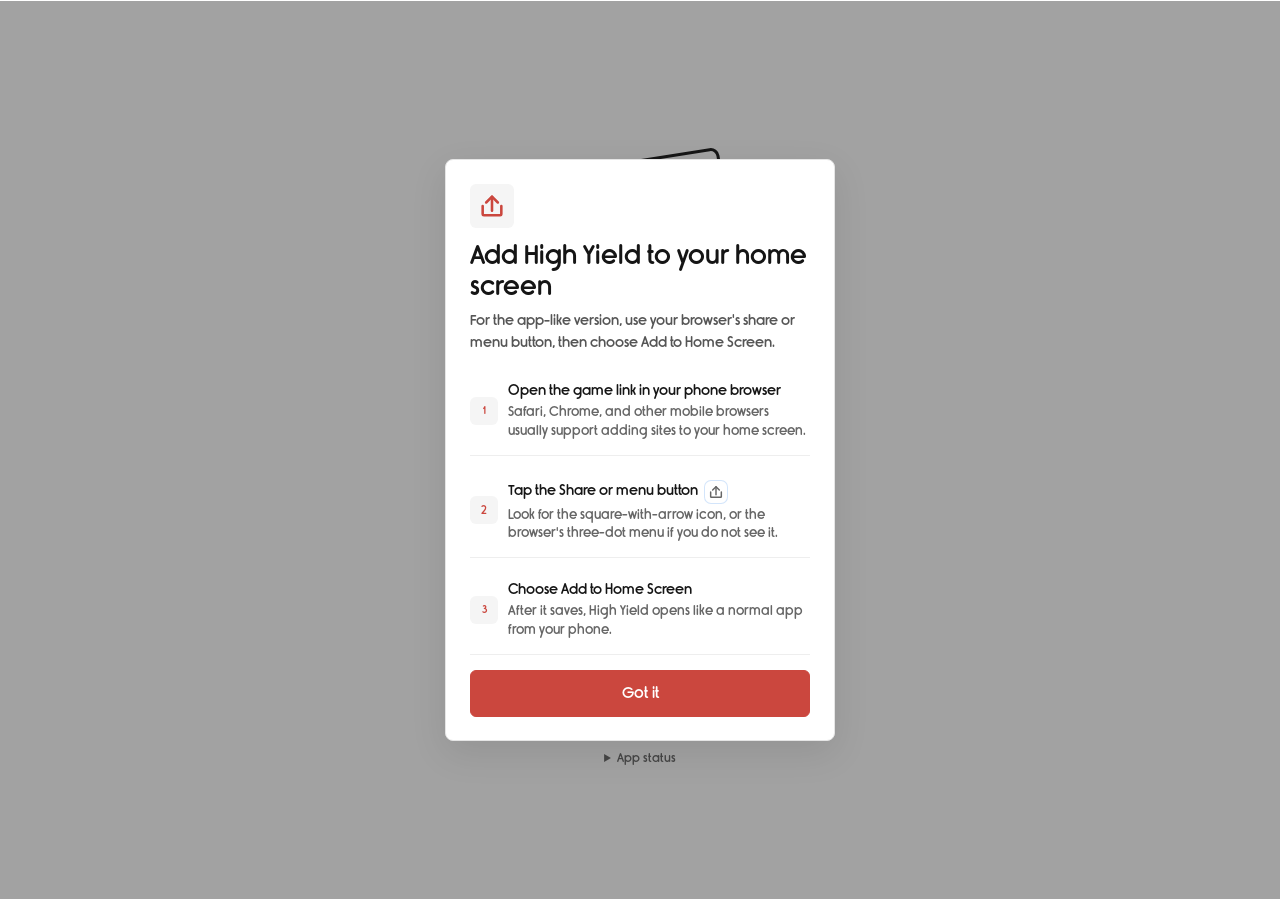
<file: index.html>
<!DOCTYPE html>
<html lang="en" class="theme-neo-brutalist">
<head>
<meta charset="UTF-8">
<meta name="viewport" content="width=device-width, initial-scale=1, viewport-fit=cover">
<meta name="apple-mobile-web-app-capable" content="yes">
<meta name="apple-mobile-web-app-status-bar-style" content="black-translucent">
<meta name="apple-mobile-web-app-title" content="High Yield">
<meta name="mobile-web-app-capable" content="yes">
<meta name="theme-color" content="#FFFDF5">
<link rel="manifest" href="manifest.json">
<link rel="apple-touch-icon" href="icons/apple-touch-icon.png">
<link rel="icon" type="image/png" sizes="192x192" href="icons/icon-192.png">
<title>High Yield! MCAT Heads-Up</title>
<style>
/* ─────────────────────────────────────────────
   GLOBAL & THEME STYLES
   ───────────────────────────────────────────── */
*, *::before, *::after { box-sizing: border-box; margin: 0; padding: 0; -webkit-tap-highlight-color: transparent; }

@font-face {
  font-family: 'Junegull';
  src: url('fonts/junegull-regular.otf') format('opentype');
  font-weight: 400;
  font-style: normal;
  font-display: swap;
}

@font-face {
  font-family: 'Rimouski';
  src: url('fonts/rimouski-regular.otf') format('opentype');
  font-weight: 400;
  font-style: normal;
  font-display: swap;
}

@font-face {
  font-family: 'Rimouski';
  src: url('fonts/rimouski-medium.otf') format('opentype');
  font-weight: 500;
  font-style: normal;
  font-display: swap;
}

@font-face {
  font-family: 'Rimouski';
  src: url('fonts/rimouski-bold.otf') format('opentype');
  font-weight: 700;
  font-style: normal;
  font-display: swap;
}

:root {
  --font-display: 'Junegull', 'Arial Rounded MT Bold', Arial, sans-serif;
  --font-ui: 'Rimouski', Arial, sans-serif;
  --font-heading: var(--font-display);
  --font-body: var(--font-ui);
  --font-gameplay: var(--font-ui);
  --bg-primary: #FFF8ED;
  --bg-secondary: #F7EFE3;
  --bg-card: #FFFFFF;
  --bg-card-hover: #FFF3E3;
  --bg-input: #FFFDF9;
  --text-primary: #07264A;
  --text-secondary: #315071;
  --text-dim: #7890A5;
  --blue: #0B6FE8;
  --blue-hover: #0859BE;
  --teal: #14B8C8;
  --red: #EF4444;
  --red-hover: #DC2626;
  --green: #5FA463;
  --border: rgba(7, 38, 74, 0.10);
  --amber: #FF5A14;
  --violet: #8B5CF6;
  --navy: #062B52;
  --cream: #FFF8ED;
  --orange: #FF5A14;
  --radius: 12px;
  --radius-sm: 8px;
  --radius-full: 9999px;
  --transition: 0.35s cubic-bezier(0.4, 0, 0.2, 1);
}

html, body {
  width: 100%; height: 100%;
  font-family: var(--font-body);
  background:
    radial-gradient(circle at 20% 8%, rgba(255, 90, 20, 0.09), transparent 28%),
    radial-gradient(circle at 82% 18%, rgba(11, 111, 232, 0.07), transparent 30%),
    var(--bg-primary);
  color: var(--text-primary);
  overflow: hidden;
  position: fixed;
  margin: 0;
  padding: 0;
  top: 0;
  left: 0;
}

#app { width: 100%; height: 100%; position: fixed; top: 0; left: 0; background: transparent; }

.screen {
  display: flex;
  position: fixed;
  top: 0;
  left: 0;
  width: 100%;
  height: 100%;
  flex-direction: column;
  overflow: hidden;
  background: var(--bg-primary);
  z-index: 1;
  opacity: 0;
  transform: translateY(14px) scale(0.985);
  transition: opacity var(--transition), transform var(--transition);
  pointer-events: none;
}
.screen.active { opacity: 1; transform: translateY(0) scale(1); pointer-events: auto; z-index: 2; }
.screen.exit { opacity: 0; transform: translateY(-10px) scale(0.985); }
.screen.active > .nav-bar,
.screen.active > .scroll-body,
.screen.active > .home-header,
.screen.active > .home-actions,
.screen.active > .launch-card,
#results.active > * {
  animation: screenRise 0.44s cubic-bezier(0.2, 0.9, 0.2, 1) both;
}
.screen.active > .home-actions { animation-delay: 0.06s; }
.screen.active > .launch-card { animation-delay: 0.12s; }
@keyframes screenRise {
  from { opacity: 0; transform: translateY(18px) scale(0.98); }
  to { opacity: 1; transform: translateY(0) scale(1); }
}
.screen.active .topic-card,
.screen.active .mode-card,
.screen.active .settings-card,
.screen.active .daily-panel,
.screen.active .dash-stat,
.screen.active .badge-card,
.screen.active .mastery-row,
#results.active .mcat-card,
#results.active .insight-card,
#results.active .rstat,
#results.active .rv-item {
  animation: cardPop 0.42s cubic-bezier(0.2, 0.9, 0.2, 1) both;
}
.screen.active .topic-card:nth-child(2n),
.screen.active .mode-card:nth-child(2n),
.screen.active .badge-card:nth-child(2n),
#results.active .insight-card:nth-child(2n),
#results.active .rv-item:nth-child(2n) { animation-delay: 0.04s; }
.screen.active .topic-card:nth-child(3n),
.screen.active .mode-card:nth-child(3n),
.screen.active .badge-card:nth-child(3n),
#results.active .rv-item:nth-child(3n) { animation-delay: 0.08s; }
@keyframes cardPop {
  from { opacity: 0; transform: translateY(14px) scale(0.96) rotate(-0.4deg); }
  to { opacity: 1; transform: translateY(0) scale(1) rotate(0deg); }
}

.screen:not(#home):not(#game):not(#countdown) > .nav-bar,
.screen:not(#home):not(#game):not(#countdown) > .scroll-body,
.screen:not(#home):not(#game):not(#countdown) > .start-bar,
#results > .results-header,
#results > .mcat-card,
#results > .insight-grid,
#results > .study-takeaway,
#results > .achievement-row,
#results > .team-panel,
#results > .results-stats,
#results > .acc-wrap,
#results > .review-scroll,
#results > .results-actions {
  width: min(100%, 560px);
  align-self: center;
}

#game {
  position: fixed;
  top: 0;
  left: 0;
  width: 100vw;
  height: 100vh;
  background: var(--bg-primary);
  z-index: 9999;
  overflow: hidden;
  flex-direction: row;
  align-items: center;
  justify-content: center;
  display: none;
  margin: 0;
  padding: 0;
}
#game.active { display: flex; }

.game-bg {
  position: absolute;
  top: 0;
  left: 0;
  width: 100%;
  height: 100%;
  transition: background 0.4s cubic-bezier(0.4, 0, 0.2, 1);
  z-index: 0;
  background: var(--bg-primary);
}
.game-bg.neutral { background: var(--bg-primary); }
.game-bg.correct { background: rgba(52, 211, 153, 0.12); }
.game-bg.wrong   { background: rgba(239, 68, 68, 0.12); }

.game-inner {
  position: relative;
  z-index: 2;
  display: flex;
  flex-direction: column;
  align-items: center;
  justify-content: center;
  height: 100%;
  width: 100%;
  padding: 20px;
}

.game-hud {
  position: absolute;
  top: max(18px, env(safe-area-inset-top, 0px));
  left: 24px;
  right: 24px;
  z-index: 30;
  display: flex;
  align-items: center;
  justify-content: space-between;
  gap: 12px;
}

.score-hud {
  display: inline-flex;
  align-items: center;
  gap: 8px;
  padding: 8px;
  border: 1px solid var(--border);
  border-radius: var(--radius-full);
  background: rgba(24, 24, 24, 0.72);
  backdrop-filter: blur(16px);
  -webkit-backdrop-filter: blur(16px);
}

.score-pill {
  min-width: 76px;
  display: inline-flex;
  align-items: center;
  justify-content: center;
  gap: 6px;
  padding: 7px 10px;
  border-radius: var(--radius-full);
  font-size: 12px;
  font-weight: 700;
  color: var(--text-primary);
  background: rgba(255,255,255,0.06);
}
.score-pill.correct { color: var(--green); }
.score-pill.wrong { color: var(--red); }
.score-pill.streak { color: var(--amber); }
.score-pill.points { color: var(--violet); }
.score-pill.tier { color: var(--blue); }

.tap-zones {
  position: absolute;
  inset: 0;
  display: flex;
  z-index: 10;
  margin-top: 84px;
}
.tap-zone {
  flex: 1;
  background: rgba(255,255,255,0.01);
}
.tap-hints {
  position: absolute;
  left: 28px;
  right: 28px;
  bottom: max(18px, env(safe-area-inset-bottom, 0px));
  z-index: 12;
  display: flex;
  justify-content: space-between;
  pointer-events: none;
}
.tap-hints span {
  padding: 8px 12px;
  border: 1px solid var(--border);
  border-radius: var(--radius-full);
  background: rgba(24, 24, 24, 0.54);
  color: var(--text-secondary);
  font-size: 12px;
  font-weight: 700;
}
.tap-hints .skip { color: var(--red); }
.tap-hints .got { color: var(--green); }

.chango { font-family: var(--font-heading); }

.card-term {
  font-family: var(--font-gameplay);
  line-height: 1.1;
  color: var(--text-primary);
  text-shadow: 0 4px 40px rgba(0,0,0,0.5);
  text-align: center;
  width: min(92%, 1100px);
  z-index: 5;
  display: flex;
  flex-direction: column;
  align-items: center;
  gap: 10px;
  transition: transform 0.25s cubic-bezier(0.4, 0, 0.2, 1), opacity 0.25s ease;
  will-change: transform, opacity;
}
.card-term .term-text {
  display: block;
  max-width: 100%;
  font-size: clamp(40px, 12vh, 110px);
  overflow-wrap: anywhere;
}
.card-source,
.card-category {
  font-family: var(--font-body);
  text-shadow: none;
}
.card-source {
  display: inline-flex;
  align-items: center;
  justify-content: center;
  padding: 7px 12px;
  border: 1px solid var(--border);
  border-radius: var(--radius-full);
  background: rgba(255,255,255,0.06);
  font-size: 12px;
  font-weight: 700;
  text-transform: uppercase;
  letter-spacing: 1px;
}
.card-source.ai { color: var(--violet); }
.card-source.offline { color: var(--blue); }
.card-category {
  color: var(--text-secondary);
  font-size: 14px;
  font-weight: 700;
}
.taboo-panel {
  width: min(92%, 760px);
  display: flex;
  flex-direction: column;
  align-items: center;
  gap: 8px;
  margin-top: 6px;
}
.taboo-label {
  font-family: var(--font-body);
  color: var(--red);
  font-size: 12px;
  font-weight: 700;
  letter-spacing: 1.2px;
  text-transform: uppercase;
  text-shadow: none;
}
.taboo-list {
  display: flex;
  justify-content: center;
  flex-wrap: wrap;
  gap: 8px;
}
.taboo-chip {
  font-family: var(--font-body);
  display: inline-flex;
  align-items: center;
  justify-content: center;
  padding: 7px 11px;
  border: 1px solid rgba(239, 68, 68, 0.35);
  border-radius: var(--radius-full);
  background: rgba(239, 68, 68, 0.12);
  color: #FCA5A5;
  font-size: 12px;
  font-weight: 700;
  text-shadow: none;
}
.card-term.slide-out { transform: translateY(-10px); opacity: 0; }
.card-term.slide-in { transform: translateY(10px); opacity: 0; }
.card-term.slide-in-active { transform: translateY(0); opacity: 1; }
.card-term.feedback-card {
  transform: translateY(0);
  opacity: 1;
  text-shadow: none;
}
.card-term.feedback-card .term-feedback {
  font-family: var(--font-heading);
  font-size: clamp(42px, 12vh, 96px);
  line-height: 0.95;
  text-align: center;
  text-transform: uppercase;
  letter-spacing: 0;
}
.card-term.feedback-card.correct-feedback .term-feedback {
  color: var(--green);
}
.card-term.feedback-card.skip-feedback .term-feedback {
  color: var(--red);
}
.card-term.feedback-card .term-feedback-sub {
  font-family: var(--font-body);
  color: var(--text-secondary);
  font-size: clamp(15px, 3.2vh, 24px);
  font-weight: 700;
  text-shadow: none;
}

/* ──────── Buttons ──────── */
.btn {
  display: flex;
  align-items: center;
  justify-content: center;
  gap: 10px;
  border: none;
  cursor: pointer;
  font-family: var(--font-body);
  font-weight: 600;
  font-size: 15px;
  letter-spacing: 0.2px;
  transition: all 0.2s cubic-bezier(0.4, 0, 0.2, 1);
  border-radius: var(--radius-sm);
  padding: 14px 24px;
  width: 100%;
  background: var(--bg-card);
  color: var(--text-secondary);
  border: 1px solid var(--border);
  min-height: 48px;
}
.btn:hover, .btn-original:hover, .topic-card:hover { border-color: rgba(255,255,255,0.16); }
.btn:active { transform: scale(0.97); }
.btn-primary { background: linear-gradient(135deg, var(--blue), var(--violet)); color: white; border: none; font-weight: 700; box-shadow: 0 12px 28px rgba(59, 130, 246, 0.22); }
.btn-primary:active { background: var(--blue-hover); }
.btn-secondary { background: var(--bg-card); color: var(--text-primary); border: 1px solid var(--border); }
.btn-danger { background: rgba(239, 68, 68, 0.12); color: #FCA5A5; border: 1px solid rgba(239, 68, 68, 0.28); }
.btn-ghost { background: transparent; color: var(--text-secondary); border: 1px solid var(--border); box-shadow: none; padding: 10px 18px; font-size: 13px; }
.btn-sm { padding: 10px 16px; font-size: 13px; border-radius: 8px; }
.ui-icon {
  width: 18px;
  height: 18px;
  flex: 0 0 auto;
  stroke: currentColor;
  stroke-width: 2.2;
  stroke-linecap: round;
  stroke-linejoin: round;
  fill: none;
}
.ui-icon.solid { fill: currentColor; stroke: none; }
.icon-badge {
  width: 30px;
  height: 30px;
  border-radius: 9px;
  display: inline-flex;
  align-items: center;
  justify-content: center;
  background: rgba(255,255,255,0.06);
  color: var(--text-secondary);
}
.btn .icon-badge, .btn-original .icon-badge { margin-left: -4px; }

.btn-original {
  display: flex;
  align-items: center;
  justify-content: flex-start;
  gap: 12px;
  padding: 14px 18px;
  border-radius: var(--radius-sm);
  cursor: pointer;
  font-family: var(--font-body);
  font-weight: 700;
  font-size: 15px;
  transition: all 0.2s cubic-bezier(0.4, 0, 0.2, 1);
  width: 100%;
  background: var(--bg-card);
  color: var(--text-primary);
  border: 1px solid var(--border);
  min-height: 52px;
  text-align: left;
}
.btn-original:active { transform: scale(0.97); }
.btn-original.primary { background: #14B8C8; color: #061014; border: none; font-weight: 700; box-shadow: 0 14px 32px rgba(20, 184, 200, 0.24); }
.btn-original.primary .icon-badge { background: rgba(6, 16, 20, 0.12); color: #061014; }
.btn-original.primary:active { background: #0E9AAA; }
.btn-original.red { background: rgba(245, 158, 11, 0.12); color: var(--amber); border: 1px solid rgba(245, 158, 11, 0.24); font-weight: 700; box-shadow: none; }
.btn-original.red:active { background: var(--red-hover); }
.btn-original.ghost { background: transparent; color: var(--text-secondary); border: 1px solid var(--border); }

.nav-bar {
  display: flex;
  align-items: center;
  justify-content: space-between;
  padding: 16px 20px;
  flex-shrink: 0;
  border-bottom: 1px solid var(--border);
  background: var(--bg-secondary);
}
.nav-back { background: none; border: none; color: var(--text-secondary); font-size: 14px; font-weight: 600; cursor: pointer; padding: 4px 0; transition: color 0.2s; display: inline-flex; align-items: center; gap: 6px; }
.nav-back .ui-icon { width: 16px; height: 16px; }
.nav-back:hover { color: var(--text-primary); }
.nav-title { font-family: var(--font-heading); font-size: 18px; color: var(--text-primary); letter-spacing: .4px; }

.section-label {
  font-size: 10px;
  font-weight: 700;
  letter-spacing: 1.5px;
  text-transform: uppercase;
  color: var(--text-dim);
  padding: 16px 20px 8px;
}

.scroll-body { flex: 1; overflow-y: auto; -webkit-overflow-scrolling: touch; padding-bottom: 8px; }
.scroll-body::-webkit-scrollbar { display: none; }

@keyframes spin { to { transform: rotate(360deg); } }
.spinner { display: inline-block; animation: spin 0.8s linear infinite; }
@keyframes pulse { 0%,100%{opacity:1} 50%{opacity:0.5} }
.pulse { animation: pulse 2s ease-in-out infinite; }

/* ──────── MASCOT ──────── */
.dog-stage {
  display: flex;
  justify-content: center;
  align-items: flex-end;
  pointer-events: none;
}
.mascot-dog {
  --dog-size: 118px;
  position: relative;
  width: var(--dog-size);
  height: auto;
  transform-origin: 50% 100%;
  animation: dogIdle 3.1s ease-in-out infinite;
  filter: drop-shadow(0 14px 18px rgba(7, 38, 74, 0.16));
}
.mascot-dog * { position: absolute; box-sizing: border-box; }
.mascot-dog img {
  position: static;
  display: block;
  width: 100%;
  height: auto;
  object-fit: contain;
  user-select: none;
  -webkit-user-drag: none;
}
.mascot-dog.dog-celebrate img,
.mascot-dog.dog-excited img {
  animation: dogImageBounce 0.74s ease-in-out infinite;
}
.mascot-dog.dog-sad img {
  animation: dogImageSad 2.2s ease-in-out infinite;
}
.mascot-dog.dog-thinking img {
  animation: dogImageThink 2.6s ease-in-out infinite;
}
.mascot-dog.dog-focused img {
  animation: dogImageFocus 2.8s ease-in-out infinite;
}
.mascot-dog.dog-happy img {
  animation: dogImageHappy 1.8s ease-in-out infinite;
}
.dog-body {
  left: 31%;
  top: 48%;
  width: 42%;
  height: 38%;
  border-radius: 45% 45% 36% 36%;
  background: linear-gradient(145deg, #8B5A31, #5B351F);
  border: 3px solid #2B170D;
}
.dog-chest {
  left: 40%;
  top: 56%;
  width: 24%;
  height: 31%;
  border-radius: 50% 50% 42% 42%;
  background: #FFF8ED;
  border: 2px solid rgba(43, 23, 13, 0.18);
}
.dog-head {
  left: 22%;
  top: 9%;
  width: 58%;
  height: 51%;
  border-radius: 45% 45% 42% 42%;
  background: linear-gradient(145deg, #7B4B2B, #4A2917);
  border: 3px solid #2B170D;
}
.dog-face {
  left: 36%;
  top: 18%;
  width: 29%;
  height: 39%;
  border-radius: 42% 42% 48% 48%;
  background: #FFF8ED;
  transform: rotate(-2deg);
}
.dog-ear {
  top: 16%;
  width: 27%;
  height: 45%;
  border-radius: 50% 50% 45% 45%;
  background: linear-gradient(160deg, #60391F, #351B0E);
  border: 3px solid #2B170D;
}
.dog-ear.left { left: 8%; transform: rotate(17deg); }
.dog-ear.right { right: 7%; transform: rotate(-17deg); }
.dog-eye {
  top: 31%;
  width: 7%;
  height: 8%;
  border-radius: 50%;
  background: #091827;
  box-shadow: 0 0 0 2px rgba(255,255,255,0.44) inset;
}
.dog-eye.left { left: 38%; }
.dog-eye.right { right: 34%; }
.dog-nose {
  left: 47%;
  top: 42%;
  width: 10%;
  height: 8%;
  border-radius: 50% 50% 55% 55%;
  background: #101010;
}
.dog-mouth {
  left: 43%;
  top: 51%;
  width: 19%;
  height: 10%;
  border-bottom: 3px solid #171717;
  border-radius: 0 0 50% 50%;
}
.dog-tongue {
  left: 48%;
  top: 59%;
  width: 9%;
  height: 10%;
  border-radius: 0 0 50% 50%;
  background: #F87171;
}
.dog-paw {
  bottom: 1%;
  width: 18%;
  height: 16%;
  border-radius: 48% 48% 35% 35%;
  background: #FFF8ED;
  border: 3px solid #2B170D;
}
.dog-paw.left { left: 28%; transform: rotate(5deg); }
.dog-paw.right { right: 27%; transform: rotate(-5deg); }
.dog-tail {
  right: 14%;
  top: 56%;
  width: 26%;
  height: 11%;
  border-radius: 999px;
  border: 4px solid #2B170D;
  border-left: 0;
  background: #8B5A31;
  transform: rotate(33deg);
  transform-origin: 10% 50%;
  animation: dogTail 0.72s ease-in-out infinite;
}
.dog-steth {
  left: 31%;
  top: 54%;
  width: 42%;
  height: 34%;
  border: 4px solid #203F5B;
  border-top: 0;
  border-radius: 0 0 48% 48%;
}
.dog-steth::after {
  content: '';
  position: absolute;
  right: -8px;
  bottom: 1px;
  width: 14px;
  height: 14px;
  border-radius: 50%;
  background: #E8F2FA;
  border: 3px solid #203F5B;
}
.dog-spark {
  width: 10px;
  height: 10px;
  color: var(--orange);
  opacity: 0;
}
.dog-spark::before {
  content: '✦';
  position: absolute;
  inset: 0;
  font-size: 15px;
}
.dog-spark.left { left: 10%; top: 3%; }
.dog-spark.right { right: 5%; top: 2%; }
.dog-celebrate .dog-spark,
.dog-happy .dog-spark { opacity: 1; animation: sparklePop 1.2s ease-in-out infinite; }
.dog-celebrate { animation: dogCelebrate 0.72s ease-in-out infinite; }
.dog-celebrate .dog-paw.left { top: 38%; left: 14%; transform: rotate(-28deg); }
.dog-celebrate .dog-paw.right { top: 37%; right: 13%; transform: rotate(28deg); }
.dog-sad { animation: dogSad 2.6s ease-in-out infinite; filter: drop-shadow(0 12px 15px rgba(239, 68, 68, 0.18)); }
.dog-sad .dog-mouth { border-bottom: 0; border-top: 3px solid #171717; top: 58%; }
.dog-sad .dog-tongue { display: none; }
.dog-sad .dog-tail { animation-duration: 2.6s; transform: rotate(8deg); }
.dog-thinking .dog-spark.left::before { content: '?'; color: var(--blue); font-weight: 700; }
.dog-focused .dog-eye { height: 5%; border-radius: 999px; }
@keyframes dogIdle {
  0%, 100% { transform: translateY(0) rotate(-1deg); }
  50% { transform: translateY(-4px) rotate(1deg); }
}
@keyframes dogTail {
  0%, 100% { transform: rotate(27deg); }
  50% { transform: rotate(48deg); }
}
@keyframes dogCelebrate {
  0%, 100% { transform: translateY(0) rotate(-2deg) scale(1); }
  50% { transform: translateY(-9px) rotate(3deg) scale(1.04); }
}
@keyframes dogSad {
  0%, 100% { transform: translateY(4px) rotate(-2deg); }
  50% { transform: translateY(7px) rotate(1deg); }
}
@keyframes sparklePop {
  0%, 100% { transform: scale(0.75) rotate(0deg); opacity: 0.45; }
  50% { transform: scale(1.25) rotate(18deg); opacity: 1; }
}
@keyframes dogImageBounce {
  0%, 100% { transform: translateY(0) rotate(-1deg) scale(1); }
  50% { transform: translateY(-8px) rotate(1.5deg) scale(1.03); }
}
@keyframes dogImageSad {
  0%, 100% { transform: translateY(4px) rotate(-1deg); }
  50% { transform: translateY(8px) rotate(1deg); }
}
@keyframes dogImageThink {
  0%, 100% { transform: rotate(-2deg); }
  50% { transform: rotate(2deg); }
}
@keyframes dogImageFocus {
  0%, 100% { transform: translateY(0); }
  50% { transform: translateY(-3px); }
}
@keyframes dogImageHappy {
  0%, 100% { transform: translateY(0) rotate(-1deg); }
  50% { transform: translateY(-5px) rotate(1deg); }
}

/* ──────── HOME ──────── */
#home {
  align-items: center;
  justify-content: center;
  padding: 40px 24px;
  background: var(--bg-primary);
  gap: 32px;
}
#home::before {
  content: '';
  position: absolute;
  inset: 0;
  z-index: 0;
  background: radial-gradient(circle at 50% 30%, rgba(59, 130, 246, 0.04) 0%, transparent 60%);
}
#home > * { position: relative; z-index: 1; }

.home-header { text-align: center; position: relative; padding-top: 10px; }

.flashcard-logo {
  position: relative;
  display: inline-flex;
  flex-direction: column;
  align-items: center;
  gap: 10px;
  padding: 0 20px;
  margin: 0 auto;
}
.title-card-stack {
  --title-card-w: 56px;
  --title-card-h: 38px;
  --title-card-step: 28px;
  --title-card-pad: 8px;
  position: relative;
  width: calc((var(--title-card-pad) * 2) + var(--title-card-w) + (var(--title-card-step) * 3));
  max-width: calc(100vw - 72px);
  height: 58px;
  margin: 0 auto 10px;
  overflow: visible;
}
.title-card-stack .card-square {
  position: absolute;
  width: var(--title-card-w);
  height: var(--title-card-h);
  border-radius: 10px;
  pointer-events: none;
  overflow: hidden;
  background:
    linear-gradient(135deg, rgba(255, 255, 255, 0.10), transparent 45%),
    linear-gradient(135deg, rgba(24, 24, 24, 0.98), rgba(12, 12, 12, 0.96));
  border: 1px solid rgba(255, 255, 255, 0.09);
  box-shadow: 0 12px 26px rgba(0, 0, 0, 0.26);
  transform: translateY(0) rotate(var(--tilt));
  animation: titleCardFloat 4.8s ease-in-out infinite;
  animation-delay: var(--delay);
  will-change: transform;
}
.title-card-stack .card-square::before {
  content: '';
  position: absolute;
  top: 8px;
  left: 9px;
  right: 9px;
  height: 5px;
  border-radius: 999px;
  background: linear-gradient(90deg, var(--accent), var(--accent-2));
}
.title-card-stack .card-square::after {
  content: '';
  position: absolute;
  left: 10px;
  right: 18px;
  bottom: 10px;
  height: 4px;
  border-radius: 999px;
  background: rgba(255, 255, 255, 0.16);
}
.title-card-stack .card-square:nth-child(1) {
  --tilt: -9deg;
  --lift: -4px;
  --delay: -0.2s;
  --accent: var(--teal);
  --accent-2: var(--blue);
  top: 14px;
  left: var(--title-card-pad);
}
.title-card-stack .card-square:nth-child(2) {
  --tilt: 5deg;
  --lift: -7px;
  --delay: -1.1s;
  --accent: var(--amber);
  --accent-2: var(--red);
  top: 5px;
  left: calc(var(--title-card-pad) + var(--title-card-step));
}
.title-card-stack .card-square:nth-child(3) {
  --tilt: -4deg;
  --lift: -5px;
  --delay: -2s;
  --accent: var(--violet);
  --accent-2: var(--blue);
  top: 13px;
  left: calc(var(--title-card-pad) + (var(--title-card-step) * 2));
}
.title-card-stack .card-square:nth-child(4) {
  --tilt: 8deg;
  --lift: -6px;
  --delay: -2.8s;
  --accent: var(--green);
  --accent-2: var(--teal);
  top: 7px;
  left: calc(var(--title-card-pad) + (var(--title-card-step) * 3));
}
.flashcard-logo > * { position: relative; z-index: 1; }

.home-title {
  font-family: var(--font-heading);
  font-size: 48px;
  letter-spacing: 0;
  line-height: 1.1;
  display: block;
  position: relative;
  z-index: 2;
}
.home-title .high { color: var(--text-primary); display: inline-block; animation: gentleFloat 4s ease-in-out infinite; }
.home-title .yield {
  background: linear-gradient(135deg, var(--blue), var(--violet), var(--red));
  -webkit-background-clip: text;
  -webkit-text-fill-color: transparent;
  background-clip: text;
  display: inline-block;
  animation: gentleFloat 4s ease-in-out infinite 0.5s;
}
@keyframes gentleFloat { 0%, 100% { transform: translateY(0px); } 50% { transform: translateY(-4px); } }
@keyframes titlePulse {
  0%, 100% { transform: translateY(0) scale(1); }
  45% { transform: translateY(-3px) scale(1.025); }
}
@keyframes premedFloat {
  0%, 100% { translate: 0 0; rotate: -2deg; }
  45% { translate: 0 -8px; rotate: 3deg; }
}
@keyframes titleCardFloat {
  0%, 100% { transform: translateY(0) rotate(var(--tilt)); }
  50% { transform: translateY(var(--lift)) rotate(calc(var(--tilt) + 1.5deg)); }
}
@media (prefers-reduced-motion: reduce) {
  .title-card-stack .card-square { animation: none; }
  .home-title { animation: none; }
}

.home-sub { font-size: 11px; color: var(--text-dim); letter-spacing: 3px; text-transform: uppercase; margin-top: 12px; font-weight: 600; }
.home-badge {
  display: inline-flex;
  align-items: center;
  gap: 8px;
  background: var(--bg-card);
  color: var(--text-secondary);
  border: 1px solid var(--border);
  border-radius: var(--radius-full);
  padding: 6px 16px;
  font-size: 11px;
  font-weight: 600;
  margin-top: 2px;
}
.home-actions { display: flex; flex-direction: column; gap: 12px; width: 100%; max-width: 380px; margin-top: 8px; }
.home-footer { display: flex; justify-content: center; gap: 16px; margin-top: 4px; }
.home-footer button { background: none; border: none; color: var(--text-dim); font-size: 12px; font-weight: 500; cursor: pointer; padding: 6px 12px; transition: color 0.2s; font-family: var(--font-body); }
.home-footer button:hover { color: var(--text-secondary); }
.launch-card {
  width: 100%;
  max-width: 380px;
  border: 1px solid rgba(59, 130, 246, 0.22);
  border-radius: var(--radius-sm);
  background: rgba(24, 24, 24, 0.78);
  padding: 12px 14px;
  display: flex;
  flex-direction: column;
  gap: 8px;
}
.launch-row { display: flex; align-items: center; justify-content: space-between; gap: 12px; }
.launch-title { font-size: 12px; font-weight: 700; color: var(--text-primary); }
.launch-sub { font-size: 11px; color: var(--text-dim); line-height: 1.4; }
.bank-health {
  display: inline-flex;
  align-items: center;
  gap: 6px;
  border-radius: var(--radius-full);
  padding: 5px 9px;
  font-size: 9px;
  font-weight: 700;
  text-transform: uppercase;
  color: var(--green);
  background: rgba(52, 211, 153, 0.15);
  white-space: nowrap;
}
.bank-health.warning { color: var(--amber); background: rgba(245, 158, 11, 0.14); }
.bank-health.error { color: var(--red); background: rgba(239, 68, 68, 0.14); }
.daily-strip {
  display: grid;
  grid-template-columns: 1fr auto;
  align-items: center;
  gap: 10px;
  border-top: 1px solid var(--border);
  padding-top: 9px;
}
.daily-strip strong { font-size: 12px; color: var(--text-primary); }
.daily-strip span { display: block; font-size: 10px; color: var(--text-dim); margin-top: 2px; }
.daily-chip {
  border-radius: var(--radius-full);
  border: 1px solid rgba(245, 158, 11, 0.25);
  background: rgba(245, 158, 11, 0.1);
  color: var(--amber);
  padding: 6px 10px;
  font-size: 10px;
  font-weight: 700;
  white-space: nowrap;
}

/* ──────── TOPICS ──────── */
#topics { background: var(--bg-secondary); }
.topics-grid { display: grid; grid-template-columns: 1fr 1fr; gap: 10px; padding: 0 16px; }
.topic-card {
  border-radius: var(--radius-sm);
  padding: 16px 14px;
  cursor: pointer;
  position: relative;
  border: 1px solid var(--border);
  display: flex;
  flex-direction: column;
  gap: 4px;
  transition: all 0.2s cubic-bezier(0.4, 0, 0.2, 1);
  background: var(--bg-card);
  min-height: 106px;
}
.topic-card:active { transform: scale(0.96); }
.topic-card.selected { border-color: rgba(59, 130, 246, 0.72); background: linear-gradient(135deg, rgba(59, 130, 246, 0.16), rgba(139, 92, 246, 0.08)); box-shadow: inset 0 0 0 1px rgba(59, 130, 246, 0.18); }
.topic-icon {
  width: 31px;
  height: 31px;
  border-radius: 9px;
  display: inline-flex;
  align-items: center;
  justify-content: center;
  background: rgba(20, 184, 200, 0.12);
  color: #67E8F9;
  border: 1px solid rgba(20, 184, 200, 0.2);
  font-size: 11px;
  font-weight: 700;
  line-height: 1;
  letter-spacing: 0;
}
.topic-icon .ui-icon {
  width: 18px;
  height: 18px;
}
.topic-name { font-size: 13px; font-weight: 700; color: var(--text-primary); overflow-wrap: anywhere; }
.topic-desc { font-size: 10px; color: var(--text-secondary); line-height: 1.3; margin-top: 2px; max-width: 130px; }
.topic-count { font-size: 10px; color: var(--text-dim); margin-top: 3px; }
.topic-check {
  position: absolute;
  top: 10px;
  right: 10px;
  width: 20px;
  height: 20px;
  border-radius: 50%;
  background: var(--blue);
  display: flex;
  align-items: center;
  justify-content: center;
  font-size: 11px;
  color: white;
  opacity: 0;
  transition: opacity 0.2s;
}
.topic-card.selected .topic-check { opacity: 1; }

.mode-grid { display: grid; grid-template-columns: 1fr; gap: 8px; padding: 0 16px; }
.mode-card {
  --mode-accent: var(--blue);
  --mode-rgb: 59, 130, 246;
  border: 1px solid var(--border);
  border-radius: var(--radius-sm);
  background: var(--bg-card);
  padding: 13px 14px;
  cursor: pointer;
  display: grid;
  grid-template-columns: 30px 1fr auto;
  align-items: center;
  gap: 10px;
  min-height: 64px;
  transition: all 0.2s ease;
}
.mode-card:active { transform: scale(0.98); }
.mode-card.selected {
  border-color: rgba(var(--mode-rgb), 0.64);
  background: linear-gradient(135deg, rgba(var(--mode-rgb), 0.16), rgba(255,255,255,0.03));
  box-shadow: inset 3px 0 0 rgba(var(--mode-rgb), 0.85);
}
.mode-card[data-mode="classic"] { --mode-accent: #38BDF8; --mode-rgb: 56, 189, 248; }
.mode-card[data-mode="taboo"] { --mode-accent: #F87171; --mode-rgb: 248, 113, 113; }
.mode-card[data-mode="sprint"] { --mode-accent: #F59E0B; --mode-rgb: 245, 158, 11; }
.mode-card[data-mode="weak"] { --mode-accent: #A78BFA; --mode-rgb: 167, 139, 250; }
.mode-card[data-mode="teams"] { --mode-accent: #34D399; --mode-rgb: 52, 211, 153; }
.mode-icon {
  width: 30px;
  height: 30px;
  border-radius: 9px;
  display: flex;
  align-items: center;
  justify-content: center;
  color: var(--mode-accent);
  background: rgba(var(--mode-rgb), 0.12);
  border: 1px solid rgba(var(--mode-rgb), 0.24);
}
.mode-name { font-size: 13px; font-weight: 700; color: var(--text-primary); }
.mode-sub { font-size: 10px; color: var(--text-dim); margin-top: 2px; line-height: 1.35; }
.mode-tag {
  font-size: 9px;
  font-weight: 700;
  color: var(--mode-accent);
  border: 1px solid rgba(var(--mode-rgb), 0.28);
  background: rgba(var(--mode-rgb), 0.08);
  border-radius: var(--radius-full);
  padding: 4px 7px;
  text-transform: uppercase;
}
.team-setup { display: none; }
.team-setup.active { display: block; }
.team-setup-grid {
  display: grid;
  grid-template-columns: 1fr 1fr;
  gap: 10px;
}
.team-field {
  display: flex;
  flex-direction: column;
  gap: 6px;
}
.team-field span {
  color: var(--text-secondary);
  font-size: 10px;
  font-weight: 700;
  text-transform: uppercase;
}
.team-input {
  width: 100%;
  border: 1px solid var(--border);
  border-radius: var(--radius-sm);
  background: var(--bg-input);
  color: var(--text-primary);
  padding: 11px 12px;
  font: 700 13px var(--font-body);
  outline: none;
}
.team-input:focus {
  border-color: rgba(59, 130, 246, 0.65);
  box-shadow: 0 0 0 3px rgba(59, 130, 246, 0.12);
}
.team-setup-summary {
  margin-top: 10px;
  border: 1px solid rgba(52, 211, 153, 0.22);
  border-radius: var(--radius-sm);
  background: rgba(52, 211, 153, 0.08);
  padding: 10px 12px;
  color: var(--text-secondary);
  font-size: 12px;
  font-weight: 700;
  line-height: 1.45;
}
.subtopic-wrap {
  display: flex;
  gap: 8px;
  overflow-x: auto;
  padding: 0 16px 2px;
  -webkit-overflow-scrolling: touch;
}
.subtopic-wrap::-webkit-scrollbar { display: none; }
.subtopic-chip {
  flex: 0 0 auto;
  border: 1px solid var(--border);
  background: var(--bg-card);
  color: var(--text-secondary);
  border-radius: var(--radius-full);
  padding: 9px 12px;
  font-size: 11px;
  font-weight: 700;
  cursor: pointer;
  max-width: 220px;
  white-space: nowrap;
  overflow: hidden;
  text-overflow: ellipsis;
}
.subtopic-chip.selected {
  color: white;
  border-color: rgba(52, 211, 153, 0.55);
  background: rgba(52, 211, 153, 0.18);
}
.mini-panel {
  margin: 0 16px 14px;
  border: 1px solid var(--border);
  border-radius: var(--radius-sm);
  background: var(--bg-card);
  padding: 12px 14px;
}
.mini-panel-title { font-size: 12px; font-weight: 700; color: var(--text-primary); }
.mini-panel-sub { font-size: 11px; color: var(--text-dim); margin-top: 3px; line-height: 1.45; }
.bank-note {
  margin: 0 16px 14px;
  border: 1px solid rgba(245, 158, 11, 0.22);
  border-radius: var(--radius-sm);
  background: rgba(245, 158, 11, 0.08);
  padding: 10px 12px;
  color: var(--text-secondary);
  font-size: 11px;
  font-weight: 700;
  line-height: 1.45;
  display: none;
}
.bank-note.active { display: block; }

.settings-card {
  background: var(--bg-card);
  border-radius: var(--radius-sm);
  border: 1px solid var(--border);
  padding: 16px;
  margin: 0 16px;
}
.settings-row {
  display: flex;
  align-items: center;
  justify-content: space-between;
  gap: 12px;
  padding: 8px 0;
}
.settings-row + .settings-row { border-top: 1px solid var(--border); }
.settings-lbl { font-size: 13px; font-weight: 600; color: var(--text-primary); }
.settings-sub { font-size: 11px; color: var(--text-dim); margin-top: 2px; }
input[type=range] { width: 110px; accent-color: var(--blue); background: transparent; height: 4px; }
.toggle-switch {
  position: relative;
  display: inline-flex;
  width: 48px;
  height: 28px;
  flex-shrink: 0;
}
.toggle-switch input {
  opacity: 0;
  width: 0;
  height: 0;
}
.toggle-track {
  position: absolute;
  inset: 0;
  border-radius: var(--radius-full);
  background: rgba(148, 163, 184, 0.24);
  border: 1px solid var(--border);
  transition: background 0.2s ease, border-color 0.2s ease;
}
.toggle-track::after {
  content: '';
  position: absolute;
  width: 22px;
  height: 22px;
  top: 2px;
  left: 2px;
  border-radius: 50%;
  background: var(--text-primary);
  transition: transform 0.2s ease;
  box-shadow: 0 2px 10px rgba(0,0,0,0.24);
}
.toggle-switch input:checked + .toggle-track {
  background: rgba(59, 130, 246, 0.35);
  border-color: rgba(59, 130, 246, 0.55);
}
.toggle-switch input:checked + .toggle-track::after { transform: translateX(20px); }

.diff-row { display: flex; flex-direction: column; gap: 8px; padding: 6px 0; }
.diff-labels { display: flex; justify-content: space-between; }
.diff-label { font-size: 9px; font-weight: 700; text-transform: uppercase; letter-spacing: .8px; }
.diff-label.easy { color: var(--blue); }
.diff-label.hard { color: var(--red); }
.diff-badge {
  display: inline-block;
  padding: 4px 12px;
  border-radius: var(--radius-full);
  font-size: 10px;
  font-weight: 700;
  letter-spacing: .5px;
  text-transform: uppercase;
  background: var(--bg-card-hover);
  color: var(--text-secondary);
  border: 1px solid var(--border);
}

.start-bar {
  padding: 12px 16px;
  padding-bottom: max(24px, env(safe-area-inset-bottom, 12px));
  flex-shrink: 0;
  background: var(--bg-secondary);
  border-top: 1px solid var(--border);
}

/* ──────── LOADING BAR UI ──────── */
#loading-container {
    display: none; 
    width: 80%; 
    max-width: 300px; 
    height: 8px; 
    background: rgba(255, 255, 255, 0.1); 
    border-radius: 99px; 
    margin: 20px auto; 
    overflow: hidden;
    position: relative;
}
#loading-bar {
    width: 0%; 
    height: 100%; 
    background: linear-gradient(90deg, var(--blue), var(--violet)); 
    border-radius: 99px;
    transition: width 0.3s ease; 
    box-shadow: 0 0 10px var(--blue);
}

/* ──────── AI SCREENS ──────── */
#ai-prompt-builder, #ai-builder { background: var(--bg-secondary); }
.prompt-textarea {
  width: calc(100% - 32px);
  margin: 0 16px;
  height: 110px;
  padding: 14px;
  border-radius: var(--radius-sm);
  border: 1px solid var(--border);
  background: var(--bg-input);
  font-family: var(--font-body);
  font-size: 14px;
  color: var(--text-primary);
  resize: none;
  transition: border-color 0.2s;
}
.prompt-textarea:focus { outline: none; border-color: var(--blue); }
.prompt-textarea::placeholder { color: var(--text-dim); }

.ai-hero {
  background: var(--bg-card);
  border: 1px solid var(--border);
  border-radius: var(--radius-sm);
  margin: 0 16px;
  padding: 24px 20px;
  text-align: center;
}
.ai-hero-icon { margin-bottom: 8px; color: #67E8F9; }
.ai-hero-icon .ui-icon { width: 42px; height: 42px; }
.ai-hero-title { font-family: var(--font-heading); font-size: 20px; color: var(--text-primary); }
.ai-hero-sub { font-size: 13px; color: var(--text-secondary); margin-top: 6px; line-height: 1.5; }

.ai-options {
  background: var(--bg-card);
  border-radius: var(--radius-sm);
  border: 1px solid var(--border);
  margin: 0 16px;
  padding: 16px;
}
.opt-row { display: flex; align-items: center; justify-content: space-between; gap: 12px; }
.opt-row + .opt-row { border-top: 1px solid var(--border); padding-top: 12px; margin-top: 12px; }
.opt-label { font-size: 13px; font-weight: 600; color: var(--text-primary); }
.opt-sub { font-size: 11px; color: var(--text-dim); margin-top: 2px; }
.opt-select {
  background: var(--bg-input);
  border: 1px solid var(--border);
  border-radius: 8px;
  color: var(--text-primary);
  font-size: 13px;
  font-weight: 600;
  padding: 6px 12px;
  cursor: pointer;
  font-family: var(--font-body);
}

.ai-status {
  background: var(--bg-card);
  border: 1px solid var(--blue);
  border-radius: var(--radius-sm);
  padding: 14px 16px;
  margin: 0 16px;
  display: none;
}
.ai-status.active { display: block; }
.ai-status-title { font-size: 13px; font-weight: 700; color: var(--blue); margin-bottom: 4px; }
.ai-status-text { font-size: 12px; color: var(--text-secondary); line-height: 1.5; }

.generated-deck {
  background: var(--bg-card);
  border: 1px solid var(--border);
  border-radius: var(--radius-sm);
  padding: 16px;
  margin: 0 16px;
  display: none;
}
.generated-deck.active { display: block; }
.gen-deck-header { display: flex; align-items: center; justify-content: space-between; margin-bottom: 12px; }
.gen-deck-title { font-family: var(--font-heading); font-size: 16px; color: var(--text-primary); }
.gen-deck-count { font-size: 11px; color: var(--text-dim); margin-top: 2px; }
.gen-term-list { display: flex; flex-direction: column; gap: 6px; max-height: 200px; overflow-y: auto; }
.gen-term-item { background: var(--bg-input); border: 1px solid var(--border); border-radius: 8px; padding: 10px 12px; }
.gen-term-name { font-size: 13px; font-weight: 700; color: var(--text-primary); }
.gen-term-exp { font-size: 11px; color: var(--text-secondary); margin-top: 3px; line-height: 1.4; }
.gen-term-meta { display: flex; flex-wrap: wrap; gap: 5px; margin-top: 7px; }
.gen-term-tag { display: inline-flex; align-items: center; padding: 3px 7px; border-radius: var(--radius-full); background: rgba(255,255,255,0.06); color: var(--text-dim); font-size: 9px; font-weight: 700; }

.upload-zone {
  border: 2px dashed var(--blue);
  border-radius: var(--radius-sm);
  padding: 24px 16px;
  text-align: center;
  cursor: pointer;
  position: relative;
  margin: 0 16px;
  background: var(--bg-card);
  transition: all 0.2s;
}
.upload-zone:active { transform: scale(0.98); }
#file-input { position: absolute; inset: 0; opacity: 0; cursor: pointer; }
.upload-icon { margin-bottom: 6px; color: var(--text-secondary); }
.upload-icon .ui-icon { width: 30px; height: 30px; }
.upload-title { font-size: 15px; font-weight: 700; color: var(--blue); }
.upload-sub { font-size: 12px; color: var(--text-dim); margin-top: 3px; }

.file-list { display: flex; flex-direction: column; gap: 6px; padding: 0 16px; }
.file-pill-ai {
  display: flex;
  align-items: center;
  justify-content: space-between;
  background: var(--bg-card);
  border: 1px solid var(--blue);
  border-radius: 8px;
  padding: 8px 12px;
}
.file-pill-ai-name { font-size: 13px; font-weight: 600; color: var(--text-primary); }
.file-pill-ai-size { font-size: 11px; color: var(--text-dim); margin-top: 1px; }

/* ──────── GAME ELEMENTS ──────── */
.flash-overlay {
  position: absolute;
  inset: 0;
  z-index: 10;
  display: flex;
  align-items: center;
  justify-content: center;
  font-size: 80px;
  opacity: 0;
  pointer-events: none;
  transition: opacity 0.15s;
}
.flash-overlay.show { opacity: 1; }

#timer-text {
  font-family: var(--font-heading);
  font-size: 44px;
  color: var(--text-dim);
  z-index: 20;
  margin-top: 16px;
}

/* ──────── COUNTDOWN PROMPT ──────── */
#countdown {
  position: fixed;
  top: 0;
  left: 0;
  width: 100vw;
  height: 100vh;
  background: var(--bg-primary);
  align-items: center;
  justify-content: center;
  text-align: center;
  padding: 20px;
  z-index: 9998;
  overflow: hidden;
  margin: 0;
  display: none;
  flex-direction: column;
}
#countdown.active { display: flex; }
.cd-num { font-family: var(--font-heading); font-size: 90px; color: var(--text-primary); transition: transform 0.2s; margin-top: 20px;}
.rotate-icon { margin-bottom: 20px; animation: tilt-phone 2s infinite ease-in-out; color: var(--text-primary); }
.rotate-icon .ui-icon { width: 54px; height: 54px; }
.rotate-text { font-size: 24px; font-weight: 700; color: #F59E0B; text-transform: uppercase; letter-spacing: 2px; margin-bottom: 10px; }

@keyframes tilt-phone {
    0%, 100% { transform: rotate(0deg); }
    30%, 70% { transform: rotate(-90deg); }
}

.cd-steps { margin-top: 16px; display: flex; flex-direction: column; gap: 8px; text-align: left; max-width: 320px; }
.cd-step {
  display: flex;
  align-items: center;
  gap: 12px;
  background: var(--bg-card);
  padding: 10px 14px;
  border-radius: var(--radius-sm);
  border: 1px solid var(--border);
}
.cd-step-n {
  font-family: var(--font-heading);
  font-size: 16px;
  color: var(--text-primary);
  background: var(--bg-input);
  width: 26px;
  height: 26px;
  border-radius: 50%;
  display: flex;
  align-items: center;
  justify-content: center;
  flex-shrink: 0;
}
.cd-step-text { font-size: 13px; color: var(--text-secondary); font-weight: 500; line-height: 1.4; }

/* ──────── AD BREAK ──────── */
#ad-break {
  background:
    radial-gradient(circle at 30% 18%, rgba(59, 130, 246, 0.18), transparent 34%),
    radial-gradient(circle at 74% 78%, rgba(245, 158, 11, 0.14), transparent 30%),
    var(--bg-primary);
  display: none;
  align-items: center;
  justify-content: center;
  padding: 20px;
}
#ad-break.active { display: flex; }
.ad-break-card {
  width: min(100%, 420px);
  border: 1px solid var(--border);
  border-radius: var(--radius-sm);
  background: rgba(24, 24, 24, 0.88);
  box-shadow: 0 24px 70px rgba(0,0,0,0.34);
  padding: 18px;
  text-align: center;
}
.ad-break-kicker {
  color: var(--amber);
  font-size: 10px;
  font-weight: 700;
  letter-spacing: 1.4px;
  text-transform: uppercase;
}
.ad-break-title {
  font-family: var(--font-heading);
  color: var(--text-primary);
  font-size: 30px;
  line-height: 1.05;
  margin-top: 8px;
}
.ad-break-sub {
  color: var(--text-secondary);
  font-size: 13px;
  line-height: 1.45;
  margin-top: 8px;
}
.ad-slot {
  min-height: 250px;
  margin: 16px 0;
  border: 1px dashed rgba(255,255,255,0.18);
  border-radius: var(--radius-sm);
  background: rgba(255,255,255,0.04);
  display: flex;
  flex-direction: column;
  align-items: center;
  justify-content: center;
  gap: 6px;
  color: var(--text-dim);
  padding: 18px;
}
.ad-slot strong {
  color: var(--text-primary);
  font-size: 14px;
  font-weight: 700;
}
.ad-slot span {
  font-size: 11px;
  line-height: 1.4;
}
.ad-label {
  align-self: stretch;
  text-align: center;
  color: var(--text-dim);
  font-size: 10px;
  font-weight: 700;
  letter-spacing: 1px;
  text-transform: uppercase;
}
.ad-break-note {
  color: var(--text-dim);
  font-size: 11px;
  font-weight: 700;
  min-height: 18px;
  margin-bottom: 10px;
}

/* ──────── RESULTS ──────── */
#results {
  background: var(--bg-primary);
  display: none;
  overflow-y: auto;
  overflow-x: hidden;
  -webkit-overflow-scrolling: touch;
  overscroll-behavior: contain;
}
#results.active { display: block; }

#results > .results-header,
#results > .mcat-card,
#results > .insight-grid,
#results > .study-takeaway,
#results > .achievement-row,
#results > .team-panel,
#results > .results-stats,
#results > .acc-wrap,
#results > .review-scroll,
#results > .results-actions {
  width: min(calc(100% - 32px), 560px);
  margin-left: auto;
  margin-right: auto;
}

.results-header { text-align: center; padding: 24px 20px 0; flex-shrink: 0; }
.results-trophy { font-family: var(--font-heading); font-size: 50px; line-height: 1; margin-bottom: 4px; color: #67E8F9; }
.results-title {
  font-family: var(--font-heading);
  font-size: 28px;
  letter-spacing: .5px;
  background: linear-gradient(135deg, var(--blue), var(--red));
  -webkit-background-clip: text;
  -webkit-text-fill-color: transparent;
  background-clip: text;
}
.results-sub { font-size: 13px; color: var(--text-dim); margin-top: 4px; font-weight: 500; }

.mcat-card {
  margin: 16px 20px 0;
  padding: 16px;
  border: 1px solid rgba(245, 158, 11, 0.28);
  border-radius: var(--radius-sm);
  background: linear-gradient(135deg, rgba(245, 158, 11, 0.12), rgba(139, 92, 246, 0.10));
  text-align: center;
  flex-shrink: 0;
}
.mcat-label {
  color: var(--text-secondary);
  font-size: 10px;
  font-weight: 700;
  letter-spacing: 1.4px;
  text-transform: uppercase;
}
.mcat-number {
  font-family: var(--font-heading);
  font-size: 54px;
  line-height: 1;
  color: var(--amber);
  margin-top: 4px;
}
.mcat-detail {
  color: var(--text-secondary);
  font-size: 12px;
  font-weight: 700;
  margin-top: 4px;
}

.insight-grid {
  display: grid;
  grid-template-columns: 1fr 1fr;
  gap: 8px;
  padding: 12px 20px 0;
  flex-shrink: 0;
}
.insight-card {
  border: 1px solid var(--border);
  border-radius: var(--radius-sm);
  background: var(--bg-card);
  padding: 11px 12px;
  min-width: 0;
}
.insight-kicker {
  color: var(--text-dim);
  font-size: 9px;
  font-weight: 700;
  letter-spacing: 1px;
  text-transform: uppercase;
}
.insight-value {
  color: var(--text-primary);
  font-size: 13px;
  font-weight: 700;
  margin-top: 4px;
  overflow: hidden;
  text-overflow: ellipsis;
  white-space: nowrap;
}
.study-takeaway {
  margin: 12px 20px 0;
  border: 1px solid rgba(255, 90, 20, 0.18);
  border-radius: 16px;
  background: #fff;
  box-shadow: 0 12px 30px rgba(7, 38, 74, 0.07);
  padding: 13px;
  flex-shrink: 0;
}
.takeaway-head {
  display: flex;
  align-items: center;
  justify-content: space-between;
  gap: 10px;
  margin-bottom: 10px;
}
.takeaway-title {
  color: var(--navy);
  font-size: 13px;
  font-weight: 700;
}
.takeaway-pill {
  border-radius: var(--radius-full);
  background: rgba(255, 90, 20, 0.10);
  color: var(--orange);
  padding: 4px 8px;
  font-size: 9px;
  font-weight: 700;
  text-transform: uppercase;
  white-space: nowrap;
}
.takeaway-grid {
  display: grid;
  grid-template-columns: 1fr 1fr;
  gap: 8px;
}
.takeaway-item {
  min-width: 0;
  border-radius: 12px;
  background: rgba(7, 38, 74, 0.04);
  padding: 9px 10px;
}
.takeaway-k {
  color: var(--text-dim);
  font-size: 9px;
  font-weight: 700;
  letter-spacing: 0.8px;
  text-transform: uppercase;
}
.takeaway-v {
  margin-top: 3px;
  color: var(--navy);
  font-size: 12px;
  font-weight: 700;
  line-height: 1.25;
  overflow-wrap: anywhere;
}
.takeaway-action {
  margin-top: 10px;
  color: var(--text-secondary);
  font-size: 12px;
  line-height: 1.45;
  font-weight: 700;
}
.achievement-row {
  display: flex;
  gap: 6px;
  overflow-x: auto;
  padding: 10px 20px 0;
  flex-shrink: 0;
}
.achievement-row::-webkit-scrollbar { display: none; }
.achievement-chip {
  flex: 0 0 auto;
  border: 1px solid rgba(245, 158, 11, 0.32);
  background: rgba(245, 158, 11, 0.12);
  color: #FCD34D;
  border-radius: var(--radius-full);
  padding: 6px 10px;
  font-size: 10px;
  font-weight: 700;
}
.team-panel {
  margin: 10px 20px 0;
  border: 1px solid rgba(59, 130, 246, 0.28);
  border-radius: var(--radius-sm);
  background: rgba(59, 130, 246, 0.08);
  padding: 10px 12px;
  display: none;
  flex-shrink: 0;
}
.team-panel.active { display: block; }
.team-row { display: flex; justify-content: space-between; gap: 10px; font-size: 12px; color: var(--text-secondary); font-weight: 700; align-items: center; }
.team-row strong { color: var(--text-primary); }
.team-row + .team-row { margin-top: 6px; }
.team-callout {
  margin-top: 10px;
  border-radius: var(--radius-sm);
  background: rgba(15, 23, 42, 0.32);
  border: 1px solid rgba(255,255,255,0.08);
  padding: 9px 10px;
  color: var(--text-primary);
  font-size: 12px;
  font-weight: 700;
  line-height: 1.4;
}
.team-history {
  margin-top: 10px;
  display: grid;
  gap: 6px;
}
.team-history-row {
  display: grid;
  grid-template-columns: 1fr auto;
  gap: 8px;
  align-items: center;
  color: var(--text-secondary);
  font-size: 11px;
  font-weight: 700;
}
.team-history-row strong { color: var(--text-primary); }

.results-stats {
  display: flex;
  justify-content: center;
  gap: 24px;
  padding: 16px 20px 0;
  flex-shrink: 0;
}
.rstat { text-align: center; }
.rn { font-family: var(--font-heading); font-size: 44px; line-height: 1; }
.rn.g { color: var(--green); }
.rn.r { color: var(--red); }
.rn.n { color: var(--text-dim); }
.rl { font-size: 10px; color: var(--text-dim); text-transform: uppercase; letter-spacing: 1px; margin-top: 3px; font-weight: 600; }

.acc-wrap { padding: 14px 20px 0; flex-shrink: 0; }
.acc-label { display: flex; justify-content: space-between; font-size: 12px; color: var(--text-dim); margin-bottom: 6px; font-weight: 600; }
.acc-label strong { font-family: var(--font-heading); font-size: 14px; color: var(--text-primary); }
.acc-bar { height: 4px; border-radius: var(--radius-full); background: var(--bg-card); overflow: hidden; }
.acc-fill { height: 100%; border-radius: var(--radius-full); background: linear-gradient(90deg, var(--green), var(--blue), var(--violet)); width: 0; transition: width 1s ease; }

.review-scroll { flex: none; overflow: visible; padding: 12px 16px; }
.review-scroll::-webkit-scrollbar { display: none; }

.rv-label { font-size: 10px; font-weight: 700; letter-spacing: 1.5px; text-transform: uppercase; color: var(--text-dim); margin: 8px 0 6px; }
.rv-item {
  border-radius: var(--radius-sm);
  overflow: hidden;
  cursor: pointer;
  margin-bottom: 8px;
  border: 1px solid var(--border);
  background: var(--bg-card);
}
.rv-header {
  display: flex;
  align-items: center;
  justify-content: space-between;
  padding: 11px 14px;
}
.rv-correct .rv-header { background: rgba(59, 130, 246, 0.06); }
.rv-wrong .rv-header { background: rgba(239, 68, 68, 0.06); }
.rv-left { display: flex; align-items: center; gap: 10px; }
.rv-icon { font-size: 14px; }
.rv-term { font-size: 14px; font-weight: 600; color: var(--text-primary); }
.rv-cat { font-size: 10px; color: var(--text-dim); margin-top: 1px; }
.rv-chev { font-size: 13px; color: var(--text-dim); transition: transform 0.25s; flex-shrink: 0; font-weight: 700; }
.rv-item.open .rv-chev { transform: rotate(180deg); }
.rv-body { max-height: 0; overflow: hidden; transition: max-height 0.3s ease; }
.rv-item.open .rv-body { max-height: 320px; }
.rv-body-inner { padding: 12px 14px 14px; font-size: 12px; color: var(--text-secondary); line-height: 1.5; }
.rv-meta { display: flex; flex-wrap: wrap; gap: 6px; margin-top: 10px; }
.rv-meta-pill {
  display: inline-flex;
  align-items: center;
  padding: 4px 8px;
  border-radius: var(--radius-full);
  background: rgba(255,255,255,0.06);
  color: var(--text-secondary);
  font-size: 10px;
  font-weight: 700;
  border: none;
  font-family: var(--font-body);
  cursor: pointer;
}
.rv-correct .rv-body { border-top: 1px solid var(--border); }
.rv-wrong .rv-body { border-top: 1px solid var(--border); }

.results-actions {
  padding: 12px 16px;
  padding-bottom: max(24px, env(safe-area-inset-bottom, 12px));
  flex-shrink: 0;
  display: flex;
  flex-direction: column;
  gap: 10px;
  background: var(--bg-secondary);
  border-top: 1px solid var(--border);
  margin-top: 8px;
}

.ai-status-badge {
  display: inline-block;
  padding: 3px 12px;
  border-radius: var(--radius-full);
  font-size: 9px;
  font-weight: 700;
  text-transform: uppercase;
  letter-spacing: 0.5px;
  margin-left: 8px;
}
.ai-status-badge.on { background: rgba(52, 211, 153, 0.15); color: var(--green); }
.ai-status-badge.off { background: rgba(255,255,255,0.05); color: var(--text-dim); }
.ai-status-badge.offline { background: rgba(245, 158, 11, 0.15); color: #F59E0B; }

.set-remove { font-size: 18px; color: var(--red); cursor: pointer; font-weight: 700; transition: transform 0.2s; background: none; border: none; }
.set-remove:active { transform: scale(1.2); }

.install-banner {
  position: fixed;
  bottom: 0;
  left: 0;
  right: 0;
  padding: 16px 20px;
  background: rgba(255, 255, 255, 0.96);
  border-top: 1px solid rgba(7, 38, 74, 0.10);
  display: none;
  align-items: center;
  justify-content: space-between;
  gap: 12px;
  z-index: 100;
  backdrop-filter: blur(20px);
  -webkit-backdrop-filter: blur(20px);
}
.install-banner.show { display: flex; }
.install-banner-text { font-size: 13px; font-weight: 600; color: var(--navy); }
.install-banner-text strong { color: var(--orange); }
.install-banner .btn { width: auto; padding: 10px 20px; font-size: 13px; }
.install-banner .btn-close { background: none; border: none; color: rgba(7, 38, 74, 0.62); font-size: 20px; cursor: pointer; padding: 4px 8px; }

.install-thanks-overlay {
  position: fixed;
  inset: 0;
  z-index: 12050;
  display: none;
  align-items: center;
  justify-content: center;
  padding: 18px;
  background:
    radial-gradient(circle at 50% 12%, rgba(255, 90, 20, 0.10), transparent 30%),
    rgba(255, 253, 247, 0.94);
  backdrop-filter: blur(18px);
  -webkit-backdrop-filter: blur(18px);
}
.install-thanks-overlay.active { display: flex; }
.install-thanks-card {
  width: min(100%, 380px);
  border: 1px solid rgba(7, 38, 74, 0.10);
  border-radius: var(--radius);
  background:
    linear-gradient(135deg, rgba(20, 184, 200, 0.10), rgba(255, 90, 20, 0.08)),
    #fff;
  padding: 18px;
  color: var(--navy);
  text-align: center;
  box-shadow: 0 24px 70px rgba(7, 38, 74, 0.22);
}
.install-thanks-icon {
  width: 72px;
  height: 72px;
  border-radius: 18px;
  margin: 0 auto 12px;
  object-fit: cover;
  box-shadow: 0 14px 36px rgba(0,0,0,0.32);
}
.install-thanks-title {
  font-family: var(--font-heading);
  color: var(--navy);
  font-size: 25px;
  line-height: 1.08;
}
.install-thanks-copy {
  color: rgba(7, 38, 74, 0.76);
  font-size: 14px;
  line-height: 1.5;
  margin: 9px 0 14px;
}

.add-home-overlay {
  position: fixed;
  inset: 0;
  z-index: 12040;
  display: none;
  align-items: center;
  justify-content: center;
  padding: 18px;
  background:
    radial-gradient(circle at 50% 12%, rgba(20, 184, 200, 0.10), transparent 30%),
    rgba(255, 253, 247, 0.94);
  backdrop-filter: blur(18px);
  -webkit-backdrop-filter: blur(18px);
}
.add-home-overlay.active { display: flex; }
.add-home-card {
  width: min(100%, 390px);
  border: 1px solid rgba(7, 38, 74, 0.10);
  border-radius: var(--radius);
  background:
    linear-gradient(135deg, rgba(20, 184, 200, 0.12), rgba(255, 90, 20, 0.08)),
    #fffdf7;
  padding: 18px;
  color: var(--navy);
  box-shadow: 0 24px 70px rgba(7, 38, 74, 0.22);
}
.add-home-icon {
  width: 56px;
  height: 56px;
  border-radius: 16px;
  display: flex;
  align-items: center;
  justify-content: center;
  color: var(--blue);
  background: #fff;
  border: 2px solid rgba(11, 111, 232, 0.16);
  margin-bottom: 12px;
  box-shadow: 0 12px 26px rgba(7, 38, 74, 0.12);
}
.add-home-icon .ui-icon { width: 28px; height: 28px; }
.add-home-title {
  font-family: var(--font-heading);
  color: var(--navy);
  font-size: 24px;
  line-height: 1.1;
}
.add-home-copy {
  color: rgba(7, 38, 74, 0.76);
  font-size: 14px;
  line-height: 1.5;
  margin: 8px 0 14px;
}
.add-home-steps { display: grid; gap: 8px; margin-bottom: 15px; }
.add-home-step {
  display: grid;
  grid-template-columns: 28px 1fr;
  gap: 10px;
  align-items: center;
  border: 1px solid rgba(7, 38, 74, 0.10);
  border-radius: var(--radius-sm);
  background: rgba(255,255,255,0.82);
  padding: 10px;
  box-shadow: 0 8px 18px rgba(7, 38, 74, 0.06);
}
.add-home-step-num {
  width: 28px;
  height: 28px;
  border-radius: 9px;
  display: flex;
  align-items: center;
  justify-content: center;
  color: #fff;
  background: var(--orange);
  font-size: 11px;
  font-weight: 700;
}
.add-home-step strong { display: block; color: var(--navy); font-size: 13px; }
.add-home-step span { display: block; color: rgba(7, 38, 74, 0.68); font-size: 12px; line-height: 1.35; margin-top: 2px; }
.add-home-inline-icon {
  width: 24px;
  height: 24px;
  display: inline-grid;
  place-items: center;
  margin: 0 3px;
  border: 1px solid rgba(11, 111, 232, 0.18);
  border-radius: 7px;
  color: var(--blue);
  background: #fff;
  vertical-align: middle;
}
.add-home-inline-icon .ui-icon {
  width: 16px;
  height: 16px;
}

.tutorial-overlay {
  position: fixed;
  inset: 0;
  z-index: 12000;
  background:
    radial-gradient(circle at 50% 10%, rgba(255, 90, 20, 0.10), transparent 30%),
    radial-gradient(circle at 82% 22%, rgba(20, 184, 200, 0.08), transparent 32%),
    rgba(255, 253, 247, 0.94);
  backdrop-filter: blur(18px);
  -webkit-backdrop-filter: blur(18px);
  display: none;
  align-items: center;
  justify-content: center;
  padding: 18px;
}
.tutorial-overlay.active { display: flex; }
.tutorial-card {
  width: min(100%, 390px);
  border: 1px solid rgba(7, 38, 74, 0.10);
  border-radius: var(--radius);
  background:
    linear-gradient(135deg, rgba(20, 184, 200, 0.10), rgba(255, 90, 20, 0.08)),
    #fff;
  padding: 18px;
  color: var(--navy);
  text-align: center;
  box-shadow: 0 24px 70px rgba(7, 38, 74, 0.22);
}
.tutorial-mascot {
  width: 78px;
  height: 78px;
  object-fit: contain;
  margin: 0 auto 4px;
  filter: drop-shadow(0 14px 20px rgba(7, 38, 74, 0.16));
}
.tutorial-kicker { font-size: 10px; font-weight: 700; color: var(--orange); text-transform: uppercase; letter-spacing: 1px; }
.tutorial-title { font-family: var(--font-heading); font-size: 28px; line-height: 1.04; margin-top: 4px; color: var(--navy); }
.tutorial-copy { color: rgba(7, 38, 74, 0.76); font-size: 14px; line-height: 1.45; margin-top: 8px; }
.tutorial-steps { display: grid; gap: 8px; margin: 14px 0; text-align: left; }
.tutorial-step {
  display: grid;
  grid-template-columns: 34px 1fr;
  gap: 10px;
  align-items: center;
  border: 1px solid rgba(7, 38, 74, 0.10);
  border-radius: var(--radius-sm);
  background: rgba(255,255,255,0.84);
  padding: 10px;
  box-shadow: 0 8px 18px rgba(7, 38, 74, 0.06);
}
.tutorial-step-icon {
  width: 34px;
  height: 34px;
  display: grid;
  place-items: center;
  border-radius: 10px;
  color: var(--blue);
  background: rgba(11, 111, 232, 0.09);
  line-height: 1;
}
.tutorial-step-icon .ui-icon { width: 22px; height: 22px; }
.tutorial-step strong { display: block; font-size: 13px; color: var(--navy); }
.tutorial-step span { display: block; font-size: 12px; color: rgba(7, 38, 74, 0.68); margin-top: 2px; line-height: 1.35; }
.tutorial-actions { display: flex; justify-content: center; }
.tutorial-actions .btn { min-height: 44px; width: min(100%, 220px); }

@media (max-height: 680px) {
  .tutorial-card {
    width: min(100%, 410px);
    padding: 14px;
  }
  .tutorial-mascot {
    width: 58px;
    height: 58px;
  }
  .tutorial-title { font-size: 24px; }
  .tutorial-copy { font-size: 13px; }
  .tutorial-steps { gap: 6px; margin: 10px 0; }
  .tutorial-step { padding: 8px; }
}

.offline-indicator {
  display: inline-flex;
  align-items: center;
  gap: 6px;
  padding: 4px 12px;
  border-radius: var(--radius-full);
  font-size: 10px;
  font-weight: 600;
  letter-spacing: 0.5px;
  text-transform: uppercase;
}
.offline-indicator.online { background: rgba(52, 211, 153, 0.15); color: var(--green); }
.offline-indicator.offline { background: rgba(239, 68, 68, 0.15); color: var(--red); }
.offline-indicator .dot { width: 6px; height: 6px; border-radius: 50%; display: inline-block; }
.offline-indicator.online .dot { background: var(--green); }
.offline-indicator.offline .dot { background: var(--red); }

#cycle-dots .dot { width: 6px; height: 6px; border-radius: 50%; background: var(--blue); display: inline-block; }
#cycle-dots .dot.used { background: var(--text-dim); opacity: 0.3; }
.cycle-reset-note { color: var(--text-dim); font-size: 11px; line-height: 1.4; margin: 9px 0 10px; }

/* ──────── DASHBOARD ──────── */
#dashboard { background: var(--bg-secondary); }
.dash-hero {
  margin: 14px 16px 0;
  padding: 18px 16px;
  border: 1px solid rgba(59, 130, 246, 0.25);
  border-radius: var(--radius-sm);
  background: linear-gradient(135deg, rgba(59, 130, 246, 0.12), rgba(52, 211, 153, 0.08));
}
.dash-score {
  font-family: var(--font-heading);
  font-size: 46px;
  color: var(--green);
  line-height: 1;
}
.dash-sub { color: var(--text-secondary); font-size: 12px; font-weight: 700; margin-top: 5px; }
.dash-grid {
  display: grid;
  grid-template-columns: 1fr 1fr;
  gap: 10px;
  padding: 0 16px;
}
.dash-stat {
  border: 1px solid var(--border);
  border-radius: var(--radius-sm);
  background: var(--bg-card);
  padding: 13px 14px;
}
.dash-stat-n {
  font-family: var(--font-heading);
  font-size: 28px;
  color: var(--text-primary);
  line-height: 1;
}
.dash-stat-l { color: var(--text-dim); font-size: 10px; font-weight: 700; letter-spacing: 1px; text-transform: uppercase; margin-top: 5px; }
.daily-panel {
  margin: 0 16px;
  border: 1px solid rgba(245, 158, 11, 0.25);
  border-radius: var(--radius-sm);
  background: linear-gradient(135deg, rgba(245, 158, 11, 0.12), rgba(59, 130, 246, 0.07));
  padding: 14px;
}
.daily-panel-top { display: flex; align-items: center; justify-content: space-between; gap: 12px; }
.daily-panel-title { font-size: 13px; font-weight: 700; color: var(--text-primary); }
.daily-panel-sub { color: var(--text-dim); font-size: 11px; margin-top: 3px; line-height: 1.4; }
.daily-panel-score { font-family: var(--font-heading); color: var(--amber); font-size: 28px; line-height: 1; }
.reward-card,
.launch-check-card {
  margin: 14px 16px 0;
  border: 1px solid rgba(7, 38, 74, 0.10);
  border-radius: 18px;
  background: #fff;
  box-shadow: 0 14px 34px rgba(7, 38, 74, 0.08);
  padding: 16px;
}
.reward-card {
  text-align: center;
  background:
    radial-gradient(circle at 50% 0%, rgba(255, 90, 20, 0.14), transparent 32%),
    #fff;
}
.reward-dog { height: 124px; margin-bottom: 4px; }
.reward-dog .mascot-dog { --dog-size: 118px; }
.reward-kicker,
.launch-kicker {
  color: var(--orange);
  font-size: 10px;
  font-weight: 700;
  letter-spacing: 1.2px;
  text-transform: uppercase;
}
.reward-title,
.launch-title-big {
  margin-top: 5px;
  font-family: var(--font-heading);
  color: var(--navy);
  font-size: 28px;
  line-height: 1.08;
}
.reward-streak-number {
  margin: 14px auto 4px;
  width: 104px;
  height: 104px;
  border-radius: 50%;
  display: grid;
  place-items: center;
  background: linear-gradient(135deg, var(--orange), #FF8A1F);
  color: #fff;
  font-family: var(--font-heading);
  font-size: 46px;
  box-shadow: 0 18px 34px rgba(255, 90, 20, 0.22);
}
.reward-copy {
  color: var(--text-secondary);
  font-size: 13px;
  line-height: 1.45;
  font-weight: 700;
  margin: 8px auto 0;
  max-width: 310px;
}
.reward-actions {
  margin: 16px;
  display: grid;
  gap: 10px;
}
.launch-check-card {
  display: grid;
  gap: 10px;
}
.launch-check-row {
  display: grid;
  grid-template-columns: 30px 1fr;
  gap: 10px;
  align-items: flex-start;
  border-radius: 14px;
  background: rgba(7, 38, 74, 0.04);
  padding: 11px;
}
.launch-check-icon {
  width: 30px;
  height: 30px;
  border-radius: 10px;
  display: grid;
  place-items: center;
  background: rgba(95, 164, 99, 0.12);
  color: var(--green);
  font-weight: 700;
}
.launch-check-row.warn .launch-check-icon {
  background: rgba(255, 90, 20, 0.12);
  color: var(--orange);
}
.launch-check-row strong {
  display: block;
  color: var(--navy);
  font-size: 13px;
  line-height: 1.2;
}
.launch-check-row span {
  display: block;
  color: var(--text-secondary);
  font-size: 11px;
  line-height: 1.4;
  margin-top: 3px;
  font-weight: 700;
}
.launch-check-btn {
  margin-top: 10px;
  width: 100%;
}
.badge-grid { display: grid; grid-template-columns: 1fr; gap: 8px; padding: 0 16px; }
.badge-card {
  border: 1px solid var(--border);
  border-radius: var(--radius-sm);
  background: var(--bg-card);
  padding: 12px 14px;
  display: flex;
  align-items: center;
  gap: 11px;
  opacity: 0.45;
}
.badge-card.unlocked {
  opacity: 1;
  border-color: rgba(245, 158, 11, 0.34);
  background: rgba(245, 158, 11, 0.09);
}
.badge-icon {
  min-width: 36px;
  height: 28px;
  border-radius: 8px;
  display: inline-flex;
  align-items: center;
  justify-content: center;
  background: rgba(255,255,255,0.06);
  color: var(--amber);
  font-size: 10px;
  font-weight: 700;
  line-height: 1;
}
.badge-name { font-size: 13px; font-weight: 700; color: var(--text-primary); }
.badge-desc { font-size: 11px; color: var(--text-dim); margin-top: 2px; line-height: 1.35; }
.mastery-list { display: flex; flex-direction: column; gap: 8px; padding: 0 16px 18px; }
.mastery-row {
  border: 1px solid var(--border);
  border-radius: var(--radius-sm);
  background: var(--bg-card);
  padding: 11px 12px;
}
.mastery-top { display: flex; justify-content: space-between; gap: 10px; font-size: 12px; font-weight: 700; color: var(--text-primary); }
.mastery-bar { height: 5px; border-radius: var(--radius-full); overflow: hidden; background: rgba(255,255,255,0.06); margin-top: 8px; }
.mastery-fill { height: 100%; background: linear-gradient(90deg, var(--green), var(--blue)); width: 0; }
.confetti {
  position: fixed;
  top: -16px;
  width: 8px;
  height: 12px;
  border-radius: 2px;
  z-index: 10000;
  pointer-events: none;
  animation: confetti-fall 1.4s ease-out forwards;
}
@keyframes confetti-fall {
  to { transform: translateY(110vh) rotate(520deg); opacity: 0; }
}

/* ──────── DOG UI REFRESH ──────── */
.home-top-brand {
  position: absolute;
  top: max(16px, env(safe-area-inset-top, 0px));
  left: 26px;
  z-index: 3;
  font-family: var(--font-heading);
  font-size: 21px;
  color: var(--navy);
  text-shadow: 0 2px 0 rgba(255,255,255,0.74);
}
#home {
  justify-content: flex-start;
  padding-top: max(54px, calc(env(safe-area-inset-top, 0px) + 48px));
  padding-bottom: max(92px, calc(env(safe-area-inset-bottom, 0px) + 88px));
  background:
    radial-gradient(circle at 20% 12%, rgba(255, 90, 20, 0.10), transparent 34%),
    radial-gradient(circle at 86% 18%, rgba(11, 111, 232, 0.08), transparent 32%),
    var(--cream);
}
#home::before {
  background:
    linear-gradient(rgba(7, 38, 74, 0.035) 1px, transparent 1px),
    linear-gradient(90deg, rgba(7, 38, 74, 0.028) 1px, transparent 1px);
  background-size: 28px 28px;
  mask-image: linear-gradient(to bottom, rgba(0,0,0,0.65), transparent 65%);
}
.home-header {
  width: min(100%, 390px);
  padding-top: 0;
}
.home-status-row {
  display: flex;
  justify-content: space-between;
  gap: 10px;
  margin-bottom: 20px;
}
.home-status-pill {
  display: inline-flex;
  align-items: center;
  gap: 5px;
  color: var(--navy);
  font-size: 12px;
  font-weight: 700;
}
.home-status-pill strong { color: var(--orange); }
.home-greeting {
  text-align: left;
  color: var(--text-secondary);
  font-size: 14px;
  font-weight: 700;
  margin-bottom: 7px;
}
.flashcard-logo {
  display: grid;
  place-items: center;
  position: relative;
  width: min(100%, 390px);
  min-height: 170px;
  margin: 0 auto 4px;
  isolation: isolate;
}
.flashcard-logo .title-card-stack {
  --title-card-w: clamp(116px, 31vw, 150px);
  --title-card-h: clamp(76px, 20vw, 98px);
  --title-card-step: clamp(36px, 10vw, 50px);
  --title-card-pad: 0px;
  position: absolute;
  left: 50%;
  top: 50%;
  width: min(92vw, 315px);
  height: 132px;
  margin: 0;
  transform: translate(-50%, -50%);
  z-index: 0;
}
.flashcard-logo .title-card-stack .card-square {
  border-radius: 12px;
  background:
    linear-gradient(rgba(20, 184, 200, 0.18) 2px, transparent 2px),
    linear-gradient(90deg, rgba(20, 184, 200, 0.10) 1px, transparent 1px),
    #fffefa;
  background-size: 100% 18px, 18px 100%, auto;
  border: 3px solid rgba(7, 38, 74, 0.92);
  box-shadow: 0 14px 24px rgba(7, 38, 74, 0.16);
  opacity: 0.9;
}
.flashcard-logo .title-card-stack .card-square::before {
  top: 15px;
  left: 0;
  right: 0;
  height: 5px;
  border-radius: 0;
  background: var(--orange);
}
.flashcard-logo .title-card-stack .card-square::after {
  display: none;
}
.flashcard-logo .title-card-stack .card-square:nth-child(1) {
  top: 40px;
  left: 8px;
}
.flashcard-logo .title-card-stack .card-square:nth-child(2) {
  top: 18px;
  left: 58px;
}
.flashcard-logo .title-card-stack .card-square:nth-child(3) {
  top: 46px;
  left: 110px;
}
.flashcard-logo .title-card-stack .card-square:nth-child(4) {
  top: 22px;
  left: 160px;
}
.home-title {
  font-size: clamp(62px, 18vw, 92px);
  line-height: 0.82;
  text-align: center;
  text-transform: uppercase;
  animation: titlePulse 3.8s ease-in-out infinite;
}
.home-title span {
  display: block;
}
.home-title .yield {
  color: var(--orange);
  background: none;
  -webkit-text-fill-color: currentColor;
}
.home-sub {
  color: var(--text-secondary);
  letter-spacing: 2px;
  margin-top: 8px;
}
.home-cook-copy {
  margin-top: 20px;
  text-align: center;
  font-size: clamp(23px, 6.1vw, 34px);
  line-height: 1.03;
  font-weight: 700;
  color: var(--navy);
  white-space: nowrap;
}
.home-cook-copy span { color: var(--orange); }
.home-dog { height: 154px; margin-top: 52px; }
.home-dog .mascot-dog { --dog-size: 148px; }
.home-badge,
.launch-card,
.settings-card,
.topic-card,
.mode-card,
.mini-panel,
.daily-panel,
.dash-stat,
.badge-card,
.insight-card,
.rv-item {
  box-shadow: 0 10px 28px rgba(7, 38, 74, 0.07);
}
.home-badge {
  background: rgba(255,255,255,0.74);
  border-color: rgba(7, 38, 74, 0.09);
}
.btn-original,
.btn,
.topic-card,
.mode-card,
.settings-card,
.launch-card,
.daily-panel,
.dash-stat,
.badge-card,
.mcat-card,
.team-panel,
.rv-item {
  border-radius: 16px;
}
.btn-original {
  background: var(--bg-card);
  color: var(--navy);
  border-color: rgba(7, 38, 74, 0.09);
}
.btn-original.primary,
.btn-primary {
  background: linear-gradient(135deg, var(--orange), #FF7A1A);
  color: #fff;
  box-shadow: 0 14px 30px rgba(255, 90, 20, 0.24);
}
.btn-primary:active,
.btn-original.primary:active { background: #E94E0D; }
.btn-original.primary .icon-badge { color: #fff; background: rgba(255,255,255,0.16); }
.home-actions {
  max-width: 390px;
  gap: 10px;
}
.home-actions .btn-original.primary {
  min-height: 116px;
  align-items: flex-end;
  justify-content: space-between;
  padding: 18px;
  border-radius: 18px;
  background:
    radial-gradient(circle at 86% 18%, rgba(255,255,255,0.24), transparent 26%),
    linear-gradient(135deg, #FF5A14, #FF7A1A);
}
.home-actions .btn-original.primary span:last-child {
  font-size: 18px;
  font-weight: 700;
}
.home-actions .btn-original:not(.primary) {
  min-height: 58px;
}
.home-footer {
  position: fixed;
  left: 14px;
  right: 14px;
  bottom: max(12px, env(safe-area-inset-bottom, 0px));
  z-index: 20;
  max-width: 430px;
  margin: 0 auto;
  padding: 10px 8px;
  border: 1px solid rgba(7, 38, 74, 0.10);
  border-radius: 22px;
  background: rgba(255,255,255,0.90);
  box-shadow: 0 18px 42px rgba(7, 38, 74, 0.12);
  backdrop-filter: blur(18px);
  -webkit-backdrop-filter: blur(18px);
  gap: 3px;
}
.home-footer button {
  flex: 1;
  display: inline-flex;
  flex-direction: column;
  align-items: center;
  justify-content: center;
  gap: 3px;
  color: var(--text-secondary);
  font-size: 9px;
  font-weight: 700;
  padding: 4px 2px;
}
.home-footer button .ui-icon { width: 17px; height: 17px; }
.home-footer button.active,
.home-footer button:hover { color: var(--orange); }
.btn-original:active,
.btn:active,
.topic-card:active,
.mode-card:active { transform: scale(0.97) rotate(-0.25deg); }
.nav-bar {
  background: rgba(255, 248, 237, 0.86);
  border-bottom-color: rgba(7, 38, 74, 0.08);
}
.nav-title,
.settings-lbl,
.mode-name,
.topic-name { color: var(--navy); }
.topic-card.selected {
  border-color: rgba(255, 90, 20, 0.52);
  background: linear-gradient(135deg, rgba(255, 90, 20, 0.13), rgba(11, 111, 232, 0.06));
  box-shadow: inset 4px 0 0 rgba(255, 90, 20, 0.78), 0 12px 30px rgba(7, 38, 74, 0.08);
}
.topic-icon {
  background: rgba(11, 111, 232, 0.10);
  color: var(--blue);
  border-color: rgba(11, 111, 232, 0.18);
}
.topic-card:nth-child(2n) .topic-icon { color: var(--green); background: rgba(95, 164, 99, 0.11); border-color: rgba(95, 164, 99, 0.18); }
.topic-card:nth-child(3n) .topic-icon { color: var(--orange); background: rgba(255, 90, 20, 0.10); border-color: rgba(255, 90, 20, 0.18); }
#countdown {
  background:
    radial-gradient(circle at 22% 18%, rgba(255, 90, 20, 0.13), transparent 30%),
    var(--cream);
}
.countdown-dog { height: 116px; margin-bottom: 4px; }
.countdown-dog .mascot-dog { --dog-size: 102px; }
.rotate-text { color: var(--navy); letter-spacing: 0; }
.cd-num { color: var(--orange); text-shadow: 0 8px 26px rgba(255, 90, 20, 0.18); }
.cd-step { background: rgba(255,255,255,0.78); }
#game {
  background: var(--navy);
}
.game-bg.neutral {
  background:
    radial-gradient(circle at 84% 58%, rgba(255,255,255,0.10), transparent 24%),
    var(--navy);
}
.game-bg.correct {
  background:
    radial-gradient(circle at 80% 58%, rgba(95, 164, 99, 0.28), transparent 25%),
    var(--navy);
}
.game-bg.wrong {
  background:
    radial-gradient(circle at 80% 58%, rgba(239, 68, 68, 0.22), transparent 25%),
    var(--navy);
}
.game-hud { color: #fff; }
.score-hud {
  background: rgba(255,255,255,0.10);
  border-color: rgba(255,255,255,0.20);
}
.score-pill {
  background: rgba(255,255,255,0.12);
  color: #fff;
}
.card-term {
  width: min(68%, 680px);
  min-height: min(48vh, 330px);
  justify-content: center;
  padding: clamp(18px, 4vw, 36px);
  border-radius: 22px;
  background:
    linear-gradient(135deg, rgba(255,255,255,0.98), rgba(255,248,237,0.96));
  border: 1px solid rgba(255,255,255,0.82);
  color: var(--navy);
  text-shadow: none;
  box-shadow: 0 24px 55px rgba(0,0,0,0.22);
}
.card-term .term-text { color: var(--navy); font-size: clamp(38px, 10vh, 84px); }
.card-source {
  color: #fff;
  background: var(--blue);
  border: none;
  box-shadow: 0 8px 18px rgba(11, 111, 232, 0.18);
}
.card-source.offline,
.card-source.ai { color: #fff; }
.card-category { color: var(--text-secondary); }
.game-dog {
  position: absolute;
  right: clamp(22px, 7vw, 110px);
  bottom: max(52px, env(safe-area-inset-bottom, 0px));
  z-index: 8;
}
.game-dog .mascot-dog { --dog-size: clamp(96px, 18vw, 158px); }
.tap-hints span {
  background: rgba(255,255,255,0.11);
  color: rgba(255,255,255,0.84);
  border-color: rgba(255,255,255,0.18);
}
#results {
  background:
    radial-gradient(circle at 50% 0%, rgba(255, 90, 20, 0.12), transparent 26%),
    var(--cream);
}
.results-dog { height: 102px; margin-bottom: -4px; }
.results-dog .mascot-dog { --dog-size: 96px; }
.results-trophy { color: var(--navy); }
.results-title {
  background: linear-gradient(135deg, var(--orange), #FF8A1F);
  -webkit-background-clip: text;
  -webkit-text-fill-color: transparent;
  background-clip: text;
}
.mcat-card {
  background: #fff;
  border-color: rgba(255, 90, 20, 0.18);
  box-shadow: 0 16px 42px rgba(7, 38, 74, 0.08);
}
.mcat-number { color: var(--navy); }
.results-actions {
  background: rgba(247, 239, 227, 0.96);
}
.dash-hero {
  position: relative;
  overflow: hidden;
  background:
    radial-gradient(circle at 83% 22%, rgba(255,255,255,0.38), transparent 23%),
    linear-gradient(135deg, var(--navy), #0B477E);
  color: #fff;
  min-height: 150px;
}
.dash-hero .dash-score,
.dash-hero .dash-sub { position: relative; z-index: 1; color: #fff; }
.dashboard-dog {
  position: absolute;
  right: 12px;
  bottom: 2px;
  z-index: 0;
}
.dashboard-dog .mascot-dog { --dog-size: 105px; opacity: 0.96; }
.dash-stat-n { color: var(--orange); }
.badge-card.unlocked {
  border-color: rgba(255, 90, 20, 0.22);
  background: rgba(255, 90, 20, 0.08);
}

@media (max-width: 520px) {
  #home { padding: 32px 20px; gap: 26px; }
  .home-top-brand { left: 18px; font-size: 17px; }
  #home { padding-top: max(50px, calc(env(safe-area-inset-top, 0px) + 46px)); }
  .home-dog { height: 112px; margin-top: 26px; }
  .home-dog .mascot-dog { --dog-size: 108px; }
  .title-card-stack {
    --title-card-w: 50px;
    --title-card-h: 34px;
    --title-card-step: 24px;
    --title-card-pad: 10px;
    height: 52px;
    margin-bottom: 8px;
  }
  .title-card-stack .card-square::before { top: 7px; height: 4px; }
  .title-card-stack .card-square::after { bottom: 8px; height: 3px; }
  .home-title { font-size: 42px; }
  .home-footer { flex-wrap: wrap; gap: 8px; }
  .topic-card { min-height: 112px; padding: 15px 12px; }
  .topic-desc { max-width: 118px; }
  .nav-title { font-size: 16px; }
  .score-pill { min-width: 64px; font-size: 11px; }
  #results > .results-header,
  #results > .mcat-card,
  #results > .insight-grid,
  #results > .study-takeaway,
  #results > .achievement-row,
  #results > .team-panel,
  #results > .results-stats,
  #results > .acc-wrap,
  #results > .review-scroll,
  #results > .results-actions { width: calc(100% - 24px); }
  .results-header { padding-top: 18px; }
  .results-trophy { font-size: 44px; }
  .results-title { font-size: 24px; }
  .mcat-card { margin-top: 12px; padding: 13px; }
  .mcat-number { font-size: 44px; }
  .insight-grid { grid-template-columns: 1fr; }
  .results-stats { gap: 18px; padding-top: 12px; }
  .rn { font-size: 36px; }
  .acc-wrap { padding-top: 12px; }
  .review-scroll { padding: 10px 0; }
  .results-actions { padding: 10px 12px; padding-bottom: max(24px, env(safe-area-inset-bottom, 12px)); }
  .results-actions .btn { min-height: 44px; padding: 11px 16px; font-size: 14px; }
  .dash-score { font-size: 40px; }
}

/* ──────── FINAL MOBILE GAME POLISH ──────── */
#home {
  overflow-y: auto;
  -webkit-overflow-scrolling: touch;
  align-items: center;
  gap: 18px;
  scroll-padding-bottom: 120px;
}
#home::-webkit-scrollbar { display: none; }

.home-actions {
  align-items: center;
  padding-bottom: 4px;
}
.home-actions .btn-original.primary {
  width: 122px;
  height: 122px;
  min-height: 122px;
  border-radius: 50%;
  align-items: center;
  justify-content: center;
  gap: 8px;
  padding: 0;
  text-align: center;
  align-self: center;
  position: relative;
  box-shadow: 0 18px 34px rgba(255, 90, 20, 0.28), inset 0 -5px 0 rgba(7, 38, 74, 0.12);
}
.home-actions .btn-original.primary .icon-badge {
  display: none;
}
.home-actions .btn-original.primary span:last-child {
  position: absolute;
  inset: 0;
  display: grid;
  place-items: center;
  max-width: 82px;
  font-size: 15px;
  line-height: 1.05;
  text-align: center;
  margin: auto;
}
.home-actions .btn-original:not(.primary) {
  width: 100%;
}
.premium-bundle {
  position: relative;
  width: 100%;
  display: grid;
  gap: 5px;
  padding: 9px;
  border: 1px solid rgba(7, 38, 74, 0.09);
  border-radius: 16px;
  background: rgba(255,255,255,0.84);
  box-shadow: 0 10px 28px rgba(7, 38, 74, 0.07);
}
.premium-mini {
  min-height: 34px;
  display: grid;
  grid-template-columns: 24px 1fr;
  align-items: center;
  gap: 7px;
  padding: 5px 7px;
  border: 1px solid rgba(7, 38, 74, 0.08);
  border-radius: 11px;
  background: #fff;
  color: var(--navy);
  font: inherit;
  font-size: 11px;
  font-weight: 700;
  text-align: left;
}
.premium-mini .icon-badge {
  width: 22px;
  height: 22px;
  color: var(--orange);
  background: rgba(255, 90, 20, 0.10);
}
.premium-mini .ui-icon {
  width: 14px;
  height: 14px;
}
.premium-bundle-tag {
  position: absolute;
  top: -8px;
  right: 11px;
  padding: 3px 8px;
  border-radius: var(--radius-full);
  background: var(--navy);
  color: #fff;
  font-size: 8px;
  font-weight: 700;
  letter-spacing: 0.8px;
  text-transform: uppercase;
}
.launch-card {
  background: var(--bg-card);
  border-color: rgba(7, 38, 74, 0.09);
  color: var(--navy);
  box-shadow: 0 10px 28px rgba(7, 38, 74, 0.07);
}
.daily-strip {
  border-top-color: rgba(7, 38, 74, 0.08);
}
.daily-chip,
.bank-health {
  color: var(--orange);
  background: rgba(255, 90, 20, 0.10);
  border: 1px solid rgba(255, 90, 20, 0.16);
}
.bank-health.warning { color: var(--orange); background: rgba(255, 90, 20, 0.10); }
.bank-health.error { color: var(--red); background: rgba(239, 68, 68, 0.10); }

.dog-stage {
  position: relative;
  overflow: visible;
}
.dog-stage .mascot-dog {
  backface-visibility: hidden;
  transform: translateZ(0);
  transition: opacity 0.44s ease, transform 0.44s cubic-bezier(0.2, 0.9, 0.2, 1), filter 0.44s ease;
  will-change: transform, opacity;
}
.dog-stage .mascot-dog.dog-entering {
  position: absolute;
  left: 50%;
  bottom: 0;
  opacity: 0;
  transform: translateX(-50%) translateZ(0) scale(0.96);
  animation: none;
}
.dog-stage .mascot-dog.dog-entering.active {
  opacity: 1;
  transform: translateX(-50%) translateZ(0) scale(1);
}
.dog-stage .mascot-dog.dog-leaving {
  position: absolute;
  left: 50%;
  bottom: 0;
  opacity: 0;
  transform: translateX(-50%) translateZ(0) scale(0.98);
  animation: none;
  pointer-events: none;
}
.dog-stage .mascot-dog.dog-entering img,
.dog-stage .mascot-dog.dog-leaving img {
  animation: none;
}
.mascot-dog,
.mascot-dog img {
  animation: dogCalmIdle 3.4s ease-in-out infinite;
}
.mascot-dog.dog-celebrate,
.mascot-dog.dog-excited,
.mascot-dog.dog-celebrate img,
.mascot-dog.dog-excited img {
  animation: dogJoyReact 0.95s ease-in-out infinite;
}
.mascot-dog.dog-happy,
.mascot-dog.dog-happy img {
  animation: dogHappyReact 2.2s ease-in-out infinite;
}
.mascot-dog.dog-thinking,
.mascot-dog.dog-thinking img {
  animation: dogThinkingReact 2.5s ease-in-out infinite;
}
.mascot-dog.dog-focused,
.mascot-dog.dog-focused img {
  animation: dogFocusedReact 2.4s ease-in-out infinite;
}
.mascot-dog.dog-sad,
.mascot-dog.dog-sad img {
  animation: dogSadReact 2.1s ease-in-out infinite;
}
@keyframes dogCalmIdle {
  0%, 100% { transform: scale(1) rotate(0deg); }
  50% { transform: scale(1.012) rotate(-0.6deg); }
}
@keyframes dogJoyReact {
  0%, 100% { transform: scale(1) rotate(-1deg); }
  45% { transform: scale(1.055) rotate(2.5deg); }
}
@keyframes dogHappyReact {
  0%, 100% { transform: scale(1) rotate(-0.8deg); }
  50% { transform: scale(1.025) rotate(1deg); }
}
@keyframes dogThinkingReact {
  0%, 100% { transform: scale(1) rotate(-3deg); }
  50% { transform: scale(1.012) rotate(3deg); }
}
@keyframes dogFocusedReact {
  0%, 100% { transform: scale(1); filter: saturate(1); }
  50% { transform: scale(1.018); filter: saturate(1.08); }
}
@keyframes dogSadReact {
  0%, 100% { transform: scale(0.98) rotate(-1deg); opacity: 0.94; }
  50% { transform: scale(0.965) rotate(1deg); opacity: 0.9; }
}

.game-hud-left {
  display: inline-flex;
  align-items: center;
  gap: 8px;
  min-width: 0;
}
.hud-mode-chip {
  display: inline-flex;
  align-items: center;
  min-height: 32px;
  max-width: 180px;
  padding: 7px 10px;
  border: 1px solid rgba(255,255,255,0.20);
  border-radius: var(--radius-full);
  background: rgba(255,255,255,0.12);
  color: #fff;
  font-size: 11px;
  line-height: 1.1;
  font-weight: 700;
  white-space: nowrap;
  overflow: hidden;
  text-overflow: ellipsis;
}
.amino-visual {
  display: grid;
  grid-template-columns: auto 1fr;
  align-items: center;
  gap: 10px;
  width: min(100%, 420px);
  padding: 9px 11px;
  border-radius: 14px;
  background: rgba(11, 111, 232, 0.07);
  color: var(--navy);
  font-size: 11px;
  font-weight: 700;
}
.amino-code {
  display: inline-flex;
  align-items: center;
  justify-content: center;
  width: 42px;
  height: 42px;
  border-radius: 12px;
  background: var(--navy);
  color: #fff;
  font-family: var(--font-heading);
  font-size: 18px;
}
.amino-structure {
  display: block;
  color: var(--text-secondary);
  font-size: 10px;
  line-height: 1.25;
  margin-top: 2px;
}

#results .results-title {
  text-transform: uppercase;
  letter-spacing: 0;
}

#topics {
  background:
    radial-gradient(circle at 16% 0%, rgba(255, 90, 20, 0.14), transparent 32%),
    radial-gradient(circle at 88% 12%, rgba(11, 111, 232, 0.10), transparent 28%),
    var(--cream);
}
#topics .nav-bar {
  background: rgba(255, 248, 237, 0.92);
  backdrop-filter: blur(18px);
  -webkit-backdrop-filter: blur(18px);
}
#topics .scroll-body {
  padding-top: 8px;
}
#topics .section-label {
  color: var(--navy);
  letter-spacing: 1.1px;
  padding: 17px 20px 9px;
}
#topics .section-label:first-child {
  margin: 0 16px 12px;
  padding: 14px 16px;
  border: 1px solid rgba(255, 90, 20, 0.16);
  border-radius: 18px;
  background:
    linear-gradient(135deg, rgba(255,255,255,0.86), rgba(255,248,237,0.82)),
    repeating-linear-gradient(0deg, transparent 0 18px, rgba(20, 184, 200, 0.10) 18px 20px);
  box-shadow: 0 16px 34px rgba(7, 38, 74, 0.08);
}
#topics .section-label:first-child::before {
  content: "Pick the decks for this round";
  display: block;
  font-family: var(--font-heading);
  text-transform: none;
  letter-spacing: 0;
  color: var(--navy);
  font-size: 18px;
  margin-bottom: 4px;
}
.topics-grid {
  gap: 12px;
}
.topic-card {
  --topic-accent: var(--blue);
  --topic-soft: rgba(11, 111, 232, 0.10);
  min-height: 132px;
  padding: 18px 13px 13px;
  border-radius: 18px;
  background:
    linear-gradient(180deg, #fff 0 24px, transparent 24px),
    repeating-linear-gradient(0deg, rgba(255,255,255,0.98) 0 26px, var(--topic-soft) 26px 28px);
  border: 1px solid rgba(7, 38, 74, 0.10);
  box-shadow: 0 14px 30px rgba(7, 38, 74, 0.08);
  overflow: hidden;
}
.topic-card::before {
  content: "";
  position: absolute;
  top: 0;
  left: 0;
  right: 0;
  height: 7px;
  background: var(--topic-accent);
  opacity: 0.95;
}
.topic-card::after {
  content: none;
}
.topic-card.t-chem { --topic-accent: #0B6FE8; --topic-soft: rgba(11, 111, 232, 0.13); }
.topic-card.t-bio { --topic-accent: #5FA463; --topic-soft: rgba(95, 164, 99, 0.13); }
.topic-card.t-biochem { --topic-accent: #8B5CF6; --topic-soft: rgba(139, 92, 246, 0.13); }
.topic-card.t-psych { --topic-accent: #FF5A14; --topic-soft: rgba(255, 90, 20, 0.13); }
.topic-card.t-anatomy { --topic-accent: #EF4444; --topic-soft: rgba(239, 68, 68, 0.12); }
.topic-card.t-phys { --topic-accent: #14B8C8; --topic-soft: rgba(20, 184, 200, 0.14); }
.topic-card.t-earth { --topic-accent: #0F766E; --topic-soft: rgba(15, 118, 110, 0.13); }
.topic-card.t-amino { --topic-accent: #F59E0B; --topic-soft: rgba(245, 158, 11, 0.14); }
.topic-card.t-custom { --topic-accent: #7C3AED; --topic-soft: rgba(124, 58, 237, 0.13); }
.topic-card .topic-icon,
.topic-card .topic-name,
.topic-card .topic-desc,
.topic-card .topic-count {
  position: relative;
  z-index: 1;
}
.topic-card .topic-icon {
  width: 36px;
  height: 36px;
  margin-top: 4px;
  color: var(--topic-accent);
  background: var(--topic-soft);
  border-color: var(--topic-accent);
  box-shadow: inset 0 0 0 1px rgba(255,255,255,0.65);
}
.topic-card .topic-icon .ui-icon {
  color: var(--topic-accent);
  stroke: currentColor;
  fill: none;
}
.topics-grid .topic-card .topic-icon {
  color: var(--topic-accent);
  background: var(--topic-soft);
  border-color: var(--topic-accent);
}
.topics-grid .topic-card .topic-icon .ui-icon {
  color: var(--topic-accent);
  stroke: currentColor;
}
.topic-card .topic-name {
  font-size: 14px;
  margin-top: 2px;
}
.topic-card .topic-desc {
  font-size: 10.5px;
  max-width: 100%;
}
.topic-card .topic-count {
  color: var(--topic-accent);
  font-weight: 700;
}
.topic-card.selected {
  border-color: var(--topic-accent);
  background:
    linear-gradient(180deg, rgba(255,255,255,0.99) 0 20px, transparent 20px),
    repeating-linear-gradient(0deg, rgba(255,255,255,0.98) 0 26px, var(--topic-soft) 26px 28px);
  box-shadow: inset 5px 0 0 var(--topic-accent), 0 16px 34px rgba(7, 38, 74, 0.10);
}
.topic-card .topic-check {
  z-index: 2;
  background: var(--topic-accent);
}
.mode-card,
.settings-card,
.mini-panel {
  border-radius: 18px;
  background: rgba(255,255,255,0.84);
  box-shadow: 0 12px 28px rgba(7, 38, 74, 0.07);
}
.start-bar {
  background: rgba(255, 248, 237, 0.92);
  border-top-color: rgba(7, 38, 74, 0.08);
  backdrop-filter: blur(16px);
  -webkit-backdrop-filter: blur(16px);
}

@media (max-width: 520px) {
  #home {
    padding-top: max(54px, calc(env(safe-area-inset-top, 0px) + 48px));
    padding-bottom: max(128px, calc(env(safe-area-inset-bottom, 0px) + 116px));
    gap: 18px;
  }
  .home-footer {
    flex-wrap: nowrap;
    gap: 2px;
    overflow-x: auto;
  }
  .home-footer button {
    min-width: 54px;
  }
  .topics-grid {
    grid-template-columns: 1fr 1fr;
    padding: 0 14px;
    gap: 10px;
  }
  .topic-card {
    min-height: 126px;
    padding: 18px 12px 12px;
  }
}

#home .home-top-brand {
  position: relative;
  top: auto;
  left: auto;
  right: auto;
  transform: none;
  display: block;
  width: min(100%, 390px);
  max-width: calc(100vw - 40px);
  align-self: center;
  margin: 0 auto 2px;
  text-align: center;
  font-size: clamp(30px, 8.5vw, 44px);
  line-height: 1;
  letter-spacing: 0;
  z-index: 2;
}
#home .home-header {
  padding-top: 0;
}
#home .home-status-row {
  margin-top: 4px;
}

#dashboard .dash-hero {
  display: grid;
  grid-template-columns: minmax(0, 1fr) 118px;
  grid-template-rows: auto auto;
  align-items: center;
  gap: 2px 12px;
  min-height: 172px;
  padding: 20px 14px 18px 18px;
  overflow: visible;
}
#dashboard .dashboard-dog {
  position: relative;
  grid-column: 2;
  grid-row: 1 / span 2;
  right: auto;
  bottom: auto;
  z-index: 1;
  height: 128px;
  align-self: end;
  justify-content: flex-end;
}
#dashboard .dashboard-dog .mascot-dog {
  --dog-size: 118px;
  opacity: 0.98;
}
#dashboard .dash-score {
  grid-column: 1;
  grid-row: 1;
  align-self: end;
  min-width: 0;
  line-height: 1.08;
  overflow: visible;
  font-size: clamp(40px, 13vw, 52px);
}
#dashboard .dash-sub {
  grid-column: 1;
  grid-row: 2;
  align-self: start;
  max-width: 100%;
}
@media (max-width: 360px) {
  #dashboard .dash-hero {
    grid-template-columns: minmax(0, 1fr) 96px;
    min-height: 156px;
    padding-right: 10px;
  }
  #dashboard .dashboard-dog {
    height: 108px;
  }
  #dashboard .dashboard-dog .mascot-dog {
    --dog-size: 98px;
  }
  #dashboard .dash-score {
    font-size: 38px;
  }
}

/* Local font system */
body,
button,
input,
select,
textarea,
.font-ui,
.btn,
.btn-original,
.home-footer button,
.rv-meta-pill,
.team-input,
.opt-select,
.premium-mini,
.launch-card,
.mode-card,
.topic-card,
.stat-card,
.achievement-card,
.instruction-card,
.results-list,
.missed-card,
.study-takeaway,
.launch-checklist,
.tab-label {
  font-family: var(--font-body);
}

.font-display,
.chango,
.home-top-brand,
.home-title,
.nav-title,
.ai-hero-title,
.gen-deck-title,
.cd-num,
.results-trophy,
.results-title,
.install-thanks-title,
.add-home-title,
.tutorial-title,
.reward-title,
.launch-title-big,
.screen-title,
.section-title {
  font-family: var(--font-heading);
  font-weight: 400;
}

#game .card-term,
#game .card-term .term-text,
.card-term,
.card-term .term-text {
  font-family: var(--font-gameplay);
  font-weight: 700;
  letter-spacing: 0;
  line-height: 1.05;
}

.home-cook-copy,
.mcat-number,
.rn,
.acc-label strong,
.dash-score,
.dash-stat-n,
.daily-panel-score,
.reward-streak-number,
.amino-code,
.mode-name,
.topic-name,
.achievement-name,
.cd-step-n,
#timer-text {
  font-family: var(--font-ui);
  font-weight: 700;
}

/* Homepage title polish */
#home .home-top-brand {
  display: none;
}
#home .flashcard-logo {
  display: grid;
  place-items: center;
  position: relative;
  width: min(100%, 420px);
  min-height: clamp(178px, 42vw, 230px);
  margin: 0 auto 6px;
  isolation: isolate;
}
#home .premed-float-field {
  position: absolute;
  inset: -6px -14px;
  z-index: 1;
  pointer-events: none;
}
#home .premed-float {
  --float-color: var(--blue);
  --float-bg: rgba(255, 255, 255, 0.86);
  position: absolute;
  display: grid;
  place-items: center;
  width: clamp(34px, 8vw, 44px);
  height: clamp(34px, 8vw, 44px);
  border: 1px solid rgba(7, 38, 74, 0.10);
  border-radius: 50%;
  color: var(--float-color);
  background: var(--float-bg);
  box-shadow: 0 10px 18px rgba(7, 38, 74, 0.10);
  animation: premedFloat 5.2s ease-in-out infinite;
}
#home .premed-float .ui-icon {
  width: 58%;
  height: 58%;
  stroke-width: 2.5;
}
#home .float-atom { left: -2%; top: 18%; --float-color: var(--teal); animation-delay: -0.5s; }
#home .float-flask { right: 0%; top: 9%; --float-color: var(--orange); animation-delay: -1.6s; }
#home .float-helix { right: 5%; bottom: 10%; --float-color: var(--blue); animation-delay: -3.2s; }
#home .home-title {
  position: relative;
  z-index: 2;
  display: block;
  font-size: clamp(70px, 20vw, 108px);
  line-height: 0.78;
  text-align: center;
  text-transform: uppercase;
  animation: titlePulse 3.8s ease-in-out infinite;
  filter: drop-shadow(0 8px 10px rgba(7, 38, 74, 0.10));
  text-shadow:
    0 3px 0 rgba(255, 255, 255, 0.70),
    0 8px 12px rgba(7, 38, 74, 0.12);
}
#home .home-title span {
  display: block;
}
#home .home-title .high {
  color: var(--navy);
  animation: none;
}
#home .home-title .yield {
  color: var(--orange);
  background: none;
  -webkit-text-fill-color: currentColor;
  animation: none;
}
#home .home-cook-copy {
  margin-top: 26px;
}
#home .home-dog {
  margin-top: 68px;
}
#home .home-actions .btn-original.primary {
  width: 142px;
  height: 142px;
  min-height: 142px;
}
#home .home-actions .btn-original.primary span:last-child {
  max-width: 98px;
  font-size: 17px;
}
.btn,
.btn-original {
  box-shadow: 0 10px 20px rgba(7, 38, 74, 0.12), 0 2px 0 rgba(255, 255, 255, 0.65) inset;
}
.btn-primary,
.btn-original.primary {
  box-shadow: 0 16px 30px rgba(255, 90, 20, 0.25), 0 4px 0 rgba(7, 38, 74, 0.14);
}
.btn-secondary,
.btn-original:not(.primary):not(.ghost),
.btn-original.red {
  box-shadow: 0 10px 22px rgba(7, 38, 74, 0.10);
}
.btn-ghost,
.btn-original.ghost {
  box-shadow: 0 8px 16px rgba(7, 38, 74, 0.07);
}

@media (max-width: 520px) {
  #home .flashcard-logo {
    min-height: 188px;
  }
  #home .home-title {
    font-size: clamp(66px, 21vw, 88px);
  }
  #home .home-cook-copy {
    margin-top: 28px;
  }
  #home .home-dog {
    margin-top: 72px;
  }
  #home .home-actions .btn-original.primary {
    width: 136px;
    height: 136px;
    min-height: 136px;
  }
}

@media (prefers-reduced-motion: reduce) {
  #home .home-title {
    animation: none;
  }
  #home .premed-float {
    animation: none;
  }
}

/* Final title and gameplay layout corrections */
#home .premed-float-field {
  inset: -8px -26px;
}
#home .float-atom {
  left: 0;
  top: 28%;
}
#home .float-flask {
  right: 0;
  top: 25%;
}
#home .float-helix {
  left: 1%;
  bottom: 12%;
}

#results .results-trophy {
  font-size: clamp(34px, 10vw, 52px);
  line-height: 0.95;
}

@media (max-width: 520px) {
  #home .float-atom {
    left: -1%;
    top: 31%;
  }
  #home .float-flask {
    right: -1%;
    top: 27%;
  }
  #home .float-helix {
    left: -1%;
    bottom: 12%;
  }
}

/* Heads Up gameplay viewport */
html,
body,
#app,
.screen {
  background-color: var(--bg-primary);
}

html {
  min-height: 100%;
  min-height: 100dvh;
  background: var(--app-status-bg, var(--bg-primary));
}

body,
#app {
  min-height: 100%;
  min-height: 100dvh;
}

html.is-game-shell,
html.game-active,
html.is-game-shell body,
html.game-active body,
html.is-game-shell #app,
html.game-active #app {
  width: 100%;
  height: 100%;
  min-height: 100dvh;
  background: var(--app-status-bg, var(--navy)) !important;
  overflow: hidden !important;
  overscroll-behavior: none;
}

body.game-active::before {
  content: "";
  position: fixed;
  inset: 0;
  width: 100vw;
  width: 100dvw;
  height: 100vh;
  height: 100dvh;
  background: var(--navy);
  z-index: 0;
  pointer-events: none;
}

body.is-game-shell,
body.game-active {
  position: fixed;
  inset: 0;
}

html.game-active #app::before {
  background: var(--navy);
  z-index: 0;
}

html.game-active #app {
  position: fixed;
  inset: 0;
  z-index: 1;
  isolation: isolate;
  background: var(--navy) !important;
}

#app::before {
  content: "";
  position: fixed;
  top: 0;
  left: 0;
  right: 0;
  height: max(env(safe-area-inset-top, 0px), 1px);
  background: var(--app-status-bg, var(--bg-primary));
  z-index: 12060;
  pointer-events: none;
}

#home {
  overflow-y: auto;
  -webkit-overflow-scrolling: touch;
  padding-bottom: max(36px, calc(env(safe-area-inset-bottom, 0px) + 28px));
}

#game,
#game.active,
#game.game-active {
  --game-safe-top: max(9px, calc(env(safe-area-inset-top, 0px) + 7px));
  --game-safe-right: max(12px, calc(env(safe-area-inset-right, 0px) + 10px));
  --game-safe-bottom: max(9px, calc(env(safe-area-inset-bottom, 0px) + 7px));
  --game-safe-left: max(12px, calc(env(safe-area-inset-left, 0px) + 10px));
  position: fixed !important;
  top: 0 !important;
  left: 0 !important;
  right: auto !important;
  bottom: auto !important;
  width: 100vw;
  width: 100dvw;
  height: 100vh;
  height: 100dvh;
  min-height: 100dvh;
  margin: 0 !important;
  padding: 0 !important;
  background: var(--navy) !important;
  overflow: hidden !important;
  z-index: 2 !important;
  isolation: isolate;
  transform: none;
  transform-origin: center center;
  touch-action: manipulation;
}

#game.active {
  display: flex;
}

#game .game-bg {
  position: absolute;
  inset: 0;
  width: 100%;
  height: 100%;
  min-height: 100%;
  transform: none;
  pointer-events: none;
}

#game .game-rotation-shell {
  position: absolute;
  inset: 0;
  z-index: 2;
  width: 100%;
  height: 100%;
  transform: none;
  transform-origin: center center;
}

#game .game-inner {
  position: relative;
  z-index: 2;
  width: 100%;
  height: 100%;
  min-height: 100%;
  display: grid;
  grid-template-columns: minmax(0, 1fr);
  grid-template-rows: clamp(34px, 8vmin, 48px) minmax(0, 1fr) clamp(30px, 7vmin, 54px);
  align-items: stretch;
  justify-items: center;
  gap: clamp(7px, 1.4vmin, 12px);
  padding:
    var(--game-safe-top)
    var(--game-safe-right)
    var(--game-safe-bottom)
    var(--game-safe-left);
}

#game .game-hud {
  position: relative;
  top: auto;
  left: auto;
  right: auto;
  z-index: 30;
  width: min(100%, 1180px);
  align-self: start;
  display: flex;
  align-items: center;
  justify-content: space-between;
  gap: clamp(6px, 1.4vmin, 12px);
  min-width: 0;
  color: #fff;
}

#game .game-hud-left,
#game .score-hud {
  min-width: 0;
}

#game .game-hud-left .btn {
  flex: 0 0 auto;
  min-height: 32px;
  padding: 7px 11px !important;
  color: #fff;
  border-color: rgba(255,255,255,0.28);
  background: rgba(255,255,255,0.10);
}

#game .hud-mode-chip {
  max-width: min(29vw, 180px);
  min-height: 32px;
  padding: 7px 10px;
  color: #fff;
  border-color: rgba(255,255,255,0.22);
  background: rgba(255,255,255,0.12);
  font-size: clamp(10px, 1.5vmin, 12px);
}

#game .score-hud {
  flex: 0 1 auto;
  display: inline-flex;
  flex-wrap: nowrap;
  gap: 4px;
  padding: 5px;
  max-width: min(62vw, 650px);
  overflow: visible;
  border-color: rgba(255,255,255,0.22);
  background: rgba(255,255,255,0.12);
}

#game .score-pill {
  min-width: auto;
  flex: 0 1 auto;
  padding: 6px 8px;
  font-size: clamp(10px, 1.45vmin, 12px);
  line-height: 1;
  white-space: nowrap;
}

#game .game-card-stage {
  position: relative;
  z-index: 5;
  grid-column: 1;
  grid-row: 2;
  width: 100%;
  max-width: 1180px;
  min-width: 0;
  height: 100%;
  min-height: 0;
  display: grid;
  place-items: center;
  margin: 0 auto;
  isolation: isolate;
}

#game .card-term {
  --game-term-size: clamp(78px, min(17.5vw, 42dvh), 210px);
  position: relative;
  z-index: 5;
  width: 100%;
  max-width: 1140px;
  height: 100%;
  min-width: 0;
  min-height: 0;
  max-height: none;
  margin: 0;
  display: grid;
  grid-template-rows: minmax(0, 1fr);
  align-items: center;
  justify-items: center;
  gap: 0;
  justify-self: center;
  box-sizing: border-box;
  padding: clamp(14px, 4vmin, 34px) clamp(18px, 5vmin, 56px);
  padding-bottom: clamp(30px, 6vmin, 54px);
  border-radius: clamp(18px, 4vmin, 34px);
  overflow: hidden;
  contain: layout paint;
}

#game .card-term.slide-out,
#game .card-term.slide-in,
#game .card-term.slide-in-active,
#game .card-term.feedback-card {
  width: 100%;
  max-width: 1140px;
  height: 100%;
  min-height: 0;
  max-height: none;
}

#game .card-term.slide-out { transform: translateY(-8px); }
#game .card-term.slide-in { transform: translateY(8px); }
#game .card-term.slide-in-active,
#game .card-term.feedback-card { transform: translateY(0); }

#game .card-term .term-text {
  display: flex;
  flex-direction: column;
  align-items: center;
  justify-content: center;
  gap: 0.035em;
  width: 100%;
  max-width: 100%;
  min-height: 0;
  min-width: 0;
  align-self: center;
  justify-self: center;
  color: var(--navy);
  font-size: var(--game-term-size);
  line-height: 0.95;
  text-align: center;
  text-wrap: balance;
  overflow-wrap: normal;
  word-break: normal;
  hyphens: none;
}

#game .card-term .term-line {
  display: block;
  max-width: 100%;
  white-space: nowrap;
}

#game .card-term .term-text.single-word {
  white-space: nowrap;
}

#game .card-term .term-text.multi-word {
  white-space: normal;
}

#game .card-source {
  display: none;
}

#game .card-category,
#game .taboo-panel,
#game .amino-visual {
  position: absolute;
  left: clamp(16px, 4vmin, 34px);
  right: clamp(16px, 4vmin, 34px);
  bottom: clamp(11px, 2.6vmin, 20px);
  z-index: 3;
  max-width: none;
  margin: 0 auto;
  pointer-events: none;
}

#game .card-category {
  text-align: center;
  font-size: clamp(11px, 2.2vmin, 15px);
  color: rgba(7, 38, 74, 0.62);
}

#game .taboo-panel {
  width: auto;
  bottom: clamp(36px, 7vmin, 62px);
}

#game .amino-visual {
  width: min(62%, 430px);
  bottom: clamp(34px, 6.5vmin, 56px);
}

#game .card-term.feedback-card {
  display: grid;
  place-items: center;
}

#game .card-term.feedback-card .term-feedback {
  font-size: var(--game-term-size);
  line-height: 0.88;
}

#game .game-dog {
  position: absolute;
  right: clamp(8px, 2vmin, 18px);
  bottom: clamp(4px, 1.4vmin, 12px);
  top: auto;
  width: clamp(76px, 16vmin, 142px);
  height: clamp(76px, 16vmin, 142px);
  transform: none;
  z-index: 9;
  opacity: 0.98;
  pointer-events: none;
}

#game .game-dog .mascot-dog {
  --dog-size: clamp(76px, 16vmin, 142px);
}

#game #timer-text {
  position: relative;
  left: auto;
  bottom: auto;
  transform: none;
  z-index: 22;
  grid-row: 3;
  align-self: end;
  justify-self: center;
  margin: 0;
  color: rgba(255,255,255,0.52);
  font-size: clamp(30px, 6.5vmin, 54px);
  line-height: 0.9;
}

#game .tap-hints {
  position: absolute;
  left: max(12px, calc(env(safe-area-inset-left, 0px) + 10px));
  right: max(12px, calc(env(safe-area-inset-right, 0px) + 10px));
  bottom: max(10px, calc(env(safe-area-inset-bottom, 0px) + 6px));
  z-index: 21;
}

#game .tap-hints span {
  padding: 7px 10px;
  max-width: 34vw;
  white-space: nowrap;
  font-size: clamp(10px, 1.6vmin, 12px);
}

#game .tap-zones {
  position: absolute;
  inset: 0;
  z-index: 12;
  display: flex;
  margin: 0;
  pointer-events: auto;
}

#game .tap-zone {
  flex: 1 1 50%;
  min-width: 0;
  background: rgba(255,255,255,0.001);
}

@media (orientation: portrait) {
  #game.active.game-active:not(.game-orientation-fallback) {
    --game-safe-top: max(8px, calc(env(safe-area-inset-right, 0px) + 6px));
    --game-safe-right: max(10px, calc(env(safe-area-inset-bottom, 0px) + 8px));
    --game-safe-bottom: max(8px, calc(env(safe-area-inset-left, 0px) + 6px));
    --game-safe-left: max(10px, calc(env(safe-area-inset-top, 0px) + 8px));
    width: 100vw;
    width: 100dvw;
    height: 100vh;
    height: 100dvh;
    min-height: 100dvh;
    transform: none;
    transform-origin: center center;
  }

  #game.active.game-active:not(.game-orientation-fallback) .game-rotation-shell {
    position: absolute;
    left: calc((100vw - 100vh) / 2);
    left: calc((100dvw - 100dvh) / 2);
    top: calc((100vh - 100vw) / 2);
    top: calc((100dvh - 100dvw) / 2);
    inset: auto;
    width: 100vh;
    width: 100dvh;
    height: 100vw;
    height: 100dvw;
    transform: rotate(90deg);
    transform-origin: center center;
  }

  #game.active.game-active:not(.game-orientation-fallback) .game-inner {
    display: block;
    width: 100%;
    height: 100%;
    min-height: 0;
    padding: 0;
  }

  #game.active.game-active:not(.game-orientation-fallback) .game-hud {
    position: absolute;
    top: var(--game-safe-top);
    left: var(--game-safe-left);
    right: var(--game-safe-right);
    width: auto;
    max-width: none;
    align-self: auto;
  }

  #game.active.game-active:not(.game-orientation-fallback) .game-card-stage {
    position: absolute;
    left: 50%;
    top: 50%;
    grid-row: auto;
    width: min(calc(100% - clamp(28px, 6.8vmin, 58px)), 1140px);
    max-width: none;
    height: min(calc(100% - clamp(104px, 27vmin, 142px)), 390px);
    max-height: 390px;
    margin: 0;
    transform: translate(-50%, -50%);
  }

  #game.active.game-active:not(.game-orientation-fallback) .card-term,
  #game.active.game-active:not(.game-orientation-fallback) .card-term.slide-out,
  #game.active.game-active:not(.game-orientation-fallback) .card-term.slide-in,
  #game.active.game-active:not(.game-orientation-fallback) .card-term.slide-in-active,
  #game.active.game-active:not(.game-orientation-fallback) .card-term.feedback-card {
    width: 100%;
    max-width: none;
    height: 100%;
    max-height: none;
  }

  #game.active.game-active:not(.game-orientation-fallback) #timer-text {
    position: absolute;
    left: 50%;
    bottom: var(--game-safe-bottom);
    grid-row: auto;
    align-self: auto;
    justify-self: auto;
    transform: translateX(-50%);
  }

  #game.active.game-active:not(.game-orientation-fallback) .tap-hints {
    left: var(--game-safe-left);
    right: var(--game-safe-right);
    bottom: var(--game-safe-bottom);
  }
}

@media (orientation: landscape) {
  #game.active.game-active {
    width: 100vw;
    width: 100dvw;
    height: 100vh;
    height: 100dvh;
    transform: none;
  }
}

@media (max-height: 430px), (max-width: 430px) {
  #game .game-inner {
    gap: 6px;
  }

  #game .game-hud-left .btn {
    min-height: 30px;
    padding: 6px 9px !important;
    font-size: 11px !important;
  }

  #game .hud-mode-chip {
    max-width: 128px;
    min-height: 30px;
    padding: 6px 8px;
  }

  #game .score-hud {
    gap: 3px;
    padding: 4px;
    max-width: min(58vw, 480px);
  }

  #game .score-pill {
    padding: 5px 6px;
    font-size: 10px;
  }

  #game .score-pill.points {
    display: none;
  }

  #game .card-term {
    padding: clamp(12px, 3.4vmin, 26px) clamp(16px, 5vmin, 44px);
    padding-bottom: clamp(26px, 6vmin, 46px);
  }

  #game .game-dog {
    width: clamp(68px, 17vmin, 116px);
    height: clamp(68px, 17vmin, 116px);
  }

  #game .game-dog .mascot-dog {
    --dog-size: clamp(68px, 17vmin, 116px);
  }
}

@media (max-width: 660px), (max-height: 360px) {
  #game .score-pill.points {
    display: none;
  }
}

@media (max-width: 590px), (max-height: 330px) {
  #game .score-pill.tier {
    display: none;
  }
}

#game.game-orientation-fallback,
#game.active.game-active.game-orientation-fallback {
  width: 100vw !important;
  width: 100dvw !important;
  height: 100vh !important;
  height: 100dvh !important;
  min-height: 100dvh !important;
  transform: none !important;
  transform-origin: center center !important;
}

#game.game-orientation-fallback .game-inner {
  width: 100% !important;
  height: 100% !important;
}

#game.game-orientation-fallback .game-rotation-shell {
  position: absolute !important;
  inset: 0 !important;
  width: 100% !important;
  height: 100% !important;
  transform: none !important;
}

</style>
<link rel="stylesheet" href="variant-neo.css">
<link rel="stylesheet" href="minimal.css">
</head>
<body>
<div id="app">

<svg aria-hidden="true" style="position:absolute;width:0;height:0;overflow:hidden">
  <symbol id="i-play" viewBox="0 0 24 24"><path d="M8 5v14l11-7-11-7z"/></symbol>
  <symbol id="i-sun" viewBox="0 0 24 24"><circle cx="12" cy="12" r="4"/><path d="M12 2v2M12 20v2M4.93 4.93l1.41 1.41M17.66 17.66l1.41 1.41M2 12h2M20 12h2M4.93 19.07l1.41-1.41M17.66 6.34l1.41-1.41"/></symbol>
  <symbol id="i-chart" viewBox="0 0 24 24"><path d="M4 19V5"/><path d="M4 19h16"/><path d="M8 16v-5"/><path d="M12 16V8"/><path d="M16 16v-3"/></symbol>
  <symbol id="i-slash" viewBox="0 0 24 24"><circle cx="12" cy="12" r="9"/><path d="M5.7 5.7l12.6 12.6"/></symbol>
  <symbol id="i-spark" viewBox="0 0 24 24"><path d="M12 2l1.7 6.3L20 10l-6.3 1.7L12 18l-1.7-6.3L4 10l6.3-1.7L12 2z"/><path d="M19 15l.8 2.2L22 18l-2.2.8L19 21l-.8-2.2L16 18l2.2-.8L19 15z"/></symbol>
  <symbol id="i-wand" viewBox="0 0 24 24"><path d="M15 4l5 5"/><path d="M14 5l-9 9 5 5 9-9-5-5z"/><path d="M4 4h.01M9 2h.01M2 9h.01"/></symbol>
  <symbol id="i-target" viewBox="0 0 24 24"><circle cx="12" cy="12" r="9"/><circle cx="12" cy="12" r="5"/><circle cx="12" cy="12" r="1"/></symbol>
  <symbol id="i-zap" viewBox="0 0 24 24"><path d="M13 2L4 14h7l-1 8 9-12h-7l1-8z"/></symbol>
  <symbol id="i-brain" viewBox="0 0 24 24"><path d="M9 4a3 3 0 0 0-3 3 3 3 0 0 0-2 5 3 3 0 0 0 3 5h2V4z"/><path d="M15 4a3 3 0 0 1 3 3 3 3 0 0 1 2 5 3 3 0 0 1-3 5h-2V4z"/><path d="M9 9H6M15 9h3M9 14H6M15 14h3"/></symbol>
  <symbol id="i-flag" viewBox="0 0 24 24"><path d="M5 21V4"/><path d="M5 4h12l-2 4 2 4H5"/></symbol>
  <symbol id="i-phone" viewBox="0 0 24 24"><rect x="7" y="2" width="10" height="20" rx="2"/><path d="M11 18h2"/></symbol>
  <symbol id="i-refresh" viewBox="0 0 24 24"><path d="M20 6v5h-5"/><path d="M4 18v-5h5"/><path d="M18 9a7 7 0 0 0-12-3l-2 2"/><path d="M6 15a7 7 0 0 0 12 3l2-2"/></symbol>
  <symbol id="i-share" viewBox="0 0 24 24"><path d="M4 12v7a1 1 0 0 0 1 1h14a1 1 0 0 0 1-1v-7"/><path d="M12 16V4"/><path d="M7 9l5-5 5 5"/></symbol>
  <symbol id="i-home" viewBox="0 0 24 24"><path d="M3 11l9-8 9 8"/><path d="M5 10v10h14V10"/><path d="M10 20v-6h4v6"/></symbol>
  <symbol id="i-arrow-left" viewBox="0 0 24 24"><path d="M19 12H5"/><path d="M12 19l-7-7 7-7"/></symbol>
  <symbol id="i-check" viewBox="0 0 24 24"><path d="M20 6L9 17l-5-5"/></symbol>
  <symbol id="i-skip" viewBox="0 0 24 24"><path d="M5 5l9 7-9 7V5z"/><path d="M19 5v14"/></symbol>
  <symbol id="i-star" viewBox="0 0 24 24"><path d="M12 3l2.8 5.7 6.2.9-4.5 4.4 1.1 6.2L12 17.2 6.4 20.2 7.5 14 3 9.6l6.2-.9L12 3z"/></symbol>
  <symbol id="i-upload" viewBox="0 0 24 24"><path d="M12 16V4"/><path d="M7 9l5-5 5 5"/><path d="M5 20h14"/></symbol>
  <symbol id="i-edit" viewBox="0 0 24 24"><path d="M4 20h4l11-11-4-4L4 16v4z"/><path d="M13 6l4 4"/></symbol>
  <symbol id="i-layers" viewBox="0 0 24 24"><path d="M12 3l9 5-9 5-9-5 9-5z"/><path d="M3 12l9 5 9-5"/><path d="M3 16l9 5 9-5"/></symbol>
  <symbol id="i-atom" viewBox="0 0 24 24"><circle cx="12" cy="12" r="1.5"/><ellipse cx="12" cy="12" rx="9" ry="3.6"/><ellipse cx="12" cy="12" rx="9" ry="3.6" transform="rotate(60 12 12)"/><ellipse cx="12" cy="12" rx="9" ry="3.6" transform="rotate(120 12 12)"/></symbol>
  <symbol id="i-leaf" viewBox="0 0 24 24"><path d="M20 4c-8.2.2-13.5 3.5-15 9.8C3.9 18.5 7.5 21 11.3 19.2 16 17 18.8 11.6 20 4z"/><path d="M5 20c3-5 7-8 12-10"/></symbol>
  <symbol id="i-flask" viewBox="0 0 24 24"><path d="M9 3h6"/><path d="M10 3v5l-5.8 9.3A2.4 2.4 0 0 0 6.2 21h11.6a2.4 2.4 0 0 0 2-3.7L14 8V3"/><path d="M7.6 16h8.8"/></symbol>
  <symbol id="i-network" viewBox="0 0 24 24"><circle cx="6" cy="7" r="2"/><circle cx="18" cy="7" r="2"/><circle cx="12" cy="17" r="2"/><path d="M8 8.2l3 6.2M16 8.2l-3 6.2M8 7h8"/></symbol>
  <symbol id="i-heartbeat" viewBox="0 0 24 24"><path d="M20.8 4.9a5.2 5.2 0 0 0-7.4 0L12 6.3l-1.4-1.4a5.2 5.2 0 0 0-7.4 7.4L12 21l5-5"/><path d="M13 15h2l1.3-3 1.4 6 1.3-3h2"/></symbol>
  <symbol id="i-pulse" viewBox="0 0 24 24"><path d="M3 12h4l2-6 4 12 2-6h6"/></symbol>
  <symbol id="i-globe" viewBox="0 0 24 24"><circle cx="12" cy="12" r="9"/><path d="M3 12h18"/><path d="M12 3c2.3 2.4 3.5 5.4 3.5 9S14.3 18.6 12 21c-2.3-2.4-3.5-5.4-3.5-9S9.7 5.4 12 3z"/></symbol>
  <symbol id="i-helix" viewBox="0 0 24 24"><path d="M7 3c7 3 7 15 0 18"/><path d="M17 3c-7 3-7 15 0 18"/><path d="M8.5 7h7M8.5 12h7M8.5 17h7"/></symbol>
</svg>

<div class="install-banner" id="installBanner">
  <div><div class="install-banner-text"><strong>High Yield!</strong> Add it to your home screen for the app version.</div></div>
  <div style="display:flex;gap:8px;align-items:center;">
    <button class="btn btn-primary btn-sm" id="installBtn">Install</button>
    <button class="btn-close" id="dismissInstall">✕</button>
  </div>
</div>

<div class="install-thanks-overlay" id="install-thanks-overlay" role="dialog" aria-modal="true" aria-labelledby="install-thanks-title">
  <div class="install-thanks-card">
    <img class="install-thanks-icon" src="icons/icon-192.png" alt="">
    <div class="install-thanks-title" id="install-thanks-title">Thanks for downloading!</div>
    <div class="install-thanks-copy">High Yield is now one tap away. Start a Daily Challenge or pass the phone around for a quick MCAT charades round.</div>
    <button class="btn btn-primary" onclick="closeInstallThanks()">Start Playing</button>
  </div>
</div>

<div class="add-home-overlay" id="add-home-overlay" role="dialog" aria-modal="true" aria-labelledby="add-home-title">
  <div class="add-home-card">
    <div class="add-home-icon"><svg class="ui-icon"><use href="#i-share"></use></svg></div>
    <div class="add-home-title" id="add-home-title">Add High Yield to your home screen</div>
    <div class="add-home-copy">For the app-like version, use your browser's share or menu button, then choose Add to Home Screen.</div>
    <div class="add-home-steps">
      <div class="add-home-step"><div class="add-home-step-num">1</div><div><strong>Open the game link in your phone browser</strong><span>Safari, Chrome, and other mobile browsers usually support adding sites to your home screen.</span></div></div>
      <div class="add-home-step"><div class="add-home-step-num">2</div><div><strong>Tap the Share or menu button <span class="add-home-inline-icon"><svg class="ui-icon"><use href="#i-share"></use></svg></span></strong><span>Look for the square-with-arrow icon, or the browser's three-dot menu if you do not see it.</span></div></div>
      <div class="add-home-step"><div class="add-home-step-num">3</div><div><strong>Choose Add to Home Screen</strong><span>After it saves, High Yield opens like a normal app from your phone.</span></div></div>
    </div>
    <button class="btn btn-primary" onclick="closeAddHomeInstructions()">Got it</button>
  </div>
</div>

<div class="tutorial-overlay" id="tutorial-overlay" role="dialog" aria-modal="true" aria-labelledby="tutorial-title">
  <div class="tutorial-card">
    <img class="tutorial-mascot" src="assets/mascot/dog-focused.png" alt="">
    <div class="tutorial-kicker">Quick start</div>
    <div class="tutorial-title" id="tutorial-title">How to Play</div>
    <div class="tutorial-copy">Hold the phone to your forehead with the screen facing your friends. They describe the MCAT term while you guess.</div>
    <div class="tutorial-steps">
      <div class="tutorial-step"><div class="tutorial-step-icon"><svg class="ui-icon"><use href="#i-phone"></use></svg></div><div><strong>Screen faces out</strong><span>Your friends read the card, you guess the term.</span></div></div>
      <div class="tutorial-step"><div class="tutorial-step-icon"><svg class="ui-icon"><use href="#i-check"></use></svg></div><div><strong>Tilt down for correct</strong><span>Face toward the floor when you get it.</span></div></div>
      <div class="tutorial-step"><div class="tutorial-step-icon"><svg class="ui-icon"><use href="#i-skip"></use></svg></div><div><strong>Tilt up to skip</strong><span>Face toward the ceiling if you miss it.</span></div></div>
      <div class="tutorial-step"><div class="tutorial-step-icon"><svg class="ui-icon"><use href="#i-target"></use></svg></div><div><strong>Tap controls work too</strong><span>Left side skips, right side scores if gyro permission fails.</span></div></div>
    </div>
    <div class="tutorial-actions">
      <button class="btn btn-primary" onclick="completeTutorial(true)">Got it</button>
    </div>
  </div>
</div>

<div class="screen active" id="home">
  <div class="home-top-brand">High Yield!</div>
  <div class="home-header">
    <div class="home-status-row">
      <span class="home-status-pill">🔥 <strong id="home-streak-summary">0</strong> Day Streak</span>
      <span class="home-status-pill">⚡ Level <strong id="home-level-summary">1</strong></span>
    </div>
    <div class="flashcard-logo">
      <div class="premed-float-field" aria-hidden="true">
        <span class="premed-float float-atom"><svg class="ui-icon"><use href="#i-atom"></use></svg></span>
        <span class="premed-float float-flask"><svg class="ui-icon"><use href="#i-flask"></use></svg></span>
        <span class="premed-float float-dna"><svg class="ui-icon"><use href="#i-helix"></use></svg></span>
      </div>
      <div class="home-title" aria-label="High Yield"><span class="high">High</span><span class="yield">Yield</span></div>
    </div>
    <div class="home-sub">MCAT charades</div>
    <div class="home-badge" style="display:flex;align-items:center;gap:10px;flex-wrap:wrap;justify-content:center;">
      <span id="home-ai-status">Question banks ready</span>
      <span class="offline-indicator online" id="offlineIndicator"><span class="dot"></span> <span id="offlineText">Online</span></span>
    </div>
  </div>
    <div id="round-recovery" hidden>
      <strong>Pick up where you left off</strong>
      <p id="round-recovery-detail"></p>
      <button class="btn btn-primary" onclick="resumeSavedRound()">Resume round</button>
      <button class="btn btn-secondary" onclick="discardSavedRound()">Discard round</button>
    </div>
  <div class="home-actions">
    <button class="btn-original primary menu-button" onclick="showScreen('topics')"><span class="menu-button-label">Start Game</span></button>
    <button class="btn-original menu-button" id="daily-home-btn" onclick="startDailyChallenge()"><span class="menu-button-label">Daily Challenge</span></button>
    <button class="btn-original menu-button" onclick="showDashboard()"><span class="menu-button-label">Recall Stats</span></button>
    <details class="home-more"><summary>More options</summary><div class="premium-bundle">
      <button class="premium-mini" onclick="showNoAdsUpgrade()"><span class="icon-badge"><svg class="ui-icon"><use href="#i-slash"></use></svg></span><span>Remove Ads</span></button>
      <button class="premium-mini" onclick="showPremiumFeature('AI Deck from Slides')"><span class="icon-badge"><svg class="ui-icon"><use href="#i-spark"></use></svg></span><span>AI Deck from Slides</span></button>
      <button class="premium-mini" onclick="showPremiumFeature('Custom AI Deck Maker')"><span class="icon-badge"><svg class="ui-icon"><use href="#i-wand"></use></svg></span><span>Custom Deck Maker</span></button>
      <div class="premium-bundle-tag">Premium</div>
    </div></details>
    <button class="btn-original menu-button" onclick="showTutorial()"><span class="menu-button-label">How to Play</span></button>
  </div>
  <details class="home-launch"><summary>App status</summary><div class="launch-card">
    <div class="launch-row">
      <div>
        <div class="launch-title">Launch status</div>
        <div class="launch-sub" id="bank-status-detail">Checking the question bank...</div>
      </div>
      <div class="bank-health" id="bank-health">Checking</div>
    </div>
    <div class="daily-strip">
      <div><strong id="daily-status-title">Daily Challenge ready</strong><span id="daily-status-sub">15 date-seeded cards refresh each day.</span></div>
      <div class="daily-chip" id="daily-streak-chip">0 day streak</div>
    </div>
    <button class="btn btn-secondary btn-sm launch-check-btn" onclick="showLaunchChecklist()"><svg class="ui-icon"><use href="#i-check"></use></svg> Launch Checklist</button>
  </div></details>
</div>

<div class="screen" id="topics">
  <div class="nav-bar">
    <button class="nav-back" onclick="showScreen('home')"><svg class="ui-icon"><use href="#i-arrow-left"></use></svg> Back</button>
    <span class="nav-title">Decks</span>
    <span style="font-size:12px;color:var(--text-dim);font-weight:600" id="selected-count">0 selected</span>
  </div>
  <div class="scroll-body" style="display:flex;flex-direction:column;gap:0;padding-bottom:8px">
    <div class="deck-intro"><h1>What are we studying?</h1><p>Pick a few topics.</p></div>
    <div class="section-label">Question banks. <span id="ai-status-badge" class="ai-status-badge on">Checking bank</span></div>
    <div class="bank-note" id="bank-warning">Mini fallback bank is active. On GitHub Pages, upload the full <strong>data</strong> folder next to <strong>index.html</strong>, then hard refresh.</div>
    <div class="topics-grid" style="margin-bottom:14px">
      <div class="topic-card t-chem"    data-topic="Chemistry"    onclick="toggleTopic(this)"><div class="topic-check">✓</div><div class="topic-icon"><svg class="ui-icon"><use href="#i-atom"></use></svg></div><div><div class="topic-name">Chemistry</div><div class="topic-desc">Reactions, bonding, acids, and equilibrium.</div><div class="topic-count" id="count-chem">Chemistry</div></div></div>
      <div class="topic-card t-bio"     data-topic="Biology"      onclick="toggleTopic(this)"><div class="topic-check">✓</div><div class="topic-icon"><svg class="ui-icon"><use href="#i-leaf"></use></svg></div><div><div class="topic-name">Biology</div><div class="topic-desc">Cells, genetics, evolution, and organisms.</div><div class="topic-count" id="count-bio">Biology</div></div></div>
      <div class="topic-card t-biochem" data-topic="Biochemistry" onclick="toggleTopic(this)"><div class="topic-check">✓</div><div class="topic-icon"><svg class="ui-icon"><use href="#i-flask"></use></svg></div><div><div class="topic-name">Biochemistry</div><div class="topic-desc">Enzymes, metabolism, proteins, and pathways.</div><div class="topic-count" id="count-biochem">Biochemistry</div></div></div>
      <div class="topic-card t-psych"   data-topic="Psychology"   onclick="toggleTopic(this)"><div class="topic-check">✓</div><div class="topic-icon"><svg class="ui-icon"><use href="#i-network"></use></svg></div><div><div class="topic-name">Psychology</div><div class="topic-desc">Behavior, cognition, learning, and society.</div><div class="topic-count" id="count-psych">Psychology</div></div></div>
      <div class="topic-card t-anatomy" data-topic="Anatomy"      onclick="toggleTopic(this)"><div class="topic-check">✓</div><div class="topic-icon"><svg class="ui-icon"><use href="#i-heartbeat"></use></svg></div><div><div class="topic-name">Anatomy</div><div class="topic-desc">Body structures, organs, tissues, and locations.</div><div class="topic-count" id="count-anatomy">Anatomy</div></div></div>
      <div class="topic-card t-phys"    data-topic="Physiology"   onclick="toggleTopic(this)"><div class="topic-check">✓</div><div class="topic-icon"><svg class="ui-icon"><use href="#i-pulse"></use></svg></div><div><div class="topic-name">Physiology</div><div class="topic-desc">How systems work, regulate, and respond.</div><div class="topic-count" id="count-phys">Physiology</div></div></div>
      <div class="topic-card t-earth"   data-topic="Earth Science"onclick="toggleTopic(this)"><div class="topic-check">✓</div><div class="topic-icon"><svg class="ui-icon"><use href="#i-globe"></use></svg></div><div><div class="topic-name">Earth Science</div><div class="topic-desc">Earth systems, fluids, atmosphere, and environment.</div><div class="topic-count" id="count-earth">Earth Science</div></div></div>
      <div class="topic-card t-amino"   data-topic="Amino Acids"  onclick="toggleTopic(this)"><div class="topic-check">✓</div><div class="topic-icon"><svg class="ui-icon"><use href="#i-helix"></use></svg></div><div><div class="topic-name">Amino Acids</div><div class="topic-desc">Full name, 3-letter, 1-letter, and structure picture cards.</div><div class="topic-count" id="count-amino">Amino Acids</div></div></div>
    </div>
    <div id="custom-decks-section" style="display:none"><div class="section-label">My Decks</div><div class="topics-grid" id="custom-decks-grid" style="margin-bottom:14px"></div></div>

    <div class="section-label">Your round</div>
    <div class="settings-row round-duration">
      <div><div class="settings-lbl">Duration</div><div class="settings-sub" id="timer-label">60 seconds</div></div>
      <input aria-label="Round duration in seconds" id="timer-slider" type="range" min="30" max="120" step="15" value="60" oninput="document.getElementById('timer-label').textContent=this.value+' seconds';gameSettings.timer=+this.value;saveGameSettings()">
    </div>
    <div class="section-label">Game Mode</div>
    <div class="mode-grid" style="margin-bottom:14px">
      <div class="mode-card selected" data-mode="classic" onclick="setGameMode('classic')"><div class="mode-icon"><svg class="ui-icon"><use href="#i-target"></use></svg></div><div><div class="mode-name">Classic Heads-Up</div><div class="mode-sub">Balanced round for quick review or group play.</div></div><span class="mode-tag">60s</span></div>
      <div class="mode-card" data-mode="taboo" onclick="setGameMode('taboo')"><div class="mode-icon"><svg class="ui-icon"><use href="#i-slash"></use></svg></div><div><div class="mode-name">Taboo Mode</div><div class="mode-sub">Adds forbidden clue words for a more chaotic party round.</div></div><span class="mode-tag">Harder</span></div>
      <div class="mode-card" data-mode="sprint" onclick="setGameMode('sprint')"><div class="mode-icon"><svg class="ui-icon"><use href="#i-zap"></use></svg></div><div><div class="mode-name">MCAT Sprint</div><div class="mode-sub">45 seconds, faster pressure, higher streak focus.</div></div><span class="mode-tag">45s</span></div>
      <div class="mode-card weakness-mode-card" data-mode="weak" onclick="setGameMode('weak')"><div class="weak-mode-marker"><span>Review</span><strong>Focus</strong></div><div><div class="mode-name">Weakness Mode</div><div class="mode-sub">Retest missed, slow, and forgotten high-yield concepts.</div><div class="weak-mode-detail"><span id="weak-forgotten-count">0 forgotten</span><span id="weak-high-yield-count">0 high-yield</span><span id="weak-duration">~1 min</span></div></div><div class="mode-side"><span class="mode-tag" id="weak-count">0 weak</span><button class="mode-start-btn" onclick="event.stopPropagation();setGameMode('weak');prepareAndStart()">Start Review</button></div></div>
      <div class="mode-card" data-mode="teams" onclick="setGameMode('teams')"><div class="mode-icon"><svg class="ui-icon"><use href="#i-flag"></use></svg></div><div><div class="mode-name">Team Battle</div><div class="mode-sub">Named players, best-of face-offs, and a running party score.</div></div><span class="mode-tag" id="team-active-label">Team A</span></div>
    </div>

    <div class="team-setup" id="team-setup">
      <div class="section-label">Team Battle Setup</div>
      <div class="settings-card" style="margin-bottom:14px">
        <div class="team-setup-grid">
          <label class="team-field"><span>Team A name</span><input class="team-input" id="team-a-name" maxlength="24" value="Team A" oninput="updateTeamName('A', this.value)"></label>
          <label class="team-field"><span>Team B name</span><input class="team-input" id="team-b-name" maxlength="24" value="Team B" oninput="updateTeamName('B', this.value)"></label>
        </div>
        <div class="team-field" style="margin-top:10px"><span>Team A players</span><input class="team-input" id="team-a-players" placeholder="Alex, Maya, Sam" oninput="updateTeamPlayers('A', this.value)"></div>
        <div class="team-field" style="margin-top:10px"><span>Team B players</span><input class="team-input" id="team-b-players" placeholder="Jordan, Priya, Chris" oninput="updateTeamPlayers('B', this.value)"></div>
        <div class="settings-row" style="margin-top:10px">
          <div><div class="settings-lbl">Series</div><div class="settings-sub">Each face-off is one Team A turn plus one Team B turn</div></div>
          <select class="opt-select" id="team-best-of" style="width:130px" onchange="updateTeamBestOf(+this.value)">
            <option value="3">Best of 3</option>
            <option value="5">Best of 5</option>
            <option value="7">Best of 7</option>
          </select>
        </div>
        <div class="team-setup-summary" id="team-setup-summary">Next up: Player A</div>
        <button class="btn btn-secondary btn-sm" style="margin-top:10px;" onclick="resetTeamBattle(true)">Reset Team Battle</button>
      </div>
    </div>

    <details class="round-more">
    <summary>More options</summary>
    <div id="subtopic-section" style="display:none">
      <div class="section-label">Optional Filters</div>
      <div class="subtopic-wrap" id="subtopic-wrap"></div>
      <div class="mini-panel"><div class="mini-panel-title" id="subtopic-title">All selected topic cards</div><div class="mini-panel-sub" id="subtopic-sub">Filter chips show smaller slices inside a 625-card topic. Leave them off to use the full selected bank.</div></div>
    </div>

    <div class="section-label">Adaptive Difficulty</div>
    <div class="settings-card" style="margin-bottom:14px">
      <div class="diff-row">
        <div style="display:flex;align-items:center;justify-content:space-between;margin-bottom:4px">
          <span class="settings-lbl">Streak ladder</span>
          <span class="diff-badge diff-1" id="diff-badge">Starts Tier 1 → earns Tier 5</span>
        </div>
        <input type="range" min="1" max="5" step="1" value="1" id="diff-slider" style="display:none;width:100%;accent-color:var(--blue)" oninput="updateDifficulty(+this.value)">
        <div class="settings-sub">Every round starts at Tier 1. Streaks raise the next cards to harder tiers; a skip resets you to easy.</div>
        <div class="diff-labels"><span class="diff-label easy">0 streak: Tier 1</span><span class="diff-label hard">9+ streak: Tier 5</span></div>
      </div>
    </div>

    <div class="section-label">Round Settings</div>
    <div class="settings-card" style="margin-bottom:14px">
      <div class="settings-row">
        <div><div class="settings-lbl">Quick recall</div><div class="settings-sub" id="quick-threshold-label">Strong if guessed in 8 seconds or less</div></div>
        <input id="quick-threshold-slider" type="range" min="4" max="12" step="1" value="8" oninput="updateRecallThreshold('quick', +this.value)">
      </div>
      <div class="settings-row">
        <div><div class="settings-lbl">Slow recall</div><div class="settings-sub" id="slow-threshold-label">Needs practice after 15 seconds</div></div>
        <input id="slow-threshold-slider" type="range" min="10" max="25" step="1" value="15" oninput="updateRecallThreshold('slow', +this.value)">
      </div>
      <div class="settings-row">
        <div><div class="settings-lbl">Taboo words</div><div class="settings-sub">2-3 extra forbidden clues</div></div>
        <label class="toggle-switch" aria-label="Toggle taboo word">
          <input id="taboo-toggle" type="checkbox" onchange="gameSettings.tabooEnabled=this.checked;saveGameSettings()">
          <span class="toggle-track"></span>
        </label>
      </div>
      <div class="settings-row">
        <div><div class="settings-lbl">Sound effects</div><div class="settings-sub">Dings, skips, countdown ticks</div></div>
        <label class="toggle-switch" aria-label="Toggle sound effects">
          <input id="sound-toggle" type="checkbox" checked onchange="gameSettings.soundEnabled=this.checked;saveGameSettings()">
          <span class="toggle-track"></span>
        </label>
      </div>
      <div class="settings-row">
        <div><div class="settings-lbl">Haptics</div><div class="settings-sub">Phone vibration feedback</div></div>
        <label class="toggle-switch" aria-label="Toggle haptics">
          <input id="haptics-toggle" type="checkbox" checked onchange="gameSettings.hapticsEnabled=this.checked;saveGameSettings()">
          <span class="toggle-track"></span>
        </label>
      </div>
    </div>

    <div class="section-label">Heads-Up Controls</div>
    <div class="settings-card" style="margin:0 16px 14px;font-size:13px;color:var(--text-secondary);line-height:1.8;font-weight:500">
      <div>Hold phone to forehead, screen facing out</div>
      <div><span style="color:var(--blue);font-weight:700">Tilt head down</span> = got it</div>
      <div><span style="color:var(--red);font-weight:700">Tilt head up</span> = skip</div>
      <div style="margin-top:4px;font-size:11px;color:var(--text-dim);font-weight:400">Or tap left side to skip, right side to score.</div>
    </div>

    <div class="section-label">Card Cycle</div>
    <div class="settings-card" style="margin:0 16px 14px;">
      <div style="display:flex;align-items:flex-start;justify-content:space-between;gap:12px;padding-bottom:8px;">
        <div>
          <div class="settings-lbl">Repeat prevention</div>
          <div class="settings-sub">Tracks cards seen on this device.</div>
        </div>
      </div>
      <div style="display:flex;align-items:center;justify-content:space-between;padding:4px 0;">
        <span style="font-size:13px;font-weight:600;color:var(--text-primary);">Cards seen</span>
        <span style="font-size:13px;color:var(--text-secondary);" id="seen-count">0</span>
      </div>
      <div style="display:flex;align-items:center;justify-content:space-between;padding:4px 0;border-top:1px solid var(--border);">
        <span style="font-size:13px;font-weight:600;color:var(--text-primary);">Unique in cycle</span>
        <span style="font-size:13px;color:var(--text-secondary);" id="total-count">0</span>
      </div>
      <div style="display:flex;align-items:center;justify-content:space-between;padding:4px 0;border-top:1px solid var(--border);">
        <span style="font-size:13px;font-weight:600;color:var(--text-primary);">Full bank selected</span>
        <span style="font-size:13px;color:var(--text-secondary);" id="bank-count">0</span>
      </div>
      <div style="margin-top:8px;"><div style="display:flex;gap:4px;flex-wrap:wrap;" id="cycle-dots"></div></div>
      <div class="cycle-reset-note">Repeat prevention tracks unique playable prompts, so duplicated raw bank rows do not show the same term over and over.</div>
      <button class="btn btn-danger btn-sm" onclick="resetCardCycle()"><svg class="ui-icon"><use href="#i-refresh"></use></svg> Clear Seen Cards</button>
    </div>
    </details>
  </div>
  
  <div class="start-bar">
    <div id="start-ui-wrapper" style="text-align: center; width: 100%;">
      <button class="btn btn-primary" id="start-btn" onclick="prepareAndStart()">Select at least one topic</button>
      <div id="loading-container">
          <div id="loading-bar"></div>
          <div id="loading-text" style="font-size: 12px; margin-top: 8px; color: var(--text-dim);">Preparing round...</div>
      </div>
    </div>
  </div>
</div>

<div class="screen" id="countdown">
  <div class="countdown-card" role="status" aria-live="polite">
    <div class="rotate-icon" aria-hidden="true"><svg class="ui-icon"><use href="#i-phone"></use></svg></div>
    <div class="countdown-copy">
      <div class="rotate-text">Turn Phone Sideways</div>
      <div class="rotate-sub">Landscape gives the game card more room.</div>
      <div class="cd-steps">
        <div class="cd-step"><div class="cd-step-n">1</div><div class="cd-step-text">Hold phone to forehead, screen facing out</div></div>
        <div class="cd-step"><div class="cd-step-n">2</div><div class="cd-step-text">Friends describe the term without saying it</div></div>
        <div class="cd-step"><div class="cd-step-n">3</div><div class="cd-step-text"><span style="color:var(--blue);font-weight:700">Tilt down</span> = got it &nbsp;·&nbsp; <span style="color:var(--red);font-weight:700">Tilt up</span> = skip</div></div>
      </div>
    </div>
    <div class="cd-num" id="countdown-num">3</div>
  </div>
</div>

<div class="screen" id="game">
  <div class="game-bg neutral" id="game-bg"></div>
  <div class="flash-overlay" id="flash-overlay"></div>
  <div class="game-rotation-shell">
  <div class="game-inner">
    <div class="game-hud">
      <div class="game-hud-left">
        <button class="btn btn-ghost btn-sm" style="font-size: 13px; border-radius: 8px; width: auto; padding: 8px 16px;" onclick="endGame()">End</button>
        <button class="btn btn-ghost btn-sm" id="undo-card-btn" style="font-size: 13px; border-radius: 8px; width: auto; padding: 8px 14px;" onclick="undoLastCardAction()" disabled>Undo</button>
        <span class="hud-mode-chip" id="hud-mode-chip">Classic Heads-Up</span>
      </div>
      <div class="score-hud">
        <span class="score-pill correct">✓ <span id="hud-correct">0</span></span>
        <span class="score-pill wrong">↷ <span id="hud-wrong">0</span></span>
        <span class="score-pill tier">T<span id="hud-tier">1</span></span>
        <span class="score-pill streak">Streak <span id="hud-streak">0</span></span>
        <span class="score-pill points">+ <span id="hud-points">0</span></span>
      </div>
    </div>
    <div class="game-card-stage">
      <div class="card-term" id="card-term">Term</div>
      <div class="dog-stage game-dog" id="game-dog" data-dog="focused"></div>
    </div>
    <div id="timer-text">60</div>
    <div class="tap-hints">
      <span class="skip">&#8630; Skip</span>
      <span class="got">Got it</span>
    </div>
    <div class="tap-zones" onpointerdown="handleGameSurfaceTap(event)" onclick="if(!window.PointerEvent) handleGameSurfaceTap(event)">
      <div class="tap-zone tap-zone-skip" data-action="skip" aria-label="Skip"></div>
      <div class="tap-zone tap-zone-correct" data-action="correct" aria-label="Correct"></div>
    </div>
  </div>
  </div>
</div>

<div class="screen" id="results">
  <div class="results-header">
    <div class="dog-stage results-dog" data-dog="celebrate"></div>
    <div class="results-trophy" id="results-trophy">High Yield!</div>
    <div class="results-title" id="results-title">Round Over!</div>
    <div class="results-sub" id="results-sub">Tap any term to review</div>
  </div>
  <div class="mcat-card">
    <div class="mcat-label">Estimated MCAT Game Score</div>
    <div class="mcat-number" id="res-mcat">472</div>
    <div class="mcat-detail" id="res-mcat-detail">Streaks and word difficulty raise your score.</div>
  </div>
  <div class="results-stats">
    <div class="rstat"><div class="rn g" id="res-correct">0</div><div class="rl">Correct</div></div>
    <div class="rstat"><div class="rn n" id="res-total">0</div><div class="rl">Total</div></div>
    <div class="rstat"><div class="rn r" id="res-wrong">0</div><div class="rl">Missed</div></div>
    <div class="rstat accuracy-stat"><div class="rn n" id="acc-pct">0%</div><div class="rl">Accuracy</div><div class="acc-bar"><div class="acc-fill" id="acc-fill"></div></div></div>
  </div>
  <div class="review-scroll">
    <div id="rv-wrong-section" style="display:none"><div class="rv-label">Missed Words</div><div id="rv-wrong-list"></div></div>
    <div id="rv-correct-section" style="display:none"><div class="rv-label">Correct</div><div id="rv-correct-list"></div></div>
  </div>
  <div class="study-takeaway" id="study-takeaway">
    <div class="takeaway-head">
      <div class="takeaway-title">Study Takeaway</div>
      <div class="takeaway-pill" id="takeaway-pill">Next move</div>
    </div>
    <div class="takeaway-grid">
      <div class="takeaway-item takeaway-topic"><div class="takeaway-k">Review topic</div><div class="takeaway-v" id="takeaway-focus">Missed cards</div></div>
    </div>
    <div class="takeaway-action" id="takeaway-action">Finish a round to get a useful review plan.</div>
  </div>
  <div class="weakness-summary" id="weakness-summary">
    <div class="weakness-summary-top"><span>Round Recall</span><strong id="weakness-cta-title">No weak cards yet</strong></div>
    <div class="weakness-stat-grid">
      <div class="weakness-stat"><strong id="round-strong-recalls">0</strong><span>Strong</span></div>
      <div class="weakness-stat"><strong id="round-slow-recalls">0</strong><span>Slow</span></div>
      <div class="weakness-stat"><strong id="round-missed-cards">0</strong><span>Missed</span></div>
      <div class="weakness-stat"><strong id="round-new-mastered">0</strong><span>Mastered</span></div>
      <div class="weakness-stat"><strong id="round-forgotten-cards">0</strong><span>Forgotten</span></div>
      <div class="weakness-stat"><strong id="round-avg-response">0s</strong><span>Avg time</span></div>
    </div>
    <button class="btn btn-primary btn-sm" id="practice-weak-btn" onclick="startWeaknessRoundFromResults()"><svg class="ui-icon"><use href="#i-brain"></use></svg> Practice Weak Cards</button>
  </div>
  <div class="achievement-row" id="new-achievements" style="display:none"></div>
  <div class="team-panel" id="team-panel" hidden>
    <div class="team-row"><span>Series</span><strong id="team-seriesline">Team A 0 · Team B 0</strong></div>
    <div class="team-row"><span>Total points</span><strong id="team-scoreline">Team A 0 · Team B 0</strong></div>
    <div class="team-row"><span>Face-off</span><strong id="team-faceoff">1 · first to 2</strong></div>
    <div class="team-row"><span id="team-next-label">Next up</span><strong id="team-next">Player B</strong></div>
    <div class="team-callout" id="team-last">Team Battle is ready.</div>
    <div class="team-history" id="team-history"></div>
  </div>
  <div class="results-actions">
    <button class="btn btn-primary" id="play-again-btn" onclick="playAgainFromResults()"><svg class="ui-icon solid"><use href="#i-play"></use></svg> Play Again</button>
    <button class="btn btn-secondary" id="streak-reward-btn" style="display:none" onclick="showStreakReward()"><svg class="ui-icon"><use href="#i-zap"></use></svg> View Streak Reward</button>
    <button class="btn btn-secondary" id="review-missed-btn" onclick="continueAfterResults(() => startReviewRound('missed'))"><svg class="ui-icon"><use href="#i-brain"></use></svg> Review Missed Cards</button>
    <div id="team-reset-action"></div>
    <button class="btn btn-secondary" onclick="shareLastResult()"><svg class="ui-icon"><use href="#i-share"></use></svg> Share Result</button>
    <button class="btn btn-secondary" onclick="continueAfterResults(() => showScreen('topics'))"><svg class="ui-icon"><use href="#i-arrow-left"></use></svg> Change Topics</button>
    <button class="btn btn-secondary" onclick="continueAfterResults(() => showScreen('home'))"><svg class="ui-icon"><use href="#i-home"></use></svg> Home</button>
  </div>
</div>

<div class="screen" id="ad-break">
  <div class="ad-break-card">
    <div class="ad-break-kicker">Advertisement</div>
    <div class="ad-break-title">Quick Break</div>
    <div class="ad-break-sub">Optional sponsor break after your results.</div>
    <div class="ad-slot" id="ad-slot">
      <div class="ad-label">Advertisement</div>
      <strong>Ad slot ready</strong>
      <span>Add your ad network client and slot IDs in the app config before publishing.</span>
    </div>
    <div class="ad-break-note" id="ad-break-note">You can continue when ready.</div>
    <button class="btn btn-primary" id="ad-continue-btn" onclick="finishAdBreak()">Continue</button>
    <button class="btn btn-secondary btn-sm" style="margin-top:10px" onclick="showNoAdsUpgrade()">Remove ads</button>
  </div>
</div>

<div class="screen" id="streak-reward">
  <div class="nav-bar">
    <button class="nav-back" onclick="showScreen('results')"><svg class="ui-icon"><use href="#i-arrow-left"></use></svg> Back</button>
    <span class="nav-title">Streak Reward</span>
    <span class="icon-badge"><svg class="ui-icon"><use href="#i-zap"></use></svg></span>
  </div>
  <div class="scroll-body" style="display:flex;flex-direction:column;gap:12px;padding-bottom:24px">
    <div class="reward-card">
      <div class="dog-stage reward-dog" data-dog="celebrate"></div>
      <div class="reward-kicker" id="reward-kicker">Daily streak</div>
      <div class="reward-title" id="reward-title">Content Machine</div>
      <div class="reward-streak-number" id="reward-streak-number">1</div>
      <div class="reward-copy" id="reward-copy">Come back tomorrow for a fresh Daily Challenge and keep the streak alive.</div>
    </div>
    <div class="reward-actions">
      <button class="btn btn-primary" onclick="showScreen('dashboard')"><svg class="ui-icon"><use href="#i-chart"></use></svg> View Progress</button>
      <button class="btn btn-secondary" onclick="showScreen('home')"><svg class="ui-icon"><use href="#i-home"></use></svg> Home</button>
    </div>
  </div>
</div>

<div class="screen" id="launch-checklist">
  <div class="nav-bar">
    <button class="nav-back" onclick="showScreen('home')"><svg class="ui-icon"><use href="#i-arrow-left"></use></svg> Back</button>
    <span class="nav-title">Launch Checklist</span>
    <span class="icon-badge"><svg class="ui-icon"><use href="#i-check"></use></svg></span>
  </div>
  <div class="scroll-body" style="display:flex;flex-direction:column;gap:12px;padding-bottom:24px">
    <div class="launch-check-card">
      <div>
        <div class="launch-kicker">Before upload</div>
        <div class="launch-title-big">Ship Check</div>
      </div>
      <div class="launch-check-row" id="launch-bank-row"><div class="launch-check-icon">✓</div><div><strong>Question banks loaded</strong><span id="launch-bank-copy">Full data folder should sit beside index.html.</span></div></div>
      <div class="launch-check-row"><div class="launch-check-icon">✓</div><div><strong>Upload every required folder</strong><span>Publish index.html, data/, icons/, assets/mascot/, fonts/, manifest.json, and data/word-bank.js together.</span></div></div>
      <div class="launch-check-row"><div class="launch-check-icon">✓</div><div><strong>No public API keys</strong><span>AI features should stay premium placeholders until you add a private backend.</span></div></div>
      <div class="launch-check-row"><div class="launch-check-icon">✓</div><div><strong>Homescreen app polish</strong><span>Confirm icon-192.png, icon-512.png, apple-touch-icon.png, and manifest.json are uploaded.</span></div></div>
      <div class="launch-check-row warn"><div class="launch-check-icon">!</div><div><strong>Privacy and about page</strong><span>Add your final privacy/about copy before ads or public launch.</span></div></div>
      <div class="launch-check-row warn"><div class="launch-check-icon">!</div><div><strong>GitHub Pages asset test</strong><span>Open your live /data/word-bank.js URL. If it 404s, the app is using the mini fallback bank.</span></div></div>
    </div>
  </div>
</div>

<div class="screen" id="dashboard">
  <div class="nav-bar">
    <button class="nav-back" onclick="showScreen('home')"><svg class="ui-icon"><use href="#i-arrow-left"></use></svg> Back</button>
    <span class="nav-title">Progress</span>
    <span class="icon-badge"><svg class="ui-icon"><use href="#i-chart"></use></svg></span>
  </div>
  <div class="scroll-body" style="display:flex;flex-direction:column;gap:14px;padding-bottom:18px">
    <div class="dash-hero">
      <div class="dog-stage dashboard-dog" data-dog="focused"></div>
      <div class="dash-score" id="dash-best-score">472</div>
      <div class="dash-sub" id="dash-score-sub">Best MCAT-style score</div>
    </div>
    <div class="dash-grid">
      <div class="dash-stat"><div class="dash-stat-n" id="dash-rounds">0</div><div class="dash-stat-l">Rounds</div></div>
      <div class="dash-stat"><div class="dash-stat-n" id="dash-cards">0</div><div class="dash-stat-l">Cards Seen</div></div>
      <div class="dash-stat"><div class="dash-stat-n" id="dash-accuracy">0%</div><div class="dash-stat-l">Accuracy</div></div>
      <div class="dash-stat"><div class="dash-stat-n" id="dash-streak">0</div><div class="dash-stat-l">Best Streak</div></div>
    </div>
    <div class="section-label">Recall Health</div>
    <div class="dash-grid dash-weak-grid">
      <div class="dash-stat"><div class="dash-stat-n" id="dash-mastery">0%</div><div class="dash-stat-l">Mastery</div></div>
      <div class="dash-stat"><div class="dash-stat-n" id="dash-weak-cards">0</div><div class="dash-stat-l">Weak Cards</div></div>
      <div class="dash-stat"><div class="dash-stat-n" id="dash-forgotten">0</div><div class="dash-stat-l">Forgotten</div></div>
      <div class="dash-stat"><div class="dash-stat-n" id="dash-hy-open">0</div><div class="dash-stat-l">HY Open</div></div>
      <div class="dash-stat"><div class="dash-stat-n" id="dash-avg-time">0s</div><div class="dash-stat-l">Avg Time</div></div>
      <div class="dash-stat"><div class="dash-stat-n" id="dash-mastered-week">0</div><div class="dash-stat-l">Mastered Week</div></div>
      <div class="dash-stat"><div class="dash-stat-n" id="dash-review-today">0</div><div class="dash-stat-l">Review Today</div></div>
      <div class="dash-stat"><div class="dash-stat-n" id="dash-improving">None</div><div class="dash-stat-l">Improving</div></div>
    </div>
    <div class="daily-panel">
      <div class="daily-panel-top">
        <div><div class="daily-panel-title">Daily Challenge</div><div class="daily-panel-sub" id="dash-daily-sub">Complete today's run to build a streak.</div></div>
        <div class="daily-panel-score" id="dash-daily-streak">0</div>
      </div>
    </div>
    <div class="section-label">Achievements</div>
    <div class="badge-grid" id="achievement-grid"></div>
    <div class="section-label">Topic Mastery</div>
    <div class="mastery-list" id="mastery-list"></div>
    <div class="weak-topic-panel" id="weak-topic-panel" style="display:none"></div>
    <div class="section-label">Saved Study Sets</div>
    <div style="padding:0 16px;display:flex;flex-direction:column;gap:10px">
      <button class="btn btn-primary" onclick="startWeaknessMode()"><svg class="ui-icon"><use href="#i-brain"></use></svg> Practice Weak Cards</button>
      <button class="btn btn-secondary" onclick="startReviewRound('favorites')"><svg class="ui-icon"><use href="#i-star"></use></svg> Review Favorites</button>
      <button class="btn btn-secondary" onclick="startReviewRound('missed')"><svg class="ui-icon"><use href="#i-brain"></use></svg> Review Missed Cards</button>
      <button class="btn btn-secondary" onclick="exportFlaggedCards()"><svg class="ui-icon"><use href="#i-flag"></use></svg> Flagged Card Export</button>
    </div>
  </div>
</div>

<div class="screen" id="ai-builder">
  <div class="nav-bar">
    <button class="nav-back" onclick="showScreen('home')"><svg class="ui-icon"><use href="#i-arrow-left"></use></svg> Back</button>
    <span class="nav-title">AI Deck Builder</span>
    <span class="icon-badge"><svg class="ui-icon"><use href="#i-spark"></use></svg></span>
  </div>
  <div class="scroll-body" style="display:flex;flex-direction:column;gap:14px;padding:12px 0 28px">
    <div class="ai-hero">
      <div class="ai-hero-icon"><svg class="ui-icon"><use href="#i-layers"></use></svg></div>
      <div class="ai-hero-title">Upload Your Lecture Slides</div>
      <div class="ai-hero-sub">Premium feature placeholder. Public AI deck generation will run through a private backend, never a browser key.</div>
    </div>
    <div class="upload-zone" onclick="document.getElementById('file-input').click()">
      <input type="file" id="file-input" accept=".pdf,image/*" multiple onchange="handleFiles(this.files)">
      <div class="upload-icon"><svg class="ui-icon"><use href="#i-upload"></use></svg></div>
      <div class="upload-title">Tap to upload slides</div>
      <div class="upload-sub">PDF or images · Multiple files OK</div>
    </div>
    <div class="file-list" id="file-list"></div>
    <div class="ai-options">
      <div class="opt-row"><div><div class="opt-label">Terms to generate</div><div class="opt-sub">Per file</div></div><select class="opt-select" id="opt-count"><option value="10">10 terms</option><option value="15" selected>15 terms</option><option value="20">20 terms</option><option value="30">30 terms</option></select></div>
      <div class="opt-row"><div><div class="opt-label">Focus</div><div class="opt-sub">What to prioritize</div></div><select class="opt-select" id="opt-focus"><option value="key concepts">Key concepts</option><option value="definitions">Definitions</option><option value="mechanisms">Mechanisms</option><option value="clinical applications">Clinical applications</option></select></div>
    </div>
    <div style="padding:0 16px"><button class="btn btn-secondary btn-sm" id="btn-generate" onclick="generateSlidesDeck()" disabled style="opacity:.4;pointer-events:none"><svg class="ui-icon"><use href="#i-spark"></use></svg> Generate Deck</button></div>
    <div class="ai-status" id="ai-status"><div class="ai-status-title"><span class="spinner">⟳</span> Premium builder pending</div><div class="ai-status-text pulse" id="ai-status-text">Backend generation will be added later.</div></div>
    <div class="generated-deck" id="generated-deck">
      <div class="gen-deck-header"><div><div class="gen-deck-title" id="gen-deck-title">Custom Deck</div><div class="gen-deck-count" id="gen-deck-count">0 terms</div></div><button class="btn btn-primary btn-sm" style="width:auto" onclick="addGeneratedDeck()">+ Add to Game</button></div>
      <div class="gen-term-list" id="gen-term-list"></div>
    </div>
  </div>
</div>

<div class="screen" id="ai-prompt-builder">
  <div class="nav-bar">
    <button class="nav-back" onclick="showScreen('home')"><svg class="ui-icon"><use href="#i-arrow-left"></use></svg> Back</button>
    <span class="nav-title">Custom AI Maker</span>
    <span class="icon-badge"><svg class="ui-icon"><use href="#i-wand"></use></svg></span>
  </div>
  <div class="scroll-body" style="display:flex;flex-direction:column;gap:14px;padding:12px 0 28px">
    <div class="ai-hero"><div class="ai-hero-icon"><svg class="ui-icon"><use href="#i-edit"></use></svg></div><div class="ai-hero-title">Build a Custom Deck</div><div class="ai-hero-sub">Premium feature placeholder. Custom generation will use a private backend in the paid version.</div></div>
    <textarea class="prompt-textarea" id="ai-custom-prompt" placeholder="E.g., Renal clearance calculations, G-protein signaling cascades, or cognitive bias traps..."></textarea>
    <div class="ai-options">
      <div class="opt-row"><div><div class="opt-label">Cards to generate</div><div class="opt-sub">Deck size</div></div><select class="opt-select" id="opt-prompt-count"><option value="10">10 terms</option><option value="15" selected>15 terms</option><option value="20">20 terms</option><option value="30">30 terms</option></select></div>
    </div>
    <div style="padding:0 16px"><button class="btn btn-secondary btn-sm" id="btn-prompt-generate" onclick="generateCustomPromptDeck()"><svg class="ui-icon"><use href="#i-wand"></use></svg> Build Custom Deck</button></div>
    <div class="ai-status" id="ai-prompt-status"><div class="ai-status-title"><span class="spinner">⟳</span> Premium builder pending</div><div class="ai-status-text pulse" id="ai-prompt-status-text">Backend generation will be added later.</div></div>
    <div class="generated-deck" id="generated-prompt-deck">
      <div class="gen-deck-header"><div><div class="gen-deck-title" id="gen-prompt-deck-title">Custom Deck</div><div class="gen-deck-count" id="gen-prompt-deck-count">0 terms</div></div><button class="btn btn-primary btn-sm" style="width:auto" onclick="addGeneratedPromptDeck()">+ Add to Game</button></div>
      <div class="gen-term-list" id="gen-prompt-term-list"></div>
    </div>
  </div>
</div>

</div>

<script src="data/word-bank.js"></script>
<script src="native-bridge.js"></script>
<script>
/* ═══════════════════════════════════════════
   MASSIVE OFFLINE DECK (550+ terms total)
   ─────────────────────────────────────────────── */
const OFFLINE_BANK = {
  Chemistry: [
    { term: "Atomic Number", explanation: "Number of protons in an atom's nucleus." },
    { term: "Mass Number", explanation: "Total number of protons and neutrons." },
    { term: "Isotope", explanation: "Atoms of same element with different neutron count." },
    { term: "Electronegativity", explanation: "Atom's ability to attract electrons in a bond." },
    { term: "Ionization Energy", explanation: "Energy required to remove an electron." },
    { term: "Covalent Bond", explanation: "Sharing of electron pairs between atoms." },
    { term: "Ionic Bond", explanation: "Electrostatic attraction between oppositely charged ions." },
    { term: "Hydrogen Bond", explanation: "Weak bond between H and electronegative atoms (O,N,F)." },
    { term: "pH Scale", explanation: "Measure of H+ concentration; ranges 0-14." },
    { term: "Buffer", explanation: "Solution that resists pH changes." },
    { term: "Equilibrium", explanation: "State where forward and reverse reaction rates are equal." },
    { term: "Le Chatelier's Principle", explanation: "System shifts to counteract applied stress." },
    { term: "Entropy", explanation: "Measure of disorder or randomness." },
    { term: "Enthalpy", explanation: "Total heat content of a system." },
    { term: "Gibbs Free Energy", explanation: "Energy available to do work; ΔG = ΔH - TΔS." },
    { term: "Catalyst", explanation: "Speeds up reaction without being consumed." },
    { term: "Activation Energy", explanation: "Minimum energy required for a reaction to occur." },
    { term: "Oxidation", explanation: "Loss of electrons; increase in oxidation state." },
    { term: "Reduction", explanation: "Gain of electrons; decrease in oxidation state." },
    { term: "Redox Reaction", explanation: "Reaction involving transfer of electrons." },
    { term: "Molarity", explanation: "Moles of solute per liter of solution." },
    { term: "Molality", explanation: "Moles of solute per kilogram of solvent." },
    { term: "Titration", explanation: "Determining concentration of an unknown solution." },
    { term: "Spectrophotometry", explanation: "Measurement of light absorption by a solution." },
    { term: "Beer's Law", explanation: "Absorbance ∝ concentration × path length." },
    { term: "Chromatography", explanation: "Separation based on differential partitioning." },
    { term: "Distillation", explanation: "Separation based on differences in boiling points." },
    { term: "Filtration", explanation: "Separation based on particle size." },
    { term: "Sublimation", explanation: "Direct transition from solid to gas." },
    { term: "Triple Point", explanation: "T & P where solid, liquid, and gas coexist." },
    { term: "Vapor Pressure", explanation: "Pressure exerted by vapor in equilibrium with liquid." },
    { term: "Boiling Point", explanation: "Temperature where vapor pressure equals atmospheric pressure." },
    { term: "Freezing Point", explanation: "Temperature where liquid becomes solid." },
    { term: "Mole", explanation: "Amount containing Avogadro's number (6.022×10²³) of particles." },
    { term: "Avogadro's Number", explanation: "6.022×10²³ particles per mole." },
    { term: "STP", explanation: "Standard Temperature and Pressure: 0°C and 1 atm." },
    { term: "Ideal Gas Law", explanation: "PV = nRT; describes behavior of ideal gases." },
    { term: "Kinetic Molecular Theory", explanation: "Gas particles are in constant random motion." },
    { term: "Intermolecular Forces", explanation: "Forces between molecules affecting physical properties." },
    { term: "London Dispersion Forces", explanation: "Weak temporary dipole attractions." },
    { term: "Dipole-Dipole Forces", explanation: "Attractions between polar molecules." },
    { term: "Polar Molecule", explanation: "Molecule with uneven charge distribution." },
    { term: "Nonpolar Molecule", explanation: "Molecule with even charge distribution." },
    { term: "Solubility", explanation: "Maximum amount of solute that can dissolve in solvent." },
    { term: "Solute", explanation: "Substance being dissolved." },
    { term: "Solvent", explanation: "Substance doing the dissolving." },
    { term: "Electrolyte", explanation: "Substance that conducts electricity when dissolved." },
    { term: "Nonelectrolyte", explanation: "Substance that does not conduct electricity when dissolved." },
    { term: "Acid", explanation: "Proton donor; increases H+ concentration." },
    { term: "Base", explanation: "Proton acceptor; increases OH- concentration." },
    { term: "Arrhenius Acid", explanation: "Produces H+ ions in water." },
    { term: "Arrhenius Base", explanation: "Produces OH- ions in water." },
    { term: "Bronsted-Lowry Acid", explanation: "Proton donor." },
    { term: "Bronsted-Lowry Base", explanation: "Proton acceptor." },
    { term: "Lewis Acid", explanation: "Electron pair acceptor." },
    { term: "Lewis Base", explanation: "Electron pair donor." },
    { term: "Conjugate Acid", explanation: "Species formed when a base gains a proton." },
    { term: "Conjugate Base", explanation: "Species formed when an acid loses a proton." },
    { term: "Ka", explanation: "Acid dissociation constant; measure of acid strength." },
    { term: "Kb", explanation: "Base dissociation constant; measure of base strength." },
    { term: "Kw", explanation: "Ion product of water; 1×10⁻¹⁴ at 25°C." },
    { term: "pKa", explanation: "-log Ka; lower pKa means stronger acid." },
    { term: "Henderson-Hasselbalch", explanation: "pH = pKa + log([A-]/[HA])." },
    { term: "Half-Life", explanation: "Time for half of substance to decay or react." },
    { term: "Rate Law", explanation: "Relates reaction rate to concentration of reactants." },
    { term: "Rate Constant", explanation: "Proportionality constant in rate law." },
    { term: "Order of Reaction", explanation: "Sum of exponents in rate law." },
    { term: "Activated Complex", explanation: "High-energy transition state in reaction." },
    { term: "Michaelis-Menten", explanation: "Enzyme kinetics: V = Vmax[S]/(Km + [S])." },
    { term: "Km", explanation: "Substrate concentration at 1/2 Vmax; affinity measure." },
    { term: "Competitive Inhibition", explanation: "Inhibitor binds active site, competes with substrate." },
    { term: "Noncompetitive Inhibition", explanation: "Inhibitor binds allosteric site, changes enzyme shape." },
    { term: "Allosteric Site", explanation: "Regulatory site separate from active site." },
    { term: "Salt Bridge", explanation: "Ionic bond between charged amino acids in protein." },
    { term: "Hydrophobic Effect", explanation: "Tendency of nonpolar molecules to aggregate in water." },
    { term: "Van der Waals Forces", explanation: "Weak attractions between molecules." }
  ],
  Biology: [
    { term: "Cell Membrane", explanation: "Selectively permeable phospholipid bilayer." },
    { term: "Phospholipid Bilayer", explanation: "Two layers with hydrophilic heads and hydrophobic tails." },
    { term: "Diffusion", explanation: "Movement from high to low concentration." },
    { term: "Osmosis", explanation: "Diffusion of water across a selectively permeable membrane." },
    { term: "Active Transport", explanation: "Movement against gradient using energy." },
    { term: "Passive Transport", explanation: "Movement without energy expenditure." },
    { term: "Endocytosis", explanation: "Bringing materials into cell by engulfing." },
    { term: "Exocytosis", explanation: "Releasing materials from cell." },
    { term: "Phagocytosis", explanation: "Cell eating; engulfing large particles." },
    { term: "Pinocytosis", explanation: "Cell drinking; engulfing dissolved substances." },
    { term: "Receptor-Mediated Endocytosis", explanation: "Specific uptake using receptors." },
    { term: "Nucleus", explanation: "Cell's control center containing DNA." },
    { term: "Nucleolus", explanation: "Region in nucleus where rRNA is synthesized." },
    { term: "Ribosomes", explanation: "Sites of protein synthesis." },
    { term: "Rough ER", explanation: "ER with ribosomes; protein synthesis." },
    { term: "Smooth ER", explanation: "ER without ribosomes; lipid synthesis." },
    { term: "Golgi Apparatus", explanation: "Modifies, sorts, and packages proteins." },
    { term: "Mitochondria", explanation: "Powerhouse; site of cellular respiration." },
    { term: "Chloroplasts", explanation: "Site of photosynthesis in plant cells." },
    { term: "Lysosomes", explanation: "Contain digestive enzymes; cellular recycling." },
    { term: "Peroxisomes", explanation: "Contain enzymes for oxidation reactions." },
    { term: "Vacuoles", explanation: "Storage organelles for water, nutrients, waste." },
    { term: "Cytoskeleton", explanation: "Network of protein filaments maintaining cell shape." },
    { term: "Microtubules", explanation: "Hollow tubes of tubulin; cell division." },
    { term: "Microfilaments", explanation: "Thin filaments of actin; muscle contraction." },
    { term: "Intermediate Filaments", explanation: "Provide mechanical strength to cells." },
    { term: "DNA", explanation: "Deoxyribonucleic acid; genetic material." },
    { term: "RNA", explanation: "Ribonucleic acid; involved in protein synthesis." },
    { term: "Transcription", explanation: "Creating RNA from DNA template." },
    { term: "Translation", explanation: "Creating protein from mRNA." },
    { term: "mRNA", explanation: "Messenger RNA; carries genetic code to ribosomes." },
    { term: "tRNA", explanation: "Transfer RNA; carries amino acids to ribosomes." },
    { term: "rRNA", explanation: "Ribosomal RNA; component of ribosomes." },
    { term: "Codon", explanation: "Three-nucleotide sequence coding for an amino acid." },
    { term: "Anticodon", explanation: "Three-nucleotide sequence on tRNA complementary to codon." },
    { term: "Amino Acid", explanation: "Building block of proteins; 20 standard types." },
    { term: "Peptide Bond", explanation: "Bond between amino acids in protein." },
    { term: "Primary Structure", explanation: "Linear sequence of amino acids." },
    { term: "Secondary Structure", explanation: "Alpha helices and beta sheets." },
    { term: "Tertiary Structure", explanation: "Three-dimensional folding of protein." },
    { term: "Quaternary Structure", explanation: "Multiple polypeptide chains assembling." },
    { term: "Enzyme", explanation: "Protein catalyst that speeds up biochemical reactions." },
    { term: "ATP", explanation: "Adenosine triphosphate; energy currency." },
    { term: "Glycolysis", explanation: "Anaerobic breakdown of glucose to pyruvate." },
    { term: "Citric Acid Cycle", explanation: "Krebs cycle; aerobic breakdown of acetyl-CoA." },
    { term: "Electron Transport Chain", explanation: "Series of proteins transferring electrons, producing ATP." },
    { term: "Oxidative Phosphorylation", explanation: "ATP production using ETC." },
    { term: "Photosynthesis", explanation: "Conversion of light energy to chemical energy." },
    { term: "Light Reactions", explanation: "Energy capture from sunlight." },
    { term: "Calvin Cycle", explanation: "Carbon fixation using ATP and NADPH." },
    { term: "Cell Cycle", explanation: "Ordered sequence: G1, S, G2, M." },
    { term: "Interphase", explanation: "G1, S, G2; preparation for cell division." },
    { term: "Mitosis", explanation: "Division of nucleus; produces two identical cells." },
    { term: "Prophase", explanation: "Chromosomes condense, nuclear envelope breaks down." },
    { term: "Metaphase", explanation: "Chromosomes align at equatorial plate." },
    { term: "Anaphase", explanation: "Sister chromatids separate to opposite poles." },
    { term: "Telophase", explanation: "Nuclear envelope reforms, chromosomes decondense." },
    { term: "Cytokinesis", explanation: "Division of cytoplasm." },
    { term: "Meiosis", explanation: "Cell division producing four diverse haploid cells." },
    { term: "Crossing Over", explanation: "Exchange of genetic material between homologous chromosomes." },
    { term: "Genetics", explanation: "Study of heredity and variation." },
    { term: "Gene", explanation: "Segment of DNA coding for a trait." },
    { term: "Allele", explanation: "Alternative form of a gene." },
    { term: "Genotype", explanation: "Genetic makeup of an organism." },
    { term: "Phenotype", explanation: "Observable characteristics of organism." },
    { term: "Dominant", explanation: "Allele that masks expression of recessive allele." },
    { term: "Recessive", explanation: "Allele that is masked by dominant allele." },
    { term: "Homozygous", explanation: "Having two identical alleles." },
    { term: "Heterozygous", explanation: "Having two different alleles." },
    { term: "Punnett Square", explanation: "Diagram used to predict genetic crosses." },
    { term: "Law of Segregation", explanation: "Alleles separate during gamete formation." },
    { term: "Law of Independent Assortment", explanation: "Genes for different traits are inherited independently." },
    { term: "Evolution", explanation: "Change in allele frequencies over time." },
    { term: "Natural Selection", explanation: "Differential survival and reproduction based on traits." },
    { term: "Adaptation", explanation: "Characteristic that enhances survival." },
    { term: "Mutation", explanation: "Change in DNA sequence." },
    { term: "Genetic Drift", explanation: "Random change in allele frequencies." },
    { term: "Gene Flow", explanation: "Movement of alleles between populations." },
    { term: "Speciation", explanation: "Formation of new species." },
    { term: "Homeostasis", explanation: "Maintenance of stable internal environment." },
    { term: "Negative Feedback", explanation: "Response that reverses change." },
    { term: "Positive Feedback", explanation: "Response that amplifies change." },
    { term: "Stem Cell", explanation: "Undifferentiated cell that can become specialized." },
    { term: "Apoptosis", explanation: "Programmed cell death." }
  ],
  Biochemistry: [
    { term: "Carbohydrate", explanation: "C,H,O in ratio 1:2:1." },
    { term: "Monosaccharide", explanation: "Simple sugar; glucose, fructose." },
    { term: "Disaccharide", explanation: "Two monosaccharides joined; sucrose." },
    { term: "Polysaccharide", explanation: "Complex carbohydrate; starch, glycogen." },
    { term: "Glucose", explanation: "Primary fuel for cells; C6H12O6." },
    { term: "Glycogen", explanation: "Storage form of glucose in animals." },
    { term: "Starch", explanation: "Storage form of glucose in plants." },
    { term: "Cellulose", explanation: "Structural polysaccharide in plant cell walls." },
    { term: "Lipid", explanation: "Hydrophobic compound; fats, oils, steroids." },
    { term: "Triglyceride", explanation: "Glycerol + 3 fatty acids; energy storage." },
    { term: "Phospholipid", explanation: "Glycerol + 2 fatty acids + phosphate; membrane component." },
    { term: "Steroid", explanation: "Lipid with 4 carbon rings; cholesterol, hormones." },
    { term: "Cholesterol", explanation: "Steroid important for membranes and hormones." },
    { term: "Fatty Acid", explanation: "Long hydrocarbon chain with carboxyl group." },
    { term: "Saturated Fatty Acid", explanation: "No double bonds; solid at room temperature." },
    { term: "Unsaturated Fatty Acid", explanation: "Has double bonds; liquid at room temperature." },
    { term: "Trans Fat", explanation: "Unsaturated fatty acid with trans configuration." },
    { term: "Protein", explanation: "Polymer of amino acids; diverse functions." },
    { term: "Essential Amino Acid", explanation: "Cannot be synthesized by body; must be in diet." },
    { term: "Nonessential Amino Acid", explanation: "Can be synthesized by body." },
    { term: "Globular Protein", explanation: "Spherical shape; enzymes, antibodies." },
    { term: "Fibrous Protein", explanation: "Elongated shape; collagen, keratin." },
    { term: "Denaturation", explanation: "Loss of protein structure due to stress." },
    { term: "Active Site", explanation: "Region of enzyme where substrate binds." },
    { term: "Substrate", explanation: "Molecule acted upon by enzyme." },
    { term: "Product", explanation: "Result of enzyme-catalyzed reaction." },
    { term: "Activation Energy", explanation: "Energy required to start reaction." },
    { term: "Coenzyme", explanation: "Non-protein organic molecule assisting enzyme." },
    { term: "Cofactor", explanation: "Non-protein inorganic ion assisting enzyme." },
    { term: "Competitive Inhibitor", explanation: "Competes with substrate for active site." },
    { term: "Noncompetitive Inhibitor", explanation: "Binds allosteric site." },
    { term: "Allosteric Regulation", explanation: "Regulation through other site." },
    { term: "Feedback Inhibition", explanation: "End product inhibits enzyme in pathway." },
    { term: "Metabolism", explanation: "All chemical reactions in organism." },
    { term: "Catabolism", explanation: "Breakdown of molecules; releases energy." },
    { term: "Anabolism", explanation: "Synthesis of molecules; requires energy." },
    { term: "NADH", explanation: "Reduced coenzyme; electron carrier." },
    { term: "NADPH", explanation: "Reduced coenzyme; used in synthesis." },
    { term: "FADH2", explanation: "Reduced coenzyme; electron carrier." },
    { term: "Pyruvate Oxidation", explanation: "Pyruvate → Acetyl-CoA + CO2 + NADH." },
    { term: "Fermentation", explanation: "Anaerobic metabolism; regenerates NAD+." },
    { term: "Lactic Acid Fermentation", explanation: "Pyruvate → lactate; in muscle cells." },
    { term: "Alcoholic Fermentation", explanation: "Pyruvate → ethanol + CO2." },
    { term: "Gluconeogenesis", explanation: "Synthesis of glucose from non-carbohydrates." },
    { term: "Glycogenesis", explanation: "Synthesis of glycogen from glucose." },
    { term: "Glycogenolysis", explanation: "Breakdown of glycogen to glucose." },
    { term: "Lipolysis", explanation: "Breakdown of triglycerides to fatty acids." },
    { term: "Beta Oxidation", explanation: "Breakdown of fatty acids to acetyl-CoA." },
    { term: "Ketogenesis", explanation: "Production of ketone bodies from fatty acids." },
    { term: "Ketone Bodies", explanation: "Alternative fuel source during fasting." },
    { term: "Transamination", explanation: "Transfer of amino group between amino acids." },
    { term: "Deamination", explanation: "Removal of amino group from amino acid." },
    { term: "Urea Cycle", explanation: "Conversion of ammonia to urea for excretion." },
    { term: "Replication", explanation: "Duplication of DNA." },
    { term: "Genetic Code", explanation: "Triplet code relating DNA/RNA to amino acids." },
    { term: "Point Mutation", explanation: "Single nucleotide change." },
    { term: "Frameshift Mutation", explanation: "Insertion or deletion altering reading frame." },
    { term: "DNA Repair", explanation: "Processes correcting DNA damage." },
    { term: "Histone", explanation: "Protein that DNA wraps around; forms nucleosome." },
    { term: "Nucleosome", explanation: "DNA + histone complex; fundamental unit of chromatin." },
    { term: "Chromatin", explanation: "DNA-protein complex in nucleus." },
    { term: "Chromosome", explanation: "Organized unit of DNA and protein." },
    { term: "Telomere", explanation: "Protective end of chromosome." },
    { term: "Centromere", explanation: "Region where sister chromatids attach." },
    { term: "Recombinant DNA", explanation: "DNA formed by joining different sources." },
    { term: "PCR", explanation: "Polymerase chain reaction; amplifies DNA." },
    { term: "Gel Electrophoresis", explanation: "Separates DNA fragments by size." },
    { term: "Hormone", explanation: "Chemical messenger in body." },
    { term: "Insulin", explanation: "Hormone lowering blood glucose." },
    { term: "Glucagon", explanation: "Hormone raising blood glucose." },
    { term: "Lipoprotein", explanation: "Lipid-protein complex; transports lipids." },
    { term: "Ketolysis", explanation: "Breakdown of ketone bodies." }
  ],
  Psychology: [
    { term: "Classical Conditioning", explanation: "Learning through association; Pavlov." },
    { term: "Operant Conditioning", explanation: "Learning through consequences; Skinner." },
    { term: "Positive Reinforcement", explanation: "Adding reward to increase behavior." },
    { term: "Negative Reinforcement", explanation: "Removing aversive stimulus to increase behavior." },
    { term: "Positive Punishment", explanation: "Adding aversive stimulus to decrease behavior." },
    { term: "Negative Punishment", explanation: "Removing reward to decrease behavior." },
    { term: "Observational Learning", explanation: "Learning by watching others; Bandura." },
    { term: "Memory", explanation: "Encoding, storing, and retrieving information." },
    { term: "Sensory Memory", explanation: "Brief storage of sensory information." },
    { term: "Short-Term Memory", explanation: "Temporary storage of small information." },
    { term: "Long-Term Memory", explanation: "Relatively permanent storage." },
    { term: "Working Memory", explanation: "Active processing of information." },
    { term: "Explicit Memory", explanation: "Conscious recall of facts and events." },
    { term: "Implicit Memory", explanation: "Unconscious memory; skills and habits." },
    { term: "Encoding", explanation: "Getting information into memory." },
    { term: "Storage", explanation: "Maintaining information in memory." },
    { term: "Retrieval", explanation: "Accessing stored information." },
    { term: "Forgetting", explanation: "Failure to retrieve information." },
    { term: "Amnesia", explanation: "Loss of memory due to brain damage or trauma." },
    { term: "Retrograde Amnesia", explanation: "Inability to recall past memories." },
    { term: "Anterograde Amnesia", explanation: "Inability to form new memories." },
    { term: "Intelligence", explanation: "Ability to learn, reason, and solve problems." },
    { term: "IQ", explanation: "Intelligence quotient; standardized measure." },
    { term: "Emotional Intelligence", explanation: "Ability to perceive, understand, and manage emotions." },
    { term: "Personality", explanation: "Characteristic patterns of thoughts, feelings, and behaviors." },
    { term: "Trait", explanation: "Stable characteristic of personality." },
    { term: "Big Five", explanation: "OCEAN: openness, conscientiousness, extraversion, agreeableness, neuroticism." },
    { term: "Psychoanalytic Theory", explanation: "Freud; unconscious drives influence behavior." },
    { term: "Humanistic Theory", explanation: "Focus on human potential and self-actualization." },
    { term: "Behaviorism", explanation: "Focus on observable behavior." },
    { term: "Cognitive Psychology", explanation: "Focus on mental processes." },
    { term: "Neuron", explanation: "Nerve cell; basic unit of nervous system." },
    { term: "Synapse", explanation: "Junction between neurons." },
    { term: "Neurotransmitter", explanation: "Chemical transmitting across synapse." },
    { term: "Dopamine", explanation: "Reward and movement." },
    { term: "Serotonin", explanation: "Mood and sleep." },
    { term: "Norepinephrine", explanation: "Arousal and alertness." },
    { term: "Acetylcholine", explanation: "Muscle contraction and memory." },
    { term: "GABA", explanation: "Inhibitory neurotransmitter." },
    { term: "Glutamate", explanation: "Excitatory neurotransmitter." },
    { term: "Brain", explanation: "Controls thoughts, emotions, behavior." },
    { term: "Cerebrum", explanation: "Largest brain region; higher cognitive functions." },
    { term: "Cerebellum", explanation: "Coordination and balance." },
    { term: "Brainstem", explanation: "Basic life functions." },
    { term: "Limbic System", explanation: "Emotion and memory." },
    { term: "Hippocampus", explanation: "Crucial for memory formation." },
    { term: "Amygdala", explanation: "Emotion, especially fear." },
    { term: "Hypothalamus", explanation: "Homeostasis and motivated behaviors." },
    { term: "Thalamus", explanation: "Relay station for sensory information." },
    { term: "Cortex", explanation: "Outer layer; complex cognitive functions." },
    { term: "Frontal Lobe", explanation: "Executive functions, decision-making, personality." },
    { term: "Parietal Lobe", explanation: "Sensation and spatial processing." },
    { term: "Temporal Lobe", explanation: "Hearing, language, memory." },
    { term: "Occipital Lobe", explanation: "Vision." },
    { term: "Stress", explanation: "Response to challenging situations." },
    { term: "Fight-or-Flight", explanation: "Physiological response to threat." },
    { term: "General Adaptation Syndrome", explanation: "Alarm, resistance, exhaustion." },
    { term: "Coping", explanation: "Strategies to deal with stress." },
    { term: "Mental Health", explanation: "State of psychological well-being." },
    { term: "Psychological Disorder", explanation: "Pattern causing distress or dysfunction." },
    { term: "Anxiety Disorder", explanation: "Excessive fear or anxiety." },
    { term: "Mood Disorder", explanation: "Disturbance in emotion." },
    { term: "Schizophrenia", explanation: "Psychosis, delusions, hallucinations." },
    { term: "Depression", explanation: "Persistent sadness, loss of interest." },
    { term: "Psychotherapy", explanation: "Treatment through talking." },
    { term: "Cognitive-Behavioral Therapy", explanation: "Changing thoughts and behaviors." },
    { term: "Pharmacotherapy", explanation: "Treatment using medications." },
    { term: "Motivation", explanation: "Drive to engage in behavior." },
    { term: "Intrinsic Motivation", explanation: "Motivation from internal rewards." },
    { term: "Extrinsic Motivation", explanation: "Motivation from external rewards." },
    { term: "Maslow's Hierarchy", explanation: "Hierarchy of needs." },
    { term: "Emotion", explanation: "Subjective experience with physiological and behavioral components." },
    { term: "Social Psychology", explanation: "Study of individuals in social contexts." },
    { term: "Attribution", explanation: "Process of explaining behavior." },
    { term: "Cognitive Dissonance", explanation: "Discomfort from conflicting thoughts." },
    { term: "Conformity", explanation: "Changing behavior to match group." },
    { term: "Obedience", explanation: "Following authority figures' commands." },
    { term: "Prejudice", explanation: "Preconceived negative judgment." },
    { term: "Stereotype", explanation: "Belief about characteristics of a group." },
    { term: "Discrimination", explanation: "Unfair treatment based on group membership." }
  ],
  Anatomy: [
    { term: "Skeletal System", explanation: "Framework of bones providing structure and protection." },
    { term: "Skull", explanation: "Bony structure protecting brain." },
    { term: "Spine", explanation: "Column of vertebrae protecting spinal cord." },
    { term: "Rib Cage", explanation: "Bony structure protecting heart and lungs." },
    { term: "Sternum", explanation: "Breastbone; connects ribs." },
    { term: "Pelvis", explanation: "Bony structure supporting lower body." },
    { term: "Long Bones", explanation: "Bones longer than wide; femur, humerus." },
    { term: "Flat Bones", explanation: "Thin, flattened bones; skull, ribs." },
    { term: "Irregular Bones", explanation: "Complex-shaped bones; vertebrae." },
    { term: "Joints", explanation: "Points where bones meet." },
    { term: "Ligament", explanation: "Connects bone to bone." },
    { term: "Tendon", explanation: "Connects muscle to bone." },
    { term: "Cartilage", explanation: "Smooth tissue covering ends of bones." },
    { term: "Muscular System", explanation: "System of muscles enabling movement." },
    { term: "Skeletal Muscle", explanation: "Voluntary muscle attached to bone." },
    { term: "Cardiac Muscle", explanation: "Involuntary muscle of heart." },
    { term: "Smooth Muscle", explanation: "Involuntary muscle in organs." },
    { term: "Biceps", explanation: "Muscle in upper arm; flexes elbow." },
    { term: "Triceps", explanation: "Muscle in upper arm; extends elbow." },
    { term: "Quadriceps", explanation: "Muscle in thigh; extends knee." },
    { term: "Hamstrings", explanation: "Muscle in thigh; flexes knee." },
    { term: "Gluteal Muscles", explanation: "Muscles of buttocks." },
    { term: "Abdominal Muscles", explanation: "Muscles of stomach area." },
    { term: "Pectoralis", explanation: "Chest muscle." },
    { term: "Deltoid", explanation: "Shoulder muscle." },
    { term: "Latissimus Dorsi", explanation: "Large back muscle." },
    { term: "Trapezius", explanation: "Upper back and neck muscle." },
    { term: "Diaphragm", explanation: "Muscle enabling breathing." },
    { term: "Nervous System", explanation: "System controlling body functions." },
    { term: "Central Nervous System", explanation: "Brain and spinal cord." },
    { term: "Peripheral Nervous System", explanation: "Nerves outside CNS." },
    { term: "Cranial Nerves", explanation: "Nerves emerging from brain." },
    { term: "Spinal Nerves", explanation: "Nerves emerging from spinal cord." },
    { term: "Autonomic Nervous System", explanation: "Controls involuntary functions." },
    { term: "Sympathetic Nervous System", explanation: "Fight-or-flight response." },
    { term: "Parasympathetic Nervous System", explanation: "Rest-and-digest response." },
    { term: "Cardiovascular System", explanation: "Heart and blood vessels." },
    { term: "Heart", explanation: "Pump propelling blood." },
    { term: "Arteries", explanation: "Blood vessels carrying blood away from heart." },
    { term: "Veins", explanation: "Blood vessels carrying blood to heart." },
    { term: "Capillaries", explanation: "Tiny vessels exchanging substances." },
    { term: "Aorta", explanation: "Largest artery; leaves heart." },
    { term: "Vena Cava", explanation: "Largest vein; enters heart." },
    { term: "Blood", explanation: "Fluid carrying oxygen, nutrients, waste." },
    { term: "Red Blood Cells", explanation: "Cells carrying oxygen." },
    { term: "White Blood Cells", explanation: "Cells fighting infection." },
    { term: "Platelets", explanation: "Cells helping blood clot." },
    { term: "Plasma", explanation: "Liquid component of blood." },
    { term: "Respiratory System", explanation: "System enabling breathing." },
    { term: "Lungs", explanation: "Organs where gas exchange occurs." },
    { term: "Trachea", explanation: "Windpipe; tube to lungs." },
    { term: "Bronchi", explanation: "Tubes branching from trachea to lungs." },
    { term: "Bronchioles", explanation: "Smaller tubes within lungs." },
    { term: "Alveoli", explanation: "Tiny air sacs; site of gas exchange." },
    { term: "Digestive System", explanation: "System breaking down food." },
    { term: "Mouth", explanation: "Entry point for food." },
    { term: "Esophagus", explanation: "Tube connecting mouth to stomach." },
    { term: "Stomach", explanation: "Organ digesting food." },
    { term: "Small Intestine", explanation: "Organ absorbing nutrients." },
    { term: "Large Intestine", explanation: "Organ absorbing water and forming waste." },
    { term: "Liver", explanation: "Produces bile; metabolizes substances." },
    { term: "Pancreas", explanation: "Produces digestive enzymes and hormones." },
    { term: "Gallbladder", explanation: "Stores bile." },
    { term: "Urinary System", explanation: "System removing waste." },
    { term: "Kidneys", explanation: "Organs filtering blood." },
    { term: "Ureters", explanation: "Tubes connecting kidneys to bladder." },
    { term: "Bladder", explanation: "Organ storing urine." },
    { term: "Urethra", explanation: "Tube releasing urine." },
    { term: "Reproductive System", explanation: "System enabling reproduction." },
    { term: "Testes", explanation: "Male organs producing sperm." },
    { term: "Ovaries", explanation: "Female organs producing eggs." },
    { term: "Uterus", explanation: "Organ where fetus develops." },
    { term: "Fallopian Tubes", explanation: "Tubes connecting ovaries to uterus." },
    { term: "Vagina", explanation: "Female reproductive canal." },
    { term: "Penis", explanation: "Male reproductive organ." },
    { term: "Endocrine System", explanation: "System of glands producing hormones." },
    { term: "Pituitary Gland", explanation: "Master gland controlling other glands." },
    { term: "Thyroid Gland", explanation: "Gland regulating metabolism." },
    { term: "Adrenal Glands", explanation: "Glands producing stress hormones." },
    { term: "Integumentary System", explanation: "Skin and its appendages." },
    { term: "Epidermis", explanation: "Outer layer of skin." },
    { term: "Dermis", explanation: "Inner layer; contains blood vessels and nerves." },
    { term: "Hypodermis", explanation: "Layer beneath skin; contains fat." },
    { term: "Lymphatic System", explanation: "Returns fluid to blood; immune defense." },
    { term: "Lymph Nodes", explanation: "Small organs filtering lymph." },
    { term: "Spleen", explanation: "Filters blood; immune function." },
    { term: "Thymus", explanation: "Organ where T-cells develop." }
  ],
  Physiology: [
    { term: "Homeostasis", explanation: "Maintenance of stable internal environment." },
    { term: "Negative Feedback", explanation: "Process reversing a change." },
    { term: "Positive Feedback", explanation: "Process amplifying a change." },
    { term: "Thermoregulation", explanation: "Maintenance of body temperature." },
    { term: "Osmoregulation", explanation: "Maintenance of water balance." },
    { term: "pH Regulation", explanation: "Maintenance of acid-base balance." },
    { term: "Blood Pressure", explanation: "Force of blood against artery walls." },
    { term: "Heart Rate", explanation: "Number of heart beats per minute." },
    { term: "Cardiac Output", explanation: "Volume of blood pumped per minute." },
    { term: "Stroke Volume", explanation: "Volume of blood pumped per beat." },
    { term: "Ejection Fraction", explanation: "Percentage of blood ejected per beat." },
    { term: "Systemic Circulation", explanation: "Circulation to body tissues." },
    { term: "Pulmonary Circulation", explanation: "Circulation to lungs." },
    { term: "Coronary Circulation", explanation: "Circulation to heart muscle." },
    { term: "Renal Circulation", explanation: "Circulation to kidneys." },
    { term: "Hepatic Circulation", explanation: "Circulation to liver." },
    { term: "Respiratory Rate", explanation: "Number of breaths per minute." },
    { term: "Tidal Volume", explanation: "Volume of air per breath." },
    { term: "Vital Capacity", explanation: "Maximum volume of air exhaled." },
    { term: "Residual Volume", explanation: "Volume of air remaining in lungs." },
    { term: "Gas Exchange", explanation: "Oxygen and carbon dioxide exchange." },
    { term: "Oxygen Transport", explanation: "Oxygen carried by hemoglobin." },
    { term: "Carbon Dioxide Transport", explanation: "Carbon dioxide carried in blood." },
    { term: "Digestion", explanation: "Breakdown of food for absorption." },
    { term: "Mechanical Digestion", explanation: "Physical breakdown of food." },
    { term: "Chemical Digestion", explanation: "Enzymatic breakdown of food." },
    { term: "Absorption", explanation: "Movement of nutrients into blood." },
    { term: "Motility", explanation: "Movement of food through digestive tract." },
    { term: "Peristalsis", explanation: "Wave-like muscle contractions." },
    { term: "Segmentation", explanation: "Back-and-forth mixing movements." },
    { term: "Secretion", explanation: "Release of digestive substances." },
    { term: "Filtration", explanation: "Removal of substances from blood." },
    { term: "Reabsorption", explanation: "Return of substances to blood." },
    { term: "Excretion", explanation: "Removal of waste from body." },
    { term: "Glomerular Filtration", explanation: "Filtration of blood in kidney." },
    { term: "Tubular Reabsorption", explanation: "Reabsorption in kidney tubules." },
    { term: "Tubular Secretion", explanation: "Secretion in kidney tubules." },
    { term: "Renal Clearance", explanation: "Volume of plasma cleared per minute." },
    { term: "GFR", explanation: "Glomerular filtration rate." },
    { term: "Neurotransmission", explanation: "Communication between neurons." },
    { term: "Action Potential", explanation: "Electrical signal traveling along neuron." },
    { term: "Resting Potential", explanation: "Resting electrical state of neuron." },
    { term: "Depolarization", explanation: "Positive change in membrane potential." },
    { term: "Repolarization", explanation: "Return to negative membrane potential." },
    { term: "Myelination", explanation: "Insulation of axons for faster conduction." },
    { term: "Synaptic Transmission", explanation: "Signaling across synapse." },
    { term: "Muscle Contraction", explanation: "Shortening of muscle fibers." },
    { term: "Sliding Filament Theory", explanation: "Explanation of muscle contraction." },
    { term: "Neuromuscular Junction", explanation: "Connection between neuron and muscle." },
    { term: "Motor Unit", explanation: "Motor neuron and muscle fibers it innervates." },
    { term: "Muscle Tone", explanation: "Constant partial contraction of muscles." },
    { term: "Endocrine Function", explanation: "Hormone production and release." },
    { term: "Target Cell", explanation: "Cell with receptors for specific hormone." },
    { term: "Receptor", explanation: "Protein binding hormone; triggering response." },
    { term: "Signal Transduction", explanation: "Converting signal into response." },
    { term: "Metabolism", explanation: "Chemical reactions in body." },
    { term: "Basal Metabolic Rate", explanation: "Energy used at rest." },
    { term: "Lipogenesis", explanation: "Making fat from carbohydrates." },
    { term: "Ketosis", explanation: "High ketone body levels." },
    { term: "Immune Response", explanation: "Body's defense against pathogens." },
    { term: "Innate Immunity", explanation: "Non-specific defense; immediate response." },
    { term: "Adaptive Immunity", explanation: "Specific defense; memory response." },
    { term: "Antigen", explanation: "Substance triggering immune response." },
    { term: "Antibody", explanation: "Protein binding to antigen." },
    { term: "Inflammation", explanation: "Non-specific immune response; redness, swelling, heat." },
    { term: "Fever", explanation: "Elevated body temperature; immune response." },
    { term: "Acid-Base Balance", explanation: "Maintenance of pH in body." },
    { term: "Buffer", explanation: "Substance resisting pH change." },
    { term: "Respiratory Acidosis", explanation: "Increased CO2; decreased pH." },
    { term: "Respiratory Alkalosis", explanation: "Decreased CO2; increased pH." },
    { term: "Metabolic Acidosis", explanation: "Decreased bicarbonate; decreased pH." },
    { term: "Metabolic Alkalosis", explanation: "Increased bicarbonate; increased pH." },
    { term: "Fluid Balance", explanation: "Maintenance of proper fluid levels." },
    { term: "Electrolyte Balance", explanation: "Maintenance of proper ion levels." },
    { term: "Sodium", explanation: "Major extracellular cation; regulates fluid balance." },
    { term: "Potassium", explanation: "Major intracellular cation; crucial for muscle function." },
    { term: "Calcium", explanation: "Important for bone, muscle, nerve function." },
    { term: "Chloride", explanation: "Major extracellular anion; maintains electrical neutrality." },
    { term: "Bicarbonate", explanation: "Important buffer in blood." },
    { term: "Venous Return", explanation: "Amount of blood returning to heart." },
    { term: "Preload", explanation: "Stretch of heart muscle before contraction." }
  ],
  "Earth Science": [
    { term: "Atmosphere", explanation: "Layer of gases surrounding Earth." },
    { term: "Troposphere", explanation: "Lowest layer; where weather occurs." },
    { term: "Stratosphere", explanation: "Contains ozone layer." },
    { term: "Mesosphere", explanation: "Middle layer; where meteors burn up." },
    { term: "Thermosphere", explanation: "Upper layer; very high temperatures." },
    { term: "Exosphere", explanation: "Outermost layer; transitions to space." },
    { term: "Ozone Layer", explanation: "Absorbs UV radiation." },
    { term: "Greenhouse Effect", explanation: "Trapping of heat by atmospheric gases." },
    { term: "Climate Change", explanation: "Long-term change in climate patterns." },
    { term: "Global Warming", explanation: "Increase in Earth's average temperature." },
    { term: "Weather", explanation: "Short-term atmospheric conditions." },
    { term: "Climate", explanation: "Long-term average weather patterns." },
    { term: "Hydrologic Cycle", explanation: "Movement of water through Earth system." },
    { term: "Evaporation", explanation: "Liquid water to water vapor." },
    { term: "Condensation", explanation: "Water vapor to liquid water." },
    { term: "Precipitation", explanation: "Water falling from atmosphere." },
    { term: "Runoff", explanation: "Water flowing over land surface." },
    { term: "Groundwater", explanation: "Water stored underground." },
    { term: "Aquifer", explanation: "Underground water-bearing rock layer." },
    { term: "Watershed", explanation: "Area draining into a specific water body." },
    { term: "Earth's Interior", explanation: "Layered structure: crust, mantle, core." },
    { term: "Crust", explanation: "Earth's outermost layer." },
    { term: "Mantle", explanation: "Layer beneath crust; contains magma." },
    { term: "Core", explanation: "Earth's innermost layer; iron and nickel." },
    { term: "Lithosphere", explanation: "Crust and upper mantle; rigid layer." },
    { term: "Asthenosphere", explanation: "Upper mantle; plastic, flowing layer." },
    { term: "Plate Tectonics", explanation: "Theory of moving plates." },
    { term: "Convergent Boundary", explanation: "Plates moving toward each other." },
    { term: "Divergent Boundary", explanation: "Plates moving apart." },
    { term: "Transform Boundary", explanation: "Plates sliding past each other." },
    { term: "Earthquake", explanation: "Sudden ground shaking." },
    { term: "Focus", explanation: "Point where earthquake starts." },
    { term: "Epicenter", explanation: "Point on surface above focus." },
    { term: "Seismic Waves", explanation: "Waves from earthquake." },
    { term: "P-Waves", explanation: "Primary waves; compressional." },
    { term: "S-Waves", explanation: "Secondary waves; shear." },
    { term: "Magnitude", explanation: "Measure of earthquake energy." },
    { term: "Richter Scale", explanation: "Logarithmic scale for earthquake magnitude." },
    { term: "Volcano", explanation: "Vent allowing magma to reach surface." },
    { term: "Magma", explanation: "Molten rock beneath surface." },
    { term: "Lava", explanation: "Molten rock on surface." },
    { term: "Pyroclastic Flow", explanation: "Fast-moving cloud of gas and ash." },
    { term: "Rock Cycle", explanation: "Process of rock formation and transformation." },
    { term: "Igneous Rock", explanation: "Formed from cooling magma/lava." },
    { term: "Sedimentary Rock", explanation: "Formed from deposited sediments." },
    { term: "Metamorphic Rock", explanation: "Transformed by heat and pressure." },
    { term: "Weathering", explanation: "Breakdown of rocks." },
    { term: "Erosion", explanation: "Movement of weathered material." },
    { term: "Deposition", explanation: "Settling of eroded material." },
    { term: "Fossils", explanation: "Remains of ancient organisms." },
    { term: "Geologic Time", explanation: "Scale of Earth's history." },
    { term: "Eon", explanation: "Largest division of geologic time." },
    { term: "Era", explanation: "Division of geologic time; e.g., Paleozoic." },
    { term: "Period", explanation: "Division; e.g., Jurassic." },
    { term: "Epoch", explanation: "Division; e.g., Pleistocene." },
    { term: "Extinction", explanation: "Complete disappearance of species." },
    { term: "Mass Extinction", explanation: "Large-scale extinction of many species." },
    { term: "Biodiversity", explanation: "Variety of life on Earth." },
    { term: "Ecosystem", explanation: "Community of organisms and environment." },
    { term: "Biome", explanation: "Large ecosystem type; e.g., forest, desert." },
    { term: "Food Chain", explanation: "Energy flow from organism to organism." },
    { term: "Food Web", explanation: "Complex network of food chains." },
    { term: "Energy Pyramid", explanation: "Energy loss through trophic levels." },
    { term: "Carbon Cycle", explanation: "Movement of carbon through ecosystem." },
    { term: "Nitrogen Cycle", explanation: "Movement of nitrogen through ecosystem." },
    { term: "Phosphorus Cycle", explanation: "Movement of phosphorus through ecosystem." },
    { term: "Oceans", explanation: "Large bodies of salt water." },
    { term: "Tides", explanation: "Rise and fall of sea level." },
    { term: "Currents", explanation: "Ocean water movement." },
    { term: "Waves", explanation: "Surface water movement." },
    { term: "El Niño", explanation: "Warming of Pacific Ocean waters." },
    { term: "La Niña", explanation: "Cooling of Pacific Ocean waters." },
    { term: "Coral Reef", explanation: "Marine ecosystem built by coral." },
    { term: "Wetland", explanation: "Area with saturated soil." },
    { term: "Forest", explanation: "Area with dense tree cover." },
    { term: "Tundra", explanation: "Cold, treeless biome." },
    { term: "Desert", explanation: "Dry, arid biome." },
    { term: "Rainforest", explanation: "Warm, wet biome with abundant biodiversity." },
    { term: "Savanna", explanation: "Grassy biome with scattered trees." },
    { term: "Taiga", explanation: "Cold, coniferous forest biome." },
    { term: "Sustainability", explanation: "Using resources without depleting." },
    { term: "Renewable Energy", explanation: "Energy from renewable sources; solar, wind." },
    { term: "Nonrenewable Energy", explanation: "Energy from finite sources; fossil fuels." },
    { term: "Pollution", explanation: "Contamination of environment." }
  ],
  "Amino Acids": [
    { term: "Alanine", explanation: "Ala (A) - Nonpolar, aliphatic side chain." },
    { term: "Arginine", explanation: "Arg (R) - Positively charged basic side chain." },
    { term: "Asparagine", explanation: "Asn (N) - Polar, uncharged side chain." },
    { term: "Aspartic Acid", explanation: "Asp (D) - Negatively charged acidic side chain." },
    { term: "Cysteine", explanation: "Cys (C) - Polar side chain with thiol (-SH) group." },
    { term: "Glutamine", explanation: "Gln (Q) - Polar, uncharged side chain with amide." },
    { term: "Glutamic Acid", explanation: "Glu (E) - Negatively charged acidic side chain." },
    { term: "Glycine", explanation: "Gly (G) - Simplest nonpolar amino acid." },
    { term: "Histidine", explanation: "His (H) - Aromatic basic side chain." },
    { term: "Isoleucine", explanation: "Ile (I) - Aliphatic branched nonpolar." },
    { term: "Leucine", explanation: "Leu (L) - Aliphatic branched nonpolar." },
    { term: "Lysine", explanation: "Lys (K) - Positively charged basic side chain." },
    { term: "Methionine", explanation: "Met (M) - Nonpolar thioether side chain." },
    { term: "Phenylalanine", explanation: "Phe (F) - Nonpolar hydrophobic aromatic." },
    { term: "Proline", explanation: "Pro (P) - Rigid cyclic secondary amino acid." },
    { term: "Serine", explanation: "Ser (S) - Polar uncharged with hydroxyl (-OH)." },
    { term: "Threonine", explanation: "Thr (T) - Polar uncharged with secondary alcohol." },
    { term: "Tryptophan", explanation: "Trp (W) - Bulky bicyclic aromatic nonpolar." },
    { term: "Tyrosine", explanation: "Tyr (Y) - Amphipathic aromatic polar." },
    { term: "Valine", explanation: "Val (V) - Aliphatic branched nonpolar." }
  ]
};

/* ═══════════════════════════════════════════
   REMAINING JAVASCRIPT (Game Logic, UI, etc.)
   ─────────────────────────────────────────────── */
let currentScreenId = 'home';
let isTransitioning = false;
const APP_SHELL_COLOR = '#FFFFFF';
const GAME_SHELL_COLOR = '#FFFFFF';
const PORTRAIT_SCREEN_IDS = new Set(['home', 'dashboard', 'topics']);
const LANDSCAPE_SCREEN_IDS = new Set(['countdown', 'game']);
let gameRoundFullscreenEntered = false;
let gameOrientationSessionActive = false;
let gameOrientationLockPromise = null;
function notifyNativeOrientationLock(orientation) {
  const payload = { orientation };
  try {
    const handlers = window.webkit?.messageHandlers;
    ['orientationLock', 'screenOrientation', 'appOrientation'].forEach(name => {
      if (handlers?.[name]?.postMessage) handlers[name].postMessage(payload);
    });
  } catch(e) {}
  try {
    const screenOrientation = window.Capacitor?.Plugins?.ScreenOrientation;
    if (screenOrientation?.lock) screenOrientation.lock({ orientation }).catch?.(() => {});
  } catch(e) {}
}
async function requestPortraitOrientationForApp() {
  notifyNativeOrientationLock('portrait');
  if (window.HighYieldNative) return;
  try { if (window.screen?.orientation?.unlock) window.screen.orientation.unlock(); } catch(e) {}
  const orientation = window.screen?.orientation;
  if (orientation?.lock) {
    try { await orientation.lock('portrait-primary'); }
    catch(primaryError) {
      try { await orientation.lock('portrait'); } catch(e) {}
    }
  }
}
function setGameViewportActive(active) {
  const isActive = Boolean(active);
  document.documentElement.classList.toggle('game-active', isActive);
  if (document.body) document.body.classList.toggle('game-active', isActive);
  const app = document.getElementById('app');
  if (app) app.classList.toggle('game-active', isActive);
  const game = document.getElementById('game');
  if (game) {
    game.classList.toggle('game-active', isActive);
    if (!isActive) game.classList.remove('game-orientation-fallback');
  }
}
async function requestGameOrientationLockForRound() {
  if (gameOrientationLockPromise) return gameOrientationLockPromise;
  gameOrientationSessionActive = true;
  notifyNativeOrientationLock('landscape');
  if (window.HighYieldNative) return;
  gameOrientationLockPromise = (async () => {
    try {
      const root = document.documentElement;
      if (!document.fullscreenElement && root?.requestFullscreen) {
        try {
          await root.requestFullscreen({ navigationUI: 'hide' });
          gameRoundFullscreenEntered = true;
        } catch(e) {}
      }
      const orientation = window.screen?.orientation;
      if (orientation?.lock) {
        try {
          await orientation.lock('landscape-primary');
        } catch(primaryError) {
          try { await orientation.lock('landscape'); } catch(e) {}
        }
      }
    } catch(e) {}
    finally { gameOrientationLockPromise = null; }
  })();
  return gameOrientationLockPromise;
}
function releaseGameOrientationLockForRound() {
  gameOrientationSessionActive = false;
  setGameViewportActive(false);
  try { if (window.screen?.orientation?.unlock) window.screen.orientation.unlock(); } catch(e) {}
  if (gameRoundFullscreenEntered && document.fullscreenElement && document.exitFullscreen) {
    try {
      const result = document.exitFullscreen();
      if (result && typeof result.catch === 'function') result.catch(() => {});
    } catch(e) {}
  }
  gameRoundFullscreenEntered = false;
  requestPortraitOrientationForApp().catch?.(() => {});
}
function setMobileShellColor(color = APP_SHELL_COLOR, gameShell = false) {
  const safeColor = String(color || APP_SHELL_COLOR);
  const themeMeta = document.querySelector('meta[name="theme-color"]');
  if (themeMeta) themeMeta.setAttribute('content', safeColor);
  document.documentElement.style.setProperty('--app-status-bg', safeColor);
  document.documentElement.style.backgroundColor = safeColor;
  if (document.body) document.body.style.backgroundColor = safeColor;
  const isGameShell = Boolean(gameShell);
  document.documentElement.classList.toggle('is-game-shell', isGameShell);
  if (document.body) document.body.classList.toggle('is-game-shell', isGameShell);
  setGameViewportActive(isGameShell);
  const app = document.getElementById('app');
  if (app) app.style.backgroundColor = isGameShell ? safeColor : '';
}
function showScreen(id) {
  if (isTransitioning || id === currentScreenId) return;
  isTransitioning = true;
  if (PORTRAIT_SCREEN_IDS.has(id) || !LANDSCAPE_SCREEN_IDS.has(id)) releaseGameOrientationLockForRound();
  setMobileShellColor(APP_SHELL_COLOR, false);
  const currentEl = document.getElementById(currentScreenId);
  const nextEl = document.getElementById(id);
  if (!currentEl || !nextEl) { isTransitioning = false; return; }
  document.getElementById('game').style.display = 'none';
  currentEl.classList.remove('active');
  currentEl.classList.add('exit');
  setTimeout(() => {
    currentEl.classList.remove('exit');
    nextEl.classList.add('active');
    currentScreenId = id;
    isTransitioning = false;
    if (id === 'topics') {
      if (currentGameMode === 'daily' || currentGameMode === 'review') setGameMode('classic');
      updateCountLabels();
      updateCycleUI();
      updateModeLabels();
      syncSettingsToggles();
      refreshSubtopicOptions();
    }
    if (id === 'dashboard') {
      renderDashboard();
    }
    if (id === 'home') {
      updateHomeLaunchState();
    }
  }, 300);
}
window.showScreen = showScreen;
function showPremiumFeature(feature) {
  alert(`${feature} will be a premium feature powered by a private backend. Start Game now uses the free built-in question banks.`);
}
window.showPremiumFeature = showPremiumFeature;
function showNoAdsUpgrade() {
  alert('Ad-free upgrade placeholder: connect this to Stripe, App Store, or Google Play billing before launch.');
}
window.showNoAdsUpgrade = showNoAdsUpgrade;

const TUTORIAL_STORAGE = 'highYieldTutorialSeenV1';
const INSTALL_THANKS_STORAGE = 'highYieldInstallThanksV1';
const ADD_HOME_STORAGE = 'highYieldAddHomeSeenV1';
function showTutorial() {
  const overlay = document.getElementById('tutorial-overlay');
  if (overlay) overlay.classList.add('active');
}
function completeTutorial(saveSeen = true) {
  const overlay = document.getElementById('tutorial-overlay');
  if (overlay) overlay.classList.remove('active');
  if (saveSeen) {
    try { localStorage.setItem(TUTORIAL_STORAGE, '1'); } catch(e) {}
  }
}
function maybeShowFirstRunTutorial() {
  try {
    if (localStorage.getItem(TUTORIAL_STORAGE)) return;
  } catch(e) {}
  setTimeout(showTutorial, 650);
}
window.showTutorial = showTutorial;
window.completeTutorial = completeTutorial;
function isStandaloneApp() {
  return Boolean(window.HighYieldNative) || window.matchMedia('(display-mode: standalone)').matches || window.navigator.standalone === true;
}
function showAddHomeInstructions() {
  const overlay = document.getElementById('add-home-overlay');
  if (overlay) overlay.classList.add('active');
}
function closeAddHomeInstructions() {
  const overlay = document.getElementById('add-home-overlay');
  if (overlay) overlay.classList.remove('active');
  try { localStorage.setItem(ADD_HOME_STORAGE, '1'); } catch(e) {}
  setTimeout(maybeShowFirstRunTutorial, 250);
}
function maybeShowAddHomeInstructions() {
  if (isStandaloneApp()) return false;
  try {
    if (localStorage.getItem(ADD_HOME_STORAGE)) return false;
  } catch(e) {}
  setTimeout(showAddHomeInstructions, 450);
  return true;
}
function showInstallThanks(force = false) {
  try {
    if (!force && localStorage.getItem(INSTALL_THANKS_STORAGE)) return;
    localStorage.setItem(INSTALL_THANKS_STORAGE, '1');
  } catch(e) {}
  const overlay = document.getElementById('install-thanks-overlay');
  if (overlay) overlay.classList.add('active');
}
function closeInstallThanks() {
  const overlay = document.getElementById('install-thanks-overlay');
  if (overlay) overlay.classList.remove('active');
}
function maybeShowInstallThanksOnLaunch() {
  if (!isStandaloneApp()) return;
  setTimeout(() => showInstallThanks(false), 500);
}
window.closeInstallThanks = closeInstallThanks;
window.closeAddHomeInstructions = closeAddHomeInstructions;

const DOG_ASSETS = {
  neutral: 'assets/mascot/dog-neutral.png',
  happy: 'assets/mascot/dog-happy.png',
  excited: 'assets/mascot/dog-excited.png',
  thinking: 'assets/mascot/dog-thinking.png',
  focused: 'assets/mascot/dog-focused.png',
  sad: 'assets/mascot/dog-sad.png',
  celebrate: 'assets/mascot/dog-celebrate.png'
};
function dogMarkup(mood = 'neutral') {
  const safeMood = DOG_ASSETS[mood] ? mood : 'neutral';
  return `<div class="mascot-dog dog-${escapeHTML(safeMood)}" aria-hidden="true"><img src="${DOG_ASSETS[safeMood]}" alt=""></div>`;
}
function renderMascotDogs() {
  document.querySelectorAll('.dog-stage').forEach(stage => {
    if (!stage.dataset.ready) {
      stage.innerHTML = dogMarkup(stage.dataset.dog || 'neutral');
      stage.dataset.ready = '1';
    }
  });
}
function setDogMood(stageId, mood = 'neutral') {
  const stage = document.getElementById(stageId);
  if (!stage) return;
  const safeMood = DOG_ASSETS[mood] ? mood : 'neutral';
  if (stage.dataset.dog === safeMood && stage.dataset.ready) return;
  stage.dataset.dog = safeMood;
  if (!stage.dataset.ready || !stage.firstElementChild) {
    stage.innerHTML = dogMarkup(safeMood);
    stage.dataset.ready = '1';
    return;
  }
  const previous = stage.querySelector('.mascot-dog:not(.dog-leaving)');
  stage.insertAdjacentHTML('beforeend', dogMarkup(safeMood));
  const next = stage.lastElementChild;
  next.classList.add('dog-entering');
  requestAnimationFrame(() => requestAnimationFrame(() => next.classList.add('active')));
  setTimeout(() => next.classList.remove('dog-entering', 'active'), 480);
  if (previous) {
    previous.classList.add('dog-leaving');
    setTimeout(() => previous.remove(), 460);
  }
  stage.dataset.ready = '1';
}

let lastSurfaceTapAction = 0;
function handleGameSurfaceTap(event) {
  if (!gameState.active || gameState.ended || isGameTransitioning) return;
  const now = Date.now();
  if (now - lastSurfaceTapAction < 240) return;
  lastSurfaceTapAction = now;
  if (event) {
    event.preventDefault();
    event.stopPropagation();
  }
  const zone = event?.target?.closest?.('.tap-zone') ||
    (event?.clientX != null && event?.clientY != null
      ? document.elementsFromPoint(event.clientX, event.clientY).find(el => el.classList?.contains('tap-zone'))
      : null);
  let action = zone?.dataset?.action || '';
  if (!action && event?.clientX != null) {
    action = event.clientX < window.innerWidth / 2 ? 'skip' : 'correct';
  }
  if (action === 'correct') markCorrect();
  else markWrong();
}
window.handleGameSurfaceTap = handleGameSurfaceTap;

function getTermMeasureNode(termText) {
  let node = document.getElementById('term-measure-node');
  if (!node) {
    node = document.createElement('span');
    node.id = 'term-measure-node';
    node.setAttribute('aria-hidden', 'true');
    node.style.position = 'fixed';
    node.style.left = '-10000px';
    node.style.top = '-10000px';
    node.style.visibility = 'hidden';
    node.style.whiteSpace = 'nowrap';
    node.style.pointerEvents = 'none';
    document.body.appendChild(node);
  }
  const style = getComputedStyle(termText);
  node.style.fontFamily = style.fontFamily;
  node.style.fontWeight = style.fontWeight;
  node.style.fontStyle = style.fontStyle;
  node.style.letterSpacing = style.letterSpacing;
  node.style.textTransform = style.textTransform;
  return node;
}

function measureTermLine(text, size, termText) {
  const node = getTermMeasureNode(termText);
  node.style.fontSize = `${size}px`;
  node.style.lineHeight = '0.95';
  node.textContent = text;
  return node.getBoundingClientRect().width;
}

function getLineCombos(words, lineCount) {
  const combos = [];
  if (lineCount === 1) return [[words.join(' ')]];
  if (lineCount === 2) {
    for (let i = 1; i < words.length; i++) {
      combos.push([words.slice(0, i).join(' '), words.slice(i).join(' ')]);
    }
  }
  if (lineCount === 3) {
    for (let i = 1; i < words.length - 1; i++) {
      for (let j = i + 1; j < words.length; j++) {
        combos.push([words.slice(0, i).join(' '), words.slice(i, j).join(' '), words.slice(j).join(' ')]);
      }
    }
  }
  return combos;
}

function chooseBalancedTermLines(words, lineCount, size, maxWidth, maxHeight, termText) {
  const lineHeight = size * 0.95;
  const totalHeight = (lineHeight * lineCount) + (size * 0.035 * Math.max(0, lineCount - 1));
  if (totalHeight > maxHeight) return null;
  let best = null;
  getLineCombos(words, lineCount).forEach(lines => {
    const widths = lines.map(line => measureTermLine(line, size, termText));
    const widest = Math.max(...widths);
    if (widest > maxWidth) return;
    const narrowest = Math.min(...widths);
    const balance = widest - narrowest;
    const raggedPenalty = widths.reduce((sum, width) => sum + Math.abs(width - widest), 0) * 0.12;
    const score = balance + raggedPenalty;
    if (!best || score < best.score) best = { lines, score, widest, widths };
  });
  return best || null;
}

function renderTermLines(termText, lines) {
  termText.innerHTML = lines.map(line => `<span class="term-line">${escapeHTML(line)}</span>`).join('');
}

function verifyRenderedTermLayout(termText, maxWidth, maxHeight) {
  const tolerance = 1;
  const lines = [...termText.querySelectorAll('.term-line')];
  const lineResults = lines.map(line => ({
    text: line.textContent,
    scrollWidth: line.scrollWidth,
    clientWidth: line.clientWidth,
    offsetWidth: line.offsetWidth,
    fits: line.scrollWidth <= maxWidth + tolerance
  }));
  const renderedHeight = Math.max(termText.scrollHeight, termText.offsetHeight);
  const overflow = lineResults.some(line => !line.fits) ||
    termText.scrollWidth > termText.clientWidth + tolerance ||
    termText.scrollHeight > maxHeight + tolerance ||
    renderedHeight > maxHeight + tolerance;
  return {
    overflow,
    lineResults,
    termScrollWidth: termText.scrollWidth,
    termClientWidth: termText.clientWidth,
    termScrollHeight: termText.scrollHeight,
    termHeight: renderedHeight,
    maxWidth,
    maxHeight
  };
}

function applyTermLayout(termText, lines, size, maxWidth, maxHeight) {
  termText.style.width = `${maxWidth}px`;
  termText.style.maxWidth = `${maxWidth}px`;
  termText.style.maxHeight = `${maxHeight}px`;
  termText.style.fontSize = `${size}px`;
  termText.style.lineHeight = '0.95';
  termText.style.overflow = 'visible';
  renderTermLines(termText, lines);
  return verifyRenderedTermLayout(termText, maxWidth, maxHeight);
}

function fitCardTermText() {
  const termText = document.querySelector('#card-term .term-text');
  const card = document.getElementById('card-term');
  if (!termText || !card) return;
  const rawTerm = String(termText.dataset.term || termText.textContent || '').replace(/\s+/g, ' ').trim();
  if (!rawTerm) return;
  termText.dataset.term = rawTerm;
  termText.style.fontSize = '';
  termText.style.lineHeight = '';
  termText.style.whiteSpace = '';
  termText.style.overflowWrap = '';
  termText.style.wordBreak = '';
  termText.style.maxWidth = '';
  termText.style.maxHeight = '';
  termText.style.overflow = '';
  const cardStyle = getComputedStyle(card);
  const padX = parseFloat(cardStyle.paddingLeft || 0) + parseFloat(cardStyle.paddingRight || 0);
  const padY = parseFloat(cardStyle.paddingTop || 0) + parseFloat(cardStyle.paddingBottom || 0);
  const cardWidth = Math.max(240, card.clientWidth || card.offsetWidth || card.getBoundingClientRect().width);
  const cardHeight = Math.max(150, card.clientHeight || card.offsetHeight || card.getBoundingClientRect().height);
  const category = card.querySelector('.card-category');
  const categoryHeight = category ? category.getBoundingClientRect().height : 0;
  const reservedFooter = Math.max(24, categoryHeight + 16);
  const maxTextWidth = Math.max(160, cardWidth - padX - Math.max(18, cardWidth * 0.03));
  const maxTextHeight = Math.max(96, cardHeight - padY - reservedFooter);
  const words = rawTerm.split(/\s+/).filter(Boolean);
  const isSingleWord = words.length <= 1;
  termText.classList.toggle('single-word', isSingleWord);
  termText.classList.toggle('multi-word', !isSingleWord);
  termText.classList.remove('game-term--short', 'game-term--medium', 'game-term--long', 'game-term--extra-long');
  const termLength = rawTerm.replace(/\s+/g, '').length;
  const termSizeClass = termLength <= 10 && words.length <= 1
    ? 'game-term--short'
    : termLength <= 20 && words.length <= 3
      ? 'game-term--medium'
      : termLength <= 34
        ? 'game-term--long'
        : 'game-term--extra-long';
  termText.classList.add('game-term', termSizeClass);
  termText.style.whiteSpace = isSingleWord ? 'nowrap' : 'normal';
  termText.style.overflowWrap = 'normal';
  termText.style.wordBreak = 'normal';
  const targetSize = Math.round(Math.min(116, Math.max(62, cardHeight * 0.32)));
  const minSize = Math.max(22, Math.floor(targetSize * 0.58));
  card.style.setProperty('--game-term-size', `${targetSize}px`);
  const counts = isSingleWord ? [1] : [1, 2, 3].filter(count => count <= words.length);
  let chosen = null;
  for (let size = targetSize; size >= minSize && !chosen; size -= 2) {
    for (const count of counts) {
      const candidate = chooseBalancedTermLines(words, count, size, maxTextWidth, maxTextHeight, termText);
      if (!candidate) continue;
      const verification = applyTermLayout(termText, candidate.lines, size, maxTextWidth, maxTextHeight);
      if (!verification.overflow) {
        chosen = { ...candidate, size, lineCount: candidate.lines.length, verification };
        break;
      }
    }
  }
  for (let size = minSize - 2; size >= 18 && !chosen; size -= 2) {
    for (const count of counts) {
      const candidate = chooseBalancedTermLines(words, count, size, maxTextWidth, maxTextHeight, termText);
      if (!candidate) continue;
      const verification = applyTermLayout(termText, candidate.lines, size, maxTextWidth, maxTextHeight);
      if (!verification.overflow) {
        chosen = { ...candidate, size, lineCount: candidate.lines.length, verification };
        break;
      }
    }
  }
  if (!chosen) {
    const emergencyLines = getLineCombos(words, Math.min(3, words.length || 1)).sort((a, b) => Math.max(...a.map(x => x.length)) - Math.max(...b.map(x => x.length)))[0];
    const emergencySize = 18;
    const verification = applyTermLayout(termText, emergencyLines, emergencySize, maxTextWidth, maxTextHeight);
    chosen = { lines: emergencyLines, size: emergencySize, lineCount: emergencyLines.length, verification };
  }
  card.style.setProperty('--game-term-size', `${chosen.size}px`);
  termText.dataset.fitLines = String(chosen.lineCount);
  termText.dataset.fitSize = String(chosen.size);
  termText.dataset.fitOverflow = String(Boolean(chosen.verification?.overflow));
  window.lastTermFitDiagnostics = {
    term: rawTerm,
    lines: chosen.lines,
    lineCount: chosen.lineCount,
    fontSize: chosen.size,
    cardWidth,
    cardHeight,
    maxTextWidth,
    maxTextHeight,
    overflow: Boolean(chosen.verification?.overflow),
    verification: chosen.verification
  };
}
window.fitCardTermText = fitCardTermText;

function refitGameCardSoon(delay = 0) {
  if (currentScreenId !== 'game') return;
  const run = () => {
    requestAnimationFrame(() => {
      requestAnimationFrame(() => {
        fitCardTermText();
        setMobileShellColor(GAME_SHELL_COLOR, true);
      });
    });
  };
  if (delay > 0) setTimeout(run, delay);
  else run();
}
let gameLayoutValidationTimeout = null;
function validateGameLayoutOrFallback(delay = 0) {
  const game = document.getElementById('game');
  if (!game || currentScreenId !== 'game') return;
  clearTimeout(gameLayoutValidationTimeout);
  gameLayoutValidationTimeout = setTimeout(() => {
    if (currentScreenId !== 'game') return;
    game.classList.remove('game-orientation-fallback');
    requestAnimationFrame(() => {
      const stage = document.querySelector('#game .game-card-stage');
      const card = document.getElementById('card-term');
      if (!stage || !card) return;
      const visualViewport = window.visualViewport;
      const viewportLeft = visualViewport?.offsetLeft || 0;
      const viewportTop = visualViewport?.offsetTop || 0;
      const viewportWidth = visualViewport?.width || window.innerWidth || document.documentElement.clientWidth;
      const viewportHeight = visualViewport?.height || window.innerHeight || document.documentElement.clientHeight;
      const viewportRight = viewportLeft + viewportWidth;
      const viewportBottom = viewportTop + viewportHeight;
      const viewportCenterX = viewportLeft + viewportWidth / 2;
      const viewportCenterY = viewportTop + viewportHeight / 2;
      const stageRect = stage.getBoundingClientRect();
      const cardRect = card.getBoundingClientRect();
      const cardCenterX = cardRect.left + cardRect.width / 2;
      const cardCenterY = cardRect.top + cardRect.height / 2;
      const centerDiffX = cardCenterX - viewportCenterX;
      const centerDiffY = cardCenterY - viewportCenterY;
      const isPortraitForced = window.matchMedia('(orientation: portrait)').matches && game.classList.contains('game-active') && !game.classList.contains('game-orientation-fallback');
      const centerTolerance = isPortraitForced ? 3 : Math.max(8, Math.min(viewportWidth, viewportHeight) * 0.03);
      const cardCenterValid = Math.abs(centerDiffX) <= centerTolerance && Math.abs(centerDiffY) <= centerTolerance;
      const intersectsViewport = stageRect.right > viewportLeft && stageRect.bottom > viewportTop && stageRect.left < viewportRight && stageRect.top < viewportBottom;
      const stageHasSpace = stageRect.width >= Math.min(160, viewportWidth * 0.4) && stageRect.height >= Math.min(160, viewportHeight * 0.4);
      const cardVisible = cardRect.right > viewportLeft && cardRect.bottom > viewportTop && cardRect.left < viewportRight && cardRect.top < viewportBottom && cardRect.width > 120 && cardRect.height > 120;
      const cardInsideViewport = cardRect.left >= viewportLeft - 1 && cardRect.top >= viewportTop - 1 && cardRect.right <= viewportRight + 1 && cardRect.bottom <= viewportBottom + 1;
      window.lastGameLayoutDiagnostics = {
        portraitForced: isPortraitForced,
        viewportCenterX,
        viewportCenterY,
        cardCenterX,
        cardCenterY,
        centerDiffX,
        centerDiffY,
        centerTolerance,
        cardCenterValid,
        cardInsideViewport,
        viewport: { left: viewportLeft, top: viewportTop, width: viewportWidth, height: viewportHeight },
        stageRect: { left: stageRect.left, top: stageRect.top, width: stageRect.width, height: stageRect.height },
        cardRect: { left: cardRect.left, top: cardRect.top, width: cardRect.width, height: cardRect.height }
      };
      if (!intersectsViewport || !stageHasSpace || !cardVisible || !cardInsideViewport) {
        game.classList.add('game-orientation-fallback');
        refitGameCardSoon(20);
      } else if (isPortraitForced && !cardCenterValid) {
        refitGameCardSoon(20);
      }
    });
  }, delay);
}
window.addEventListener('resize', () => refitGameCardSoon());
window.addEventListener('resize', () => validateGameLayoutOrFallback(120));
window.addEventListener('orientationchange', () => {
  refitGameCardSoon(260);
  validateGameLayoutOrFallback(300);
});
if (window.visualViewport) {
  window.visualViewport.addEventListener('resize', () => refitGameCardSoon(80));
  window.visualViewport.addEventListener('resize', () => validateGameLayoutOrFallback(140));
}
if (document.fonts && document.fonts.ready) {
  document.fonts.ready.then(() => refitGameCardSoon(20)).catch(() => {});
}
function getAminoVisualHTML(card) {
  if (String(card?.category || '').toLowerCase() !== 'amino acids') return '';
  const code1 = String(card?.code1 || '').trim();
  const code3 = String(card?.code3 || '').trim();
  const group = String(card?.aminoGroup || '').trim();
  const structure = String(card?.structure || '').trim();
  const label = String(card?.aminoCardLabel || '').trim();
  if (!code1 && !code3 && !structure) return '';
  return `
    <div class="amino-visual" aria-label="Amino acid code and side chain">
      <span class="amino-code">${escapeHTML(code1 || code3.slice(0, 1))}</span>
      <span>
        ${escapeHTML([label, code3, group].filter(Boolean).join(' · '))}
        ${structure ? `<span class="amino-structure">${escapeHTML(structure)}</span>` : ''}
      </span>
    </div>
  `;
}
function getCardDisplayTerm(card) {
  return String(card?.displayTerm || card?.term || '').trim();
}

function showGameScreen(id) {
  document.querySelectorAll('.screen').forEach(s => s.classList.remove('active'));
  const el = document.getElementById(id);
  if (el) el.classList.add('active');
  if (id === 'game') { document.getElementById('game').style.display = 'flex'; } else { document.getElementById('game').style.display = 'none'; }
  if (LANDSCAPE_SCREEN_IDS.has(id)) requestGameOrientationLockForRound();
  else requestPortraitOrientationForApp().catch?.(() => {});
  setMobileShellColor(id === 'game' ? GAME_SHELL_COLOR : APP_SHELL_COLOR, id === 'game');
  currentScreenId = id;
  if (id === 'game') refitGameCardSoon(40);
}

function loadAdBreakState() {
  try {
    const saved = JSON.parse(localStorage.getItem(AD_BREAK_STORAGE) || '{}');
    adBreakState = {
      roundsSinceAd: Math.max(0, Math.round(Number(saved.roundsSinceAd) || 0)),
      pending: Boolean(saved.pending),
      totalShown: Math.max(0, Math.round(Number(saved.totalShown) || 0))
    };
  } catch(e) {
    adBreakState = { roundsSinceAd: 0, pending: false, totalShown: 0 };
  }
}
function saveAdBreakState() {
  try { localStorage.setItem(AD_BREAK_STORAGE, JSON.stringify(adBreakState)); } catch(e) {}
}
function noteRoundForAdBreak(totalCards) {
  if (!AD_CONFIG.enabled) return;
  if (!totalCards || totalCards <= 0) return;
  if (adBreakState.pending) return;
  adBreakState.roundsSinceAd = (adBreakState.roundsSinceAd || 0) + 1;
  if (adBreakState.roundsSinceAd >= AD_ROUND_INTERVAL) adBreakState.pending = true;
  saveAdBreakState();
}
function hasPendingAdBreak() {
  return Boolean(adBreakState.pending);
}
let nativeAdBreakBusy = false;
function continueAfterResults(action) {
  if (nativeAdBreakBusy) return;
  const nextAction = typeof action === 'function' ? action : () => {};
  if (AD_CONFIG.enabled && currentScreenId === 'results' && hasPendingAdBreak()) {
    if (window.HighYieldNative) {
      nativeAdBreakBusy = true;
      Promise.resolve().then(() => window.HighYieldNative.showAd()).then(result => {
        if (result?.shown) adBreakState.totalShown = (adBreakState.totalShown || 0) + 1;
      }).catch(error => console.warn('Ad unavailable:', error)).finally(() => {
        adBreakState.pending = false;
        adBreakState.roundsSinceAd = 0;
        saveAdBreakState();
        nativeAdBreakBusy = false;
        nextAction();
      });
      return;
    }
    showAdBreak(nextAction);
    return;
  }
  nextAction();
}
function loadAdsenseScript(client) {
  if (!client || document.querySelector('script[data-high-yield-adsense]')) return;
  const script = document.createElement('script');
  script.async = true;
  script.crossOrigin = 'anonymous';
  script.dataset.highYieldAdsense = 'true';
  script.src = `https://pagead2.googlesyndication.com/pagead/js/adsbygoogle.js?client=${encodeURIComponent(client)}`;
  document.head.appendChild(script);
}
function renderAdSlot() {
  const slot = document.getElementById('ad-slot');
  if (!slot) return;
  const client = String(AD_CONFIG.adsenseClient || '').trim();
  const postResultsSlot = String(AD_CONFIG.postResultsSlot || '').trim();
  if (AD_CONFIG.provider === 'adsense' && client && postResultsSlot) {
    loadAdsenseScript(client);
    slot.innerHTML = `
      <div class="ad-label">Advertisement</div>
      <ins class="adsbygoogle"
        style="display:block;min-height:250px"
        data-ad-client="${escapeHTML(client)}"
        data-ad-slot="${escapeHTML(postResultsSlot)}"
        data-ad-format="auto"
        data-full-width-responsive="true"></ins>
    `;
    setTimeout(() => {
      try { (window.adsbygoogle = window.adsbygoogle || []).push({}); }
      catch(e) { console.warn('Ad slot did not render yet:', e.message); }
    }, 250);
    return;
  }
  slot.innerHTML = `
    <div class="ad-label">Advertisement</div>
    <strong>Ad slot ready</strong>
    <span>Set AD_CONFIG.provider to 'adsense' and paste your public client and slot IDs before publishing.</span>
  `;
}
function showAdBreak(nextAction) {
  pendingAdContinuation = typeof nextAction === 'function' ? nextAction : null;
  clearInterval(adCountdownInterval);
  const btn = document.getElementById('ad-continue-btn');
  const note = document.getElementById('ad-break-note');
  if (btn) btn.disabled = false;
  if (note) note.textContent = 'You can continue when ready.';
  renderAdSlot();
  showGameScreen('ad-break');
}
function finishAdBreak() {
  clearInterval(adCountdownInterval);
  adCountdownInterval = null;
  adBreakState.pending = false;
  adBreakState.roundsSinceAd = 0;
  adBreakState.totalShown = (adBreakState.totalShown || 0) + 1;
  saveAdBreakState();
  const nextAction = pendingAdContinuation;
  pendingAdContinuation = null;
  if (typeof nextAction === 'function') nextAction();
  else showGameScreen('results');
}
window.continueAfterResults = continueAfterResults;
window.finishAdBreak = finishAdBreak;

// Install Prompt
let deferredPrompt = null;
const installBanner = document.getElementById('installBanner');
const installBtn = document.getElementById('installBtn');
const dismissBtn = document.getElementById('dismissInstall');
const pwaInstallBtn = document.getElementById('pwaInstallBtn');
async function promptPwaInstall() {
  if (!deferredPrompt) return;
  deferredPrompt.prompt();
  const result = await deferredPrompt.userChoice;
  if (result.outcome === 'accepted') {
    installBanner?.classList.remove('show');
    if (pwaInstallBtn) pwaInstallBtn.style.display = 'none';
  }
  deferredPrompt = null;
}
window.addEventListener('beforeinstallprompt', (e) => {
  e.preventDefault();
  deferredPrompt = e;
  installBanner?.classList.add('show');
  if (pwaInstallBtn) pwaInstallBtn.style.display = 'inline-block';
});
installBtn?.addEventListener('click', promptPwaInstall);
dismissBtn?.addEventListener('click', () => { installBanner?.classList.remove('show'); });
pwaInstallBtn?.addEventListener('click', promptPwaInstall);
window.addEventListener('appinstalled', () => {
  installBanner?.classList.remove('show');
  if (pwaInstallBtn) pwaInstallBtn.style.display = 'none';
  showInstallThanks(true);
});

// Offline Mode
function updateOnlineStatus() {
  const indicator = document.getElementById('offlineIndicator');
  const text = document.getElementById('offlineText');
  if (navigator.onLine) { indicator.className = 'offline-indicator online'; text.textContent = 'Online'; } else { indicator.className = 'offline-indicator offline'; text.textContent = 'Offline'; }
}
window.addEventListener('online', updateOnlineStatus);
window.addEventListener('offline', updateOnlineStatus);
updateOnlineStatus();

// Card Cycle (STRICT LOCAL MEMORY LOGIC)
let cardCycle = { seen: {}, generated: {} };
let allCardsPool = [];
let unseenCards = [];
let seenCards = [];
let currentDeck = [];
let deckIndex = 0;
const WORD_BANK_FILES = {
  Chemistry: 'data/chemistry.json',
  Biology: 'data/biology.json',
  Biochemistry: 'data/biochemistry.json',
  Psychology: 'data/psychology.json',
  Anatomy: 'data/anatomy.json',
  Physiology: 'data/physiology.json',
  'Earth Science': 'data/earth-science.json',
  'Amino Acids': 'data/amino-acids.json'
};
const WORD_BANK_COUNTS = {
  Chemistry: 625,
  Biology: 625,
  Biochemistry: 625,
  Psychology: 625,
  Anatomy: 625,
  Physiology: 625,
  'Earth Science': 625,
  'Amino Acids': 80
};
const AMINO_ACID_REFERENCE = {
  Alanine: { code3: 'Ala', code1: 'A', group: 'Nonpolar', structure: 'R = CH3' },
  Arginine: { code3: 'Arg', code1: 'R', group: 'Basic, positive', structure: 'R = (CH2)3-NH-C(=NH)-NH2' },
  Asparagine: { code3: 'Asn', code1: 'N', group: 'Polar, uncharged', structure: 'R = CH2-CONH2' },
  'Aspartic Acid': { code3: 'Asp', code1: 'D', group: 'Acidic, negative', structure: 'R = CH2-COO-' },
  Cysteine: { code3: 'Cys', code1: 'C', group: 'Polar, thiol', structure: 'R = CH2-SH' },
  Glutamine: { code3: 'Gln', code1: 'Q', group: 'Polar, uncharged', structure: 'R = (CH2)2-CONH2' },
  'Glutamic Acid': { code3: 'Glu', code1: 'E', group: 'Acidic, negative', structure: 'R = (CH2)2-COO-' },
  Glycine: { code3: 'Gly', code1: 'G', group: 'Nonpolar, tiny', structure: 'R = H' },
  Histidine: { code3: 'His', code1: 'H', group: 'Basic, aromatic', structure: 'R = CH2-imidazole' },
  Isoleucine: { code3: 'Ile', code1: 'I', group: 'Nonpolar, branched', structure: 'R = sec-butyl' },
  Leucine: { code3: 'Leu', code1: 'L', group: 'Nonpolar, branched', structure: 'R = isobutyl' },
  Lysine: { code3: 'Lys', code1: 'K', group: 'Basic, positive', structure: 'R = (CH2)4-NH3+' },
  Methionine: { code3: 'Met', code1: 'M', group: 'Nonpolar, sulfur', structure: 'R = CH2-CH2-S-CH3' },
  Phenylalanine: { code3: 'Phe', code1: 'F', group: 'Aromatic, nonpolar', structure: 'R = CH2-phenyl' },
  Proline: { code3: 'Pro', code1: 'P', group: 'Cyclic, rigid', structure: 'R = pyrrolidine ring' },
  Serine: { code3: 'Ser', code1: 'S', group: 'Polar, hydroxyl', structure: 'R = CH2-OH' },
  Threonine: { code3: 'Thr', code1: 'T', group: 'Polar, hydroxyl', structure: 'R = CH(OH)-CH3' },
  Tryptophan: { code3: 'Trp', code1: 'W', group: 'Aromatic, bulky', structure: 'R = CH2-indole' },
  Tyrosine: { code3: 'Tyr', code1: 'Y', group: 'Aromatic, polar', structure: 'R = CH2-phenol' },
  Valine: { code3: 'Val', code1: 'V', group: 'Nonpolar, branched', structure: 'R = isopropyl' }
};
const AMINO_TERM_ALIASES = {
  aspartate: 'Aspartic Acid',
  glutamate: 'Glutamic Acid'
};
let externalWordBanks = {};
const EXPECTED_BANK_TOTAL = Object.values(WORD_BANK_COUNTS).reduce((sum, count) => sum + count, 0);
let bankPreloadStarted = false;

function getBankReport() {
  const topics = Object.keys(WORD_BANK_COUNTS);
  const counts = {};
  let total = 0;
  let fullTopics = 0;
  let fallbackTopics = 0;
  topics.forEach(topic => {
    const count = (getTopicBank(topic) || []).filter(isUsableCard).length;
    counts[topic] = count;
    total += count;
    if (count >= WORD_BANK_COUNTS[topic]) fullTopics++;
    if (count > 0 && count < WORD_BANK_COUNTS[topic]) fallbackTopics++;
  });
  return {
    counts,
    total,
    fullTopics,
    fallbackTopics,
    isFull: total >= EXPECTED_BANK_TOTAL && fullTopics === topics.length,
    hasFallback: fallbackTopics > 0 || total < EXPECTED_BANK_TOTAL
  };
}

function updateBankStatusUI() {
  const report = getBankReport();
  const badge = document.getElementById('ai-status-badge');
  const homeStatus = document.getElementById('home-ai-status');
  const health = document.getElementById('bank-health');
  const detail = document.getElementById('bank-status-detail');
  const warning = document.getElementById('bank-warning');
  const label = report.isFull ? 'Full bank' : report.total > 0 ? 'Mini fallback' : 'Missing bank';
  const detailText = report.isFull
    ? `${EXPECTED_BANK_TOTAL.toLocaleString()} cards loaded across 8 question banks.`
    : `${report.total.toLocaleString()} cards loaded. Full launch bank needs the data folder on GitHub Pages.`;
  if (badge) {
    badge.textContent = report.isFull ? `${EXPECTED_BANK_TOTAL.toLocaleString()} cards` : `${report.total.toLocaleString()} fallback cards`;
    badge.className = `ai-status-badge ${report.isFull ? 'on' : 'offline'}`;
  }
  if (homeStatus) homeStatus.textContent = report.isFull ? `${EXPECTED_BANK_TOTAL.toLocaleString()} cards ready` : 'Mini fallback bank active';
  if (health) {
    health.textContent = label;
    health.className = `bank-health ${report.isFull ? '' : report.total > 0 ? 'warning' : 'error'}`;
  }
  if (detail) detail.textContent = detailText;
  if (warning) warning.classList.toggle('active', !report.isFull);
  return report;
}

async function preloadLaunchBanks() {
  if (bankPreloadStarted) return;
  bankPreloadStarted = true;
  updateBankStatusUI();
  try {
    await Promise.all(Object.keys(WORD_BANK_FILES).map(loadWordBankTopic));
  } catch(e) {
    console.warn('Bank preload check failed:', e.message);
  }
  updateCountLabels();
  updateCycleUI();
  updateBankStatusUI();
}

function escapeHTML(value) {
  return String(value ?? '').replace(/[&<>"']/g, ch => ({
    '&': '&amp;',
    '<': '&lt;',
    '>': '&gt;',
    '"': '&quot;',
    "'": '&#39;'
  }[ch]));
}
function iconMarkup(name, solid = false) {
  return `<svg class="ui-icon ${solid ? 'solid' : ''}"><use href="#i-${escapeHTML(name)}"></use></svg>`;
}
function clampNumber(value, min, max) {
  const n = Number(value);
  if (!Number.isFinite(n)) return min;
  return Math.min(max, Math.max(min, n));
}
function normalizeWordKey(value) {
  return String(value || '').toLowerCase().replace(/[^a-z0-9]+/g, ' ').trim();
}
function normalizeTabooWords(words, term = '', maxWords = 3) {
  const raw = Array.isArray(words) ? words : String(words || '').split(/[,;|]/);
  const seen = new Set();
  const termKey = normalizeWordKey(term);
  const termParts = new Set(termKey.split(/\s+/).filter(Boolean));
  return raw
    .map(word => String(word || '').trim())
    .filter(word => word.length > 1)
    .filter(word => {
      const key = normalizeWordKey(word);
      if (!key || key === termKey || termParts.has(key) || termKey.includes(key) || key.includes(termKey)) return false;
      if (seen.has(key)) return false;
      seen.add(key);
      return true;
    })
    .slice(0, maxWords);
}
function inferTabooWords(card) {
  const stop = new Set(['with','that','this','from','into','same','between','where','when','than','then','they','their','body','cell','cells','site','system','process']);
  const words = `${card?.explanation || ''} ${card?.category || ''}`
    .replace(/[^a-zA-Z0-9\s-]/g, ' ')
    .split(/\s+/)
    .map(word => word.trim())
    .filter(word => word.length > 3 && !stop.has(word.toLowerCase()));
  return normalizeTabooWords(words, card?.term || '', 3);
}
function normalizeCard(card, fallbackCategory = 'General') {
  const difficulty = clampNumber(card?.difficulty ?? currentDifficulty ?? 1, 1, 5);
  const normalized = {
    ...card,
    term: String(card?.term || '').trim(),
    explanation: String(card?.explanation || 'No explanation.').trim(),
    category: String(card?.category || fallbackCategory).trim(),
    difficulty,
    tabooWords: normalizeTabooWords(card?.tabooWords || card?.taboo || [], card?.term || '', 3),
    isAI: Boolean(card?.isAI)
  };
  if (normalized.tabooWords.length < 2) {
    normalized.tabooWords = normalizeTabooWords([...normalized.tabooWords, ...inferTabooWords(normalized)], normalized.term, 3);
  }
  return normalized;
}
function isUsableCard(card) { return String(card?.term || '').trim().length > 0; }
function getCardId(card) {
  const term = String(card?.term || '').trim().toLowerCase();
  const category = String(card?.category || 'general').trim().toLowerCase();
  const difficulty = clampNumber(card?.difficulty ?? 1, 1, 5);
  const source = card?.isAI ? 'ai' : 'bank';
  const variant = String(card?.aminoCardType || card?.variant || '').trim().toLowerCase();
  return `${source}::d${difficulty}::${category}::${variant}::${term}`;
}
function getVisibleTermKey(card) {
  const variant = String(card?.aminoCardType || card?.variant || '').trim();
  return normalizeWordKey(`${variant} ${getCardDisplayTerm(card) || card?.term || ''}`);
}
function uniqueVisibleCards(cards) {
  const byTerm = new Map();
  cards.filter(isUsableCard).forEach(card => {
    const safe = normalizeCard(card, card.category || 'General');
    const key = getVisibleTermKey(safe);
    if (key && !byTerm.has(key)) byTerm.set(key, safe);
  });
  return Array.from(byTerm.values());
}
function getUniqueTermCount(cards) {
  return new Set(cards.filter(isUsableCard).map(getVisibleTermKey).filter(Boolean)).size;
}
function ensureCardCycleShape() {
  if (!cardCycle || typeof cardCycle !== 'object') cardCycle = {};
  if (!cardCycle.seen || typeof cardCycle.seen !== 'object') cardCycle.seen = {};
  if (!cardCycle.generated || typeof cardCycle.generated !== 'object') cardCycle.generated = {};
}
function markCardSeen(card) { ensureCardCycleShape(); const id = getCardId(card); if (!cardCycle.seen[id]) { cardCycle.seen[id] = true; saveCardCycle(); updateCycleUI(); } }
function resetCardCycle() {
  if (confirm('Clear seen-card history on this device? Your word bank and stats will stay saved.')) {
    cardCycle.seen = {};
    cardCycle.generated = {};
    saveCardCycle();
    rebuildPools();
    updateCycleUI();
    alert('Seen cards cleared. Future rounds can use the full selected deck again.');
  }
}
function saveCardCycle() { try { localStorage.setItem('cardCycle', JSON.stringify(cardCycle)); } catch(e) {} }
function loadCardCycle() {
  try {
    const data = localStorage.getItem('cardCycle');
    if (data) {
      const parsed = JSON.parse(data);
      cardCycle.seen = parsed.seen || {};
      cardCycle.generated = parsed.generated || {};
    }
  } catch(e) {}
  ensureCardCycleShape();
}
function getTopicBank(topic) {
  const bundled = window.HIGH_YIELD_WORD_BANKS && window.HIGH_YIELD_WORD_BANKS[topic];
  const cards = (externalWordBanks[topic] && externalWordBanks[topic].length)
    ? externalWordBanks[topic]
    : Array.isArray(bundled) && bundled.length
      ? bundled
      : (OFFLINE_BANK[topic] || []);
  return topic === 'Amino Acids' ? compactAminoAcidBank(cards) : cards;
}
function getCanonicalAminoName(term = '') {
  const normalized = String(term || '').trim().toLowerCase();
  if (AMINO_TERM_ALIASES[normalized]) return AMINO_TERM_ALIASES[normalized];
  return Object.keys(AMINO_ACID_REFERENCE).find(name => name.toLowerCase() === normalized) || '';
}
function compactAminoAcidBank(cards = []) {
  const byName = new Map();
  (cards || []).filter(isUsableCard).forEach(card => {
    const canonical = getCanonicalAminoName(card.term);
    if (!canonical || byName.has(canonical)) return;
    const ref = AMINO_ACID_REFERENCE[canonical];
    byName.set(canonical, normalizeCard({
      ...card,
      term: canonical,
      category: 'Amino Acids',
      explanation: `${ref.code3} (${ref.code1}) - ${ref.group}. Side chain: ${ref.structure}.`,
      code3: ref.code3,
      code1: ref.code1,
      aminoGroup: ref.group,
      structure: ref.structure,
      difficulty: card.difficulty || 1,
      tabooWords: [ref.code3, ref.code1, canonical.split(/\s+/)[0]].filter(Boolean)
    }, 'Amino Acids'));
  });
  Object.entries(AMINO_ACID_REFERENCE).forEach(([name, ref]) => {
    if (!byName.has(name)) {
      byName.set(name, normalizeCard({
        term: name,
        category: 'Amino Acids',
        explanation: `${ref.code3} (${ref.code1}) - ${ref.group}. Side chain: ${ref.structure}.`,
        code3: ref.code3,
        code1: ref.code1,
        aminoGroup: ref.group,
        structure: ref.structure,
        difficulty: 1,
        tabooWords: [ref.code3, ref.code1]
      }, 'Amino Acids'));
    }
  });
  const makeCard = (name, ref, source, type, term, label, difficulty, extra = {}) => normalizeCard({
    ...source,
    ...extra,
    term,
    displayTerm: extra.displayTerm || term,
    category: 'Amino Acids',
    explanation: `${label} card for ${name}: ${ref.code3} (${ref.code1}). ${ref.group}. Side chain: ${ref.structure}.`,
    code3: ref.code3,
    code1: ref.code1,
    aminoName: name,
    aminoGroup: ref.group,
    structure: ref.structure,
    aminoCardType: type,
    aminoCardLabel: label,
    difficulty,
    tabooWords: [name, ref.code3, ref.code1].filter(Boolean)
  }, 'Amino Acids');
  return Object.keys(AMINO_ACID_REFERENCE).flatMap(name => {
    const ref = AMINO_ACID_REFERENCE[name];
    const source = byName.get(name) || {};
    return [
      makeCard(name, ref, source, 'full-name', name, 'Full name', source.difficulty || 1),
      makeCard(name, ref, source, 'three-letter', ref.code3, '3-letter code', Math.max(1, source.difficulty || 2)),
      makeCard(name, ref, source, 'one-letter', ref.code1, '1-letter code', Math.max(1, source.difficulty || 2)),
      makeCard(name, ref, source, 'picture', `${name} picture`, 'Picture', Math.max(1, source.difficulty || 3), { displayTerm: name })
    ];
  });
}
async function loadWordBankTopic(topic) {
  if (!WORD_BANK_FILES[topic] || externalWordBanks[topic]) return getTopicBank(topic);
  const bundled = window.HIGH_YIELD_WORD_BANKS && window.HIGH_YIELD_WORD_BANKS[topic];
  if (Array.isArray(bundled) && bundled.length) {
    const normalized = bundled.filter(isUsableCard).map(card => normalizeCard(card, topic));
    externalWordBanks[topic] = topic === 'Amino Acids' ? compactAminoAcidBank(normalized) : normalized;
    updateBankStatusUI();
    return getTopicBank(topic);
  }
  try {
    const resp = await fetch(WORD_BANK_FILES[topic], { cache: 'no-cache' });
    if (!resp.ok) throw new Error(`Could not load ${topic}`);
    const cards = await resp.json();
    if (!Array.isArray(cards) || !cards.length) throw new Error(`Empty bank for ${topic}`);
    const normalized = cards.filter(isUsableCard).map(card => normalizeCard(card, topic));
    externalWordBanks[topic] = topic === 'Amino Acids' ? compactAminoAcidBank(normalized) : normalized;
  } catch (e) {
    console.warn(`Using embedded fallback bank for ${topic}:`, e.message);
    const normalized = (OFFLINE_BANK[topic] || []).filter(isUsableCard).map(card => normalizeCard(card, topic));
    externalWordBanks[topic] = topic === 'Amino Acids' ? compactAminoAcidBank(normalized) : normalized;
  }
  updateBankStatusUI();
  return getTopicBank(topic);
}
async function loadSelectedWordBanks(topics) {
  await Promise.all((topics || []).map(loadWordBankTopic));
  updateCountLabels();
  updateCycleUI();
  updateBankStatusUI();
}
function getTodayKey() {
  const now = new Date();
  return `${now.getFullYear()}-${String(now.getMonth() + 1).padStart(2, '0')}-${String(now.getDate()).padStart(2, '0')}`;
}
function getDateKeyOffset(daysAgo = 0) {
  const date = new Date();
  date.setDate(date.getDate() - Math.max(0, Number(daysAgo) || 0));
  return `${date.getFullYear()}-${String(date.getMonth() + 1).padStart(2, '0')}-${String(date.getDate()).padStart(2, '0')}`;
}
function getDailyStreakData(progress = ensureProgress()) {
  const daily = progress.daily || {};
  let streak = 0;
  let offset = daily[getTodayKey()]?.completed ? 0 : 1;
  while (daily[getDateKeyOffset(offset)]?.completed) {
    streak++;
    offset++;
  }
  const completedDates = Object.keys(daily).filter(key => daily[key]?.completed).sort();
  let best = 0;
  let run = 0;
  let previous = null;
  completedDates.forEach(key => {
    const current = new Date(`${key}T12:00:00`);
    if (previous) {
      const diff = Math.round((current - previous) / 86400000);
      run = diff === 1 ? run + 1 : 1;
    } else {
      run = 1;
    }
    best = Math.max(best, run);
    previous = current;
  });
  const todayEntry = daily[getTodayKey()] || null;
  return { streak, best, completedToday: Boolean(todayEntry?.completed), todayScore: todayEntry?.score || null };
}
function updateHomeLaunchState() {
  updateBankStatusUI();
  const p = ensureProgress();
  const streak = getDailyStreakData(p);
  const title = document.getElementById('daily-status-title');
  const sub = document.getElementById('daily-status-sub');
  const chip = document.getElementById('daily-streak-chip');
  const topStreak = document.getElementById('home-streak-summary');
  const topLevel = document.getElementById('home-level-summary');
  const dailyBtn = document.getElementById('daily-home-btn');
  if (title) title.textContent = streak.completedToday ? `Daily complete: ${streak.todayScore}` : 'Daily Challenge ready';
  if (sub) sub.textContent = streak.completedToday ? 'Replay it for practice, or come back tomorrow for a fresh set.' : '15 date-seeded cards refresh each day.';
  if (chip) chip.textContent = `${streak.streak} day streak`;
  if (topStreak) topStreak.textContent = streak.streak;
  if (topLevel) topLevel.textContent = Math.max(1, Math.floor((Number(p.cardsSeen) || 0) / 50) + 1);
  if (dailyBtn) {
    const label = dailyBtn.querySelector('span:last-child');
    if (label) label.textContent = streak.completedToday ? 'Replay Daily Challenge' : 'Daily Challenge';
    else dailyBtn.textContent = streak.completedToday ? 'Replay Daily Challenge' : 'Daily Challenge';
  }
}
function getAdaptiveTierForStreak(streak) {
  const s = Number(streak) || 0;
  if (s >= 9) return 5;
  if (s >= 6) return 4;
  if (s >= 4) return 3;
  if (s >= 2) return 2;
  return 1;
}
function setRoundTierForStreak(streak) {
  if (!gameState || gameState.ended) return 1;
  const tier = getAdaptiveTierForStreak(streak);
  gameState.activeTier = tier;
  gameState.maxTierReached = Math.max(gameState.maxTierReached || 1, tier);
  return tier;
}
function getCardIndexForTier(cards, tier) {
  const target = clampNumber(tier || 1, 1, 5);
  const exact = cards.findIndex(card => clampNumber(card?.difficulty ?? 1, 1, 5) === target);
  if (exact >= 0) return exact;
  for (let offset = 1; offset <= 4; offset++) {
    const lower = target - offset;
    if (lower >= 1) {
      const lowerIndex = cards.findIndex(card => clampNumber(card?.difficulty ?? 1, 1, 5) === lower);
      if (lowerIndex >= 0) return lowerIndex;
    }
    const higher = target + offset;
    if (higher <= 5) {
      const higherIndex = cards.findIndex(card => clampNumber(card?.difficulty ?? 1, 1, 5) === higher);
      if (higherIndex >= 0) return higherIndex;
    }
  }
  return 0;
}
function getSelectedCustomCards() {
  let cards = [];
  document.querySelectorAll('[data-custom].selected').forEach(el => {
    const cd = customDecks.find(d => d.id === el.dataset.custom);
    if (cd) cards.push(...cd.terms.filter(isUsableCard).map(card => normalizeCard(card, cd.name)));
  });
  return cards;
}
function filterBankCardsForRound(cards, topic) {
  const normalized = cards.filter(isUsableCard).map(card => normalizeCard(card, topic));
  const subtopicMatches = normalized.filter(card => cardMatchesSelectedSubtopics(card, topic));
  return uniqueVisibleCards(getUniqueTermCount(subtopicMatches) >= 8 ? subtopicMatches : normalized);
}
function getSelectedOfflineCards() {
  let cards = [];
  selectedTopics.forEach(topic => {
    const bank = getTopicBank(topic);
    if (bank.length) cards.push(...filterBankCardsForRound(bank, topic));
  });
  return cards;
}
function lockDeckPool(cards, options = {}) {
  const allowReset = options.allowReset !== false;
  const ignoreSeen = Boolean(options.ignoreSeen);
  const all = uniqueVisibleCards(cards.filter(isUsableCard).map(card => normalizeCard(card, card.category || 'General')));
  allCardsPool = all;
  
  // Strict filter: ONLY allow cards that have NEVER been seen in this cycle
  unseenCards = ignoreSeen ? [...all] : all.filter(c => !cardCycle.seen[getCardId(c)]);
  
  // If we have completely run out of unseen cards, automatically reset the memory cycle
  if (!ignoreSeen && allowReset && unseenCards.length === 0 && all.length > 0) {
    all.forEach(c => delete cardCycle.seen[getCardId(c)]);
    saveCardCycle();
    unseenCards = [...all];
    console.log("All cards viewed. Local memory cycle automatically refreshed.");
  }
  
  // Shuffle only the valid unseen cards
  for (let i = unseenCards.length - 1; i > 0; i--) { 
    const j = Math.floor(Math.random() * (i + 1)); 
    [unseenCards[i], unseenCards[j]] = [unseenCards[j], unseenCards[i]]; 
  }
  
  currentDeck = [...unseenCards]; // SEEN CARDS ARE STRIPPED OUT COMPLETELY
  deckIndex = 0;
}
function rebuildPools() {
  lockDeckPool([...getSelectedOfflineCards(), ...getSelectedCustomCards()]);
}
function getNextCard() {
  if (currentDeck.length === 0) {
    if (gameState.deckSource === 'ai' || gameState.preventRefresh) return null;
    lockDeckPool(allCardsPool.length ? allCardsPool : [...getSelectedOfflineCards(), ...getSelectedCustomCards()], { ignoreSeen: Boolean(gameState.ignoreSeen) });
    if (currentDeck.length === 0) return null;
  }
  const targetTier = clampNumber(gameState.activeTier || 1, 1, 5);
  const cardIndex = getCardIndexForTier(currentDeck, targetTier);
  const card = currentDeck.splice(cardIndex, 1)[0];
  deckIndex++;
  markCardSeen(card);
  return card;
}
function updateCycleUI() {
  let totalCardsInPool = 0;
  let seenCardsInPool = 0;
  let selectedBankTotal = 0;
  
  // Build a temporary set of all active IDs based on exactly what is selected
  const activeIds = new Set();
  
  selectedTopics.forEach(topic => { 
      selectedBankTotal += WORD_BANK_COUNTS[topic] || getTopicBank(topic).filter(isUsableCard).length || 0;
      filterBankCardsForRound(getTopicBank(topic), topic).forEach(c => activeIds.add(getCardId(normalizeCard(c, topic))));
  });
  
  document.querySelectorAll('[data-custom].selected').forEach(el => { 
      const cd = customDecks.find(d => d.id === el.dataset.custom); 
      if (cd) {
        const usableCustom = cd.terms.filter(isUsableCard);
        selectedBankTotal += usableCustom.length;
        usableCustom.forEach(c => activeIds.add(getCardId(normalizeCard(c, cd.name))));
      }
  });
  
  totalCardsInPool = activeIds.size;
  
  // Count how many of these specific active IDs have been seen in local memory
  activeIds.forEach(id => { 
      if (cardCycle.seen[id]) seenCardsInPool++; 
  });

  // Update DOM elements safely
  const totalEl = document.getElementById('total-count');
  const seenEl = document.getElementById('seen-count');
  const bankEl = document.getElementById('bank-count');
  
  if (totalEl) totalEl.textContent = totalCardsInPool;
  if (seenEl) seenEl.textContent = seenCardsInPool;
  if (bankEl) bankEl.textContent = selectedBankTotal.toLocaleString();
  
  // Render the little blue tracking dots
  const dotsContainer = document.getElementById('cycle-dots');
  if (dotsContainer && totalCardsInPool > 0) {
      const totalDots = Math.min(totalCardsInPool, 30); // Cap at 30 visually
      let dotsHTML = '';
      for (let i = 0; i < totalDots; i++) { 
          const isSeen = i < seenCardsInPool; 
          dotsHTML += `<span class="dot ${isSeen ? 'used' : ''}"></span>`; 
      }
      if (totalCardsInPool > 30) {
          dotsHTML += `<span style="font-size:10px;color:var(--text-dim); margin-left: 6px;">+${totalCardsInPool - 30} more</span>`;
      }
      dotsContainer.innerHTML = dotsHTML;
  } else if (dotsContainer) {
      dotsContainer.innerHTML = '';
  }
}

// Static publishing status. Premium AI features must use a backend in a future paid version.
function configureApiKey() {
  showPremiumFeature('Private AI deck generation');
}

function testAPIAvailability() {
  updateBankStatusUI();
  updateCountLabels();
  updateSelectedCount();
}

function updateCountLabels() {
  const labelMap = {
    Chemistry: 'count-chem',
    Biology: 'count-bio',
    Biochemistry: 'count-biochem',
    Psychology: 'count-psych',
    Anatomy: 'count-anatomy',
    Physiology: 'count-phys',
    'Earth Science': 'count-earth',
    'Amino Acids': 'count-amino'
  };

  Object.entries(labelMap).forEach(([topic, id]) => {
    const el = document.getElementById(id);
    if (!el) return;
    const loaded = getTopicBank(topic);
    const count = loaded.length || WORD_BANK_COUNTS[topic] || 0;
    el.textContent = `${count.toLocaleString()} cards`;
  });
  updateBankStatusUI();
}

const DIFF_CONFIG = { 1: { badge: 'Tier 1 — Highest Yield', prompt: 'Tier 1 — HIGHEST YIELD' }, 2: { badge: 'Tier 2 — High Yield', prompt: 'Tier 2 — HIGH YIELD' }, 3: { badge: 'Tier 3 — Moderate', prompt: 'Tier 3 — MODERATE YIELD' }, 4: { badge: 'Tier 4 — Low Yield', prompt: 'Tier 4 — LOW YIELD' }, 5: { badge: 'Tier 5 — Expert', prompt: 'Tier 5 — EXPERT' } };
const MCAT_MIN = 472;
const MCAT_MAX = 528;
const GAME_SETTINGS_STORAGE = 'highYieldGameSettingsV2';
const DEFAULT_GAME_SETTINGS = { timer: 60, tabooEnabled: false, soundEnabled: true, hapticsEnabled: true, quickRecallSeconds: 8, slowRecallSeconds: 15 };
const CARD_PROGRESS_HISTORY_LIMIT = 12;
const APPLIED_OUTCOME_LIMIT = 500;
const REVIEW_INTERVAL_DAYS = [1, 3, 7];
let currentDifficulty = 1;
let selectedTopics = [];
let selectedSubtopics = new Set();
let customDecks = [];
let uploadedFiles = [];
let generatedDeckData = null;
let generatedPromptDeckData = null;
let gameSettings = { ...DEFAULT_GAME_SETTINGS };
let gameState = {};
let currentDeckSource = 'offline';
let currentGameMode = 'classic';
let pendingSpecialRound = null;
let lastRoundResult = null;
let progressData = null;
let lastDailyReward = null;
let cardResponseTracker = getEmptyResponseTracker();
const TEAM_BATTLE_STORAGE = 'highYieldTeamBattleV1';
let teamBattle = getDefaultTeamBattle();
const AD_BREAK_STORAGE = 'highYieldAdBreakV1';
const AD_ROUND_INTERVAL = 3;
const AD_CONFIG = {
  enabled: true,
  provider: 'placeholder',
  adsenseClient: '',
  postResultsSlot: ''
};
let adBreakState = { roundsSinceAd: 0, pending: false, totalShown: 0 };
let pendingAdContinuation = null;
let adCountdownInterval = null;
let timerInterval = null;
let lastTiltAction = 0;
let motionListenerAdded = false;
let isGameTransitioning = false;
let factInterval = null;
let cardRenderTimeout = null;
let actionTimeout = null;
let countdownTimeout = null;
let countdownPulseTimeout = null;

const MODE_CONFIG = {
  classic: { label: 'Classic Heads-Up', timer: 60, taboo: false },
  taboo: { label: 'Taboo Mode', timer: 60, taboo: true },
  sprint: { label: 'MCAT Sprint', timer: 45, taboo: false },
  weak: { label: 'Weakness Mode', timer: 60, taboo: false },
  teams: { label: 'Team Battle', timer: 60, taboo: false },
  daily: { label: 'Daily Challenge', timer: 60, taboo: false },
  review: { label: 'Review Round', timer: 60, taboo: false }
};

function normalizeGameSettings(raw = {}) {
  const quick = clampNumber(raw.quickRecallSeconds ?? DEFAULT_GAME_SETTINGS.quickRecallSeconds, 4, 12);
  const slow = clampNumber(raw.slowRecallSeconds ?? DEFAULT_GAME_SETTINGS.slowRecallSeconds, Math.max(quick + 1, 10), 25);
  return {
    timer: clampNumber(raw.timer ?? DEFAULT_GAME_SETTINGS.timer, 30, 120),
    tabooEnabled: Boolean(raw.tabooEnabled ?? DEFAULT_GAME_SETTINGS.tabooEnabled),
    soundEnabled: raw.soundEnabled === undefined ? DEFAULT_GAME_SETTINGS.soundEnabled : Boolean(raw.soundEnabled),
    hapticsEnabled: raw.hapticsEnabled === undefined ? DEFAULT_GAME_SETTINGS.hapticsEnabled : Boolean(raw.hapticsEnabled),
    quickRecallSeconds: quick,
    slowRecallSeconds: slow
  };
}
function loadGameSettings() {
  try {
    gameSettings = normalizeGameSettings(JSON.parse(localStorage.getItem(GAME_SETTINGS_STORAGE) || '{}'));
  } catch(e) {
    gameSettings = normalizeGameSettings();
  }
}
function saveGameSettings() {
  gameSettings = normalizeGameSettings(gameSettings);
  try { localStorage.setItem(GAME_SETTINGS_STORAGE, JSON.stringify(gameSettings)); } catch(e) {}
  syncSettingsToggles();
}
function updateRecallThreshold(kind, value) {
  if (kind === 'quick') {
    gameSettings.quickRecallSeconds = clampNumber(value, 4, 12);
    if (gameSettings.slowRecallSeconds <= gameSettings.quickRecallSeconds) {
      gameSettings.slowRecallSeconds = Math.min(25, gameSettings.quickRecallSeconds + 1);
    }
  } else {
    gameSettings.slowRecallSeconds = clampNumber(value, Math.max(10, (gameSettings.quickRecallSeconds || 8) + 1), 25);
  }
  saveGameSettings();
}
window.saveGameSettings = saveGameSettings;
window.updateRecallThreshold = updateRecallThreshold;

function getDefaultTeamBattle() {
  return {
    activeTeam: 'A',
    teamNames: { A: 'Team A', B: 'Team B' },
    players: { A: ['Player A'], B: ['Player B'] },
    playerIndex: { A: 0, B: 0 },
    scores: { A: 0, B: 0 },
    series: { A: 0, B: 0 },
    roundScores: { A: null, B: null },
    bestOf: 3,
    rounds: 0,
    matchups: 0,
    history: [],
    complete: false,
    winner: null
  };
}
function sanitizeTeamText(value, fallback, max = 24) {
  const text = String(value || '').replace(/\s+/g, ' ').trim();
  return (text || fallback).slice(0, max);
}
function parseTeamPlayers(value, fallback) {
  const raw = Array.isArray(value) ? value.join(',') : String(value || '');
  const names = raw.split(/[,;\n]/)
    .map(name => sanitizeTeamText(name, '', 20))
    .filter(Boolean)
    .slice(0, 6);
  return names.length ? names : [fallback];
}
function normalizeRoundScore(value) {
  if (!value || typeof value !== 'object') return null;
  const team = value.team === 'B' ? 'B' : 'A';
  return {
    team,
    teamName: sanitizeTeamText(value.teamName, `Team ${team}`),
    player: sanitizeTeamText(value.player, `Player ${team}`),
    points: Math.max(0, Math.round(Number(value.points) || 0)),
    mcat: clampNumber(value.mcat || MCAT_MIN, MCAT_MIN, MCAT_MAX),
    correct: Math.max(0, Math.round(Number(value.correct) || 0)),
    total: Math.max(0, Math.round(Number(value.total) || 0)),
    pct: clampNumber(value.pct || 0, 0, 100),
    date: value.date || new Date().toISOString()
  };
}
function normalizeTeamBattle(saved) {
  const base = getDefaultTeamBattle();
  const raw = saved && typeof saved === 'object' ? saved : {};
  const bestOf = [3, 5, 7].includes(Number(raw.bestOf)) ? Number(raw.bestOf) : base.bestOf;
  const players = {
    A: parseTeamPlayers(raw.players?.A, 'Player A'),
    B: parseTeamPlayers(raw.players?.B, 'Player B')
  };
  const playerIndex = {
    A: Math.max(0, Math.floor(Number(raw.playerIndex?.A) || 0)) % players.A.length,
    B: Math.max(0, Math.floor(Number(raw.playerIndex?.B) || 0)) % players.B.length
  };
  const series = {
    A: Math.max(0, Math.round(Number(raw.series?.A) || 0)),
    B: Math.max(0, Math.round(Number(raw.series?.B) || 0))
  };
  const winner = raw.winner === 'A' || raw.winner === 'B' ? raw.winner : null;
  return {
    ...base,
    activeTeam: raw.activeTeam === 'B' ? 'B' : 'A',
    teamNames: {
      A: sanitizeTeamText(raw.teamNames?.A, 'Team A'),
      B: sanitizeTeamText(raw.teamNames?.B, 'Team B')
    },
    players,
    playerIndex,
    scores: {
      A: Math.max(0, Math.round(Number(raw.scores?.A) || 0)),
      B: Math.max(0, Math.round(Number(raw.scores?.B) || 0))
    },
    series,
    roundScores: {
      A: normalizeRoundScore(raw.roundScores?.A),
      B: normalizeRoundScore(raw.roundScores?.B)
    },
    bestOf,
    rounds: Math.max(0, Math.round(Number(raw.rounds) || 0)),
    matchups: Math.max(0, Math.round(Number(raw.matchups) || 0)),
    history: Array.isArray(raw.history) ? raw.history.map(normalizeRoundScore).filter(Boolean).slice(0, 10) : [],
    complete: Boolean(raw.complete && winner),
    winner
  };
}
function loadTeamBattle() {
  try {
    teamBattle = normalizeTeamBattle(JSON.parse(localStorage.getItem(TEAM_BATTLE_STORAGE) || '{}'));
  } catch(e) {
    teamBattle = getDefaultTeamBattle();
  }
}
function saveTeamBattle() {
  try { localStorage.setItem(TEAM_BATTLE_STORAGE, JSON.stringify(teamBattle)); } catch(e) {}
}
function getTeamName(team) {
  const safeTeam = team === 'B' ? 'B' : 'A';
  return sanitizeTeamText(teamBattle.teamNames?.[safeTeam], `Team ${safeTeam}`);
}
function getTeamPlayers(team) {
  const safeTeam = team === 'B' ? 'B' : 'A';
  return parseTeamPlayers(teamBattle.players?.[safeTeam], `Player ${safeTeam}`);
}
function getCurrentTeamPlayer(team = teamBattle.activeTeam) {
  const safeTeam = team === 'B' ? 'B' : 'A';
  const players = getTeamPlayers(safeTeam);
  const index = Math.max(0, Math.floor(Number(teamBattle.playerIndex?.[safeTeam]) || 0)) % players.length;
  return players[index];
}
function getTeamWinsNeeded() {
  return Math.floor((teamBattle.bestOf || 3) / 2) + 1;
}
function getTeamNextLabel() {
  const team = teamBattle.activeTeam === 'B' ? 'B' : 'A';
  return `${getCurrentTeamPlayer(team)} (${getTeamName(team)})`;
}
function shortTeamLabel(value, max = 12) {
  const text = String(value || '').trim();
  return text.length > max ? `${text.slice(0, max - 1)}…` : text;
}
function setTeamInputValue(id, value) {
  const el = document.getElementById(id);
  if (el && document.activeElement !== el) el.value = value;
}
function syncTeamSetupUI() {
  const setup = document.getElementById('team-setup');
  if (setup) setup.classList.toggle('active', currentGameMode === 'teams');
  setTeamInputValue('team-a-name', getTeamName('A'));
  setTeamInputValue('team-b-name', getTeamName('B'));
  setTeamInputValue('team-a-players', getTeamPlayers('A').join(', '));
  setTeamInputValue('team-b-players', getTeamPlayers('B').join(', '));
  const bestOf = document.getElementById('team-best-of');
  if (bestOf && document.activeElement !== bestOf) bestOf.value = String(teamBattle.bestOf || 3);
  const summary = document.getElementById('team-setup-summary');
  if (summary) {
    if (teamBattle.complete && teamBattle.winner) {
      summary.textContent = `${getTeamName(teamBattle.winner)} won the best of ${teamBattle.bestOf}. Reset to run it back.`;
    } else {
      summary.textContent = `Next up: ${getTeamNextLabel()} · face-off ${teamBattle.matchups + 1} · first to ${getTeamWinsNeeded()} wins.`;
    }
  }
  updateModeLabels();
}
function updateTeamName(team, value) {
  const safeTeam = team === 'B' ? 'B' : 'A';
  teamBattle.teamNames[safeTeam] = sanitizeTeamText(value, `Team ${safeTeam}`);
  saveTeamBattle();
  syncTeamSetupUI();
}
function updateTeamPlayers(team, value) {
  const safeTeam = team === 'B' ? 'B' : 'A';
  teamBattle.players[safeTeam] = parseTeamPlayers(value, `Player ${safeTeam}`);
  teamBattle.playerIndex[safeTeam] = Math.max(0, Math.floor(Number(teamBattle.playerIndex[safeTeam]) || 0)) % teamBattle.players[safeTeam].length;
  saveTeamBattle();
  syncTeamSetupUI();
}
function updateTeamBestOf(value) {
  teamBattle.bestOf = [3, 5, 7].includes(Number(value)) ? Number(value) : 3;
  saveTeamBattle();
  syncTeamSetupUI();
}
function advanceTeamPlayer(team) {
  const safeTeam = team === 'B' ? 'B' : 'A';
  const players = getTeamPlayers(safeTeam);
  teamBattle.playerIndex[safeTeam] = (Math.max(0, Math.floor(Number(teamBattle.playerIndex[safeTeam]) || 0)) + 1) % players.length;
}
function resetTeamBattle(confirmFirst = false) {
  if (confirmFirst && !confirm('Reset Team Battle scores and start a new series?')) return;
  const keep = normalizeTeamBattle(teamBattle);
  teamBattle = getDefaultTeamBattle();
  teamBattle.teamNames = { ...keep.teamNames };
  teamBattle.players = { A: [...keep.players.A], B: [...keep.players.B] };
  teamBattle.bestOf = keep.bestOf;
  saveTeamBattle();
  syncTeamSetupUI();
  updateSelectedCount();
}
function recordTeamRound(scoreData, correct, wrong, total, pct) {
  const team = gameState.team === 'B' ? 'B' : 'A';
  const otherTeam = team === 'A' ? 'B' : 'A';
  const teamName = gameState.teamName || getTeamName(team);
  const player = gameState.playerName || getCurrentTeamPlayer(team);
  const points = Math.max(0, Math.round(Number(scoreData.points) || 0));
  const entry = {
    team,
    teamName,
    player,
    points,
    mcat: scoreData.score,
    correct,
    total,
    pct,
    date: new Date().toISOString()
  };
  teamBattle.scores[team] = (teamBattle.scores[team] || 0) + points;
  teamBattle.rounds += 1;
  teamBattle.roundScores[team] = entry;
  teamBattle.history = [entry, ...(teamBattle.history || [])].slice(0, 10);
  advanceTeamPlayer(team);

  const result = {
    ...entry,
    resolved: false,
    complete: false,
    message: `${player} added ${points} points for ${teamName}.`
  };
  const aScore = teamBattle.roundScores.A;
  const bScore = teamBattle.roundScores.B;
  if (aScore && bScore) {
    teamBattle.matchups += 1;
    result.resolved = true;
    if (aScore.points === bScore.points) {
      result.message = `Face-off ${teamBattle.matchups} tied at ${aScore.points}. No series point awarded.`;
    } else {
      const faceoffWinner = aScore.points > bScore.points ? 'A' : 'B';
      const faceoffWinnerName = getTeamName(faceoffWinner);
      const winningScore = faceoffWinner === 'A' ? aScore.points : bScore.points;
      const losingScore = faceoffWinner === 'A' ? bScore.points : aScore.points;
      teamBattle.series[faceoffWinner] = (teamBattle.series[faceoffWinner] || 0) + 1;
      result.faceoffWinner = faceoffWinner;
      result.message = `${faceoffWinnerName} wins face-off ${teamBattle.matchups}, ${winningScore} to ${losingScore}.`;
      if (teamBattle.series[faceoffWinner] >= getTeamWinsNeeded()) {
        teamBattle.complete = true;
        teamBattle.winner = faceoffWinner;
        result.complete = true;
        result.message = `${faceoffWinnerName} wins the series ${teamBattle.series.A}-${teamBattle.series.B}!`;
      }
    }
    teamBattle.roundScores = { A: null, B: null };
  }
  if (!teamBattle.complete) teamBattle.activeTeam = otherTeam;
  saveTeamBattle();
  syncTeamSetupUI();
  return result;
}
function renderTeamBattleResults(summary = null) {
  const panel = document.getElementById('team-panel');
  if (!panel) return;
  panel.hidden = false;
  panel.classList.add('active');
  const nameA = getTeamName('A');
  const nameB = getTeamName('B');
  const seriesEl = document.getElementById('team-seriesline');
  const scorelineEl = document.getElementById('team-scoreline');
  const faceoffEl = document.getElementById('team-faceoff');
  const nextLabelEl = document.getElementById('team-next-label');
  const nextEl = document.getElementById('team-next');
  const lastEl = document.getElementById('team-last');
  const historyEl = document.getElementById('team-history');
  if (seriesEl) seriesEl.textContent = `${nameA} ${teamBattle.series.A || 0} · ${nameB} ${teamBattle.series.B || 0}`;
  if (scorelineEl) scorelineEl.textContent = `${nameA} ${teamBattle.scores.A || 0} · ${nameB} ${teamBattle.scores.B || 0}`;
  if (faceoffEl) faceoffEl.textContent = teamBattle.complete ? `Final · best of ${teamBattle.bestOf}` : `${teamBattle.matchups + 1} · first to ${getTeamWinsNeeded()}`;
  if (nextLabelEl) nextLabelEl.textContent = teamBattle.complete ? 'Winner' : 'Next up';
  if (nextEl) nextEl.textContent = teamBattle.complete && teamBattle.winner ? `${getTeamName(teamBattle.winner)} wins` : getTeamNextLabel();
  if (lastEl) lastEl.textContent = summary?.message || `First to ${getTeamWinsNeeded()} face-offs wins the series.`;
  if (historyEl) {
    const rows = (teamBattle.history || []).slice(0, 4).map(item => {
      const safe = normalizeRoundScore(item);
      if (!safe) return '';
      return `<div class="team-history-row"><span>${escapeHTML(safe.player)} · ${escapeHTML(safe.teamName)}</span><strong>${safe.points} pts · ${safe.correct}/${safe.total}</strong></div>`;
    }).join('');
    historyEl.innerHTML = rows || '<div class="team-history-row"><span>No team rounds yet</span><strong>0 pts</strong></div>';
  }
}

const TOPIC_SUBTOPICS = {
  Chemistry: [
    { name: 'Atoms & Bonding', keywords: ['atom','atomic','bond','electron','proton','neutron','isotope','orbital','periodic','electronegativity','ionization','hybridization','lewis'] },
    { name: 'Equilibrium & Kinetics', keywords: ['equilibrium','rate','kinetic','activation','catalyst','reaction','le chatelier','order','arrhenius'] },
    { name: 'Acids, Bases & Solutions', keywords: ['acid','base','buffer','ph','pka','ka','kb','solution','solubility','titration','concentration'] },
    { name: 'Thermo & Electrochem', keywords: ['entropy','enthalpy','gibbs','free energy','heat','redox','oxidation','reduction','galvanic','electrolytic'] },
    { name: 'Organic & Lab', keywords: ['alkane','alkene','alkyne','aromatic','carbonyl','alcohol','ether','ester','amide','nmr','ir','chromatography','extraction'] }
  ],
  Biology: [
    { name: 'Cells & Membranes', keywords: ['cell','membrane','organelle','mitochondria','ribosome','nucleus','transport','diffusion','osmosis'] },
    { name: 'Genetics & Molecular Bio', keywords: ['dna','rna','gene','chromosome','transcription','translation','mutation','replication','codon','genetic'] },
    { name: 'Evolution & Ecology', keywords: ['evolution','natural selection','fitness','species','population','ecology','ecosystem','niche','predation'] },
    { name: 'Microbiology', keywords: ['bacteria','virus','viral','microbe','prokaryote','plasmid','phage','immune'] },
    { name: 'Development & Reproduction', keywords: ['embryo','development','gamete','meiosis','mitosis','reproduction','zygote','stem'] }
  ],
  Biochemistry: [
    { name: 'Amino Acids & Proteins', keywords: ['amino','protein','enzyme','peptide','folding','active site','allosteric','km','vmax'] },
    { name: 'Carbohydrates & Lipids', keywords: ['glucose','glycogen','carbohydrate','lipid','fatty','triglyceride','cholesterol','membrane'] },
    { name: 'Metabolism', keywords: ['glycolysis','krebs','tca','etc','oxidative','phosphorylation','metabolism','atp','nad','fadh','gluconeogenesis'] },
    { name: 'Molecular Bio', keywords: ['dna','rna','transcription','translation','replication','nucleotide','codon','polymerase'] },
    { name: 'Lab Techniques', keywords: ['western','southern','northern','elisa','pcr','gel','chromatography','centrifugation','electrophoresis'] }
  ],
  Psychology: [
    { name: 'Learning & Memory', keywords: ['conditioning','reinforcement','punishment','memory','recall','encoding','forgetting','learning'] },
    { name: 'Sensation & Perception', keywords: ['vision','audition','sensory','perception','threshold','retina','cochlea','gestalt'] },
    { name: 'Identity & Social', keywords: ['identity','role','social','group','culture','stereotype','prejudice','conformity','obedience'] },
    { name: 'Mental Health', keywords: ['disorder','depression','anxiety','schizophrenia','personality','therapy','stress','coping'] },
    { name: 'Research & Theories', keywords: ['theory','experiment','study','validity','reliability','sampling','variable','bias'] }
  ],
  Anatomy: [
    { name: 'Cardio & Respiratory', keywords: ['heart','cardiac','blood','artery','vein','lung','alveoli','respiratory','oxygen'] },
    { name: 'Neuro & Endocrine', keywords: ['brain','neuron','nerve','spinal','hormone','pituitary','thyroid','adrenal','endocrine'] },
    { name: 'GI & Renal', keywords: ['stomach','intestine','liver','pancreas','kidney','renal','nephron','urine','digestive'] },
    { name: 'Musculoskeletal', keywords: ['bone','muscle','joint','skeletal','tendon','ligament','cartilage'] },
    { name: 'Immune & Reproductive', keywords: ['immune','lymph','spleen','antibody','reproductive','ovary','testes','uterus'] }
  ],
  Physiology: [
    { name: 'Homeostasis', keywords: ['homeostasis','feedback','negative feedback','positive feedback','set point','regulation'] },
    { name: 'Cardio & Respiratory', keywords: ['cardiac','blood pressure','heart','ventilation','respiration','oxygen','carbon dioxide','hemoglobin'] },
    { name: 'Renal & Fluids', keywords: ['renal','kidney','nephron','filtration','reabsorption','secretion','osmolarity','aldosterone','adh'] },
    { name: 'Neuro & Muscle', keywords: ['neuron','action potential','synapse','muscle','contraction','calcium','sodium','potassium'] },
    { name: 'Endocrine & Repro', keywords: ['hormone','insulin','glucagon','cortisol','thyroid','reproductive','estrogen','testosterone'] }
  ],
  'Earth Science': [
    { name: 'Atmosphere & Climate', keywords: ['atmosphere','climate','weather','greenhouse','ozone','wind','storm','temperature'] },
    { name: 'Geology', keywords: ['rock','plate','tectonic','earthquake','volcano','mineral','erosion','sediment'] },
    { name: 'Water Systems', keywords: ['ocean','water','river','tide','current','wave','groundwater','hydrologic'] },
    { name: 'Cycles & Ecology', keywords: ['cycle','carbon','nitrogen','phosphorus','biome','ecosystem','sustainability','pollution'] }
  ],
  'Amino Acids': [
    { name: 'Nonpolar', keywords: ['alanine','valine','leucine','isoleucine','methionine','proline','glycine','phenylalanine','tryptophan'] },
    { name: 'Polar', keywords: ['serine','threonine','asparagine','glutamine','cysteine','tyrosine'] },
    { name: 'Charged', keywords: ['lysine','arginine','histidine','aspartic','glutamic','acidic','basic','charged'] },
    { name: 'Aromatic & Special', keywords: ['phenylalanine','tyrosine','tryptophan','proline','glycine','cysteine','aromatic','thiol'] }
  ]
};

const ACHIEVEMENTS = [
  { id: 'first_round', icon: '1st', name: 'First Round', desc: 'Finish your first High Yield round.', check: p => p.rounds >= 1 },
  { id: 'five_fifteen', icon: '515', name: '515 Club', desc: 'Score 515 or higher in any round.', check: p => p.bestScore >= 515 },
  { id: 'elite_522', icon: '522', name: 'Elite Recall', desc: 'Score 522 or higher in any round.', check: p => p.bestScore >= 522 },
  { id: 'streak_7', icon: '7x', name: 'Seven Straight', desc: 'Reach a 7-card streak.', check: p => p.bestStreak >= 7 },
  { id: 'no_skip', icon: 'NS', name: 'No-Skip Round', desc: 'Finish a round with at least 8 cards and no skips.', check: p => p.noSkipRounds >= 1 },
  { id: 'daily_3', icon: 'D3', name: 'Daily Habit', desc: 'Complete three daily challenges.', check: p => p.dailyCompletions >= 3 },
  { id: 'daily_7', icon: 'D7', name: 'Week Streak', desc: 'Complete seven daily challenges in a row.', check: p => getDailyStreakData(p).best >= 7 },
  { id: 'taboo_win', icon: 'NO', name: 'Taboo Master', desc: 'Score 505+ with taboo words on.', check: p => p.tabooWins >= 1 },
  { id: 'card_250', icon: '250', name: '250 Cards Deep', desc: 'See 250 cards across rounds.', check: p => p.cardsSeen >= 250 }
];

function getDifficultyWeight(difficulty) {
  return 1 + (clampNumber(difficulty, 1, 5) - 1) * 0.18;
}
function getStreakMultiplier(streak) {
  if (streak >= 10) return 2;
  if (streak >= 7) return 1.75;
  if (streak >= 5) return 1.5;
  if (streak >= 3) return 1.25;
  return 1;
}
function formatMultiplier(value) {
  const n = Number(value || 1);
  return n.toFixed(n % 1 === 0 ? 0 : 2).replace(/\.00$/, '');
}
function getCardBasePoints(card) {
  return Math.round(100 * getDifficultyWeight(card?.difficulty || currentDifficulty));
}
function getCardPoints(card, streak) {
  return Math.round(getCardBasePoints(card) * getStreakMultiplier(streak));
}
const RESULT_TITLE_BANKS = [
  {
    min: 522,
    messages: ['🏆 Elite Round!', '🎓 Med school auto bid!', '🧠 Holy genius!', '😎 Light work no reaction!']
  },
  {
    min: 515,
    messages: ['📚 MCAT Ready!', '🐐 GOAT!', '📈 Yusuf Hasan level!']
  },
  {
    min: 505,
    messages: ['✅ Solid Round!', '💪 Keep grinding!', '🩺 Future MD!', '👏 Well done!', '🏅 500 club!']
  },
  {
    min: 495,
    messages: ['🔥 Getting Warmer!', '📚 Almost there!', '💼 Put that work in!', '📝 Have you done your reviews yet!', '🌟 Great job!', '🔒 Lock in!']
  },
  {
    min: MCAT_MIN,
    messages: ['🛠️ Keep Building!', '🔒 Lock in buddy!', '🤝 GGs!', '🔁 You got it next time!', '🧩 Fill those content gaps!', '💪 Keep grinding!', '↩️ Run it back!']
  }
];
function getRandomResultTitle(score) {
  const bucket = RESULT_TITLE_BANKS.find(group => score >= group.min) || RESULT_TITLE_BANKS[RESULT_TITLE_BANKS.length - 1];
  return bucket.messages[Math.floor(Math.random() * bucket.messages.length)];
}
function formatResultTitle(title) {
  const cleaned = String(title || 'Run it back').trim().replace(/[.!?]+$/g, '');
  return `${cleaned.toUpperCase()}!`;
}
function calculateMcatScore(log) {
  if (!Array.isArray(log) || log.length === 0) {
    return { score: MCAT_MIN, performance: 0, avgDifficulty: 1, maxStreak: 0, points: 0, volume: 0, accuracy: 0 };
  }

  let points = 0;
  let maxStreak = 0;
  let difficultyTotal = 0;
  let correct = 0;

  log.forEach(item => {
    const safe = normalizeCard(item);
    difficultyTotal += safe.difficulty;
    if (item.result === 'correct') {
      correct += 1;
      points += Number(item.points) || getCardPoints(safe, item.streak || 1);
      maxStreak = Math.max(maxStreak, Number(item.streak) || 1);
    }
  });

  const total = log.length;
  const accuracy = total ? correct / total : 0;
  const avgDifficulty = difficultyTotal / log.length;
  const difficultyFactor = Math.min(1, Math.max(0, (avgDifficulty - 1) / 4));
  const correctVolume = Math.min(1, correct / 16);
  const paceVolume = Math.min(1, total / 18);
  const volume = (correctVolume * 0.7) + (paceVolume * 0.3);
  const streakFactor = Math.min(1, maxStreak / 12);
  const participation = Math.min(1, total / 14) * (0.62 + accuracy * 0.38);
  const corePerformance =
    Math.pow(accuracy, 0.98) *
    (0.62 + volume * 0.38) *
    (0.76 + difficultyFactor * 0.24) *
    (0.97 + streakFactor * 0.03);
  const performance =
    (participation * 0.27) +
    (corePerformance * 0.73);
  const score = Math.round(MCAT_MIN + (MCAT_MAX - MCAT_MIN) * Math.min(1, Math.max(0, performance)));
  return {
    score: Math.min(MCAT_MAX, Math.max(MCAT_MIN, score)),
    performance,
    avgDifficulty,
    maxStreak,
    points: Math.round(points),
    volume,
    accuracy
  };
}

function getDefaultProgress() {
  return {
    rounds: 0,
    cardsSeen: 0,
    correct: 0,
    wrong: 0,
    bestScore: MCAT_MIN,
    bestStreak: 0,
    noSkipRounds: 0,
    tabooWins: 0,
    dailyCompletions: 0,
    bestDailyScore: MCAT_MIN,
    daily: {},
    topics: {},
    missedCards: [],
    hardCards: [],
    favorites: [],
    cardProgress: {},
    appliedOutcomeIds: [],
    reports: [],
    achievements: {},
    recentScores: []
  };
}
function loadProgress() {
  try {
    const saved = JSON.parse(localStorage.getItem('highYieldProgress') || '{}');
    progressData = { ...getDefaultProgress(), ...saved };
  } catch(e) {
    progressData = getDefaultProgress();
  }
  progressData.topics = progressData.topics || {};
  progressData.missedCards = Array.isArray(progressData.missedCards) ? progressData.missedCards : [];
  progressData.hardCards = Array.isArray(progressData.hardCards) ? progressData.hardCards : [];
  progressData.favorites = Array.isArray(progressData.favorites) ? progressData.favorites : [];
  progressData.cardProgress = progressData.cardProgress && typeof progressData.cardProgress === 'object' ? progressData.cardProgress : {};
  progressData.appliedOutcomeIds = Array.isArray(progressData.appliedOutcomeIds) ? progressData.appliedOutcomeIds.slice(-APPLIED_OUTCOME_LIMIT) : [];
  progressData.reports = Array.isArray(progressData.reports) ? progressData.reports : [];
  progressData.achievements = progressData.achievements || {};
  progressData.daily = progressData.daily || {};
  progressData.recentScores = Array.isArray(progressData.recentScores) ? progressData.recentScores : [];
  progressData.bestDailyScore = Math.max(MCAT_MIN, Math.round(Number(progressData.bestDailyScore) || MCAT_MIN));
}
function ensureProgress() {
  if (!progressData) loadProgress();
  return progressData;
}
function saveProgress() {
  try { localStorage.setItem('highYieldProgress', JSON.stringify(ensureProgress())); } catch(e) {}
}
function compactCard(card) {
  const safe = normalizeCard(card, card?.category || 'General');
  return {
    term: safe.term,
    displayTerm: safe.displayTerm,
    explanation: safe.explanation,
    category: safe.category,
    difficulty: safe.difficulty,
    tabooWords: safe.tabooWords,
    isAI: safe.isAI,
    variant: safe.variant,
    aminoCardType: safe.aminoCardType,
    aminoCardLabel: safe.aminoCardLabel,
    aminoName: safe.aminoName,
    code1: safe.code1,
    code3: safe.code3,
    aminoGroup: safe.aminoGroup,
    structure: safe.structure
  };
}
function mergeCardList(list, cards, max = 120) {
  const byId = new Map((Array.isArray(list) ? list : []).filter(isUsableCard).map(card => {
    const safe = compactCard(card);
    return [getCardId(safe), safe];
  }));
  cards.filter(isUsableCard).forEach(card => {
    const safe = compactCard(card);
    byId.set(getCardId(safe), safe);
  });
  return Array.from(byId.values()).slice(-max);
}
function getEmptyResponseTracker() {
  return { active: false, completed: true, appearanceId: null, cardId: null, startedAt: 0, pausedAt: null, pausedTotal: 0 };
}
function getNowMs() {
  return (window.performance && typeof performance.now === 'function') ? performance.now() : Date.now();
}
function startCardResponseTimer(card, appearanceId, delayMs = 0) {
  cardResponseTracker = {
    active: true,
    completed: false,
    appearanceId,
    cardId: getCardId(card),
    startedAt: getNowMs() + Math.max(0, Number(delayMs) || 0),
    pausedAt: null,
    pausedTotal: 0
  };
}
function pauseCardResponseTimer() {
  if (!cardResponseTracker.active || cardResponseTracker.completed || cardResponseTracker.pausedAt !== null) return;
  cardResponseTracker.pausedAt = getNowMs();
}
function resumeCardResponseTimer() {
  if (!cardResponseTracker.active || cardResponseTracker.completed || cardResponseTracker.pausedAt === null) return;
  cardResponseTracker.pausedTotal += Math.max(0, getNowMs() - cardResponseTracker.pausedAt);
  cardResponseTracker.pausedAt = null;
}
function finishCardResponseTimer(appearanceId = gameState.currentAppearanceId) {
  const tracker = cardResponseTracker;
  if (!tracker.active || tracker.completed || tracker.appearanceId !== appearanceId) return null;
  const now = tracker.pausedAt !== null ? tracker.pausedAt : getNowMs();
  const seconds = Math.max(0, (now - tracker.startedAt - tracker.pausedTotal) / 1000);
  cardResponseTracker = { ...tracker, active: false, completed: true, responseSeconds: seconds };
  return seconds;
}
function handleGameVisibilityChange() {
  if (!gameState.active || gameState.ended) return;
  if (document.hidden) {
    gameState.pausedForVisibility = true;
    pauseCardResponseTimer();
  } else {
    gameState.pausedForVisibility = false;
    resumeCardResponseTimer();
  }
}
document.addEventListener('visibilitychange', handleGameVisibilityChange);
window.addEventListener('blur', () => {
  if (gameState.active && !gameState.ended) pauseCardResponseTimer();
});
window.addEventListener('focus', () => {
  if (gameState.active && !gameState.ended && !document.hidden) resumeCardResponseTimer();
});
function isHighYieldCard(card) {
  return clampNumber(card?.difficulty ?? 3, 1, 5) <= 2;
}
function getYieldLevel(card) {
  const difficulty = clampNumber(card?.difficulty ?? 3, 1, 5);
  if (difficulty <= 1) return 'high';
  if (difficulty === 2) return 'medium';
  return 'low';
}
function getYieldMultiplier(card) {
  const level = getYieldLevel(card);
  if (level === 'high') return 1.35;
  if (level === 'medium') return 1.15;
  return 1;
}
function getDefaultCardProgress(card) {
  const safe = compactCard(card);
  return {
    cardId: getCardId(safe),
    card: safe,
    timesSeen: 0,
    cycleCount: 0,
    quickCorrectCount: 0,
    normalCorrectCount: 0,
    slowCorrectCount: 0,
    missCount: 0,
    timeoutCount: 0,
    passCount: 0,
    consecutiveCorrect: 0,
    consecutiveMisses: 0,
    lastSeenAt: null,
    lastCorrectAt: null,
    lastMissedAt: null,
    averageResponseTime: 0,
    masteryScore: 0,
    weaknessScore: 0,
    previouslyMastered: false,
    forgotten: false,
    nextReviewAt: null,
    masteredAt: null,
    reviewStep: 0,
    successfulSessionIds: [],
    outcomeHistory: []
  };
}
function normalizeCardProgress(record, card) {
  const base = getDefaultCardProgress(card || record?.card || {});
  const safe = record && typeof record === 'object' ? record : {};
  return {
    ...base,
    ...safe,
    cardId: safe.cardId || base.cardId,
    card: compactCard(safe.card || card || base.card),
    timesSeen: Math.max(0, Math.round(Number(safe.timesSeen) || 0)),
    cycleCount: Math.max(0, Math.round(Number(safe.cycleCount) || 0)),
    quickCorrectCount: Math.max(0, Math.round(Number(safe.quickCorrectCount) || 0)),
    normalCorrectCount: Math.max(0, Math.round(Number(safe.normalCorrectCount) || 0)),
    slowCorrectCount: Math.max(0, Math.round(Number(safe.slowCorrectCount) || 0)),
    missCount: Math.max(0, Math.round(Number(safe.missCount) || 0)),
    timeoutCount: Math.max(0, Math.round(Number(safe.timeoutCount) || 0)),
    passCount: Math.max(0, Math.round(Number(safe.passCount) || 0)),
    consecutiveCorrect: Math.max(0, Math.round(Number(safe.consecutiveCorrect) || 0)),
    consecutiveMisses: Math.max(0, Math.round(Number(safe.consecutiveMisses) || 0)),
    averageResponseTime: Math.max(0, Number(safe.averageResponseTime) || 0),
    masteryScore: Number(safe.masteryScore) || 0,
    weaknessScore: Math.max(0, Number(safe.weaknessScore) || 0),
    previouslyMastered: Boolean(safe.previouslyMastered),
    forgotten: Boolean(safe.forgotten),
    nextReviewAt: Number(safe.nextReviewAt) || null,
    masteredAt: Number(safe.masteredAt) || null,
    reviewStep: Math.max(0, Math.round(Number(safe.reviewStep) || 0)),
    successfulSessionIds: Array.isArray(safe.successfulSessionIds) ? [...new Set(safe.successfulSessionIds.filter(Boolean))].slice(-8) : [],
    outcomeHistory: Array.isArray(safe.outcomeHistory) ? safe.outcomeHistory.slice(-CARD_PROGRESS_HISTORY_LIMIT) : []
  };
}
function ensureCardProgressStore(p = ensureProgress()) {
  p.cardProgress = p.cardProgress && typeof p.cardProgress === 'object' ? p.cardProgress : {};
  p.appliedOutcomeIds = Array.isArray(p.appliedOutcomeIds) ? p.appliedOutcomeIds.slice(-APPLIED_OUTCOME_LIMIT) : [];
  return p.cardProgress;
}
function getCardProgressRecord(card, p = ensureProgress()) {
  const store = ensureCardProgressStore(p);
  const id = getCardId(card);
  const record = normalizeCardProgress(store[id], card);
  store[id] = record;
  return record;
}
function getHardMissOutcomes() {
  return new Set(['pass', 'incorrect', 'timeout', 'hard_miss', 'ended_early']);
}
function isHardMissOutcome(outcome) {
  return getHardMissOutcomes().has(outcome);
}
function classifyCardOutcome(result, responseSeconds, options = {}) {
  if (result === 'correct') {
    if (responseSeconds === null || !Number.isFinite(Number(responseSeconds))) return 'normal_correct';
    if (responseSeconds !== null && responseSeconds <= gameSettings.quickRecallSeconds) return 'quick_correct';
    if (responseSeconds !== null && responseSeconds <= gameSettings.slowRecallSeconds) return 'normal_correct';
    return 'slow_correct';
  }
  if (options.timedOut) return 'timeout';
  if (options.endedEarly) return 'ended_early';
  if (options.incorrect) return 'incorrect';
  return 'pass';
}
function getOutcomeLabel(outcome) {
  const labels = {
    quick_correct: 'Quick Correct',
    normal_correct: 'Normal Correct',
    slow_correct: 'Slow Recall',
    pass: 'Needs Practice',
    incorrect: 'Needs Practice',
    timeout: 'Timed Out',
    ended_early: 'Round Ended',
    hard_miss: 'Needs Practice',
    forgotten: 'Forgotten'
  };
  return labels[outcome] || 'Needs Practice';
}
function createCardOutcomeLog(card, result, options = {}) {
  const appearanceId = gameState.currentAppearanceId || `${gameState.roundId || 'round'}:${gameState.cardCount || 0}`;
  const responseSeconds = finishCardResponseTimer(appearanceId);
  const outcome = classifyCardOutcome(result, responseSeconds, options);
  const safe = normalizeCard(card, card?.category || 'General');
  return {
    ...safe,
    result,
    outcome,
    outcomeLabel: getOutcomeLabel(outcome),
    responseTime: responseSeconds,
    appearanceId,
    outcomeId: `${gameState.roundId || Date.now()}::${appearanceId}::${getCardId(safe)}`
  };
}
function hasCurrentAppearanceOutcome() {
  const appearanceId = gameState.currentAppearanceId;
  return Boolean(appearanceId && (gameState.log || []).some(item => item.appearanceId === appearanceId));
}
function wasCardMastered(record) {
  const confident = (record.quickCorrectCount || 0) + (record.normalCorrectCount || 0);
  const successes = confident + (record.slowCorrectCount || 0);
  const sessions = new Set(record.successfulSessionIds || []);
  const recentHardMiss = (record.outcomeHistory || []).slice(-3).some(item => isHardMissOutcome(item.outcome));
  return successes >= 3 && confident >= 2 && sessions.size > 1 && !recentHardMiss;
}
function hasTwoSlowInLastThree(record) {
  return (record.outcomeHistory || []).slice(-3).filter(item => item.outcome === 'slow_correct').length >= 2;
}
function isWeaknessEligible(record, now = Date.now()) {
  const safe = normalizeCardProgress(record);
  if (!safe.timesSeen) return false;
  if (safe.forgotten) return true;
  const lastOutcome = safe.outcomeHistory.length ? safe.outcomeHistory[safe.outcomeHistory.length - 1].outcome : '';
  if (isHardMissOutcome(lastOutcome)) return true;
  if (hasTwoSlowInLastThree(safe)) return true;
  if ((safe.consecutiveMisses || 0) >= 2) return true;
  if ((safe.nextReviewAt || 0) && safe.nextReviewAt <= now && safe.weaknessScore > 0) return true;
  if (isHighYieldCard(safe.card) && safe.masteryScore < 3 && safe.weaknessScore > 0) return true;
  return safe.weaknessScore >= 4 && !wasCardMastered(safe);
}
function getRecentMissMultiplier(record, now = Date.now()) {
  if (!record.lastMissedAt) return 1;
  const days = Math.max(0, (now - record.lastMissedAt) / 86400000);
  if (days <= 1) return 1.28;
  if (days <= 3) return 1.16;
  if (days <= 7) return 1.08;
  return 1;
}
function getForgottenMultiplier(record) {
  return record.forgotten ? 1.45 : 1;
}
function getSlowResponseMultiplier(record) {
  if (!record.averageResponseTime) return 1;
  if (record.averageResponseTime > gameSettings.slowRecallSeconds) return 1.2;
  if (record.averageResponseTime > gameSettings.quickRecallSeconds) return 1.08;
  return 1;
}
function calculateWeaknessPriority(record, options = {}) {
  const safe = normalizeCardProgress(record);
  const base = Math.max(1, safe.weaknessScore || 0);
  const cyclePressure = !wasCardMastered(safe) ? Math.min(2.5, (safe.cycleCount || 0) * 0.18) : 0;
  const missPressure = Math.min(4, (safe.consecutiveMisses || 0) * 1.35);
  const reviewDue = safe.nextReviewAt && safe.nextReviewAt <= Date.now() ? 2.5 : 0;
  const seededBoost = options.seeded ? 5 : 0;
  return (base + cyclePressure + missPressure + reviewDue + seededBoost)
    * getYieldMultiplier(safe.card)
    * getRecentMissMultiplier(safe)
    * getForgottenMultiplier(safe)
    * getSlowResponseMultiplier(safe);
}
function addAppliedOutcomeId(p, outcomeId) {
  if (!outcomeId) return false;
  p.appliedOutcomeIds = Array.isArray(p.appliedOutcomeIds) ? p.appliedOutcomeIds : [];
  if (p.appliedOutcomeIds.includes(outcomeId)) return false;
  p.appliedOutcomeIds.push(outcomeId);
  p.appliedOutcomeIds = p.appliedOutcomeIds.slice(-APPLIED_OUTCOME_LIMIT);
  return true;
}
function scheduleReviewForOutcome(record, outcome, now) {
  if (isHardMissOutcome(outcome)) {
    record.reviewStep = 0;
    record.nextReviewAt = now + REVIEW_INTERVAL_DAYS[0] * 86400000;
    return;
  }
  if (outcome === 'slow_correct') {
    record.reviewStep = 0;
    record.nextReviewAt = now + REVIEW_INTERVAL_DAYS[0] * 86400000;
    return;
  }
  if (record.weaknessScore > 0 && !wasCardMastered(record)) {
    record.reviewStep = Math.min(REVIEW_INTERVAL_DAYS.length - 1, (record.reviewStep || 0) + 1);
    record.nextReviewAt = now + REVIEW_INTERVAL_DAYS[record.reviewStep] * 86400000;
    return;
  }
  if (wasCardMastered(record)) record.nextReviewAt = null;
}
function applyCardOutcomeToProgress(item, sessionId, p = ensureProgress()) {
  const safe = normalizeCard(item, item?.category || 'General');
  if (!addAppliedOutcomeId(p, item.outcomeId)) return { skipped: true, card: safe };
  const now = Date.now();
  const record = getCardProgressRecord(safe, p);
  const wasMasteredBefore = Boolean(record.previouslyMastered || wasCardMastered(record));
  const outcome = item.outcome || classifyCardOutcome(item.result, item.responseTime, item);
  const hardMiss = isHardMissOutcome(outcome);
  const response = Number(item.responseTime);
  record.card = compactCard(safe);
  record.timesSeen += 1;
  record.cycleCount += 1;
  record.lastSeenAt = now;
  if (Number.isFinite(response) && response > 0) {
    record.averageResponseTime = record.averageResponseTime
      ? ((record.averageResponseTime * (record.timesSeen - 1)) + response) / record.timesSeen
      : response;
  }
  if (outcome === 'quick_correct') {
    record.quickCorrectCount += 1;
    record.masteryScore += 3;
    record.weaknessScore = Math.max(0, record.weaknessScore - 2);
  } else if (outcome === 'normal_correct') {
    record.normalCorrectCount += 1;
    record.masteryScore += 2;
    record.weaknessScore = Math.max(0, record.weaknessScore - 1);
  } else if (outcome === 'slow_correct') {
    record.slowCorrectCount += 1;
    record.masteryScore += 1;
    record.weaknessScore += 2;
  } else if (outcome === 'pass' || outcome === 'ended_early') {
    record.passCount += 1;
    record.missCount += 1;
    record.masteryScore -= 2;
    record.weaknessScore += 4;
  } else {
    record.missCount += 1;
    if (outcome === 'timeout') record.timeoutCount += 1;
    record.masteryScore -= 3;
    record.weaknessScore += 5;
  }
  if (hardMiss) {
    record.consecutiveMisses += 1;
    record.consecutiveCorrect = 0;
    record.lastMissedAt = now;
  } else {
    record.consecutiveCorrect += 1;
    record.consecutiveMisses = 0;
    record.lastCorrectAt = now;
    record.successfulSessionIds = [...new Set([...(record.successfulSessionIds || []), sessionId].filter(Boolean))].slice(-8);
  }
  record.outcomeHistory = [
    ...(record.outcomeHistory || []),
    { outcome, responseTime: Number.isFinite(response) ? response : null, at: now, sessionId, hardMiss }
  ].slice(-CARD_PROGRESS_HISTORY_LIMIT);
  if (record.consecutiveCorrect >= 2 && ['quick_correct', 'normal_correct'].includes(outcome)) {
    const confidentRecent = record.outcomeHistory.slice(-2).every(entry => ['quick_correct', 'normal_correct'].includes(entry.outcome));
    if (confidentRecent) record.weaknessScore = Math.max(0, record.weaknessScore - 3);
  }
  record.forgotten = wasMasteredBefore && (hardMiss || hasTwoSlowInLastThree(record));
  record.previouslyMastered = wasCardMastered(record);
  if (record.previouslyMastered && !record.masteredAt) record.masteredAt = now;
  if (!record.previouslyMastered && hardMiss) record.masteredAt = null;
  scheduleReviewForOutcome(record, outcome, now);
  record.weaknessScore = Math.max(0, Number(record.weaknessScore) || 0);
  ensureCardProgressStore(p)[record.cardId] = record;
  return {
    card: safe,
    record,
    outcome,
    weak: isWeaknessEligible(record, now),
    newlyMastered: !wasMasteredBefore && record.previouslyMastered,
    forgotten: record.forgotten && wasMasteredBefore,
    strongRecall: outcome === 'quick_correct' || outcome === 'normal_correct',
    slowRecall: outcome === 'slow_correct',
    hardMiss
  };
}
function getCardOutcomeLabels(item) {
  const labels = [];
  const outcome = item.outcome || '';
  if (item.newlyMastered) labels.push('Mastered');
  else if (outcome === 'quick_correct' || outcome === 'normal_correct') labels.push('Strong Recall');
  if (outcome === 'slow_correct') labels.push('Slow Recall');
  if (isHardMissOutcome(outcome)) labels.push('Needs Practice');
  if (item.forgotten || item.progressForgotten) labels.push('Forgotten');
  if (isHighYieldCard(item)) labels.push('High Yield');
  return [...new Set(labels)];
}
function getWeaknessRecords() {
  const p = ensureProgress();
  return Object.values(ensureCardProgressStore(p)).map(record => normalizeCardProgress(record)).filter(record => record.timesSeen > 0);
}
function getWeaknessStats() {
  const records = getWeaknessRecords();
  const now = Date.now();
  const mastered = records.filter(wasCardMastered);
  const weak = records.filter(record => isWeaknessEligible(record, now));
  const highYieldOpen = records.filter(record => isHighYieldCard(record.card) && !wasCardMastered(record));
  const timedRecords = records.filter(record => record.averageResponseTime > 0);
  const avgResponse = timedRecords.length
    ? timedRecords.reduce((sum, record) => sum + (Number(record.averageResponseTime) || 0), 0) / timedRecords.length
    : 0;
  const weekAgo = now - 7 * 86400000;
  const byCategory = {};
  records.forEach(record => {
    const topic = record.card?.category || 'General';
    if (!byCategory[topic]) byCategory[topic] = { topic, weak: 0, mastered: 0, seen: 0, score: 0, avgTime: 0, timed: 0 };
    byCategory[topic].seen += 1;
    byCategory[topic].score += record.masteryScore || 0;
    if (isWeaknessEligible(record, now)) byCategory[topic].weak += 1;
    if (wasCardMastered(record)) byCategory[topic].mastered += 1;
    if (record.averageResponseTime) {
      byCategory[topic].avgTime += record.averageResponseTime;
      byCategory[topic].timed += 1;
    }
  });
  const categoryStats = Object.values(byCategory).map(item => ({
    ...item,
    pct: item.seen ? item.mastered / item.seen : 0,
    weakPct: item.seen ? item.weak / item.seen : 0,
    avgTime: item.timed ? item.avgTime / item.timed : 0
  }));
  const weakestCategory = [...categoryStats].sort((a, b) => b.weakPct - a.weakPct || b.weak - a.weak)[0]?.topic || 'None';
  const fastestImproving = [...categoryStats].filter(item => item.seen >= 2).sort((a, b) => (b.mastered + b.score * 0.03) - (a.mastered + a.score * 0.03))[0]?.topic || 'None';
  return {
    totalTracked: records.length,
    masteryPct: records.length ? Math.round((mastered.length / records.length) * 100) : 0,
    weakCards: weak.length,
    forgottenCards: records.filter(record => record.forgotten).length,
    highYieldOpen: highYieldOpen.length,
    highYieldWeak: weak.filter(record => isHighYieldCard(record.card)).length,
    avgResponse: Number.isFinite(avgResponse) ? avgResponse : 0,
    fastestImproving,
    weakestCategory,
    masteredThisWeek: records.filter(record => record.masteredAt && record.masteredAt >= weekAgo).length,
    reviewToday: records.filter(record => (record.nextReviewAt || 0) <= now && isWeaknessEligible(record, now)).length,
    categories: categoryStats
  };
}
function getWeaknessRoundCards(options = {}) {
  const seedIds = new Set((options.seedCards || []).filter(isUsableCard).map(card => getCardId(normalizeCard(card, card.category || 'General'))));
  const records = getWeaknessRecords()
    .filter(record => isWeaknessEligible(record))
    .map(record => ({
      record,
      seeded: seedIds.has(record.cardId),
      priority: calculateWeaknessPriority(record, { seeded: seedIds.has(record.cardId) })
    }));
  records.sort((a, b) => (b.priority + Math.random() * 1.7) - (a.priority + Math.random() * 1.7));
  const cards = [];
  records.forEach(item => {
    if (cards.length >= (options.limit || 15)) return;
    const card = normalizeCard(item.record.card, item.record.card?.category || 'General');
    const previous = cards[cards.length - 1];
    if (previous && getCardId(previous) === getCardId(card) && records.length > 2) return;
    cards.push({ ...card, weaknessPriority: item.priority, weaknessSeeded: item.seeded });
  });
  return cards;
}
function getWeakCardsFromLog(log = []) {
  return (Array.isArray(log) ? log : [])
    .filter(item => item.result === 'wrong' || item.outcome === 'slow_correct' || isHardMissOutcome(item.outcome))
    .map(item => normalizeCard(item, item.category || 'General'));
}
function renderWeaknessSummary(summary = {}) {
  const box = document.getElementById('weakness-summary');
  if (!box) return;
  const total = Number(summary.total || 0);
  box.classList.toggle('active', total > 0);
  const fields = {
    'round-strong-recalls': summary.strongRecalls || 0,
    'round-slow-recalls': summary.slowRecalls || 0,
    'round-missed-cards': summary.missedCards || 0,
    'round-new-mastered': summary.newlyMastered || 0,
    'round-forgotten-cards': summary.forgottenCards || 0,
    'round-avg-response': `${Math.round((summary.avgResponse || 0) * 10) / 10}s`
  };
  Object.entries(fields).forEach(([id, value]) => {
    const el = document.getElementById(id);
    if (el) el.textContent = value;
  });
  const ctaTitle = document.getElementById('weakness-cta-title');
  const practiceBtn = document.getElementById('practice-weak-btn');
  const weakCount = Number(summary.weakCards || 0);
  if (ctaTitle) {
    ctaTitle.textContent = weakCount
      ? `${weakCount} concept${weakCount === 1 ? '' : 's'} need reinforcement`
      : 'No weak cards detected';
  }
  if (practiceBtn) practiceBtn.style.display = weakCount ? 'flex' : 'none';
}
function getStoredCards(kind) {
  const p = ensureProgress();
  if (kind === 'favorites') return p.favorites || [];
  if (kind === 'hard') return p.hardCards || [];
  return p.missedCards || [];
}
function decodeActionId(value) {
  try { return decodeURIComponent(String(value || '')); } catch(e) { return String(value || ''); }
}
function saveFavoriteCard(termId) {
  termId = decodeActionId(termId);
  const source = (lastRoundResult?.log || []).find(item => getCardId(item) === termId) || gameState.currentCard;
  if (!source) return;
  const p = ensureProgress();
  p.favorites = mergeCardList(p.favorites, [source], 200);
  saveProgress();
  alert('Saved for review.');
}
function reportCard(termId) {
  termId = decodeActionId(termId);
  const source = (lastRoundResult?.log || []).find(item => getCardId(item) === termId) || gameState.currentCard;
  if (!source) return;
  const p = ensureProgress();
  p.reports = mergeCardList(p.reports, [{ ...source, reportedAt: new Date().toISOString() }], 200);
  saveProgress();
  alert('Flagged. You can clean these up before publishing.');
}
function exportFlaggedCards() {
  const reports = ensureProgress().reports || [];
  if (!reports.length) {
    alert('No flagged cards yet.');
    return;
  }
  const payload = {
    exportedAt: new Date().toISOString(),
    count: reports.length,
    cards: reports
  };
  const blob = new Blob([JSON.stringify(payload, null, 2)], { type: 'application/json' });
  const url = URL.createObjectURL(blob);
  const link = document.createElement('a');
  link.href = url;
  link.download = `high-yield-flagged-cards-${getTodayKey()}.json`;
  document.body.appendChild(link);
  link.click();
  link.remove();
  setTimeout(() => URL.revokeObjectURL(url), 500);
}
function deriveRoundInsights(log) {
  const byTopic = {};
  (Array.isArray(log) ? log : []).forEach(item => {
    const safe = normalizeCard(item);
    const key = safe.category || 'General';
    if (!byTopic[key]) byTopic[key] = { total: 0, correct: 0, difficulty: 0 };
    byTopic[key].total += 1;
    byTopic[key].difficulty += safe.difficulty;
    if (item.result === 'correct') byTopic[key].correct += 1;
  });
  const entries = Object.entries(byTopic)
    .filter(([, stats]) => stats.total > 0)
    .map(([topic, stats]) => ({
      topic,
      total: stats.total,
      correct: stats.correct,
      pct: stats.correct / stats.total,
      avgDifficulty: stats.difficulty / stats.total
    }));
  entries.sort((a, b) => b.pct - a.pct || b.total - a.total);
  const strongest = entries[0];
  const weakest = [...entries].sort((a, b) => a.pct - b.pct || b.total - a.total)[0];
  return {
    strongest: strongest ? `${strongest.topic} · ${Math.round(strongest.pct * 100)}%` : 'Not enough data',
    weakest: weakest ? `${weakest.topic} · ${Math.round(weakest.pct * 100)}%` : 'Not enough data',
    topics: entries
  };
}
function getTopicNameFromInsight(value = '') {
  return String(value || '').split('·')[0].trim();
}
function getSpecificStudyTopic(card) {
  const safe = normalizeCard(card, card?.category || 'General');
  const aminoTopic = safe.aminoName && safe.aminoCardLabel ? `${safe.aminoName} ${safe.aminoCardLabel}` : '';
  return String(
    safe.subtopic ||
    safe.topic ||
    safe.pathway ||
    safe.system ||
    safe.unit ||
    aminoTopic ||
    safe.category ||
    getCardDisplayTerm(safe) ||
    'Missed cards'
  ).trim();
}
function deriveStudyTakeaway(log, insights, scoreData, pct) {
  const safeLog = Array.isArray(log) ? log : [];
  const correct = safeLog.filter(item => item.result === 'correct').map(item => normalizeCard(item));
  const missed = safeLog.filter(item => item.result === 'wrong').map(item => normalizeCard(item));
  const reviewCandidates = safeLog
    .filter(item => item.result === 'wrong' || item.outcome === 'slow_correct' || isHardMissOutcome(item.outcome))
    .map(item => normalizeCard(item));
  const focusScores = {};
  reviewCandidates.forEach(card => {
    const key = getSpecificStudyTopic(card);
    const weight = card.result === 'wrong' ? 3 : 1;
    focusScores[key] = (focusScores[key] || 0) + weight + Math.max(0, Number(card.difficulty) || 1) * 0.1;
  });
  const focusTopic = Object.entries(focusScores).sort((a, b) => b[1] - a[1])[0]?.[0]
    || getTopicNameFromInsight(insights?.weakest)
    || getSpecificStudyTopic(correct[0] || safeLog[0] || {})
    || 'Missed cards';
  const action = missed.length
    ? `Review ${focusTopic}, then run the same deck again.`
    : pct >= 85
      ? `Clean round. Push ${focusTopic} at a higher difficulty next.`
      : `Do one more round, then review ${focusTopic}.`;
  const pill = scoreData?.score >= 515 ? 'Strong run' : missed.length ? 'Review plan' : 'Next rep';
  return {
    topic: focusTopic,
    focus: focusTopic,
    action,
    pill
  };
}
function renderStudyTakeaway(takeaway) {
  const map = {
    'takeaway-focus': takeaway?.topic || takeaway?.focus || 'Missed cards',
    'takeaway-action': takeaway?.action || 'Finish a round to get a useful review plan.',
    'takeaway-pill': takeaway?.pill || 'Next move'
  };
  Object.entries(map).forEach(([id, value]) => {
    const el = document.getElementById(id);
    if (el) el.textContent = value;
  });
}
function getDailyRewardForStreak(streak, score) {
  const s = Math.max(1, Number(streak) || 1);
  let title = 'First Rep Locked';
  if (s >= 30) title = 'High-Yield Legend';
  else if (s >= 14) title = 'Content Machine';
  else if (s >= 7) title = 'Anki Demon';
  else if (s >= 3) title = 'Warmup Warrior';
  else if (s >= 2) title = 'Habit Loading';
  const scoreLine = score ? ` Today you posted a ${score}.` : '';
  return {
    streak: s,
    title,
    kicker: `${s} day streak`,
    copy: `${title} status unlocked.${scoreLine} Come back tomorrow for a fresh Daily Challenge and keep it alive.`
  };
}
function renderStreakReward(reward = lastDailyReward) {
  if (!reward) return false;
  const values = {
    'reward-kicker': reward.kicker || 'Daily streak',
    'reward-title': reward.title || 'Streak Reward',
    'reward-streak-number': reward.streak || 1,
    'reward-copy': reward.copy || 'Come back tomorrow for a fresh Daily Challenge and keep the streak alive.'
  };
  Object.entries(values).forEach(([id, value]) => {
    const el = document.getElementById(id);
    if (el) el.textContent = value;
  });
  setDogMood('reward-dog', 'celebrate');
  return true;
}
function showStreakReward() {
  if (!renderStreakReward()) return;
  showScreen('streak-reward');
  triggerConfetti();
}
function showLaunchChecklist() {
  updateLaunchChecklist();
  showScreen('launch-checklist');
}
function updateLaunchChecklist() {
  const report = updateBankStatusUI();
  const row = document.getElementById('launch-bank-row');
  const copy = document.getElementById('launch-bank-copy');
  if (row) row.classList.toggle('warn', !report.isFull);
  if (copy) {
    copy.textContent = report.isFull
      ? `${report.total.toLocaleString()} cards are loading from the full data folder.`
      : `${report.total.toLocaleString()} cards are loading. Upload the full data folder beside index.html before launch.`;
  }
}
window.showStreakReward = showStreakReward;
window.showLaunchChecklist = showLaunchChecklist;
function updateProgressAfterRound(scoreData, log, pct) {
  const p = ensureProgress();
  const safeLog = Array.isArray(log) ? log : [];
  const sessionId = gameState.roundId || `session_${Date.now()}`;
  const correct = safeLog.filter(item => item.result === 'correct').length;
  const wrong = safeLog.filter(item => item.result === 'wrong').length;
  const missed = safeLog.filter(item => item.result === 'wrong').map(compactCard);
  const hard = safeLog.filter(item => item.result === 'wrong' || item.outcome === 'slow_correct' || Number(item.difficulty) >= 4).map(compactCard);
  const progressUpdates = safeLog.map(item => {
    const update = applyCardOutcomeToProgress(item, sessionId, p);
    if (!update.skipped) {
      item.progressForgotten = update.record?.forgotten || false;
      item.newlyMastered = update.newlyMastered || false;
      item.weaknessScore = Math.round(update.record?.weaknessScore || 0);
      item.masteryScore = Math.round(update.record?.masteryScore || 0);
    }
    return update;
  });
  const today = getTodayKey();
  const dailyAlreadyCompleted = Boolean(p.daily?.[today]?.completed);
  lastDailyReward = null;

  p.rounds += 1;
  p.cardsSeen += safeLog.length;
  p.correct += correct;
  p.wrong += wrong;
  p.bestScore = Math.max(p.bestScore || MCAT_MIN, scoreData.score || MCAT_MIN);
  p.bestStreak = Math.max(p.bestStreak || 0, scoreData.maxStreak || 0);
  if (safeLog.length >= 8 && wrong === 0) p.noSkipRounds += 1;
  if (gameSettings.tabooEnabled && (scoreData.score || 0) >= 505) p.tabooWins += 1;
  if (currentGameMode === 'daily' && !dailyAlreadyCompleted) p.dailyCompletions += 1;
  p.missedCards = mergeCardList(p.missedCards, missed, 180);
  p.hardCards = mergeCardList(p.hardCards, hard, 180);
  p.recentScores = [...(p.recentScores || []), { score: scoreData.score, pct, mode: currentGameMode, date: new Date().toISOString() }].slice(-20);

  safeLog.forEach(item => {
    const safe = normalizeCard(item);
    const key = safe.category || 'General';
    if (!p.topics[key]) p.topics[key] = { seen: 0, correct: 0 };
    p.topics[key].seen += 1;
    if (item.result === 'correct') p.topics[key].correct += 1;
  });

  if (currentGameMode === 'daily') {
    p.bestDailyScore = Math.max(p.bestDailyScore || MCAT_MIN, scoreData.score || MCAT_MIN);
    p.daily[today] = {
      completed: true,
      score: scoreData.score,
      pct,
      correct,
      total: safeLog.length,
      date: new Date().toISOString()
    };
    if (!dailyAlreadyCompleted) {
      const streakData = getDailyStreakData(p);
      lastDailyReward = getDailyRewardForStreak(streakData.streak, scoreData.score);
    }
  }

  const newlyUnlocked = [];
  ACHIEVEMENTS.forEach(badge => {
    if (!p.achievements[badge.id] && badge.check(p)) {
      p.achievements[badge.id] = new Date().toISOString();
      newlyUnlocked.push(badge);
    }
  });
  const timedItems = safeLog.filter(item => Number.isFinite(Number(item.responseTime)));
  const avgResponse = timedItems.length
    ? timedItems.reduce((sum, item) => sum + Number(item.responseTime), 0) / timedItems.length
    : 0;
  const weakCards = getWeakCardsFromLog(safeLog);
  const roundRecall = {
    total: safeLog.length,
    strongRecalls: progressUpdates.filter(item => item.strongRecall).length,
    slowRecalls: progressUpdates.filter(item => item.slowRecall).length,
    missedCards: progressUpdates.filter(item => item.hardMiss).length,
    newlyMastered: progressUpdates.filter(item => item.newlyMastered).length,
    forgottenCards: progressUpdates.filter(item => item.forgotten).length,
    avgResponse,
    weakCards: weakCards.length,
    weakCardList: weakCards
  };
  saveProgress();
  updateHomeLaunchState();
  return { newlyUnlocked, roundRecall };
}
function updateModeLabels() {
  const weakEl = document.getElementById('weak-count');
  const weakForgottenEl = document.getElementById('weak-forgotten-count');
  const weakHighYieldEl = document.getElementById('weak-high-yield-count');
  const weakDurationEl = document.getElementById('weak-duration');
  const weakStartBtn = document.querySelector('.weakness-mode-card .mode-start-btn');
  const stats = getWeaknessStats();
  if (weakEl) weakEl.textContent = `${stats.weakCards} weak`;
  if (weakForgottenEl) weakForgottenEl.textContent = `${stats.forgottenCards} forgotten`;
  if (weakHighYieldEl) weakHighYieldEl.textContent = `${stats.highYieldWeak} high-yield`;
  if (weakDurationEl) {
    const minutes = Math.max(1, Math.round(Math.min(15, stats.weakCards || 0) * (gameSettings.timer || 60) / 15 / 60));
    weakDurationEl.textContent = `~${minutes} min`;
  }
  if (weakStartBtn) {
    weakStartBtn.disabled = stats.weakCards <= 0;
    weakStartBtn.textContent = stats.weakCards > 0 ? 'Start Review' : 'Play first';
  }
  const teamEl = document.getElementById('team-active-label');
  if (teamEl) {
    teamEl.textContent = teamBattle.complete && teamBattle.winner
      ? 'Winner'
      : shortTeamLabel(getCurrentTeamPlayer(teamBattle.activeTeam));
  }
}
function syncSettingsToggles() {
  const taboo = document.getElementById('taboo-toggle');
  const sound = document.getElementById('sound-toggle');
  const haptics = document.getElementById('haptics-toggle');
  const timer = document.getElementById('timer-slider');
  const quick = document.getElementById('quick-threshold-slider');
  const slow = document.getElementById('slow-threshold-slider');
  gameSettings = normalizeGameSettings(gameSettings);
  if (taboo) taboo.checked = Boolean(gameSettings.tabooEnabled);
  if (sound) sound.checked = Boolean(gameSettings.soundEnabled);
  if (haptics) haptics.checked = Boolean(gameSettings.hapticsEnabled);
  if (timer) timer.value = gameSettings.timer;
  if (quick) quick.value = gameSettings.quickRecallSeconds;
  if (slow) {
    slow.min = Math.max(10, gameSettings.quickRecallSeconds + 1);
    slow.value = gameSettings.slowRecallSeconds;
  }
  const timerLabel = document.getElementById('timer-label');
  if (timerLabel) timerLabel.textContent = `${gameSettings.timer} seconds`;
  const quickLabel = document.getElementById('quick-threshold-label');
  const slowLabel = document.getElementById('slow-threshold-label');
  if (quickLabel) quickLabel.textContent = `Strong if guessed in ${gameSettings.quickRecallSeconds} seconds or less`;
  if (slowLabel) slowLabel.textContent = `Needs practice after ${gameSettings.slowRecallSeconds} seconds`;
}
function setGameMode(mode) {
  currentGameMode = MODE_CONFIG[mode] ? mode : 'classic';
  document.querySelectorAll('.mode-card').forEach(card => card.classList.toggle('selected', card.dataset.mode === currentGameMode));
  const cfg = MODE_CONFIG[currentGameMode];
  gameSettings.timer = cfg.timer;
  gameSettings.tabooEnabled = cfg.taboo;
  if (currentGameMode === 'weak' && getWeaknessStats().weakCards === 0) {
    gameSettings.timer = 60;
  }
  syncSettingsToggles();
  syncTeamSetupUI();
  updateSelectedCount();
}
function showDashboard() {
  renderDashboard();
  showScreen('dashboard');
}
function shortMetricLabel(value, max = 10) {
  const text = String(value || 'None').trim();
  if (!text) return 'None';
  const aliases = {
    Biochemistry: 'Biochem',
    Psychology: 'Psych',
    Physiology: 'Physio',
    Chemistry: 'Chem',
    Biology: 'Bio',
    Anatomy: 'Anatomy',
    'Earth Science': 'Earth',
    'Amino Acids': 'Amino'
  };
  const labeled = aliases[text] || text;
  return labeled.length > max ? `${labeled.slice(0, max - 1)}…` : labeled;
}
function getWeakConceptsForCategory(topic, limit = 8) {
  const safeTopic = String(topic || '').trim();
  return getWeaknessRecords()
    .filter(record => (record.card?.category || 'General') === safeTopic && isWeaknessEligible(record))
    .sort((a, b) => calculateWeaknessPriority(b) - calculateWeaknessPriority(a))
    .slice(0, limit);
}
function showWeakConceptsForCategory(topicKey) {
  const topic = decodeActionId(topicKey);
  const panel = document.getElementById('weak-topic-panel');
  if (!panel) return;
  const weak = getWeakConceptsForCategory(topic, 10);
  panel.style.display = 'block';
  panel.innerHTML = weak.length
    ? `<div class="weak-topic-title">${escapeHTML(topic)} weak concepts</div><div class="weak-topic-list">${weak.map(record => `<div class="weak-topic-item"><strong>${escapeHTML(getCardDisplayTerm(record.card) || record.card.term)}</strong><span>${escapeHTML(getOutcomeLabel(record.outcomeHistory[record.outcomeHistory.length - 1]?.outcome || 'slow_correct'))} · weakness ${Math.round(record.weaknessScore || 0)}</span></div>`).join('')}</div><button class="btn btn-primary btn-sm" onclick="startWeaknessMode(getWeakConceptsForCategory('${encodeURIComponent(topic)}').map(item => item.card))"><svg class="ui-icon"><use href="#i-brain"></use></svg> Practice This Topic</button>`
    : `<div class="weak-topic-title">${escapeHTML(topic)}</div><div class="weak-topic-empty">No weak concepts in this category yet.</div>`;
  panel.scrollIntoView({ behavior: 'smooth', block: 'nearest' });
}
function renderDashboard() {
  const p = ensureProgress();
  const accuracy = (p.correct + p.wrong) ? Math.round((p.correct / (p.correct + p.wrong)) * 100) : 0;
  const bestScore = document.getElementById('dash-best-score');
  if (bestScore) bestScore.textContent = p.bestScore || MCAT_MIN;
  const scoreSub = document.getElementById('dash-score-sub');
  if (scoreSub) scoreSub.textContent = p.rounds ? 'Best MCAT-style score' : 'Play a round to start tracking';
  const roundsEl = document.getElementById('dash-rounds');
  const cardsEl = document.getElementById('dash-cards');
  const accEl = document.getElementById('dash-accuracy');
  const streakEl = document.getElementById('dash-streak');
  if (roundsEl) roundsEl.textContent = p.rounds || 0;
  if (cardsEl) cardsEl.textContent = p.cardsSeen || 0;
  if (accEl) accEl.textContent = `${accuracy}%`;
  if (streakEl) streakEl.textContent = p.bestStreak || 0;
  const weakStats = getWeaknessStats();
  const weakFields = {
    'dash-mastery': `${weakStats.masteryPct}%`,
    'dash-weak-cards': weakStats.weakCards,
    'dash-forgotten': weakStats.forgottenCards,
    'dash-hy-open': weakStats.highYieldOpen,
    'dash-avg-time': `${Math.round(weakStats.avgResponse * 10) / 10}s`,
    'dash-mastered-week': weakStats.masteredThisWeek,
    'dash-review-today': weakStats.reviewToday,
    'dash-improving': shortMetricLabel(weakStats.fastestImproving),
    'dash-weakest-topic': shortMetricLabel(weakStats.weakestCategory)
  };
  Object.entries(weakFields).forEach(([id, value]) => {
    const el = document.getElementById(id);
    if (el) el.textContent = value;
  });
  const dailyData = getDailyStreakData(p);
  const dailyStreakEl = document.getElementById('dash-daily-streak');
  const dailySubEl = document.getElementById('dash-daily-sub');
  if (dailyStreakEl) dailyStreakEl.textContent = dailyData.streak || 0;
  if (dailySubEl) {
    dailySubEl.textContent = dailyData.completedToday
      ? `Today: ${dailyData.todayScore} · best daily ${p.bestDailyScore || MCAT_MIN} · best streak ${dailyData.best}`
      : `Not done today · best daily ${p.bestDailyScore || MCAT_MIN} · best streak ${dailyData.best}`;
  }

  const badgeGrid = document.getElementById('achievement-grid');
  if (badgeGrid) {
    badgeGrid.innerHTML = ACHIEVEMENTS.map(badge => {
      const unlocked = Boolean(p.achievements?.[badge.id]);
      return `<div class="badge-card ${unlocked ? 'unlocked' : ''}"><span class="badge-icon">${badge.icon}</span><div><div class="badge-name">${escapeHTML(badge.name)}</div><div class="badge-desc">${escapeHTML(badge.desc)}</div></div></div>`;
    }).join('');
  }

  const masteryList = document.getElementById('mastery-list');
  if (masteryList) {
    const entries = Object.entries(p.topics || {}).sort((a, b) => (b[1].seen || 0) - (a[1].seen || 0)).slice(0, 10);
    masteryList.innerHTML = entries.length ? entries.map(([topic, stats]) => {
      const pct = stats.seen ? Math.round((stats.correct / stats.seen) * 100) : 0;
      const weakCount = getWeakConceptsForCategory(topic).length;
      return `<div class="mastery-row" role="button" tabindex="0" onclick="showWeakConceptsForCategory('${encodeURIComponent(topic)}')" onkeydown="if(event.key==='Enter'||event.key===' '){event.preventDefault();showWeakConceptsForCategory('${encodeURIComponent(topic)}')}"><div class="mastery-top"><span>${escapeHTML(topic)}</span><span>${pct}% · ${stats.seen} cards · ${weakCount} weak</span></div><div class="mastery-bar"><div class="mastery-fill" style="width:${pct}%"></div></div></div>`;
    }).join('') : '<div class="mini-panel" style="margin:0"><div class="mini-panel-title">No mastery data yet</div><div class="mini-panel-sub">Play a few rounds and this will become your topic map.</div></div>';
  }
  updateModeLabels();
}
function getSubtopicKey(topic, name) {
  return `${topic}::${name}`;
}
function cardMatchesSubtopic(card, topic, subtopic) {
  if (!subtopic) return true;
  const text = normalizeWordKey(`${card.term} ${card.explanation} ${card.category}`);
  return subtopic.keywords.some(keyword => text.includes(normalizeWordKey(keyword)));
}
function getCardSubtopicKeys(card, topic) {
  const defs = TOPIC_SUBTOPICS[topic] || [];
  const matches = defs.filter(def => cardMatchesSubtopic(card, topic, def)).map(def => getSubtopicKey(topic, def.name));
  return matches.length ? matches : [getSubtopicKey(topic, 'Core Concepts')];
}
function cardMatchesSelectedSubtopics(card, topic) {
  if (!selectedSubtopics.size) return true;
  return getCardSubtopicKeys(card, topic).some(key => selectedSubtopics.has(key));
}
async function refreshSubtopicOptions() {
  const section = document.getElementById('subtopic-section');
  const wrap = document.getElementById('subtopic-wrap');
  if (!section || !wrap) return;
  if (!selectedTopics.length) {
    selectedSubtopics.clear();
    section.style.display = 'none';
    updateCycleUI();
    return;
  }
  await loadSelectedWordBanks(selectedTopics);
  const counts = new Map();
  selectedTopics.forEach(topic => {
    const defs = TOPIC_SUBTOPICS[topic] || [{ name: 'Core Concepts', keywords: [] }];
    defs.forEach(def => counts.set(getSubtopicKey(topic, def.name), { topic, name: def.name, count: 0 }));
    getTopicBank(topic).filter(isUsableCard).map(card => normalizeCard(card, topic)).forEach(card => {
      const matched = getCardSubtopicKeys(card, topic);
      matched.forEach(key => {
        if (counts.has(key)) counts.get(key).count += 1;
      });
    });
  });
  const validKeys = new Set(counts.keys());
  selectedSubtopics = new Set([...selectedSubtopics].filter(key => validKeys.has(key)));
  const chips = Array.from(counts.values()).filter(item => item.count > 0);
  wrap.innerHTML = chips.map(item => {
    const key = getSubtopicKey(item.topic, item.name);
    return `<button class="subtopic-chip ${selectedSubtopics.has(key) ? 'selected' : ''}" onclick="toggleSubtopic('${encodeURIComponent(key)}')">${escapeHTML(item.name)} · ${item.count}</button>`;
  }).join('');
  section.style.display = chips.length ? 'block' : 'none';
  const title = document.getElementById('subtopic-title');
  const sub = document.getElementById('subtopic-sub');
  if (title) title.textContent = selectedSubtopics.size ? `${selectedSubtopics.size} subtopic filter${selectedSubtopics.size === 1 ? '' : 's'} active` : 'All selected topic cards';
  if (sub) sub.textContent = selectedSubtopics.size ? 'Only matching cards will appear in this round.' : 'Pick chips to narrow a round to a pathway, body system, formula set, or psych theme.';
  updateCycleUI();
}
function toggleSubtopic(key) {
  const safeKey = decodeActionId(key);
  if (selectedSubtopics.has(safeKey)) selectedSubtopics.delete(safeKey);
  else selectedSubtopics.add(safeKey);
  refreshSubtopicOptions();
}
function seededRandom(seed) {
  let h = 2166136261 >>> 0;
  for (let i = 0; i < seed.length; i++) {
    h ^= seed.charCodeAt(i);
    h = Math.imul(h, 16777619);
  }
  return function() {
    h += h << 13; h ^= h >>> 7; h += h << 3; h ^= h >>> 17; h += h << 5;
    return ((h >>> 0) % 1000000) / 1000000;
  };
}
function seededShuffle(cards, seed) {
  const rand = seededRandom(seed);
  const shuffled = [...cards];
  for (let i = shuffled.length - 1; i > 0; i--) {
    const j = Math.floor(rand() * (i + 1));
    [shuffled[i], shuffled[j]] = [shuffled[j], shuffled[i]];
  }
  return shuffled;
}
async function getDailyChallengeCards() {
  const topics = Object.keys(WORD_BANK_FILES);
  await loadSelectedWordBanks(topics);
  const all = topics.flatMap(topic => getTopicBank(topic).filter(isUsableCard).map(card => normalizeCard(card, topic)));
  return seededShuffle(all, getTodayKey()).slice(0, 15).map(card => normalizeCard({ ...card, category: card.category || 'Daily Challenge' }, card.category || 'Daily Challenge'));
}
async function startDailyChallenge() {
  const p = ensureProgress();
  const today = getTodayKey();
  if (p.daily?.[today]?.completed) {
    const streak = getDailyStreakData(p);
    const again = confirm(`Today's Daily Challenge is complete: ${p.daily[today].score}. Current streak: ${streak.streak} day${streak.streak === 1 ? '' : 's'}. Replay as practice?`);
    if (!again) return;
  }
  requestGameOrientationLockForRound();
  currentGameMode = 'daily';
  gameSettings.timer = MODE_CONFIG.daily.timer;
  gameSettings.tabooEnabled = false;
  syncSettingsToggles();
  initializeRoundControls();
  const cards = await getDailyChallengeCards();
  pendingSpecialRound = { cards, source: 'daily', label: 'Daily Challenge', ignoreSeen: true, preventRefresh: true };
  lockDeckPool(cards, { allowReset: false, ignoreSeen: true });
  currentDeckSource = 'daily';
  startGame();
}
function startWeaknessMode(seedCards = []) {
  const cards = getWeaknessRoundCards({ seedCards, limit: 15 });
  if (!cards.length) {
    alert('No weak cards yet. Play a normal round first and missed or slow cards will show up here.');
    return;
  }
  requestGameOrientationLockForRound();
  currentGameMode = 'weak';
  gameSettings.timer = MODE_CONFIG.weak.timer;
  gameSettings.tabooEnabled = false;
  syncSettingsToggles();
  initializeRoundControls();
  pendingSpecialRound = {
    cards,
    source: 'weakness',
    label: 'Weakness Mode',
    ignoreSeen: true,
    preventRefresh: true,
    reviewKind: 'weak'
  };
  lockDeckPool(cards, { allowReset: false, ignoreSeen: true });
  currentDeckSource = 'weakness';
  startGame();
}
function startWeaknessRoundFromResults() {
  const seedCards = (lastRoundResult?.weakCards && lastRoundResult.weakCards.length)
    ? lastRoundResult.weakCards
    : getWeakCardsFromLog(lastRoundResult?.log || []);
  startWeaknessMode(seedCards);
}
function startReviewRound(kind) {
  if (kind === 'weak') {
    startWeaknessMode();
    return;
  }
  const labelMap = { missed: 'Missed Cards', hard: 'Hard Cards', favorites: 'Favorites' };
  const cards = getStoredCards(kind);
  if (!cards.length) {
    alert(kind === 'favorites' ? 'No favorites saved yet.' : 'No cards saved for that review mode yet.');
    return;
  }
  requestGameOrientationLockForRound();
  currentGameMode = 'review';
  gameSettings.timer = 60;
  syncSettingsToggles();
  initializeRoundControls();
  pendingSpecialRound = { cards, source: 'review', label: labelMap[kind] || 'Review Round', ignoreSeen: true, preventRefresh: true, reviewKind: kind };
  lockDeckPool(cards, { allowReset: false, ignoreSeen: true });
  currentDeckSource = 'review';
  startGame();
}
function playAgainFromResults() {
  continueAfterResults(() => {
    if (lastRoundResult?.mode === 'daily') {
      startDailyChallenge();
      return;
    }
    if (lastRoundResult?.mode === 'weak') {
      startWeaknessMode(lastRoundResult.weakCards || []);
      return;
    }
    if (lastRoundResult?.mode === 'review') {
      startReviewRound(lastRoundResult.reviewKind || 'missed');
      return;
    }
    if (lastRoundResult?.mode === 'teams' && teamBattle.complete) {
      resetTeamBattle(false);
    }
    prepareAndStart();
  });
}
function shareLastResult() {
  if (!lastRoundResult) { alert('Play a round first.'); return; }
  const teamPrefix = lastRoundResult.mode === 'teams' && lastRoundResult.playerName
    ? `${lastRoundResult.playerName} for ${lastRoundResult.teamName}: `
    : '';
  const dailyData = getDailyStreakData();
  const dailyLine = lastRoundResult.mode === 'daily' ? `\nDaily streak: ${dailyData.streak}` : '';
  const modeLine = lastRoundResult.modeLabel || 'Round';
  const appUrl = location.protocol.startsWith('http') ? `\n${location.origin}${location.pathname}` : '';
  const text = `High Yield! MCAT Heads-Up\n${modeLine}: ${teamPrefix}${lastRoundResult.score}\nCards: ${lastRoundResult.correct}/${lastRoundResult.total}\nBest streak: ${lastRoundResult.maxStreak}${dailyLine}${appUrl}`;
  if (navigator.share) {
    navigator.share({ title: 'High Yield! MCAT result', text }).catch(() => {});
  } else if (navigator.clipboard) {
    navigator.clipboard.writeText(text).then(() => alert('Result copied.'));
  } else {
    alert(text);
  }
}
function triggerConfetti() {
  const colors = ['#34D399', '#3B82F6', '#F59E0B', '#EF4444', '#8B5CF6'];
  for (let i = 0; i < 36; i++) {
    const piece = document.createElement('span');
    piece.className = 'confetti';
    piece.style.left = `${Math.random() * 100}%`;
    piece.style.background = colors[i % colors.length];
    piece.style.animationDelay = `${Math.random() * 0.35}s`;
    piece.style.transform = `rotate(${Math.random() * 180}deg)`;
    document.body.appendChild(piece);
    setTimeout(() => piece.remove(), 1800);
  }
}

function clearRoundTimers() {
  clearTimeout(cardRenderTimeout);
  clearTimeout(actionTimeout);
  clearTimeout(countdownTimeout);
  clearTimeout(countdownPulseTimeout);
  cardRenderTimeout = null;
  actionTimeout = null;
  countdownTimeout = null;
  countdownPulseTimeout = null;
}

let audioCtx = null;
function initAudio() { if (audioCtx) return; try { audioCtx = new (window.AudioContext || window.webkitAudioContext)(); } catch (e) {} }
function playTone(freq, type, delay, duration) { if (!audioCtx) return; try { const osc = audioCtx.createOscillator(); const gain = audioCtx.createGain(); osc.type = type; osc.frequency.value = freq; gain.gain.setValueAtTime(0, audioCtx.currentTime + delay); gain.gain.linearRampToValueAtTime(0.2, audioCtx.currentTime + delay + 0.02); gain.gain.exponentialRampToValueAtTime(0.001, audioCtx.currentTime + delay + duration); osc.connect(gain); gain.connect(audioCtx.destination); osc.start(audioCtx.currentTime + delay); osc.stop(audioCtx.currentTime + delay + duration); } catch (e) {} }
function playDing() { try { if (!gameSettings.soundEnabled || !audioCtx) return; if (audioCtx.state === 'suspended') audioCtx.resume().catch(()=>{}); playTone(1046.50, 'sine', 0, 0.4); playTone(1318.51, 'sine', 0, 0.4); } catch (e) {} }
function playBadoo() { try { if (!gameSettings.soundEnabled || !audioCtx) return; if (audioCtx.state === 'suspended') audioCtx.resume().catch(()=>{}); playTone(300, 'square', 0, 0.15); playTone(200, 'square', 0.16, 0.25); } catch (e) {} }
function haptic(type) { try { if (!gameSettings.hapticsEnabled) return; if (navigator.vibrate) { if (type === 'tick') navigator.vibrate(10); else if (type === 'correct') navigator.vibrate([20, 30, 20]); else if (type === 'wrong') navigator.vibrate(50); } } catch(e) {} }

function requestMotionPermission() { if (typeof DeviceMotionEvent !== 'undefined' && typeof DeviceMotionEvent.requestPermission === 'function') { DeviceMotionEvent.requestPermission().then(r => { if (r === 'granted') startMotionListener(); }).catch(() => {}); } else { startMotionListener(); } }
function startMotionListener() {
  if (motionListenerAdded) return;
  motionListenerAdded = true;
  let zBuffer = [];
  const BUFFER_SIZE = 3;
  window.addEventListener('orientationchange', () => {
    zBuffer = [];
    lastTiltAction = Date.now() + 500;
  });
  window.addEventListener('devicemotion', e => {
    if (!document.getElementById('game').classList.contains('active')) return;
    const accel = e.accelerationIncludingGravity;
    if (!accel || accel.z === null) return;
    // Z follows the phone face, so CSS-rotating the game canvas does not swap tilt axes.
    const rawZ = accel.z;
    zBuffer.push(rawZ);
    if (zBuffer.length > BUFFER_SIZE) zBuffer.shift();
    const avgZ = zBuffer.reduce((a,b) => a + b, 0) / zBuffer.length;
    const now = Date.now();
    if (now - lastTiltAction < 1500) return;
    if (avgZ > 6.0) { lastTiltAction = now; markCorrect(); }
    else if (avgZ < -6.0) { lastTiltAction = now; markWrong(); }
  });
}
function initializeRoundControls() {
  requestMotionPermission();
  initAudio();
  loadCardCycle();
}

function shuffleCardList(cards) {
    const shuffled = [...cards];
    for (let i = shuffled.length - 1; i > 0; i--) {
        const j = Math.floor(Math.random() * (i + 1));
        [shuffled[i], shuffled[j]] = [shuffled[j], shuffled[i]];
    }
    return shuffled;
}

async function prepareAndStart() {
    if (currentGameMode === 'weak') {
        startWeaknessMode();
        return;
    }
    if (currentGameMode === 'teams' && teamBattle.complete) {
        resetTeamBattle(false);
    }
    const btn = document.getElementById('start-btn');
    const loadContainer = document.getElementById('loading-container');
    const loadBar = document.getElementById('loading-bar');
    const loadingText = document.getElementById('loading-text');
    
    const hasCustom = document.querySelectorAll('[data-custom].selected').length > 0;
    const hasTopics = selectedTopics.length > 0;
    if (!hasTopics && !hasCustom) { alert('Select a topic.'); return; }
    requestGameOrientationLockForRound();

    // Start UI Loading Animation
    btn.style.display = 'none';
    loadContainer.style.display = 'block';
    loadBar.style.width = '0%';
    if (loadingText) loadingText.textContent = hasTopics ? 'Preparing cards...' : 'Loading deck...';
    
    let progress = 0;
    const loadInterval = setInterval(() => {
        progress += Math.random() * 15;
        if (progress > 90) progress = 90;
        loadBar.style.width = progress + '%';
    }, 400);
    let shouldStart = true;

    initializeRoundControls();
    
    try {
        const selectedCustomCards = getSelectedCustomCards();
        if (hasTopics) await loadSelectedWordBanks(selectedTopics);
        lockDeckPool([...getSelectedOfflineCards(), ...selectedCustomCards]);
        if (!currentDeck.length) throw new Error('No matching cards for this setup.');
        currentDeckSource = hasTopics ? 'bank' : 'custom';
        if (loadingText) loadingText.textContent = hasTopics ? 'Word bank ready.' : 'Custom deck ready.';
    } catch (e) {
        console.warn('Deck preparation failed, using embedded/custom deck.', e);
        lockDeckPool([...getSelectedOfflineCards(), ...getSelectedCustomCards()]);
	        if (!currentDeck.length) {
	          clearInterval(loadInterval);
	          loadContainer.style.display = 'none';
	          btn.style.display = 'inline-block';
	          releaseGameOrientationLockForRound();
	          alert('No cards matched this setup. Try another difficulty, subtopic, or mode.');
	          shouldStart = false;
	          return;
        }
        currentDeckSource = hasTopics ? 'bank' : 'custom';
        if (loadingText) loadingText.textContent = 'Fallback deck ready.';
    } finally {
        // Finish Loading Animation & Start Game
        clearInterval(loadInterval);
        if (!shouldStart) {
          loadBar.style.width = '0%';
          return;
        }
        loadBar.style.width = '100%';
        
        updateCycleUI(); // Ensure UI reflects the final locked pool
        
        setTimeout(() => {
            loadContainer.style.display = 'none';
            btn.style.display = 'inline-block';
            loadBar.style.width = '0%';
            
            startGame(); 
        }, 400);
    }
}

function updateGameHud() {
  const correctEl = document.getElementById('hud-correct');
  const wrongEl = document.getElementById('hud-wrong');
  const tierEl = document.getElementById('hud-tier');
  const streakEl = document.getElementById('hud-streak');
  const pointsEl = document.getElementById('hud-points');
  if (correctEl) correctEl.textContent = gameState.correct || 0;
  if (wrongEl) wrongEl.textContent = gameState.wrong || 0;
  if (tierEl) tierEl.textContent = gameState.activeTier || 1;
  if (streakEl) streakEl.textContent = gameState.streak || 0;
  if (pointsEl) pointsEl.textContent = gameState.scorePoints || 0;
  const modeEl = document.getElementById('hud-mode-chip');
  if (modeEl) modeEl.textContent = gameState.roundLabel || MODE_CONFIG[currentGameMode]?.label || 'Classic Heads-Up';
  updateUndoButton();
}

function startGame() {
  document.getElementById('round-recovery').hidden = true;
  clearInterval(timerInterval);
  clearRoundTimers();
  const special = pendingSpecialRound;
  pendingSpecialRound = null;
  const cfg = MODE_CONFIG[currentGameMode] || MODE_CONFIG.classic;
  const teamForRound = currentGameMode === 'teams' ? teamBattle.activeTeam : null;
  const teamNameForRound = teamForRound ? getTeamName(teamForRound) : null;
  const playerForRound = teamForRound ? getCurrentTeamPlayer(teamForRound) : null;
  gameState = {
    deck: [],
    current: 0,
    correct: 0,
    wrong: 0,
    streak: 0,
    maxStreak: 0,
    activeTier: 1,
    maxTierReached: 1,
    scorePoints: 0,
    timeLeft: gameSettings.timer,
    log: [],
    cardCount: 0,
    roundId: `round_${Date.now()}_${Math.random().toString(16).slice(2)}`,
    currentAppearanceId: null,
    currentCard: null,
    deckSource: special?.source || currentDeckSource,
    roundLabel: special?.label || (teamForRound ? `${playerForRound} · ${teamNameForRound}` : cfg.label),
    mode: currentGameMode,
    ignoreSeen: Boolean(special?.ignoreSeen),
    preventRefresh: Boolean(special?.preventRefresh),
    team: teamForRound,
    teamName: teamNameForRound,
    playerName: playerForRound,
    reviewKind: special?.reviewKind || null,
    aiTopics: [...selectedTopics],
    aiDifficulty: currentDifficulty,
    active: false,
    pausedForVisibility: false,
    ended: false
  };
  isGameTransitioning = true;
  deckIndex = 0;
  updateGameHud();
  saveInterruptedRound();
  const accFill = document.getElementById('acc-fill');
  if (accFill) accFill.style.width = '0%';
  actionTimeout = setTimeout(() => {
    if (gameState.ended) return;
    showGameScreen('countdown');
    runCountdown(3);
  }, 300);
}
function runCountdown(n) {
  if (gameState.ended) return;
  const el = document.getElementById('countdown-num');
  el.textContent = n;
  haptic('tick');
  el.style.transform = 'scale(1.15)';
  clearTimeout(countdownPulseTimeout);
  countdownPulseTimeout = setTimeout(() => { el.style.transform = 'scale(1)'; }, 200);
  countdownTimeout = setTimeout(() => {
    if (n > 1) runCountdown(n - 1);
    else beginGame();
  }, 1000);
}
function beginGame() {
  if (gameState.ended) return;
  gameState.active = true;
	  showGameScreen('game');
	  renderCard();
	  startTimer();
	  validateGameLayoutOrFallback(80);
	}

function renderCard(restoredCard = null, elapsedMs = 0) {
  if (!gameState.active || gameState.ended) return;
  clearTimeout(cardRenderTimeout);
  isGameTransitioning = true;
  const termEl = document.getElementById('card-term');
  termEl.classList.remove('slide-out', 'slide-in', 'slide-in-active', 'feedback-card', 'correct-feedback', 'skip-feedback');
  termEl.classList.add('slide-out');
  
  cardRenderTimeout = setTimeout(() => {
    if (!gameState.active || gameState.ended) return;
    const nextCard = restoredCard || getNextCard();
    if (!nextCard) { isGameTransitioning = false; endGame(); return; }
    const card = normalizeCard(nextCard);
    if (!restoredCard) gameState.cardCount++;
    gameState.currentCard = card;
    gameState.currentAppearanceId = `${gameState.roundId}:${gameState.cardCount}`;
    gameState.undoSnapshot = null;
    
    const sourceClass = card.isAI ? 'ai' : 'offline';
    const sourceLabel = gameState.roundLabel || (card.isAI ? 'Premium Deck' : 'Word Bank');
    const tabooHTML = gameSettings.tabooEnabled ? (card.tabooWords || [])
      .map(word => `<span class="taboo-chip">${escapeHTML(word)}</span>`)
      .join('') : '';
    const aminoHTML = getAminoVisualHTML(card);
    const displayTerm = getCardDisplayTerm(card);
    const termClass = /\s/.test(displayTerm.trim()) ? 'multi-word' : 'single-word';
    const categoryLabel = [card.category || 'General', card.aminoCardLabel].filter(Boolean).join(' · ');
    termEl.innerHTML = `
      <span class="card-source ${sourceClass}">${sourceLabel}</span>
      <span class="term-text ${termClass}" data-term="${escapeHTML(displayTerm)}">${escapeHTML(displayTerm)}</span>
      ${aminoHTML}
      <span class="card-category">${escapeHTML(categoryLabel)} · Tier ${card.difficulty}</span>
      ${tabooHTML ? `<div class="taboo-panel"><span class="taboo-label">Don't say</span><div class="taboo-list">${tabooHTML}</div></div>` : ''}
    `;
    
    termEl.classList.remove('slide-out');
    termEl.classList.add('slide-in');
    void termEl.offsetWidth;
    termEl.classList.remove('slide-in');
    termEl.classList.add('slide-in-active');
    refitGameCardSoon(40);
    validateGameLayoutOrFallback(120);
    document.getElementById('game-bg').className = 'game-bg neutral';
    setDogMood('game-dog', 'focused');
    lastTiltAction = Date.now() + 600;
    isGameTransitioning = false;
    startCardResponseTimer(card, gameState.currentAppearanceId, 240);
    if (restoredCard) cardResponseTracker.startedAt -= elapsedMs;
    if (document.hidden) pauseCardResponseTimer();
    updateGameHud();
    saveInterruptedRound();
  }, 300);
}
function setGameBg(s) {
  document.getElementById('game-bg').className = 'game-bg ' + s;
  setMobileShellColor(GAME_SHELL_COLOR, true);
}
function flash(emoji) { const el = document.getElementById('flash-overlay'); el.textContent = emoji; el.className = 'flash-overlay show'; setTimeout(() => { el.className = 'flash-overlay'; }, 420); }
function showCardFeedback(kind) {
  const overlay = document.getElementById('flash-overlay');
  if (!overlay) return;
  // Keep the tint outside the clipped/rotated gameplay layout.
  if (overlay.parentElement !== document.body) document.body.appendChild(overlay);
  overlay.getAnimations().forEach(animation => animation.cancel());
  overlay.textContent = '';
  overlay.className = 'flash-overlay answer-tint';
  overlay.style.backgroundColor = kind === 'correct' ? '#41a36a' : '#df554b';
  overlay.animate([
    { opacity: 0 },
    { opacity: 0.38, offset: 0.12 },
    { opacity: 0.38, offset: 0.55 },
    { opacity: 0 }
  ], { duration: 800, easing: 'ease-out' });
}
function captureUndoSnapshot() {
  const termEl = document.getElementById('card-term');
  const bgEl = document.getElementById('game-bg');
  gameState.undoSnapshot = {
    logLength: (gameState.log || []).length,
    correct: gameState.correct || 0,
    wrong: gameState.wrong || 0,
    streak: gameState.streak || 0,
    maxStreak: gameState.maxStreak || 0,
    activeTier: gameState.activeTier || 1,
    maxTierReached: gameState.maxTierReached || 1,
    scorePoints: gameState.scorePoints || 0,
    currentCard: gameState.currentCard ? { ...gameState.currentCard } : null,
    currentAppearanceId: gameState.currentAppearanceId,
    termHTML: termEl ? termEl.innerHTML : '',
    termClassName: termEl ? termEl.className : 'card-term',
    bgClassName: bgEl ? bgEl.className : 'game-bg neutral',
    deck: Array.isArray(currentDeck) ? currentDeck.map(card => ({ ...card })) : [],
    responseTracker: { ...cardResponseTracker }
  };
}
function updateUndoButton() {
  const btn = document.getElementById('undo-card-btn');
  if (!btn) return;
  const canUndo = Boolean(gameState.active && !gameState.ended && gameState.undoSnapshot);
  btn.disabled = !canUndo;
  btn.style.opacity = canUndo ? '1' : '0.45';
}
function undoLastCardAction() {
  const snapshot = gameState.undoSnapshot;
  if (!snapshot || !gameState.active || gameState.ended) return;
  clearTimeout(actionTimeout);
  actionTimeout = null;
  gameState.log = (gameState.log || []).slice(0, snapshot.logLength);
  gameState.correct = snapshot.correct;
  gameState.wrong = snapshot.wrong;
  gameState.streak = snapshot.streak;
  gameState.maxStreak = snapshot.maxStreak;
  gameState.activeTier = snapshot.activeTier;
  gameState.maxTierReached = snapshot.maxTierReached;
  gameState.scorePoints = snapshot.scorePoints;
  gameState.currentCard = snapshot.currentCard;
  gameState.currentAppearanceId = snapshot.currentAppearanceId;
  currentDeck = Array.isArray(snapshot.deck) ? snapshot.deck.map(card => ({ ...card })) : currentDeck;
  cardResponseTracker = { ...snapshot.responseTracker, completed: false, active: true };
  if (cardResponseTracker.pausedAt !== null && !document.hidden) resumeCardResponseTimer();
  const termEl = document.getElementById('card-term');
  if (termEl) {
    termEl.className = snapshot.termClassName || 'card-term';
    termEl.innerHTML = snapshot.termHTML || '';
  }
  const bgEl = document.getElementById('game-bg');
  if (bgEl) bgEl.className = snapshot.bgClassName || 'game-bg neutral';
  gameState.undoSnapshot = null;
  isGameTransitioning = false;
  setDogMood('game-dog', 'focused');
  updateGameHud();
  refitGameCardSoon(20);
  saveInterruptedRound();
}
window.undoLastCardAction = undoLastCardAction;
function maybeQueueWeaknessRetest(item) {
  if (!gameState || gameState.mode !== 'weak') return;
  const outcome = item?.outcome || '';
  if (outcome !== 'slow_correct' && !isHardMissOutcome(outcome)) return;
  if (!Array.isArray(currentDeck) || currentDeck.length < 3) return;
  const safe = compactCard(item);
  const id = getCardId(safe);
  const nearFuture = currentDeck.slice(0, Math.min(7, currentDeck.length)).some(card => getCardId(normalizeCard(card, card.category || 'General')) === id);
  if (nearFuture) return;
  const desiredGap = isHardMissOutcome(outcome) ? 8 + Math.floor(Math.random() * 5) : 10 + Math.floor(Math.random() * 5);
  const insertAt = Math.min(currentDeck.length, Math.max(3, desiredGap));
  currentDeck.splice(insertAt, 0, { ...safe, weaknessRetest: true });
}

function markCorrect() {
  if (!gameState.active || gameState.ended || isGameTransitioning) return;
  isGameTransitioning = true;
  if (!gameState.currentCard) { isGameTransitioning = false; return; }
  const card = normalizeCard(gameState.currentCard);
  if (hasCurrentAppearanceOutcome()) { isGameTransitioning = false; return; }
  captureUndoSnapshot();
  const nextStreak = (gameState.streak || 0) + 1;
  const multiplier = getStreakMultiplier(nextStreak);
  const points = getCardPoints(card, nextStreak);
  const outcomeLog = createCardOutcomeLog(card, 'correct');
  playDing(); haptic('correct');
  gameState.streak = nextStreak;
  gameState.maxStreak = Math.max(gameState.maxStreak || 0, nextStreak);
  setRoundTierForStreak(nextStreak);
  gameState.scorePoints = (gameState.scorePoints || 0) + points;
  gameState.log.push({ ...outcomeLog, streak: nextStreak, multiplier, points });
  gameState.correct++;
  maybeQueueWeaknessRetest(outcomeLog);
  updateGameHud();
  setDogMood('game-dog', 'celebrate');
  setGameBg('correct');
  showCardFeedback('correct');
  saveInterruptedRound();
  actionTimeout = setTimeout(() => { if (gameState.active && !gameState.ended) renderCard(); }, 360);
}
function markWrong() {
  if (!gameState.active || gameState.ended || isGameTransitioning) return;
  isGameTransitioning = true;
  if (!gameState.currentCard) { isGameTransitioning = false; return; }
  const card = normalizeCard(gameState.currentCard);
  if (hasCurrentAppearanceOutcome()) { isGameTransitioning = false; return; }
  captureUndoSnapshot();
  const outcomeLog = createCardOutcomeLog(card, 'wrong', { passed: true });
  playBadoo(); haptic('wrong');
  gameState.log.push({ ...outcomeLog, streak: 0, multiplier: 1, points: 0, passed: true });
  gameState.streak = 0;
  setRoundTierForStreak(0);
  gameState.wrong++;
  maybeQueueWeaknessRetest(outcomeLog);
  updateGameHud();
  setDogMood('game-dog', 'sad');
  setGameBg('wrong');
  showCardFeedback('skip');
  saveInterruptedRound();
  actionTimeout = setTimeout(() => { if (gameState.active && !gameState.ended) renderCard(); }, 360);
}
function markCurrentCardIncompleteOnEnd(options = {}) {
  if (!gameState.currentCard || hasCurrentAppearanceOutcome()) return;
  const card = normalizeCard(gameState.currentCard);
  const timedOut = Boolean(options.timedOut || gameState.timeLeft <= 0);
  const outcomeLog = createCardOutcomeLog(card, 'wrong', { timedOut, endedEarly: !timedOut });
  gameState.log.push({ ...outcomeLog, streak: 0, multiplier: 1, points: 0, timedOut, endedEarly: !timedOut });
  gameState.streak = 0;
  setRoundTierForStreak(0);
  gameState.wrong = (gameState.wrong || 0) + 1;
}
function markCurrentCardMissedOnTimeout() {
  if (!gameState.currentCard) return;
  markCurrentCardIncompleteOnEnd({ timedOut: gameState.timeLeft <= 0 });
}
function startTimer() {
  clearInterval(timerInterval);
  function upd() {
    const t = gameState.timeLeft;
    const tt = document.getElementById('timer-text');
    tt.textContent = t;
    tt.dataset.urgency = t <= 10 ? 'urgent' : t <= 20 ? 'warning' : 'normal';
  }
  upd();
  timerInterval = setInterval(() => {
    if (!gameState.active || gameState.ended) return;
    if (gameState.pausedForVisibility || document.hidden) return;
    gameState.timeLeft = Math.max(0, gameState.timeLeft - 1);
    upd();
    saveRoundClock();
    if (gameState.timeLeft <= 0) { clearInterval(timerInterval); endGame(); }
  }, 1000);
}
function endGame() {
  if (gameState.ended && currentScreenId === 'results') return;
  gameState.active = false;
  gameState.ended = true;
  discardSavedRound();
  clearInterval(timerInterval);
  clearRoundTimers();
  isGameTransitioning = false;
  markCurrentCardMissedOnTimeout();
  const correct = gameState.correct || 0;
  const wrong = gameState.wrong || 0;
  const log = Array.isArray(gameState.log) ? gameState.log : [];
  const total = correct + wrong;
  const pct = total ? Math.round(correct / total * 100) : 0;
  const scoreData = calculateMcatScore(log);
  const insights = deriveRoundInsights(log);
  lastDailyReward = null;
  const progressUpdate = total > 0
    ? updateProgressAfterRound(scoreData, log, pct)
    : { newlyUnlocked: [], roundRecall: { total: 0, strongRecalls: 0, slowRecalls: 0, missedCards: 0, newlyMastered: 0, forgottenCards: 0, avgResponse: 0, weakCards: 0, weakCardList: [] } };
  const newlyUnlocked = progressUpdate.newlyUnlocked || [];
  const roundRecall = progressUpdate.roundRecall || {};
  const studyTakeaway = deriveStudyTakeaway(log, insights, scoreData, pct);
  noteRoundForAdBreak(total);
  const modeLabel = gameState.roundLabel || (MODE_CONFIG[gameState.mode]?.label || 'Round');
  lastRoundResult = {
    score: scoreData.score,
    correct,
    wrong,
    total,
    pct,
    maxStreak: scoreData.maxStreak,
    mode: gameState.mode,
    modeLabel,
    reviewKind: gameState.reviewKind,
    team: gameState.team,
    teamName: gameState.teamName,
    playerName: gameState.playerName,
    roundRecall,
    weakCards: roundRecall.weakCardList || [],
    log: log.map(item => ({ ...item }))
  };
  document.getElementById('res-correct').textContent = correct;
  const missedNumberEl = document.getElementById('res-wrong');
  if (missedNumberEl) {
    missedNumberEl.textContent = wrong ? wrong : 'zero';
    missedNumberEl.classList.toggle('is-zero-word', wrong === 0);
  }
  document.getElementById('res-total').textContent = total;
  document.getElementById('acc-pct').textContent = pct + '%';
  document.getElementById('res-mcat').textContent = scoreData.score;
  document.getElementById('res-mcat-detail').textContent = `${total} cards · avg tier ${scoreData.avgDifficulty.toFixed(1)} · best streak ${scoreData.maxStreak} · max tier ${gameState.maxTierReached || 1}`;
  const title = total ? formatResultTitle(getRandomResultTitle(scoreData.score)) : formatResultTitle('🔁 Run it back');
  document.getElementById('results-trophy').textContent = 'High Yield!';
  document.getElementById('results-title').textContent = title;
  document.getElementById('results-sub').textContent = total ? `${modeLabel} · MCAT-style` : 'No cards scored yet · try a shorter warm-up';
  setDogMood('results-dog', scoreData.score >= 505 ? 'celebrate' : scoreData.score >= 495 ? 'happy' : 'thinking');
  renderStudyTakeaway(studyTakeaway);
  renderWeaknessSummary(roundRecall);
  const badgeRow = document.getElementById('new-achievements');
  if (badgeRow) {
    badgeRow.style.display = newlyUnlocked.length ? 'flex' : 'none';
    badgeRow.innerHTML = newlyUnlocked.map(badge => `<span class="achievement-chip">${badge.icon} ${escapeHTML(badge.name)}</span>`).join('');
  }
  const teamPanel = document.getElementById('team-panel');
  let teamSummary = null;
  if (teamPanel) {
    if (gameState.mode === 'teams') {
      teamSummary = recordTeamRound(scoreData, correct, wrong, total, pct);
      renderTeamBattleResults(teamSummary);
      if (teamSummary.complete && teamBattle.winner) {
        document.getElementById('results-trophy').textContent = 'WIN';
        document.getElementById('results-title').textContent = formatResultTitle(`${getTeamName(teamBattle.winner)} Wins`);
        document.getElementById('results-sub').textContent = `Best of ${teamBattle.bestOf} · final series ${teamBattle.series.A}-${teamBattle.series.B}`;
      } else {
        document.getElementById('results-sub').textContent = `${teamSummary.player} finished · next: ${getTeamNextLabel()}`;
      }
    } else {
      teamPanel.classList.remove('active');
      teamPanel.hidden = true;
    }
  }
  const ci = log.filter(l => l.result === 'correct');
  const wi = log.filter(l => l.result === 'wrong');
  document.getElementById('rv-correct-section').style.display = ci.length ? 'block' : 'none';
  document.getElementById('rv-wrong-section').style.display = wi.length ? 'block' : 'none';
  const reviewHTML = (item, icon, cls) => {
    const safe = normalizeCard(item);
    const actionId = encodeURIComponent(getCardId(safe));
    const tabooTags = gameSettings.tabooEnabled ? (safe.tabooWords || [])
      .map(word => `<span class="rv-meta-pill">No ${escapeHTML(word)}</span>`)
      .join('') : '';
    const multiplier = item.result === 'correct' ? `${formatMultiplier(item.multiplier || 1)}x` : item.timedOut ? 'time expired' : 'streak reset';
    const responseTag = Number.isFinite(Number(item.responseTime)) ? `<span class="rv-meta-pill">${Number(item.responseTime).toFixed(1)}s</span>` : '';
    const outcomeTags = getCardOutcomeLabels(item).map(label => `<span class="rv-meta-pill">${escapeHTML(label)}</span>`).join('');
    return `<div class="rv-item ${cls}" onclick="this.classList.toggle('open')"><div class="rv-header"><div class="rv-left"><span class="rv-icon">${icon}</span><div><div class="rv-term">${escapeHTML(safe.term)}</div><div class="rv-cat">${escapeHTML(safe.category || 'General')} · Tier ${safe.difficulty}</div></div></div><span class="rv-chev">▾</span></div><div class="rv-body"><div class="rv-body-inner">${escapeHTML(safe.explanation || 'No explanation.')}<div class="rv-meta"><span class="rv-meta-pill">${Number(item.points) || 0} pts</span><span class="rv-meta-pill">${multiplier}</span>${responseTag}${outcomeTags}${tabooTags}<button class="rv-meta-pill" onclick="event.stopPropagation();saveFavoriteCard('${actionId}')">Save</button><button class="rv-meta-pill" onclick="event.stopPropagation();reportCard('${actionId}')">Flag</button></div></div></div></div>`;
  };
  document.getElementById('rv-correct-list').innerHTML = ci.map(item => reviewHTML(item, '✓', 'rv-correct')).join('');
  document.getElementById('rv-wrong-list').innerHTML = wi.map(item => reviewHTML(item, '↷', 'rv-wrong')).join('');
  const reviewMissedBtn = document.getElementById('review-missed-btn');
  if (reviewMissedBtn) reviewMissedBtn.style.display = getStoredCards('missed').length ? 'flex' : 'none';
  const teamResetAction = document.getElementById('team-reset-action');
  if (teamResetAction) {
    const showTeamResultsAction = gameState.mode === 'teams';
    teamResetAction.innerHTML = showTeamResultsAction
      ? '<button class="btn btn-secondary" id="reset-team-btn" onclick="resetTeamBattle(true)"><svg class="ui-icon"><use href="#i-flag"></use></svg> Reset Team Battle</button>'
      : '';
  }
  const streakRewardBtn = document.getElementById('streak-reward-btn');
  if (streakRewardBtn) streakRewardBtn.style.display = lastDailyReward ? 'flex' : 'none';
  const playAgainBtn = document.getElementById('play-again-btn');
  if (playAgainBtn) {
    if (gameState.mode === 'teams') {
      playAgainBtn.innerHTML = teamBattle.complete
        ? `${iconMarkup('flag')} New Team Battle`
        : `${iconMarkup('play', true)} Start ${escapeHTML(getTeamNextLabel())}`;
    } else {
      playAgainBtn.innerHTML = `${iconMarkup('play', true)} Play Again`;
    }
  }
  releaseGameOrientationLockForRound();
  showGameScreen('results');
  const resultsScreen = document.getElementById('results');
  if (resultsScreen) resultsScreen.scrollTop = 0;
  document.getElementById('acc-fill').style.width = '0%';
  setTimeout(() => { document.getElementById('acc-fill').style.width = pct + '%'; }, 200);
  if (scoreData.score >= 515 || newlyUnlocked.length || teamSummary?.complete || lastDailyReward) triggerConfetti();
  updateCycleUI();
  updateModeLabels();
}

function toggleTopic(el) {
  el.classList.toggle('selected');
  const t = el.dataset.topic;
  if (el.classList.contains('selected')) {
    if (!selectedTopics.includes(t)) selectedTopics.push(t);
  } else {
    selectedTopics = selectedTopics.filter(x => x !== t);
    selectedSubtopics = new Set([...selectedSubtopics].filter(key => !key.startsWith(`${t}::`)));
  }
  updateSelectedCount();
  updateCycleUI();
  refreshSubtopicOptions();
}
function updateSelectedCount() {
  document.querySelectorAll('.topic-card').forEach(card => {
    card.setAttribute('role', 'checkbox');
    card.tabIndex = 0;
    card.setAttribute('aria-checked', String(card.classList.contains('selected')));
  });
  const customSel = document.querySelectorAll('[data-custom].selected').length;
  const total = selectedTopics.length + customSel;
  document.getElementById('selected-count').textContent = total + ' selected';
  const btn = document.getElementById('start-btn');
  const weakReady = currentGameMode === 'weak' && getWeaknessStats().weakCards > 0;
  const enabled = currentGameMode === 'weak' ? weakReady : total > 0;
  btn.disabled = !enabled;
  btn.style.opacity = enabled ? '1' : '0.4';
  btn.style.pointerEvents = enabled ? 'auto' : 'none';
  if (currentGameMode === 'weak') btn.textContent = weakReady ? 'Start Weakness Mode' : 'No weak cards yet';
  else if (currentGameMode === 'teams') btn.textContent = total > 0 ? (teamBattle.complete ? 'Start New Team Battle' : `Start ${getTeamNextLabel()}`) : 'Select at least one topic';
  else btn.textContent = total > 0 ? `Start ${MODE_CONFIG[currentGameMode]?.label || 'Round'}` : 'Select at least one topic';
}
function updateDifficulty(val) { currentDifficulty = val; document.getElementById('diff-badge').textContent = DIFF_CONFIG[val].badge; updateCycleUI(); refreshSubtopicOptions(); }

function saveCustomDecks() {
  try { localStorage.setItem('customDecks', JSON.stringify(customDecks)); } catch(e) {}
}
function loadCustomDecks() {
  try {
    const saved = JSON.parse(localStorage.getItem('customDecks') || '[]');
    if (!Array.isArray(saved)) return;
    customDecks = saved
      .filter(deck => deck && Array.isArray(deck.terms))
      .map(deck => {
        const name = String(deck.name || 'Custom Deck').trim();
        return {
          id: String(deck.id || `custom_${Date.now()}_${Math.random().toString(16).slice(2)}`),
          name,
          terms: deck.terms.filter(isUsableCard).map(term => normalizeCard(term, name))
        };
      })
      .filter(deck => deck.terms.length > 0);
  } catch(e) {
    customDecks = [];
  }
}
function selectCustomDeck(id) {
  document.querySelectorAll('[data-custom]').forEach(el => {
    if (el.dataset.custom === id) el.classList.add('selected');
  });
}
function renderCustomDecks() {
  const grid = document.getElementById('custom-decks-grid');
  const section = document.getElementById('custom-decks-section');
  if (!grid || !section) return;
  grid.innerHTML = customDecks.map(d => `<div class="topic-card t-custom" data-custom="${escapeHTML(d.id)}" onclick="this.classList.toggle('selected');updateSelectedCount();updateCycleUI();"><div class="topic-check">✓</div><div class="topic-icon">${iconMarkup('layers')}</div><div><div class="topic-name">${escapeHTML(d.name)}</div><div class="topic-count">${d.terms.length} terms</div></div></div>`).join('');
  section.style.display = customDecks.length ? 'block' : 'none';
}
function handleFiles(files) { showPremiumFeature('AI Deck from Slides'); }
function renderFileList() { document.getElementById('file-list').innerHTML = uploadedFiles.map((f, i) => `<div class="file-pill-ai"><div><div class="file-pill-ai-name">${escapeHTML(f.name)}</div><div class="file-pill-ai-size">${(f.size/1024).toFixed(0)} KB</div></div><button class="set-remove" onclick="removeFile(${i})">×</button></div>`).join(''); }
function removeFile(i) { uploadedFiles.splice(i, 1); renderFileList(); const btn = document.getElementById('btn-generate'); btn.disabled = uploadedFiles.length === 0; btn.style.opacity = uploadedFiles.length === 0 ? '0.4' : '1'; btn.style.pointerEvents = uploadedFiles.length === 0 ? 'none' : 'auto'; }
function renderGeneratedTermPreview(term) {
  const safe = normalizeCard(term, term.category || 'Custom Deck');
  const tags = [`Tier ${safe.difficulty}`, ...safe.tabooWords.map(word => `No ${word}`)]
    .map(tag => `<span class="gen-term-tag">${escapeHTML(tag)}</span>`)
    .join('');
  return `<div class="gen-term-item"><div class="gen-term-name">${escapeHTML(safe.term)}</div><div class="gen-term-exp">${escapeHTML(safe.explanation)}</div>${tags ? `<div class="gen-term-meta">${tags}</div>` : ''}</div>`;
}
function addGeneratedDeck() {
  if (!generatedDeckData) return;
  const id = 'custom_' + Date.now();
  const name = String(generatedDeckData.name || 'Slide Deck').trim();
  const terms = (generatedDeckData.terms || []).filter(isUsableCard).map(term => normalizeCard(term, name));
  if (!terms.length) { alert('No usable terms were generated. Try a clearer slide image.'); return; }
  customDecks.push({ id, name, terms });
  saveCustomDecks();
  renderCustomDecks();
  selectCustomDeck(id);
  updateSelectedCount();
  updateCycleUI();
  showScreen('topics');
}
function addGeneratedPromptDeck() {
  if (!generatedPromptDeckData) return;
  const id = 'custom_' + Date.now();
  const name = String(generatedPromptDeckData.name || 'Custom Deck').trim();
  const terms = (generatedPromptDeckData.terms || []).filter(isUsableCard).map(term => normalizeCard(term, name));
  if (!terms.length) { alert('No usable terms were generated. Try a more specific topic.'); return; }
  customDecks.push({ id, name, terms });
  saveCustomDecks();
  renderCustomDecks();
  selectCustomDeck(id);
  document.getElementById('generated-prompt-deck').classList.remove('active');
  updateSelectedCount();
  updateCycleUI();
  showScreen('topics');
}
function generateSlidesDeck() {
  showPremiumFeature('AI Deck from Slides');
}
function generateCustomPromptDeck() {
  showPremiumFeature('Custom AI Deck Maker');
}

// Persist data, not rendered HTML or performance.now() timestamps.
const ROUND_SAVE_KEY = 'highYieldInterruptedRoundV1';
const ROUND_CLOCK_KEY = 'highYieldInterruptedClockV1';
function currentResponseElapsed() {
  const t = cardResponseTracker;
  if (!t.active || t.completed || t.appearanceId !== gameState.currentAppearanceId) return 0;
  return Math.max(0, (t.pausedAt ?? getNowMs()) - t.startedAt - t.pausedTotal);
}
function saveRoundClock() {
  if (!gameState.roundId || gameState.ended) return;
  try {
    localStorage.setItem(ROUND_CLOCK_KEY, JSON.stringify({ roundId: gameState.roundId, timeLeft: gameState.timeLeft, elapsedMs: currentResponseElapsed() }));
  } catch (error) { console.warn('Round clock could not be saved', error); }
}
function saveInterruptedRound() {
  if (!gameState.roundId || gameState.ended) return;
  try {
    const state = { ...gameState, undoSnapshot: null, active: false, pausedForVisibility: false };
    const remainingIds = new Set(currentDeck.map(getCardId));
    localStorage.setItem(ROUND_SAVE_KEY, JSON.stringify({
      version: 1, state, deck: currentDeck, deckIndex,
      poolExtras: allCardsPool.filter(card => !remainingIds.has(getCardId(card))),
      settings: gameSettings, topics: selectedTopics, difficulty: currentDifficulty,
      subtopics: [...selectedSubtopics], team: teamBattle,
      elapsedMs: currentResponseElapsed()
    }));
    saveRoundClock();
  } catch (error) {
    console.warn('Round recovery is unavailable: device storage could not be written', error);
  }
}
function readSavedRound() {
  try {
    const saved = JSON.parse(localStorage.getItem(ROUND_SAVE_KEY) || 'null');
    if (!saved) return null;
    if (saved.version !== 1 || !saved.state?.roundId || saved.state.ended ||
        !Array.isArray(saved.deck) || !Array.isArray(saved.state.log) ||
        !MODE_CONFIG[saved.state.mode] || !Number.isFinite(saved.state.timeLeft) ||
        saved.state.timeLeft <= 0 || !saved.settings || !Array.isArray(saved.topics) ||
        (saved.state.currentCard && typeof saved.state.currentCard.term !== 'string') ||
        (saved.poolExtras && (!Array.isArray(saved.poolExtras) || saved.poolExtras.some(card => !card || typeof card.term !== 'string'))) ||
        saved.deck.some(card => !card || typeof card.term !== 'string')) {
      discardSavedRound(); return null;
    }
    const clock = JSON.parse(localStorage.getItem(ROUND_CLOCK_KEY) || 'null');
    if (clock?.roundId === saved.state.roundId && Number.isFinite(clock.timeLeft)) {
      saved.state.timeLeft = Math.max(0, Math.min(saved.state.timeLeft, clock.timeLeft));
      saved.elapsedMs = Math.max(0, Number(clock.elapsedMs) || 0);
    }
    if (saved.state.timeLeft <= 0) { discardSavedRound(); return null; }
    return saved;
  } catch (error) { discardSavedRound(); return null; }
}
function discardSavedRound() {
  try { localStorage.removeItem(ROUND_SAVE_KEY); localStorage.removeItem(ROUND_CLOCK_KEY); } catch (_) {}
  document.getElementById('round-recovery').hidden = true;
}
function offerSavedRound() {
  const saved = readSavedRound();
  const panel = document.getElementById('round-recovery');
  panel.hidden = !saved;
  if (saved) document.getElementById('round-recovery-detail').textContent =
    `${saved.state.roundLabel || 'Round'} · ${saved.state.timeLeft}s left · ${saved.state.correct || 0} correct`;
}
function resumeSavedRound() {
  const saved = readSavedRound();
  if (!saved) { offerSavedRound(); return; }
  requestMotionPermission();
  clearRoundTimers(); clearInterval(timerInterval);
  currentGameMode = saved.state.mode;
  currentDeckSource = saved.state.deckSource;
  gameSettings = { ...DEFAULT_GAME_SETTINGS, ...saved.settings };
  selectedTopics = saved.topics;
  selectedSubtopics = new Set(saved.subtopics || []);
  currentDifficulty = saved.difficulty || 1;
  currentDeck = saved.deck;
  deckIndex = saved.deckIndex || 0;
  gameState = { ...saved.state, active: true, ended: false, pausedForVisibility: false, undoSnapshot: null };
  allCardsPool = uniqueVisibleCards([...currentDeck, ...(saved.poolExtras || gameState.log), ...(gameState.currentCard ? [gameState.currentCard] : [])]);
  if (gameState.mode === 'teams' && saved.team) teamBattle = saved.team;
  cardResponseTracker = getEmptyResponseTracker();
  document.getElementById('round-recovery').hidden = true;
  document.querySelectorAll('.topic-card[data-topic]').forEach(card => card.classList.toggle('selected', selectedTopics.includes(card.dataset.topic)));
  document.querySelectorAll('.mode-card').forEach(card => card.classList.toggle('selected', card.dataset.mode === currentGameMode));
  syncSettingsToggles(); updateSelectedCount();
  showGameScreen('game');
  updateGameHud();
  const pendingCard = gameState.currentCard && !hasCurrentAppearanceOutcome() ? gameState.currentCard : null;
  renderCard(pendingCard, saved.elapsedMs || 0);
  startTimer();
}
document.addEventListener('visibilitychange', () => { if (document.hidden) saveInterruptedRound(); });
window.addEventListener('pagehide', saveInterruptedRound);

// Initialize
document.getElementById('topics').addEventListener('keydown', event => {
  if (event.target.matches('.topic-card') && (event.key === 'Enter' || event.key === ' ')) {
    event.preventDefault();
    event.target.click();
  }
});
setMobileShellColor(APP_SHELL_COLOR, false);
requestPortraitOrientationForApp().catch?.(() => {});
renderMascotDogs();
loadCardCycle();
loadGameSettings();
loadProgress();
loadAdBreakState();
loadTeamBattle();
loadCustomDecks();
renderCustomDecks();
updateCountLabels();
updateSelectedCount();
updateCycleUI();
updateModeLabels();
syncSettingsToggles();
updateHomeLaunchState();
offerSavedRound();
maybeShowInstallThanksOnLaunch();
if (!maybeShowAddHomeInstructions()) maybeShowFirstRunTutorial();
preloadLaunchBanks();
console.log('High Yield! MCAT Ready!');
console.log(`Static word bank size: ${EXPECTED_BANK_TOTAL} launch cards across JSON topic files.`);
</script>
</body>
</html>
</file>
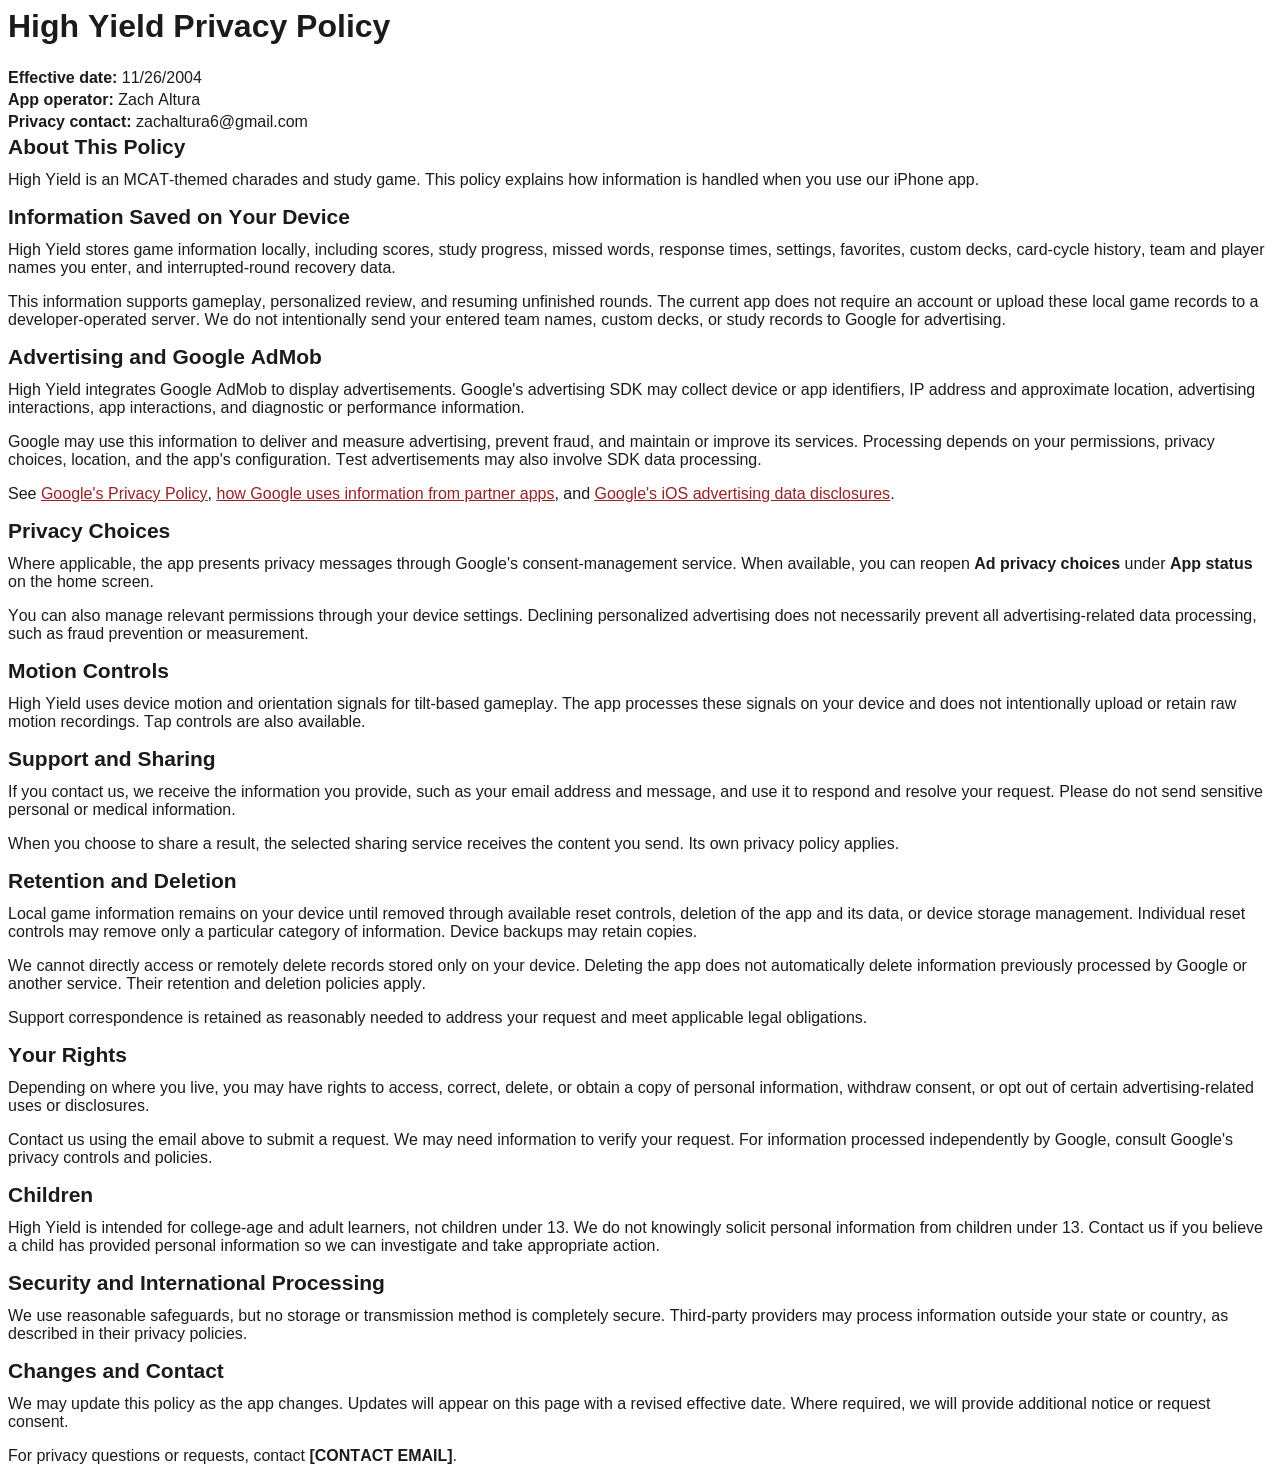
<file: privacy.html>
<!DOCTYPE html PUBLIC "-//W3C//DTD HTML 4.01//EN" "http://www.w3.org/TR/html4/strict.dtd">
<html>
<head>
  <meta http-equiv="Content-Type" content="text/html; charset=utf-8">
  <meta http-equiv="Content-Style-Type" content="text/css">
  <title></title>
  <meta name="Description" content="Privacy policy for the High Yield iPhone app.">
  <meta name="Generator" content="Cocoa HTML Writer">
  <meta name="CocoaVersion" content="2685.3">
  <style type="text/css">
    p.p2 {margin: 0.0px 0.0px 4.0px 0.0px; font: 16.0px Arial; color: #1b1b1b; -webkit-text-stroke: #1b1b1b}
    p.p4 {margin: 0.0px 0.0px 16.0px 0.0px; font: 16.0px Arial; color: #1b1b1b; -webkit-text-stroke: #1b1b1b}
    p.p5 {margin: 0.0px 0.0px 16.0px 0.0px; font: 16.0px Arial; color: #942423; -webkit-text-stroke: #942423}
    span.s1 {font-kerning: none}
    span.s2 {font-kerning: none; color: #1b1b1b; -webkit-text-stroke: 0px #1b1b1b}
    span.s3 {text-decoration: underline ; font-kerning: none; color: #942423; -webkit-text-stroke: 0px #942423}
  </style>
</head>
<body>
<h1 style="margin: 0.0px 0.0px 24.0px 0.0px; font: 32.0px Arial; color: #1b1b1b; -webkit-text-stroke: #1b1b1b"><span class="s1"><b>High Yield Privacy Policy</b></span></h1>
<p class="p2"><span class="s1"><b>Effective date:</b> 11/26/2004</span></p>
<p class="p2"><span class="s1"><b>App operator:</b> Zach Altura</span></p>
<p class="p2"><span class="s1"><b>Privacy contact:</b> zachaltura6@gmail.com</span></p>
<h2 style="margin: 0.0px 0.0px 12.0px 0.0px; font: 21.0px Arial; color: #1b1b1b; -webkit-text-stroke: #1b1b1b"><span class="s1"><b>About This Policy</b></span></h2>
<p class="p4"><span class="s1">High Yield is an MCAT-themed charades and study game. This policy explains how information is handled when you use our iPhone app.</span></p>
<h2 style="margin: 0.0px 0.0px 12.0px 0.0px; font: 21.0px Arial; color: #1b1b1b; -webkit-text-stroke: #1b1b1b"><span class="s1"><b>Information Saved on Your Device</b></span></h2>
<p class="p4"><span class="s1">High Yield stores game information locally, including scores, study progress, missed words, response times, settings, favorites, custom decks, card-cycle history, team and player names you enter, and interrupted-round recovery data.</span></p>
<p class="p4"><span class="s1">This information supports gameplay, personalized review, and resuming unfinished rounds. The current app does not require an account or upload these local game records to a developer-operated server. We do not intentionally send your entered team names, custom decks, or study records to Google for advertising.</span></p>
<h2 style="margin: 0.0px 0.0px 12.0px 0.0px; font: 21.0px Arial; color: #1b1b1b; -webkit-text-stroke: #1b1b1b"><span class="s1"><b>Advertising and Google AdMob</b></span></h2>
<p class="p4"><span class="s1">High Yield integrates Google AdMob to display advertisements. Google's advertising SDK may collect device or app identifiers, IP address and approximate location, advertising interactions, app interactions, and diagnostic or performance information.</span></p>
<p class="p4"><span class="s1">Google may use this information to deliver and measure advertising, prevent fraud, and maintain or improve its services. Processing depends on your permissions, privacy choices, location, and the app's configuration. Test advertisements may also involve SDK data processing.</span></p>
<p class="p5"><span class="s2">See <a href="https://policies.google.com/privacy"><span class="s3">Google's Privacy Policy</span></a>, <a href="https://policies.google.com/technologies/partner-sites"><span class="s3">how Google uses information from partner apps</span></a>, and <a href="https://developers.google.com/admob/ios/privacy/data-disclosure"><span class="s3">Google's iOS advertising data disclosures</span></a>.</span></p>
<h2 style="margin: 0.0px 0.0px 12.0px 0.0px; font: 21.0px Arial; color: #1b1b1b; -webkit-text-stroke: #1b1b1b"><span class="s1"><b>Privacy Choices</b></span></h2>
<p class="p4"><span class="s1">Where applicable, the app presents privacy messages through Google's consent-management service. When available, you can reopen <b>Ad privacy choices</b> under <b>App status</b> on the home screen.</span></p>
<p class="p4"><span class="s1">You can also manage relevant permissions through your device settings. Declining personalized advertising does not necessarily prevent all advertising-related data processing, such as fraud prevention or measurement.</span></p>
<h2 style="margin: 0.0px 0.0px 12.0px 0.0px; font: 21.0px Arial; color: #1b1b1b; -webkit-text-stroke: #1b1b1b"><span class="s1"><b>Motion Controls</b></span></h2>
<p class="p4"><span class="s1">High Yield uses device motion and orientation signals for tilt-based gameplay. The app processes these signals on your device and does not intentionally upload or retain raw motion recordings. Tap controls are also available.</span></p>
<h2 style="margin: 0.0px 0.0px 12.0px 0.0px; font: 21.0px Arial; color: #1b1b1b; -webkit-text-stroke: #1b1b1b"><span class="s1"><b>Support and Sharing</b></span></h2>
<p class="p4"><span class="s1">If you contact us, we receive the information you provide, such as your email address and message, and use it to respond and resolve your request. Please do not send sensitive personal or medical information.</span></p>
<p class="p4"><span class="s1">When you choose to share a result, the selected sharing service receives the content you send. Its own privacy policy applies.</span></p>
<h2 style="margin: 0.0px 0.0px 12.0px 0.0px; font: 21.0px Arial; color: #1b1b1b; -webkit-text-stroke: #1b1b1b"><span class="s1"><b>Retention and Deletion</b></span></h2>
<p class="p4"><span class="s1">Local game information remains on your device until removed through available reset controls, deletion of the app and its data, or device storage management. Individual reset controls may remove only a particular category of information. Device backups may retain copies.</span></p>
<p class="p4"><span class="s1">We cannot directly access or remotely delete records stored only on your device. Deleting the app does not automatically delete information previously processed by Google or another service. Their retention and deletion policies apply.</span></p>
<p class="p4"><span class="s1">Support correspondence is retained as reasonably needed to address your request and meet applicable legal obligations.</span></p>
<h2 style="margin: 0.0px 0.0px 12.0px 0.0px; font: 21.0px Arial; color: #1b1b1b; -webkit-text-stroke: #1b1b1b"><span class="s1"><b>Your Rights</b></span></h2>
<p class="p4"><span class="s1">Depending on where you live, you may have rights to access, correct, delete, or obtain a copy of personal information, withdraw consent, or opt out of certain advertising-related uses or disclosures.</span></p>
<p class="p4"><span class="s1">Contact us using the email above to submit a request. We may need information to verify your request. For information processed independently by Google, consult Google's privacy controls and policies.</span></p>
<h2 style="margin: 0.0px 0.0px 12.0px 0.0px; font: 21.0px Arial; color: #1b1b1b; -webkit-text-stroke: #1b1b1b"><span class="s1"><b>Children</b></span></h2>
<p class="p4"><span class="s1">High Yield is intended for college-age and adult learners, not children under 13. We do not knowingly solicit personal information from children under 13. Contact us if you believe a child has provided personal information so we can investigate and take appropriate action.</span></p>
<h2 style="margin: 0.0px 0.0px 12.0px 0.0px; font: 21.0px Arial; color: #1b1b1b; -webkit-text-stroke: #1b1b1b"><span class="s1"><b>Security and International Processing</b></span></h2>
<p class="p4"><span class="s1">We use reasonable safeguards, but no storage or transmission method is completely secure. Third-party providers may process information outside your state or country, as described in their privacy policies.</span></p>
<h2 style="margin: 0.0px 0.0px 12.0px 0.0px; font: 21.0px Arial; color: #1b1b1b; -webkit-text-stroke: #1b1b1b"><span class="s1"><b>Changes and Contact</b></span></h2>
<p class="p4"><span class="s1">We may update this policy as the app changes. Updates will appear on this page with a revised effective date. Where required, we will provide additional notice or request consent.</span></p>
<p class="p4"><span class="s1">For privacy questions or requests, contact <b>[CONTACT EMAIL]</b>.</span></p>
</body>
</html>
</file>
<file: variant-neo.css>
/* High Yield! Neo-Brutalist redesign.
   This file is visual-only and intentionally leaves app IDs, storage, data, and game logic intact. */

:root {
  --neo-canvas: #fffdf5;
  --neo-ink: #000000;
  --neo-red: #ff6b6b;
  --neo-yellow: #ffd93d;
  --neo-violet: #c4b5fd;
  --neo-green: #6ee7b7;
  --neo-white: #ffffff;
  --neo-paper: #fffdf8;
  --neo-border-thin: 2px;
  --neo-border: 3px;
  --neo-border-heavy: 4px;
  --neo-shadow-small: 4px 4px 0 #000;
  --neo-shadow-medium: 6px 6px 0 #000;
  --neo-shadow-large: 8px 8px 0 #000;
  --neo-space-1: 4px;
  --neo-space-2: 8px;
  --neo-space-3: 12px;
  --neo-space-4: 16px;
  --neo-space-5: 24px;
  --neo-space-6: 32px;
}

.theme-neo-brutalist {
  --font-heading: 'Junegull', 'Arial Black', Impact, sans-serif;
  --font-body: 'Rimouski', Arial, sans-serif;
  --font-gameplay: 'Rimouski', Arial, sans-serif;
  --bg-primary: var(--neo-canvas);
  --bg-secondary: #fff1c2;
  --bg-card: var(--neo-white);
  --bg-card-hover: #fff1c2;
  --bg-input: var(--neo-white);
  --text-primary: var(--neo-ink);
  --text-secondary: var(--neo-ink);
  --text-dim: var(--neo-ink);
  --blue: #3b82f6;
  --red: var(--neo-red);
  --green: #6ee7b7;
  --amber: #ff8a00;
  --violet: var(--neo-violet);
  --navy: #151515;
  --cream: var(--neo-canvas);
  --orange: #ff7a00;
  --border: var(--neo-ink);
  --radius: 0;
  --radius-sm: 0;
  --radius-full: 9999px;
  --transition: 230ms cubic-bezier(0.22, 1, 0.36, 1);
  color: var(--neo-ink);
  background:
    linear-gradient(rgba(0,0,0,0.055) 1px, transparent 1px),
    linear-gradient(90deg, rgba(0,0,0,0.055) 1px, transparent 1px),
    radial-gradient(circle at 84% 8%, var(--neo-violet) 0 42px, transparent 43px),
    var(--neo-canvas);
  background-size: 22px 22px, 22px 22px, auto, auto;
}

.theme-neo-brutalist body {
  background: inherit;
  color: var(--neo-ink);
}

.theme-neo-brutalist .neo-screen,
.theme-neo-brutalist .screen {
  background:
    linear-gradient(rgba(0,0,0,0.045) 1px, transparent 1px),
    linear-gradient(90deg, rgba(0,0,0,0.045) 1px, transparent 1px),
    var(--neo-canvas);
  background-size: 24px 24px;
}

.theme-neo-brutalist .screen.active {
  animation: neoScreenSnap 240ms cubic-bezier(0.22, 1, 0.36, 1) both;
}

.theme-neo-brutalist #game.screen.active {
  animation: none !important;
}

.theme-neo-brutalist .neo-panel,
.theme-neo-brutalist .neo-card,
.theme-neo-brutalist .neo-results-card,
.theme-neo-brutalist .settings-card,
.theme-neo-brutalist .launch-card,
.theme-neo-brutalist .bank-note,
.theme-neo-brutalist .mini-panel,
.theme-neo-brutalist .team-setup .settings-card,
.theme-neo-brutalist .ai-hero,
.theme-neo-brutalist .ai-status,
.theme-neo-brutalist .gen-deck-card,
.theme-neo-brutalist .upload-zone,
.theme-neo-brutalist .file-pill-ai,
.theme-neo-brutalist .dash-hero,
.theme-neo-brutalist .dash-stat,
.theme-neo-brutalist .mastery-item,
.theme-neo-brutalist .badge-card,
.theme-neo-brutalist .reward-card,
.theme-neo-brutalist .launch-check-card,
.theme-neo-brutalist .mcat-card,
.theme-neo-brutalist .insight-card,
.theme-neo-brutalist .study-takeaway,
.theme-neo-brutalist .team-panel,
.theme-neo-brutalist .rstat,
.theme-neo-brutalist .rv-item,
.theme-neo-brutalist .ad-break-card,
.theme-neo-brutalist .install-thanks-card,
.theme-neo-brutalist .add-home-card,
.theme-neo-brutalist .tutorial-card {
  background: var(--neo-white) !important;
  color: var(--neo-ink) !important;
  border: var(--neo-border-heavy) solid var(--neo-ink) !important;
  border-radius: 0 !important;
  box-shadow: var(--neo-shadow-medium) !important;
}

.theme-neo-brutalist .nav-bar {
  background: var(--neo-yellow);
  border-bottom: var(--neo-border-heavy) solid var(--neo-ink);
  box-shadow: 0 5px 0 var(--neo-ink);
}

.theme-neo-brutalist .nav-title,
.theme-neo-brutalist .section-label,
.theme-neo-brutalist .home-top-brand,
.theme-neo-brutalist .results-title,
.theme-neo-brutalist .results-trophy,
.theme-neo-brutalist .mcat-number,
.theme-neo-brutalist .dash-score,
.theme-neo-brutalist .cd-num,
.theme-neo-brutalist .reward-title,
.theme-neo-brutalist .launch-title-big,
.theme-neo-brutalist .ai-hero-title {
  font-family: var(--font-heading);
  letter-spacing: 0;
  text-shadow: none !important;
  color: var(--neo-ink) !important;
}

.theme-neo-brutalist .home-top-brand {
  transform: rotate(-1.5deg);
  width: fit-content;
  margin: max(14px, env(safe-area-inset-top)) auto 0;
  padding: 8px 18px;
  background: var(--neo-yellow);
  border: var(--neo-border-heavy) solid var(--neo-ink);
  box-shadow: var(--neo-shadow-medium);
  font-size: clamp(28px, 10vw, 52px);
}

.theme-neo-brutalist .home-header {
  padding-top: 18px;
}

.theme-neo-brutalist .flashcard-logo {
  isolation: isolate;
  margin-top: 10px;
}

.theme-neo-brutalist .home-title {
  display: inline-block;
  padding: 10px 16px;
  background: var(--neo-white);
  color: var(--neo-ink);
  border: var(--neo-border-heavy) solid var(--neo-ink);
  box-shadow: var(--neo-shadow-large);
  transform: rotate(1deg);
}

.theme-neo-brutalist .home-title .high,
.theme-neo-brutalist .home-title .yield {
  color: var(--neo-ink) !important;
  -webkit-text-stroke: 0 !important;
  text-shadow: none !important;
}

.theme-neo-brutalist .home-title .yield {
  background: var(--neo-red);
  padding: 0 8px;
  border: var(--neo-border) solid var(--neo-ink);
}

.theme-neo-brutalist .home-sub,
.theme-neo-brutalist .home-cook-copy {
  color: var(--neo-ink) !important;
  font-weight: 900;
}

.theme-neo-brutalist .home-cook-copy span {
  color: var(--neo-red);
  text-decoration: underline;
  text-decoration-thickness: 4px;
}

.theme-neo-brutalist .home-dog,
.theme-neo-brutalist .neo-mascot-frame,
.theme-neo-brutalist .dashboard-dog,
.theme-neo-brutalist .results-dog,
.theme-neo-brutalist .reward-dog,
.theme-neo-brutalist .countdown-dog {
  min-height: 112px;
  display: grid;
  place-items: center;
  overflow: visible;
}

.theme-neo-brutalist .home-dog {
  margin-top: 10px;
}

.theme-neo-brutalist .dog-stage .mascot-dog {
  filter: drop-shadow(5px 5px 0 var(--neo-ink));
}

.theme-neo-brutalist .premed-float {
  background: var(--neo-yellow) !important;
  color: var(--neo-ink) !important;
  border: var(--neo-border) solid var(--neo-ink);
  box-shadow: var(--neo-shadow-small);
}

.theme-neo-brutalist .float-flask { background: var(--neo-red) !important; }
.theme-neo-brutalist .float-helix { background: var(--neo-violet) !important; }

.theme-neo-brutalist .home-status-pill,
.theme-neo-brutalist .home-badge,
.theme-neo-brutalist .offline-indicator,
.theme-neo-brutalist .ai-status-badge,
.theme-neo-brutalist .bank-health,
.theme-neo-brutalist .daily-chip,
.theme-neo-brutalist .mode-tag,
.theme-neo-brutalist .diff-badge,
.theme-neo-brutalist .neo-badge,
.theme-neo-brutalist .takeaway-pill,
.theme-neo-brutalist .achievement-chip,
.theme-neo-brutalist .rv-meta-pill {
  background: var(--neo-yellow) !important;
  color: var(--neo-ink) !important;
  border: var(--neo-border) solid var(--neo-ink) !important;
  border-radius: 0 !important;
  box-shadow: 3px 3px 0 var(--neo-ink);
  font-weight: 900 !important;
}

.theme-neo-brutalist .btn,
.theme-neo-brutalist .premium-mini,
.theme-neo-brutalist .nav-back,
.theme-neo-brutalist .neo-button,
.theme-neo-brutalist .neo-icon-button {
  min-height: 48px;
  color: var(--neo-ink) !important;
  background: var(--neo-white) !important;
  border: var(--neo-border-heavy) solid var(--neo-ink) !important;
  border-radius: 0 !important;
  box-shadow: var(--neo-shadow-small) !important;
  font-weight: 900 !important;
  text-transform: uppercase;
  letter-spacing: 0.02em;
  backface-visibility: hidden;
  transform: translateZ(0);
  transition: transform 170ms cubic-bezier(0.22, 1, 0.36, 1), background-color 170ms ease, color 170ms ease !important;
  will-change: transform;
}

.theme-neo-brutalist .btn-primary,
.theme-neo-brutalist .btn-original.primary,
.theme-neo-brutalist .neo-button--primary {
  background: var(--neo-red) !important;
  color: var(--neo-ink) !important;
}

.theme-neo-brutalist .btn-secondary,
.theme-neo-brutalist .btn-original:not(.primary),
.theme-neo-brutalist .neo-button--secondary {
  background: var(--neo-yellow) !important;
}

.theme-neo-brutalist .btn-danger {
  background: var(--neo-red) !important;
}

.theme-neo-brutalist .btn:active,
.theme-neo-brutalist .btn-original:active,
.theme-neo-brutalist .premium-mini:active,
.theme-neo-brutalist .nav-back:active,
.theme-neo-brutalist .neo-button:active {
  transform: translate(4px, 4px) !important;
  box-shadow: none !important;
}

.theme-neo-brutalist button:focus-visible,
.theme-neo-brutalist a:focus-visible,
.theme-neo-brutalist input:focus-visible,
.theme-neo-brutalist select:focus-visible,
.theme-neo-brutalist textarea:focus-visible,
.theme-neo-brutalist [tabindex]:focus-visible {
  outline: 4px solid var(--neo-red) !important;
  outline-offset: 4px !important;
}

.theme-neo-brutalist .icon-badge,
.theme-neo-brutalist .topic-icon,
.theme-neo-brutalist .mode-icon,
.theme-neo-brutalist .tutorial-step-icon,
.theme-neo-brutalist .badge-icon,
.theme-neo-brutalist .add-home-icon {
  background: var(--neo-violet) !important;
  color: var(--neo-ink) !important;
  border: var(--neo-border) solid var(--neo-ink) !important;
  border-radius: 0 !important;
  box-shadow: 3px 3px 0 var(--neo-ink);
}

.theme-neo-brutalist .home-actions {
  gap: 14px;
}

.theme-neo-brutalist .premium-bundle {
  background: var(--neo-violet) !important;
  border: var(--neo-border-heavy) solid var(--neo-ink);
  box-shadow: var(--neo-shadow-medium);
  border-radius: 0;
}

.theme-neo-brutalist .premium-bundle-tag {
  background: var(--neo-yellow);
  color: var(--neo-ink);
  border: var(--neo-border) solid var(--neo-ink);
  border-radius: 0;
}

.theme-neo-brutalist .topic-card,
.theme-neo-brutalist .mode-card,
.theme-neo-brutalist .subtopic-chip,
.theme-neo-brutalist .neo-card {
  background: var(--neo-white) !important;
  color: var(--neo-ink) !important;
  border: var(--neo-border-heavy) solid var(--neo-ink) !important;
  border-radius: 0 !important;
  box-shadow: var(--neo-shadow-small) !important;
  backface-visibility: hidden;
  transform: translateZ(0);
  transition: transform 190ms cubic-bezier(0.22, 1, 0.36, 1), background-color 170ms ease !important;
  will-change: transform;
}

.theme-neo-brutalist .topic-card:nth-child(2n),
.theme-neo-brutalist .mode-card:nth-child(2n) {
  transform: rotate(-0.6deg);
}

.theme-neo-brutalist .topic-card:nth-child(3n),
.theme-neo-brutalist .mode-card:nth-child(3n) {
  transform: rotate(0.7deg);
}

.theme-neo-brutalist .topic-card.selected,
.theme-neo-brutalist .mode-card.selected,
.theme-neo-brutalist .subtopic-chip.selected {
  background: var(--neo-yellow) !important;
  box-shadow: var(--neo-shadow-medium) !important;
}

.theme-neo-brutalist .topic-card.selected .topic-check {
  display: grid;
  place-items: center;
  opacity: 1;
  background: var(--neo-red);
  color: var(--neo-ink);
  border: var(--neo-border) solid var(--neo-ink);
}

.theme-neo-brutalist .topic-name,
.theme-neo-brutalist .mode-name,
.theme-neo-brutalist .settings-lbl,
.theme-neo-brutalist .rv-term,
.theme-neo-brutalist .badge-name {
  color: var(--neo-ink) !important;
  font-weight: 900 !important;
}

.theme-neo-brutalist .topic-desc,
.theme-neo-brutalist .topic-count,
.theme-neo-brutalist .mode-sub,
.theme-neo-brutalist .settings-sub,
.theme-neo-brutalist .rv-cat,
.theme-neo-brutalist .badge-desc,
.theme-neo-brutalist .launch-sub,
.theme-neo-brutalist .daily-status-sub,
.theme-neo-brutalist .add-home-copy,
.theme-neo-brutalist .tutorial-copy,
.theme-neo-brutalist .ad-break-sub {
  color: var(--neo-ink) !important;
}

.theme-neo-brutalist input,
.theme-neo-brutalist textarea,
.theme-neo-brutalist select,
.theme-neo-brutalist .neo-input,
.theme-neo-brutalist .neo-select {
  min-height: 44px;
  color: var(--neo-ink) !important;
  background: var(--neo-white) !important;
  border: var(--neo-border) solid var(--neo-ink) !important;
  border-radius: 0 !important;
  box-shadow: 3px 3px 0 var(--neo-ink);
}

.theme-neo-brutalist input:focus,
.theme-neo-brutalist textarea:focus,
.theme-neo-brutalist select:focus {
  background: var(--neo-yellow) !important;
}

.theme-neo-brutalist .toggle-track {
  border: var(--neo-border) solid var(--neo-ink) !important;
  background: var(--neo-white) !important;
  box-shadow: 3px 3px 0 var(--neo-ink);
}

.theme-neo-brutalist .toggle-switch input:checked + .toggle-track {
  background: var(--neo-red) !important;
}

.theme-neo-brutalist .toggle-switch {
  width: 64px !important;
  min-width: 64px;
  height: 44px !important;
  min-height: 44px;
}

.theme-neo-brutalist .toggle-switch input {
  position: absolute;
  inset: 0;
  z-index: 2;
  width: 100% !important;
  height: 100% !important;
  margin: 0;
  cursor: pointer;
}

.theme-neo-brutalist .toggle-track {
  inset: 8px !important;
}

.theme-neo-brutalist .neo-progress,
.theme-neo-brutalist .mastery-bar,
.theme-neo-brutalist .acc-bar,
.theme-neo-brutalist #loading-container {
  background: var(--neo-white) !important;
  border: var(--neo-border) solid var(--neo-ink) !important;
  border-radius: 0 !important;
  box-shadow: 3px 3px 0 var(--neo-ink);
}

.theme-neo-brutalist .mastery-fill,
.theme-neo-brutalist .acc-fill,
.theme-neo-brutalist #loading-bar {
  background: var(--neo-red) !important;
  border-radius: 0 !important;
}

.theme-neo-brutalist #countdown {
  background: var(--neo-yellow);
}

.theme-neo-brutalist .rotate-icon,
.theme-neo-brutalist .cd-step {
  background: var(--neo-white) !important;
  border: var(--neo-border-heavy) solid var(--neo-ink) !important;
  border-radius: 0 !important;
  box-shadow: var(--neo-shadow-medium);
}

.theme-neo-brutalist #game,
.theme-neo-brutalist #game.active,
.theme-neo-brutalist #game.game-active {
  background:
    linear-gradient(rgba(255,255,255,0.055) 1px, transparent 1px),
    linear-gradient(90deg, rgba(255,255,255,0.055) 1px, transparent 1px),
    #171717 !important;
  background-size: 28px 28px;
}

.theme-neo-brutalist #game .game-bg.neutral {
  background: transparent !important;
}

.theme-neo-brutalist #game .game-bg.correct {
  background: rgba(110, 231, 183, 0.18) !important;
}

.theme-neo-brutalist #game .game-bg.wrong {
  background: rgba(255, 107, 107, 0.18) !important;
}

.theme-neo-brutalist #game .neo-game-hud,
.theme-neo-brutalist #game .game-hud {
  color: var(--neo-white);
}

.theme-neo-brutalist #game .game-hud-left .btn,
.theme-neo-brutalist #game .hud-mode-chip,
.theme-neo-brutalist #game .score-hud,
.theme-neo-brutalist #game .score-pill,
.theme-neo-brutalist #game #timer-text {
  background: var(--neo-yellow) !important;
  color: var(--neo-ink) !important;
  border: var(--neo-border) solid var(--neo-ink) !important;
  border-radius: 0 !important;
  box-shadow: var(--neo-shadow-small) !important;
  font-variant-numeric: tabular-nums;
}

.theme-neo-brutalist #game #timer-text {
  min-width: 86px;
  padding: 4px 12px;
  text-align: center;
}

.theme-neo-brutalist #game .game-card-stage {
  z-index: 5;
}

.theme-neo-brutalist #game .neo-game-card,
.theme-neo-brutalist #game .card-term {
  background: var(--neo-canvas) !important;
  color: var(--neo-ink) !important;
  border: var(--neo-border-heavy) solid var(--neo-ink) !important;
  border-radius: 0 !important;
  box-shadow: var(--neo-shadow-large) !important;
  overflow: hidden;
  contain: layout paint;
}

.theme-neo-brutalist #game .card-term,
.theme-neo-brutalist #game .card-term.slide-out,
.theme-neo-brutalist #game .card-term.slide-in,
.theme-neo-brutalist #game .card-term.slide-in-active,
.theme-neo-brutalist #game .card-term.feedback-card {
  transition: opacity 180ms ease, transform 180ms cubic-bezier(0.22, 1, 0.36, 1) !important;
}

.theme-neo-brutalist #game .term-text {
  color: var(--neo-ink) !important;
  font-family: var(--font-gameplay);
  text-align: center;
  line-height: 0.98;
  text-wrap: balance;
  overflow-wrap: normal;
  word-break: normal;
}

.theme-neo-brutalist #game .game-term--short { letter-spacing: 0.01em; }
.theme-neo-brutalist #game .game-term--medium { letter-spacing: 0; }
.theme-neo-brutalist #game .game-term--long,
.theme-neo-brutalist #game .game-term--extra-long { letter-spacing: 0; line-height: 1; }

.theme-neo-brutalist #game .card-category,
.theme-neo-brutalist #game .taboo-panel {
  color: var(--neo-ink) !important;
  background: var(--neo-yellow);
  border: var(--neo-border) solid var(--neo-ink);
  border-radius: 0;
  padding: 4px 8px;
}

.theme-neo-brutalist #game .game-dog {
  filter: drop-shadow(4px 4px 0 var(--neo-ink));
}

.theme-neo-brutalist #game .tap-hints span {
  background: var(--neo-white) !important;
  color: var(--neo-ink) !important;
  border: var(--neo-border) solid var(--neo-ink);
  border-radius: 0;
  box-shadow: var(--neo-shadow-small);
}

.theme-neo-brutalist #game .term-feedback-overlay {
  position: absolute;
  inset: clamp(14px, 4vmin, 30px);
  z-index: 15;
  display: grid;
  place-items: center;
  align-content: center;
  gap: 4px;
  background: var(--neo-white);
  color: var(--neo-ink);
  border: var(--neo-border-heavy) solid var(--neo-ink);
  box-shadow: var(--neo-shadow-medium);
  pointer-events: none;
}

.theme-neo-brutalist #game .term-feedback-overlay.correct-feedback {
  background: #a7f3d0;
}

.theme-neo-brutalist #game .term-feedback-overlay.skip-feedback {
  background: var(--neo-red);
}

.theme-neo-brutalist #game .term-feedback-icon {
  display: grid;
  place-items: center;
  width: 48px;
  height: 48px;
  background: var(--neo-yellow);
  border: var(--neo-border) solid var(--neo-ink);
  font-size: 28px;
  font-weight: 900;
}

.theme-neo-brutalist #game .term-feedback {
  font-family: var(--font-heading);
  font-size: clamp(40px, 12vmin, 86px);
  line-height: 0.92;
}

.theme-neo-brutalist #game .term-feedback-label,
.theme-neo-brutalist #game .term-feedback-sub {
  font-weight: 900;
  text-transform: uppercase;
}

.theme-neo-brutalist #results {
  background:
    radial-gradient(circle at 10% 6%, var(--neo-red) 0 44px, transparent 45px),
    radial-gradient(circle at 92% 15%, var(--neo-violet) 0 54px, transparent 55px),
    linear-gradient(rgba(0,0,0,0.045) 1px, transparent 1px),
    linear-gradient(90deg, rgba(0,0,0,0.045) 1px, transparent 1px),
    var(--neo-canvas);
  background-size: auto, auto, 24px 24px, 24px 24px, auto;
}

.theme-neo-brutalist .mcat-card {
  background: var(--neo-yellow) !important;
}

.theme-neo-brutalist .rstat:nth-child(1),
.theme-neo-brutalist .insight-card:nth-child(1) {
  background: var(--neo-violet) !important;
}

.theme-neo-brutalist .rstat:nth-child(3),
.theme-neo-brutalist .insight-card:nth-child(2) {
  background: var(--neo-red) !important;
}

.theme-neo-brutalist .rv-header,
.theme-neo-brutalist .rv-body-inner,
.theme-neo-brutalist .takeaway-item,
.theme-neo-brutalist .team-row,
.theme-neo-brutalist .launch-check-row,
.theme-neo-brutalist .add-home-step,
.theme-neo-brutalist .tutorial-step {
  background: var(--neo-white) !important;
  color: var(--neo-ink) !important;
  border: var(--neo-border) solid var(--neo-ink) !important;
  border-radius: 0 !important;
}

.theme-neo-brutalist .ad-slot {
  background: var(--neo-yellow) !important;
  color: var(--neo-ink) !important;
  border: var(--neo-border-heavy) dashed var(--neo-ink) !important;
  border-radius: 0 !important;
}

.theme-neo-brutalist .install-banner {
  background: var(--neo-yellow);
  border: var(--neo-border-heavy) solid var(--neo-ink);
  box-shadow: var(--neo-shadow-medium);
  border-radius: 0;
}

.theme-neo-brutalist .empty-state,
.theme-neo-brutalist .error-state {
  border: var(--neo-border-heavy) solid var(--neo-ink);
  box-shadow: var(--neo-shadow-medium);
  background: var(--neo-white);
}

/* Final Neo polish: tighter home layout, cleaner motion, and centered topic navigation. */
.theme-neo-brutalist .screen {
  backface-visibility: hidden;
  transform: translate3d(0, 14px, 0) scale(0.985);
  will-change: opacity, transform;
}

.theme-neo-brutalist .screen.active {
  transform: translate3d(0, 0, 0) scale(1);
}

.theme-neo-brutalist .screen.exit {
  transform: translate3d(0, -8px, 0) scale(0.99);
}

.theme-neo-brutalist #home {
  gap: clamp(10px, 2.5vh, 18px);
  justify-content: flex-start;
  padding-top: max(18px, calc(env(safe-area-inset-top, 0px) + 14px));
  padding-bottom: max(24px, calc(env(safe-area-inset-bottom, 0px) + 22px));
}

.theme-neo-brutalist #home .home-top-brand {
  margin-top: max(6px, env(safe-area-inset-top, 0px));
  padding: 5px 12px;
  font-size: clamp(20px, 6vw, 32px);
  box-shadow: var(--neo-shadow-small);
}

.theme-neo-brutalist #home .home-header {
  width: min(100%, 390px);
  display: flex;
  flex-direction: column;
  align-items: center;
  gap: 8px;
  padding-top: 0;
}

.theme-neo-brutalist #home .home-status-row {
  width: 100%;
  margin-bottom: 2px;
}

.theme-neo-brutalist #home .flashcard-logo {
  width: min(100%, 370px);
  min-height: clamp(128px, 36vw, 164px);
  margin: 0 auto;
  padding-inline: 12px;
}

.theme-neo-brutalist #home .premed-float {
  width: clamp(34px, 9vw, 44px);
  height: clamp(34px, 9vw, 44px);
}

.theme-neo-brutalist #home .float-atom {
  left: 2%;
  top: 20%;
}

.theme-neo-brutalist #home .float-flask {
  right: 2%;
  top: 12%;
}

.theme-neo-brutalist #home .float-helix {
  right: 7%;
  bottom: 15%;
}

.theme-neo-brutalist #home .home-title {
  font-size: clamp(60px, 18vw, 94px);
  filter: drop-shadow(0 6px 7px rgba(0, 0, 0, 0.14));
}

.theme-neo-brutalist #home .home-sub {
  margin-top: 0;
}

.theme-neo-brutalist #home .home-cook-copy {
  margin-top: 4px;
  font-size: clamp(22px, 5.8vw, 31px);
}

.theme-neo-brutalist #home .home-dog {
  display: none !important;
}

.theme-neo-brutalist #home .home-badge {
  margin-top: 0;
  padding: 5px 10px;
}

.theme-neo-brutalist #home .home-actions {
  gap: 9px;
  margin-top: 0;
  max-width: 370px;
  align-items: stretch;
}

.theme-neo-brutalist #home .home-actions .btn-original {
  display: grid !important;
  grid-template-columns: 42px minmax(0, 1fr) 42px;
  align-items: center !important;
  justify-content: stretch !important;
  gap: 10px !important;
  text-align: center !important;
}

.theme-neo-brutalist #home .home-actions .btn-original .icon-badge {
  grid-column: 1;
  justify-self: center;
  margin-left: 0 !important;
}

.theme-neo-brutalist #home .home-actions .btn-original > span:last-child {
  grid-column: 2;
  justify-self: center;
  min-width: 0;
  text-align: center;
}

/* Final home/menu polish */
.theme-neo-brutalist #home .home-title {
  display: inline-flex !important;
  align-items: baseline;
  justify-content: center;
  gap: 0.18em;
  padding: 0 !important;
  background: transparent !important;
  border: 0 !important;
  box-shadow: none !important;
  transform: none !important;
}

.theme-neo-brutalist #home .home-title .high {
  color: var(--neo-ink) !important;
  background: transparent !important;
  border: 0 !important;
  padding: 0 !important;
}

.theme-neo-brutalist #home .home-title .yield {
  color: var(--neo-red) !important;
  background: transparent !important;
  border: 0 !important;
  padding: 0 !important;
}

.theme-neo-brutalist #home .home-actions .btn-original {
  position: relative;
  width: 100%;
  min-height: 68px;
  padding: 12px 14px !important;
  background: var(--neo-white) !important;
  border: var(--neo-border-heavy) solid var(--neo-ink) !important;
  border-radius: 0 !important;
  color: var(--neo-ink) !important;
  box-shadow: var(--neo-shadow-small), inset 0 0 0 2px rgba(8, 27, 53, 0.14) !important;
  overflow: visible;
}

.theme-neo-brutalist #home .home-actions .btn-original.primary {
  min-height: 78px;
  background: var(--neo-red) !important;
  box-shadow: var(--neo-shadow-medium), inset 0 0 0 2px rgba(255, 255, 255, 0.34) !important;
}

.theme-neo-brutalist #home .home-actions .btn-original:not(.primary) {
  background: var(--neo-yellow) !important;
}

.theme-neo-brutalist #home .home-actions .btn-original::after {
  content: "";
  position: absolute;
  inset: 6px;
  border: 2px solid rgba(8, 27, 53, 0.16);
  pointer-events: none;
}

.theme-neo-brutalist #home .home-actions .btn-original.primary::after {
  border-color: rgba(255, 255, 255, 0.36);
}

.theme-neo-brutalist #home .home-actions .btn-original .icon-badge {
  width: 38px;
  height: 38px;
  background: var(--neo-white) !important;
}

.theme-neo-brutalist #home .home-actions .btn-original > span:last-child {
  font-weight: 900;
  text-transform: uppercase;
  letter-spacing: 0.02em;
}

.theme-neo-brutalist #topics .weakness-mode-card {
  grid-template-columns: minmax(56px, 64px) minmax(0, 1fr) minmax(82px, auto) !important;
}

.theme-neo-brutalist .weak-mode-marker {
  width: 58px;
  min-height: 52px;
  display: grid;
  align-content: center;
  justify-items: center;
  gap: 2px;
  padding: 7px 5px;
  background: var(--neo-cream);
  border: var(--neo-border) solid var(--neo-ink);
  box-shadow: 3px 3px 0 var(--neo-ink);
  color: var(--neo-ink);
  text-align: center;
  text-transform: uppercase;
}

.theme-neo-brutalist .weak-mode-marker span {
  font-size: 8px;
  font-weight: 900;
  letter-spacing: 0.04em;
  line-height: 1;
}

.theme-neo-brutalist .weak-mode-marker strong {
  font-size: 16px;
  font-weight: 900;
  line-height: 0.95;
  color: var(--neo-red);
}

@media (max-width: 420px) {
  .theme-neo-brutalist #topics .weakness-mode-card {
    grid-template-columns: minmax(48px, 54px) minmax(0, 1fr) minmax(72px, auto) !important;
    gap: 8px !important;
  }

  .theme-neo-brutalist .weak-mode-marker {
    width: 50px;
    min-height: 48px;
    padding: 6px 4px;
  }

  .theme-neo-brutalist .weak-mode-marker strong {
    font-size: 14px;
  }
}

.theme-neo-brutalist #home .home-actions .btn-original.primary {
  width: 100% !important;
  max-width: none;
  min-height: 92px;
  height: auto;
  padding: 18px 22px;
}

.theme-neo-brutalist #home .home-actions .btn-original.primary span:last-child {
  max-width: none;
}

.theme-neo-brutalist #home .premium-bundle {
  padding: 9px;
}

.theme-neo-brutalist #home .launch-card {
  max-width: 370px;
  padding: 10px 12px;
  gap: 6px;
}

.theme-neo-brutalist #topics .nav-back {
  position: relative;
  min-width: 98px;
  justify-content: center;
  text-align: center;
  padding-inline: 28px;
}

.theme-neo-brutalist #topics .nav-back .ui-icon {
  position: absolute;
  left: 10px;
}

.theme-neo-brutalist #results .results-header {
  display: grid;
  grid-template-columns: auto minmax(0, 1fr);
  grid-template-areas:
    "dog trophy"
    "dog title"
    "dog sub";
  align-items: center;
  justify-content: center;
  column-gap: 14px;
  row-gap: 2px;
  text-align: left;
  padding-top: max(18px, env(safe-area-inset-top, 0px));
}

.theme-neo-brutalist #results .results-dog {
  grid-area: dog;
  width: clamp(72px, 22vw, 104px);
  height: clamp(72px, 22vw, 104px);
  min-height: 0;
  margin: 0;
  align-self: center;
}

.theme-neo-brutalist #results .results-dog .mascot-dog {
  --dog-size: clamp(70px, 21vw, 100px);
}

.theme-neo-brutalist #results .results-trophy {
  grid-area: trophy;
  min-width: 0;
  margin: 0;
  font-size: clamp(28px, 8vw, 44px);
  line-height: 0.95;
  overflow-wrap: anywhere;
  text-wrap: balance;
}

.theme-neo-brutalist #results .results-title {
  grid-area: title;
  min-width: 0;
  font-size: clamp(24px, 6.6vw, 34px);
  line-height: 0.96;
  overflow-wrap: anywhere;
  text-wrap: balance;
}

.theme-neo-brutalist #results .results-sub {
  grid-area: sub;
  margin-top: 2px;
}

.theme-neo-brutalist #results .results-stats {
  display: grid;
  grid-template-columns: repeat(3, minmax(0, 1fr));
  gap: 10px;
  padding-top: 14px;
}

.theme-neo-brutalist #results .rstat {
  width: 100%;
  min-width: 0;
  min-height: 92px;
  display: grid;
  grid-template-rows: 1fr auto;
  align-items: center;
  justify-items: center;
  padding: 12px 8px 10px;
  box-sizing: border-box;
}

.theme-neo-brutalist #results .rstat:nth-child(1),
.theme-neo-brutalist #results .insight-card:nth-child(1) {
  background: var(--neo-green, #6ee7b7) !important;
}

.theme-neo-brutalist #results .rstat:nth-child(2) {
  background: var(--neo-white) !important;
}

.theme-neo-brutalist #results .rstat:nth-child(3) {
  background: var(--neo-red) !important;
}

.theme-neo-brutalist #results .rn {
  width: 100%;
  color: var(--neo-ink) !important;
  font-size: clamp(34px, 10vw, 48px);
  line-height: 0.9;
  text-align: center;
  overflow-wrap: anywhere;
}

.theme-neo-brutalist #results .rn.is-zero-word {
  font-size: clamp(22px, 6vw, 32px);
  text-transform: uppercase;
}

.theme-neo-brutalist #results .rl {
  color: var(--neo-ink) !important;
  font-weight: 900;
}

/* Final shared refinement pass: keep the neo-brutalist voice, but make mobile controls cleaner. */
.theme-neo-brutalist .icon-badge,
.theme-neo-brutalist .topic-icon,
.theme-neo-brutalist .mode-icon,
.theme-neo-brutalist .tutorial-step-icon,
.theme-neo-brutalist .badge-icon,
.theme-neo-brutalist .add-home-icon {
  background: var(--neo-paper) !important;
  color: var(--neo-ink) !important;
  border: 2px solid var(--neo-ink) !important;
  border-radius: 10px !important;
  box-shadow: 2px 2px 0 rgba(8, 27, 53, 0.95) !important;
  display: inline-flex;
  align-items: center;
  justify-content: center;
  flex: 0 0 auto;
}

.theme-neo-brutalist .icon-badge {
  width: 34px;
  height: 34px;
  min-width: 34px;
  padding: 7px;
}

.theme-neo-brutalist .topic-icon,
.theme-neo-brutalist .mode-icon,
.theme-neo-brutalist .tutorial-step-icon,
.theme-neo-brutalist .badge-icon,
.theme-neo-brutalist .add-home-icon {
  width: 44px;
  height: 44px;
  min-width: 44px;
}

.theme-neo-brutalist #home .home-status-row {
  display: grid;
  grid-template-columns: repeat(2, minmax(0, 1fr));
  gap: 8px;
  align-items: stretch;
}

.theme-neo-brutalist #home .home-status-pill {
  width: 100%;
  box-sizing: border-box;
  min-width: 0;
  min-height: 46px;
  padding: 8px 10px;
  display: inline-flex;
  align-items: center;
  justify-content: center;
  gap: 6px;
  text-align: center;
  white-space: normal;
  line-height: 1.08;
  font-size: clamp(11px, 3.2vw, 13px);
  overflow-wrap: anywhere;
  border-width: 2px !important;
  border-radius: 10px !important;
  box-shadow: 2px 2px 0 rgba(8, 27, 53, 0.95) !important;
}

.theme-neo-brutalist #home .home-status-pill strong {
  font-size: 1.12em;
}

.theme-neo-brutalist #home .flashcard-logo {
  overflow: visible;
  min-height: clamp(150px, 38vw, 182px);
  isolation: isolate;
}

.theme-neo-brutalist #home .home-title {
  position: relative;
  z-index: 2;
}

.theme-neo-brutalist #home .premed-float-field {
  inset: 0;
  z-index: 1;
}

.theme-neo-brutalist #home .premed-float {
  width: clamp(30px, 7.6vw, 40px);
  height: clamp(30px, 7.6vw, 40px);
  opacity: 0.68;
  background: rgba(255, 255, 255, 0.93) !important;
  border-width: 2px;
  box-shadow: 2px 2px 0 rgba(8, 27, 53, 0.78);
}

.theme-neo-brutalist #home .float-atom {
  left: 6px;
  top: 4px;
}

.theme-neo-brutalist #home .float-flask {
  right: 6px;
  bottom: 10px;
}

.theme-neo-brutalist #home .float-helix {
  display: none;
}

.theme-neo-brutalist #topics .topic-card .topic-icon {
  color: var(--topic-accent) !important;
  border-color: var(--topic-accent) !important;
}

.theme-neo-brutalist #topics .topic-card .topic-icon .ui-icon {
  color: var(--topic-accent) !important;
  stroke: currentColor !important;
}

.theme-neo-brutalist #topics .settings-card {
  padding: 12px !important;
}

.theme-neo-brutalist #topics .settings-row {
  min-height: 64px;
  padding: 12px 0;
  gap: 16px;
  align-items: center;
}

.theme-neo-brutalist #topics .settings-row + .settings-row {
  border-top: 2px solid rgba(8, 27, 53, 0.14);
}

.theme-neo-brutalist #topics .settings-row > div:first-child {
  min-width: 0;
  text-align: left;
}

.theme-neo-brutalist #topics .settings-lbl {
  line-height: 1.05;
}

.theme-neo-brutalist #topics .settings-sub {
  margin-top: 4px;
  line-height: 1.28;
}

.theme-neo-brutalist #topics #timer-slider {
  width: clamp(118px, 34vw, 164px);
  min-width: 118px;
  min-height: 44px;
  box-shadow: none;
  border: 0 !important;
  background: transparent !important;
}

.theme-neo-brutalist .toggle-switch {
  width: 64px !important;
  min-width: 64px !important;
  height: 44px !important;
  min-height: 44px !important;
  display: inline-flex !important;
  align-items: center;
  justify-content: center;
  position: relative;
  flex: 0 0 64px;
}

.theme-neo-brutalist .toggle-switch input {
  position: absolute;
  inset: 0;
  z-index: 3;
  width: 100% !important;
  height: 100% !important;
  min-height: 0 !important;
  margin: 0;
  opacity: 0;
  appearance: none;
  background: transparent !important;
  border: 0 !important;
  box-shadow: none !important;
  cursor: pointer;
}

.theme-neo-brutalist .toggle-track {
  position: absolute !important;
  inset: 6px 4px !important;
  box-sizing: border-box;
  border: 3px solid var(--neo-ink) !important;
  border-radius: 999px !important;
  background: var(--neo-paper) !important;
  box-shadow: 2px 2px 0 rgba(8, 27, 53, 0.95) !important;
  transition: background-color 160ms ease, transform 140ms ease, box-shadow 140ms ease;
}

.theme-neo-brutalist .toggle-track::after {
  width: 24px !important;
  height: 24px !important;
  top: 50% !important;
  left: 4px !important;
  border: 3px solid var(--neo-ink) !important;
  border-radius: 999px !important;
  background: var(--neo-white) !important;
  box-sizing: border-box;
  transform: translate(0, -50%) !important;
  transition: transform 180ms cubic-bezier(0.22, 1, 0.36, 1), background-color 160ms ease;
}

.theme-neo-brutalist .toggle-switch input:checked + .toggle-track {
  background: var(--neo-green, #6ee7b7) !important;
}

.theme-neo-brutalist .toggle-switch input:checked + .toggle-track::after {
  transform: translate(24px, -50%) !important;
}

.theme-neo-brutalist .toggle-switch input:focus-visible + .toggle-track {
  outline: 4px solid var(--neo-red);
  outline-offset: 3px;
}

.theme-neo-brutalist .toggle-switch input:focus-visible {
  outline: 0 !important;
}

.theme-neo-brutalist .toggle-switch:active .toggle-track {
  transform: translate(2px, 2px);
  box-shadow: none !important;
}

.theme-neo-brutalist #start-ui-wrapper {
  display: grid;
  justify-items: center;
  gap: 10px;
}

.theme-neo-brutalist #loading-container {
  width: min(100%, 320px);
  max-width: 320px;
  height: auto !important;
  min-height: 0;
  margin: 10px auto 0;
  padding: 10px;
  overflow: visible !important;
  box-sizing: border-box;
}

.theme-neo-brutalist #loading-bar {
  height: 9px;
}

.theme-neo-brutalist #loading-text {
  display: block;
  margin-top: 8px !important;
  color: var(--neo-ink) !important;
  line-height: 1.35;
  font-weight: 900;
}

.theme-neo-brutalist #countdown {
  gap: clamp(8px, 2vh, 14px);
  padding: max(18px, env(safe-area-inset-top, 0px)) clamp(18px, 5vw, 30px) max(18px, env(safe-area-inset-bottom, 0px));
  overflow-y: auto;
}

.theme-neo-brutalist #countdown .countdown-dog {
  width: clamp(82px, 24vw, 112px);
  height: clamp(82px, 24vw, 112px);
  min-height: 0;
  margin: 0;
  flex: 0 0 auto;
}

.theme-neo-brutalist #countdown .countdown-dog .mascot-dog {
  --dog-size: clamp(78px, 23vw, 108px);
}

.theme-neo-brutalist #countdown .rotate-icon {
  margin: 0;
}

.theme-neo-brutalist #countdown .rotate-text {
  margin: 0;
  font-size: clamp(20px, 5.2vw, 28px);
  line-height: 0.98;
}

.theme-neo-brutalist #countdown .cd-num {
  margin: 0;
  font-size: clamp(60px, 17vw, 88px);
  line-height: 0.9;
}

.theme-neo-brutalist #countdown .cd-steps {
  width: min(100%, 350px);
  margin-top: 2px;
  gap: 8px;
}

/* Shared alignment system for boxed labels, actions, counters, and game UI. */
.theme-neo-brutalist .centered-box {
  display: flex;
  align-items: center;
  justify-content: center;
  text-align: center;
  box-sizing: border-box;
}

.theme-neo-brutalist .centered-content {
  display: inline-flex;
  align-items: center;
  justify-content: center;
  gap: 0.4rem;
  width: 100%;
  min-width: 0;
  text-align: center;
  box-sizing: border-box;
}

.theme-neo-brutalist .btn,
.theme-neo-brutalist .premium-mini,
.theme-neo-brutalist .nav-back,
.theme-neo-brutalist .neo-button,
.theme-neo-brutalist .neo-icon-button {
  display: flex !important;
  align-items: center !important;
  justify-content: center !important;
  text-align: center !important;
  gap: 8px !important;
  line-height: 1.12 !important;
  box-sizing: border-box;
  white-space: normal;
}

.theme-neo-brutalist .btn .icon-badge,
.theme-neo-brutalist .premium-mini .icon-badge {
  margin-left: 0 !important;
}

.theme-neo-brutalist .btn .ui-icon,
.theme-neo-brutalist .btn-original .ui-icon,
.theme-neo-brutalist .premium-mini .ui-icon,
.theme-neo-brutalist .nav-back .ui-icon {
  flex: 0 0 auto;
}

.theme-neo-brutalist .home-actions .btn-original.primary {
  text-align: center !important;
}

.theme-neo-brutalist .home-actions .btn-original.primary span:last-child,
.theme-neo-brutalist .btn-original > span:last-child,
.theme-neo-brutalist .premium-mini > span:last-child {
  min-width: 0;
  text-align: center;
  overflow-wrap: anywhere;
}

.theme-neo-brutalist .nav-bar {
  display: grid !important;
  grid-template-columns: minmax(74px, 1fr) minmax(0, auto) minmax(44px, 1fr);
  align-items: center !important;
  gap: 8px;
}

.theme-neo-brutalist .nav-bar > :first-child {
  justify-self: start;
}

.theme-neo-brutalist .nav-bar > :last-child {
  justify-self: end;
}

.theme-neo-brutalist .nav-title,
.theme-neo-brutalist #selected-count {
  min-width: 0;
  display: flex;
  align-items: center;
  justify-content: center;
  text-align: center;
  line-height: 1.05;
  overflow: hidden;
  text-overflow: ellipsis;
}

.theme-neo-brutalist .nav-title {
  justify-self: center;
  white-space: nowrap;
}

.theme-neo-brutalist #selected-count {
  min-height: 32px;
  max-width: 100%;
  white-space: normal;
}

.theme-neo-brutalist #topics .nav-back {
  padding-inline: 14px !important;
}

.theme-neo-brutalist #topics .nav-back .ui-icon {
  position: static !important;
  left: auto !important;
}

.theme-neo-brutalist .home-status-pill,
.theme-neo-brutalist .home-badge,
.theme-neo-brutalist .offline-indicator,
.theme-neo-brutalist .ai-status-badge,
.theme-neo-brutalist .bank-health,
.theme-neo-brutalist .daily-chip,
.theme-neo-brutalist .mode-tag,
.theme-neo-brutalist .diff-badge,
.theme-neo-brutalist .neo-badge,
.theme-neo-brutalist .takeaway-pill,
.theme-neo-brutalist .achievement-chip,
.theme-neo-brutalist .rv-meta-pill,
.theme-neo-brutalist .premium-bundle-tag,
.theme-neo-brutalist .ad-label {
  display: inline-flex !important;
  align-items: center !important;
  justify-content: center !important;
  gap: 6px;
  text-align: center !important;
  line-height: 1.12 !important;
  box-sizing: border-box;
  min-width: 0;
  max-width: 100%;
  overflow-wrap: anywhere;
  text-wrap: balance;
}

.theme-neo-brutalist .icon-badge,
.theme-neo-brutalist .topic-icon,
.theme-neo-brutalist .mode-icon,
.theme-neo-brutalist .tutorial-step-icon,
.theme-neo-brutalist .badge-icon,
.theme-neo-brutalist .add-home-icon,
.theme-neo-brutalist .add-home-step-num,
.theme-neo-brutalist .add-home-inline-icon,
.theme-neo-brutalist .launch-check-icon,
.theme-neo-brutalist #game .term-feedback-icon,
.theme-neo-brutalist .rv-icon,
.theme-neo-brutalist .rv-chev {
  display: inline-grid !important;
  place-items: center !important;
  text-align: center;
  line-height: 1 !important;
  box-sizing: border-box;
}

.theme-neo-brutalist #topics .topic-card {
  display: grid !important;
  grid-template-columns: 44px minmax(0, 1fr);
  align-items: center !important;
  justify-items: center;
  gap: 8px 12px !important;
  text-align: center !important;
  padding: 16px 12px !important;
  box-sizing: border-box;
}

.theme-neo-brutalist #topics .topic-card > .topic-icon {
  justify-self: center;
  margin: 0 !important;
}

.theme-neo-brutalist #topics .topic-card > div:not(.topic-check):not(.topic-icon) {
  width: 100%;
  min-width: 0;
  display: grid;
  align-content: center;
  justify-items: center;
  gap: 3px;
  text-align: center;
}

.theme-neo-brutalist #topics .topic-name,
.theme-neo-brutalist #topics .topic-desc,
.theme-neo-brutalist #topics .topic-count {
  max-width: 100%;
  margin-left: auto !important;
  margin-right: auto !important;
  text-align: center !important;
  line-height: 1.2;
}

.theme-neo-brutalist #topics .topic-desc,
.theme-neo-brutalist #topics .mode-sub {
  line-height: 1.28 !important;
  text-wrap: balance;
}

.theme-neo-brutalist #topics .mode-card {
  display: grid !important;
  grid-template-columns: 44px minmax(0, 1fr) minmax(52px, auto);
  align-items: center !important;
  justify-items: center;
  gap: 8px 12px !important;
  text-align: center !important;
  padding: 13px 12px !important;
  box-sizing: border-box;
}

.theme-neo-brutalist #topics .mode-card > .mode-icon {
  justify-self: center;
}

.theme-neo-brutalist #topics .mode-card > div:not(.mode-icon):not(.weak-mode-marker) {
  width: 100%;
  min-width: 0;
  display: grid;
  align-content: center;
  justify-items: center;
  gap: 3px;
  text-align: center;
}

.theme-neo-brutalist #topics .mode-name,
.theme-neo-brutalist #topics .mode-sub {
  max-width: 100%;
  text-align: center !important;
}

.theme-neo-brutalist #topics .mode-tag {
  justify-self: center;
  min-height: 28px;
  padding: 5px 8px;
}

.theme-neo-brutalist #topics .topic-check {
  display: grid !important;
  place-items: center !important;
  line-height: 1 !important;
}

.theme-neo-brutalist #topics .settings-row {
  display: grid !important;
  grid-template-columns: minmax(0, 1fr) auto;
  align-items: center !important;
  gap: 14px !important;
}

.theme-neo-brutalist #topics .settings-row > div:first-child {
  min-height: 44px;
  display: grid;
  align-content: center;
}

.theme-neo-brutalist #topics .settings-lbl,
.theme-neo-brutalist #topics .settings-sub {
  margin-top: 0 !important;
}

.theme-neo-brutalist #topics .settings-row .toggle-switch,
.theme-neo-brutalist #topics .settings-row select,
.theme-neo-brutalist #topics .settings-row input[type="range"] {
  justify-self: end;
}

.theme-neo-brutalist .dash-stat,
.theme-neo-brutalist .mcat-card,
.theme-neo-brutalist .insight-card,
.theme-neo-brutalist .takeaway-item,
.theme-neo-brutalist .ad-slot,
.theme-neo-brutalist .reward-card,
.theme-neo-brutalist .launch-check-card {
  display: grid;
  align-content: center;
  justify-items: center;
  text-align: center;
  box-sizing: border-box;
}

.theme-neo-brutalist .dash-stat-n,
.theme-neo-brutalist .dash-stat-l,
.theme-neo-brutalist .daily-panel-score,
.theme-neo-brutalist .mcat-label,
.theme-neo-brutalist .mcat-number,
.theme-neo-brutalist .mcat-detail,
.theme-neo-brutalist .insight-kicker,
.theme-neo-brutalist .insight-value,
.theme-neo-brutalist .takeaway-k,
.theme-neo-brutalist .takeaway-v,
.theme-neo-brutalist .reward-kicker,
.theme-neo-brutalist .reward-title,
.theme-neo-brutalist .reward-streak-number,
.theme-neo-brutalist .reward-copy,
.theme-neo-brutalist .launch-kicker,
.theme-neo-brutalist .launch-title-big {
  display: flex;
  align-items: center;
  justify-content: center;
  text-align: center;
  line-height: 1.12;
  max-width: 100%;
  overflow-wrap: anywhere;
}

.theme-neo-brutalist #results .results-stats {
  display: grid !important;
  grid-template-columns: repeat(3, minmax(0, 1fr));
  align-items: stretch;
}

.theme-neo-brutalist #results .rstat {
  display: grid !important;
  grid-template-rows: minmax(48px, 1fr) auto;
  place-items: center !important;
  align-content: center;
  gap: 6px;
  text-align: center !important;
  box-sizing: border-box;
  padding: 12px 8px !important;
}

.theme-neo-brutalist #results .rn,
.theme-neo-brutalist #results .rl {
  width: 100%;
  display: flex;
  align-items: center;
  justify-content: center;
  text-align: center !important;
  margin: 0 !important;
  line-height: 1.08 !important;
}

.theme-neo-brutalist #results .rn {
  min-height: 1.24em;
  overflow: visible;
}

.theme-neo-brutalist #results .rl {
  min-height: 16px;
  line-height: 1.1 !important;
}

.theme-neo-brutalist .team-row,
.theme-neo-brutalist .team-history-row,
.theme-neo-brutalist .acc-label,
.theme-neo-brutalist .daily-panel-top,
.theme-neo-brutalist .launch-row,
.theme-neo-brutalist .daily-strip {
  align-items: center !important;
}

.theme-neo-brutalist .team-row {
  display: grid !important;
  grid-template-columns: minmax(0, 1fr) minmax(0, 1fr);
  gap: 10px;
  text-align: center;
}

.theme-neo-brutalist .team-row span,
.theme-neo-brutalist .team-row strong {
  min-width: 0;
  display: flex;
  align-items: center;
  justify-content: center;
  text-align: center;
  overflow-wrap: anywhere;
}

.theme-neo-brutalist .rv-header {
  align-items: center !important;
}

.theme-neo-brutalist .rv-left {
  min-width: 0;
  align-items: center !important;
}

.theme-neo-brutalist .rv-left > div {
  min-width: 0;
}

.theme-neo-brutalist .rv-term,
.theme-neo-brutalist .rv-cat {
  line-height: 1.18;
}

.theme-neo-brutalist #game .game-hud-left,
.theme-neo-brutalist #game .score-hud {
  display: flex;
  align-items: center;
  justify-content: center;
}

.theme-neo-brutalist #game .score-hud {
  flex-wrap: wrap;
}

.theme-neo-brutalist #game .score-pill,
.theme-neo-brutalist #game .hud-mode-chip,
.theme-neo-brutalist #game #timer-text,
.theme-neo-brutalist #game .tap-hints span,
.theme-neo-brutalist #game .card-category,
.theme-neo-brutalist #game .card-source,
.theme-neo-brutalist #game .taboo-label,
.theme-neo-brutalist #game .taboo-chip,
.theme-neo-brutalist #game .term-feedback,
.theme-neo-brutalist #game .term-feedback-label,
.theme-neo-brutalist #game .term-feedback-sub {
  display: inline-flex;
  align-items: center;
  justify-content: center;
  text-align: center !important;
  line-height: 1.12 !important;
  box-sizing: border-box;
  min-width: 0;
}

.theme-neo-brutalist #game #timer-text {
  min-height: 42px;
  padding-top: 0 !important;
  padding-bottom: 0 !important;
  font-variant-numeric: tabular-nums;
}

.theme-neo-brutalist #game .score-pill {
  min-height: 34px;
  padding-top: 0 !important;
  padding-bottom: 0 !important;
}

.theme-neo-brutalist #game .card-term {
  display: flex !important;
  align-items: center !important;
  justify-content: center !important;
  text-align: center !important;
  box-sizing: border-box;
}

.theme-neo-brutalist #game .term-text {
  width: 100%;
  display: flex !important;
  align-items: center;
  justify-content: center;
  text-align: center !important;
  line-height: 1.05 !important;
  min-height: 1.32em;
  overflow: visible;
}

.theme-neo-brutalist #game .term-feedback-overlay {
  text-align: center !important;
}

.theme-neo-brutalist .tutorial-actions,
.theme-neo-brutalist .reward-actions,
.theme-neo-brutalist .results-actions {
  display: grid;
  justify-items: stretch;
  align-items: center;
}

@media (max-width: 360px) {
  .theme-neo-brutalist .nav-bar {
    grid-template-columns: minmax(66px, 1fr) minmax(0, auto) minmax(36px, 1fr);
    gap: 6px;
  }

  .theme-neo-brutalist #topics .topic-card,
  .theme-neo-brutalist #topics .mode-card {
    grid-template-columns: 1fr;
    justify-items: center;
  }

  .theme-neo-brutalist #topics .mode-tag {
    grid-column: 1;
  }

  .theme-neo-brutalist #topics .topic-card > div:not(.topic-check):not(.topic-icon),
  .theme-neo-brutalist #topics .mode-card > div:not(.mode-icon):not(.weak-mode-marker) {
    justify-items: center;
  }

  .theme-neo-brutalist #topics .settings-row {
    grid-template-columns: minmax(0, 1fr) auto;
  }
}

@media (orientation: landscape) {
  .theme-neo-brutalist #game .card-term {
    min-height: 0;
  }
}

@media (max-width: 520px) {
  .theme-neo-brutalist #home .flashcard-logo {
    min-height: 156px;
  }

  .theme-neo-brutalist #home .home-title {
    font-size: clamp(58px, 19vw, 82px);
  }

  .theme-neo-brutalist #home .home-actions .btn-original.primary {
    width: 100% !important;
    min-height: 88px;
    height: auto;
  }
}

@media (max-width: 420px) {
  .theme-neo-brutalist .home-title {
    transform: none;
  }

  .theme-neo-brutalist .topic-card:nth-child(n),
  .theme-neo-brutalist .mode-card:nth-child(n) {
    transform: none;
  }

  .theme-neo-brutalist #home .premed-float {
    width: 34px;
    height: 34px;
  }

  .theme-neo-brutalist #topics .settings-row {
    gap: 12px;
  }

  .theme-neo-brutalist #topics #timer-slider {
    width: 124px;
    min-width: 124px;
  }
}

@media (max-height: 620px) {
  .theme-neo-brutalist #countdown {
    justify-content: flex-start;
  }

  .theme-neo-brutalist #countdown .countdown-dog {
    width: 78px;
    height: 78px;
  }

  .theme-neo-brutalist #countdown .countdown-dog .mascot-dog {
    --dog-size: 76px;
  }

  .theme-neo-brutalist #countdown .cd-num {
    font-size: 58px;
  }
}

@media (prefers-reduced-motion: reduce) {
  .theme-neo-brutalist *,
  .theme-neo-brutalist *::before,
  .theme-neo-brutalist *::after {
    animation-duration: 0.01ms !important;
    animation-iteration-count: 1 !important;
    scroll-behavior: auto !important;
    transition-duration: 0.01ms !important;
  }
}

@keyframes neoScreenSnap {
  0% { opacity: 0; transform: translate3d(0, 12px, 0) scale(0.985); }
  100% { opacity: 1; transform: translate3d(0, 0, 0) scale(1); }
}

/* Adaptive Weakness Mode */
.theme-neo-brutalist #topics .weakness-mode-card {
  grid-template-columns: 44px minmax(0, 1fr) minmax(82px, auto);
  min-height: 104px;
}

.theme-neo-brutalist .weak-mode-detail {
  width: 100%;
  display: flex;
  justify-content: center;
  flex-wrap: wrap;
  gap: 5px;
  margin-top: 5px;
}

.theme-neo-brutalist .weak-mode-detail span,
.theme-neo-brutalist .mode-start-btn {
  display: inline-flex;
  align-items: center;
  justify-content: center;
  min-height: 22px;
  border: var(--neo-border) solid var(--neo-ink);
  background: var(--neo-white);
  color: var(--neo-ink);
  box-shadow: 2px 2px 0 var(--neo-ink);
  padding: 3px 6px;
  font-size: 8.5px;
  font-weight: 900;
  line-height: 1.05;
  text-align: center;
  text-transform: uppercase;
}

.theme-neo-brutalist .mode-side {
  display: grid;
  justify-items: center;
  align-content: center;
  gap: 6px;
}

.theme-neo-brutalist .mode-start-btn {
  border-radius: 0;
  cursor: pointer;
  font-family: var(--font-body);
}

.theme-neo-brutalist .mode-start-btn:disabled {
  opacity: 0.52;
  cursor: default;
}

.theme-neo-brutalist #undo-card-btn:disabled {
  pointer-events: none;
}

.theme-neo-brutalist .weakness-summary {
  display: none;
  width: min(calc(100% - 32px), 560px);
  margin: 12px auto 0;
  padding: 13px;
  border: var(--neo-border-heavy) solid var(--neo-ink);
  background: var(--neo-white);
  box-shadow: var(--neo-shadow-small);
}

.theme-neo-brutalist .weakness-summary.active {
  display: grid;
  gap: 10px;
}

.theme-neo-brutalist .weakness-summary-top {
  display: flex;
  align-items: center;
  justify-content: space-between;
  gap: 10px;
  text-align: center;
}

.theme-neo-brutalist .weakness-summary-top span {
  color: var(--neo-red);
  font-size: 10px;
  font-weight: 900;
  letter-spacing: 0.6px;
  text-transform: uppercase;
}

.theme-neo-brutalist .weakness-summary-top strong {
  color: var(--neo-ink);
  font-size: 12px;
  line-height: 1.15;
}

.theme-neo-brutalist .weakness-stat-grid {
  display: grid;
  grid-template-columns: repeat(3, minmax(0, 1fr));
  gap: 7px;
}

.theme-neo-brutalist .weakness-stat {
  display: grid;
  align-content: center;
  justify-items: center;
  min-height: 58px;
  border: var(--neo-border) solid var(--neo-ink);
  background: var(--neo-cream);
  padding: 7px 4px;
  text-align: center;
}

.theme-neo-brutalist .weakness-stat strong {
  color: var(--neo-blue);
  font-family: var(--font-heading);
  font-size: 21px;
  line-height: 1;
}

.theme-neo-brutalist .weakness-stat span {
  margin-top: 3px;
  color: var(--neo-ink);
  font-size: 8.5px;
  font-weight: 900;
  line-height: 1.05;
  text-transform: uppercase;
}

.theme-neo-brutalist .dash-weak-grid .dash-stat-n {
  max-width: 100%;
  font-size: clamp(18px, 6vw, 25px);
  line-height: 1.05;
  overflow-wrap: anywhere;
}

.theme-neo-brutalist .mastery-row {
  cursor: pointer;
}

.theme-neo-brutalist .mastery-row:focus-visible {
  outline: 3px solid var(--neo-red);
  outline-offset: 3px;
}

.theme-neo-brutalist .weak-topic-panel {
  margin: -6px 16px 16px;
  padding: 12px;
  border: var(--neo-border-heavy) solid var(--neo-ink);
  background: var(--neo-white);
  box-shadow: var(--neo-shadow-small);
}

.theme-neo-brutalist .weak-topic-title {
  color: var(--neo-ink);
  font-size: 14px;
  font-weight: 900;
  text-align: center;
}

.theme-neo-brutalist .weak-topic-list {
  display: grid;
  gap: 7px;
  margin: 10px 0;
}

.theme-neo-brutalist .weak-topic-item {
  display: grid;
  gap: 2px;
  border: var(--neo-border) solid var(--neo-ink);
  background: var(--neo-cream);
  padding: 9px;
  text-align: center;
}

.theme-neo-brutalist .weak-topic-item strong {
  color: var(--neo-ink);
  font-size: 13px;
  line-height: 1.15;
}

.theme-neo-brutalist .weak-topic-item span,
.theme-neo-brutalist .weak-topic-empty {
  color: var(--text-secondary);
  font-size: 11px;
  font-weight: 800;
  line-height: 1.3;
  text-align: center;
}

@media (max-width: 420px) {
  .theme-neo-brutalist #topics .weakness-mode-card {
    grid-template-columns: 40px minmax(0, 1fr) minmax(72px, auto);
    gap: 8px;
    padding-inline: 10px !important;
  }

  .theme-neo-brutalist .weak-mode-detail span,
  .theme-neo-brutalist .mode-start-btn {
    font-size: 8px;
    padding-inline: 5px;
  }

  .theme-neo-brutalist .weakness-stat-grid {
    grid-template-columns: repeat(2, minmax(0, 1fr));
  }
}

/* Home-screen cleanup after global centering audit */
.theme-neo-brutalist #home .flashcard-logo {
  width: min(100%, 390px);
  min-height: clamp(168px, 43vw, 218px);
  padding-inline: 46px;
  overflow: visible;
}

.theme-neo-brutalist #home .home-title {
  position: relative;
  z-index: 2;
  font-size: clamp(56px, 17vw, 90px);
  padding: 8px 12px;
}

.theme-neo-brutalist #home .premed-float-field {
  inset: -4px 0;
  z-index: 3;
  pointer-events: none;
}

.theme-neo-brutalist #home .premed-float {
  z-index: 3;
  opacity: 0.9;
}

.theme-neo-brutalist #home .float-atom {
  left: -2px;
  top: 2px;
}

.theme-neo-brutalist #home .float-flask {
  right: -2px;
  bottom: 8px;
}

.theme-neo-brutalist #home .float-helix {
  display: none;
}

.theme-neo-brutalist #home .home-actions .btn-original {
  display: grid !important;
  grid-template-columns: 42px minmax(0, 1fr) 42px;
  align-items: center !important;
  justify-content: stretch !important;
  gap: 10px !important;
  text-align: center !important;
}

.theme-neo-brutalist #home .home-actions .btn-original .icon-badge {
  grid-column: 1;
  justify-self: center;
  margin-left: 0 !important;
}

.theme-neo-brutalist #home .home-actions .btn-original > span:last-child {
  grid-column: 2;
  justify-self: center;
  min-width: 0;
  text-align: center;
}

/* Last-word guard: keep the home logo unboxed and menu actions rectangular. */
.theme-neo-brutalist #home .home-title {
  display: inline-flex !important;
  align-items: baseline;
  justify-content: center;
  gap: 0.18em;
  padding: 0 !important;
  background: transparent !important;
  border: 0 !important;
  box-shadow: none !important;
  transform: none !important;
}

.theme-neo-brutalist #home .home-title .high {
  color: var(--neo-ink) !important;
  background: transparent !important;
  border: 0 !important;
  padding: 0 !important;
}

.theme-neo-brutalist #home .home-title .yield {
  color: var(--neo-red) !important;
  background: transparent !important;
  border: 0 !important;
  padding: 0 !important;
}

.theme-neo-brutalist #home .home-actions .btn-original,
.theme-neo-brutalist #home .home-actions .btn-original.primary {
  width: 100% !important;
  height: auto !important;
  border-radius: 0 !important;
  border: var(--neo-border-heavy) solid var(--neo-ink) !important;
}

.theme-neo-brutalist #home .home-actions .btn-original {
  min-height: 68px;
  padding: 12px 14px !important;
  background: var(--neo-yellow) !important;
  box-shadow: var(--neo-shadow-small), inset 0 0 0 2px rgba(8, 27, 53, 0.14) !important;
}

.theme-neo-brutalist #home .home-actions .btn-original.primary {
  min-height: 78px;
  background: var(--neo-red) !important;
  box-shadow: var(--neo-shadow-medium), inset 0 0 0 2px rgba(255, 255, 255, 0.34) !important;
}

/* Main menu refinement: centered title, label-only buttons, three science bubbles. */
.theme-neo-brutalist #home .flashcard-logo {
  width: min(100%, 420px);
  min-height: clamp(246px, 62vw, 318px);
  display: grid;
  place-items: center;
  padding-inline: 0 !important;
  margin-inline: auto;
  position: relative;
  overflow: visible;
  isolation: isolate;
}

.theme-neo-brutalist #home .home-title {
  position: relative;
  z-index: 2;
  width: 100%;
  display: flex !important;
  flex-direction: column;
  align-items: center;
  justify-content: center;
  gap: clamp(0px, 0.5vw, 4px);
  text-align: center;
  font-family: var(--font-display);
  font-weight: 900;
  font-size: clamp(82px, 23.5vw, 128px);
  letter-spacing: 0;
  padding: 0 !important;
  margin: 0 auto !important;
  background: transparent !important;
  border: 0 !important;
  box-shadow: none !important;
  transform: none !important;
  filter: drop-shadow(0 14px 0 rgba(8, 27, 53, 0.32));
  isolation: isolate;
  pointer-events: none;
}

.theme-neo-brutalist #home .home-title::before,
.theme-neo-brutalist #home .home-title::after {
  content: none !important;
  display: none !important;
}

.theme-neo-brutalist #home .home-title::before {
  background: transparent !important;
  filter: none !important;
}

.theme-neo-brutalist #home .home-title::after {
  background: transparent !important;
  opacity: 0 !important;
}

.theme-neo-brutalist #home .home-title span,
.theme-neo-brutalist #home .home-title .high,
.theme-neo-brutalist #home .home-title .yield {
  display: block;
  width: auto;
  padding: 0 !important;
  margin: 0 !important;
  background: transparent !important;
  border: 0 !important;
  box-shadow: none !important;
  text-align: center;
  line-height: 0.78;
  animation: none !important;
  -webkit-text-stroke: 2.3px var(--neo-ink);
  paint-order: stroke fill;
  text-shadow:
    2px 2px 0 #fff,
    4px 4px 0 #fff,
    6px 6px 0 #fff,
    10px 10px 0 rgba(8, 27, 53, 1),
    15px 15px 0 rgba(8, 27, 53, 0.42);
}

.theme-neo-brutalist #home .home-title .high {
  color: var(--neo-ink) !important;
  transform: rotate(-1.2deg) scaleX(1.04);
}

.theme-neo-brutalist #home .home-title .yield {
  color: var(--neo-red) !important;
  -webkit-text-fill-color: currentColor !important;
  background-image: none !important;
  transform: rotate(1deg) scaleX(1.04);
}

.theme-neo-brutalist #home .premed-float-field {
  position: absolute;
  inset: 0;
  z-index: 1;
  pointer-events: none;
}

.theme-neo-brutalist #home .premed-float {
  width: clamp(32px, 8vw, 44px);
  height: clamp(32px, 8vw, 44px);
  display: grid;
  place-items: center;
  background: rgba(255, 255, 255, 0.93) !important;
  border: 2px solid rgba(8, 27, 53, 0.78) !important;
  box-shadow: 2px 2px 0 rgba(8, 27, 53, 0.78) !important;
  color: var(--neo-ink) !important;
  opacity: 0.86;
  pointer-events: none;
  animation: premedFloat 5.2s ease-in-out infinite;
}

.theme-neo-brutalist #home .float-atom {
  left: clamp(-22px, -4.5vw, -10px);
  top: clamp(-4px, -1vw, 0px);
  animation-delay: -0.4s;
}

.theme-neo-brutalist #home .float-flask {
  right: clamp(-22px, -4.5vw, -10px);
  top: clamp(4px, 1.8vw, 12px);
  animation-delay: -1.7s;
}

.theme-neo-brutalist #home .float-dna {
  left: clamp(-18px, -3vw, -6px);
  bottom: clamp(-6px, -1vw, 0px);
  animation-delay: -3.1s;
}

.theme-neo-brutalist #home .home-actions > .btn-original.menu-button,
.theme-neo-brutalist #home .home-actions > .btn-original.menu-button.primary {
  width: 100% !important;
  height: auto !important;
  display: grid !important;
  align-items: center !important;
  justify-content: center !important;
  align-content: center !important;
  justify-items: center !important;
  place-items: center !important;
  grid-template-columns: none !important;
  gap: 0 !important;
  text-align: center !important;
  box-sizing: border-box;
}

.theme-neo-brutalist #home .home-actions > .btn-original.menu-button.primary {
  min-height: 78px;
  padding: 0 20px !important;
  line-height: 1 !important;
}

.theme-neo-brutalist #home .home-actions > .btn-original.menu-button::before,
.theme-neo-brutalist #home .home-actions > .btn-original.menu-button::after {
  content: none !important;
  display: none !important;
  background: transparent !important;
  border: 0 !important;
  box-shadow: none !important;
}

.theme-neo-brutalist #home .home-actions > .btn-original.menu-button .icon-badge {
  display: none !important;
}

.theme-neo-brutalist #home .home-actions > .btn-original.menu-button .menu-button-label {
  position: static !important;
  inset: auto !important;
  display: inline-flex !important;
  align-items: center;
  justify-content: center;
  width: auto;
  height: auto;
  min-width: 0;
  max-width: none !important;
  grid-column: auto !important;
  grid-row: auto !important;
  justify-self: auto !important;
  align-self: auto !important;
  padding: 0 !important;
  margin: 0 !important;
  background: transparent !important;
  border: 0 !important;
  border-radius: 0 !important;
  box-shadow: none !important;
  outline: 0 !important;
  transform: none !important;
  color: inherit;
  text-align: center;
  line-height: 1;
  text-transform: uppercase;
  letter-spacing: 0.02em;
}

.theme-neo-brutalist #home .home-actions > .btn-original.menu-button.primary .menu-button-label {
  font-size: clamp(1.55rem, 5.8vw, 2.1rem);
  font-weight: 900;
  white-space: nowrap;
}

@media (max-width: 380px) {
  .theme-neo-brutalist #home .flashcard-logo {
    min-height: 228px;
  }

  .theme-neo-brutalist #home .premed-float {
    width: 32px;
    height: 32px;
  }

  .theme-neo-brutalist #home .float-atom {
    left: -16px;
    top: -4px;
  }

  .theme-neo-brutalist #home .float-flask {
    right: -16px;
    top: 4px;
  }

  .theme-neo-brutalist #home .float-dna {
    left: -10px;
    bottom: -4px;
  }
}

@media (min-width: 700px) {
  .theme-neo-brutalist #home .flashcard-logo {
    width: min(100%, 520px);
    min-height: 338px;
  }

  .theme-neo-brutalist #home .premed-float {
    width: 48px;
    height: 48px;
  }

  .theme-neo-brutalist #home .float-atom {
    left: -4px;
    top: 0;
  }

  .theme-neo-brutalist #home .float-flask {
    right: -4px;
    top: 16px;
  }

  .theme-neo-brutalist #home .float-dna {
    left: 2px;
    bottom: 0;
  }
}

@media (prefers-reduced-motion: reduce) {
  .theme-neo-brutalist #home .premed-float {
    animation: none !important;
  }
}

/* Focused gameplay cleanup: lighter HUD and a horizontal turn-phone screen. */
.theme-neo-brutalist #loading-container {
  display: grid;
  grid-template-columns: minmax(96px, 1fr) auto;
  align-items: center;
  justify-items: stretch;
  gap: 10px;
  width: min(100%, 380px);
  max-width: 380px;
  padding: 12px 14px;
}

.theme-neo-brutalist #loading-container #loading-bar {
  width: 100%;
}

.theme-neo-brutalist #loading-container #loading-text {
  width: auto;
  margin: 0 !important;
  text-align: right;
  white-space: nowrap;
}

.theme-neo-brutalist #countdown {
  width: 100vw;
  width: 100dvw;
  height: 100vh;
  height: 100dvh;
  min-height: 100vh;
  min-height: 100dvh;
  padding:
    max(14px, env(safe-area-inset-top, 0px))
    max(14px, env(safe-area-inset-right, 0px))
    max(14px, env(safe-area-inset-bottom, 0px))
    max(14px, env(safe-area-inset-left, 0px));
  place-items: center;
  align-content: center;
  justify-content: center;
  background:
    linear-gradient(rgba(0,0,0,0.045) 1px, transparent 1px),
    linear-gradient(90deg, rgba(0,0,0,0.045) 1px, transparent 1px),
    var(--neo-canvas) !important;
  background-size: 24px 24px;
  overflow: hidden;
}

.theme-neo-brutalist #countdown.active {
  display: grid !important;
}

.theme-neo-brutalist #countdown .countdown-dog {
  display: none !important;
}

.theme-neo-brutalist #countdown .countdown-card {
  width: min(calc(100vw - 28px), 720px);
  width: min(calc(100dvw - 28px), 720px);
  display: grid;
  grid-template-columns: auto minmax(0, 1fr) auto;
  align-items: center;
  gap: clamp(8px, 2.6vw, 22px);
  padding: clamp(12px, 3.4vw, 24px);
  background: var(--neo-white);
  border: var(--neo-border-heavy) solid var(--neo-ink);
  box-shadow: var(--neo-shadow-medium);
  box-sizing: border-box;
}

.theme-neo-brutalist #countdown .rotate-icon {
  width: clamp(42px, 12vw, 72px);
  height: clamp(42px, 12vw, 72px);
  display: grid;
  place-items: center;
  margin: 0 !important;
  color: var(--neo-ink);
  transform-origin: center;
}

.theme-neo-brutalist #countdown .rotate-icon .ui-icon {
  width: 100%;
  height: 100%;
}

.theme-neo-brutalist #countdown .countdown-copy {
  min-width: 0;
  display: grid;
  gap: clamp(5px, 1.4vw, 10px);
  align-content: center;
  justify-items: start;
  text-align: left;
}

.theme-neo-brutalist #countdown .rotate-text {
  margin: 0 !important;
  max-width: 100%;
  color: var(--neo-ink);
  font-family: var(--font-heading);
  font-size: clamp(22px, 6vw, 48px);
  line-height: 0.92;
  letter-spacing: 0.01em;
  text-wrap: balance;
}

.theme-neo-brutalist #countdown .rotate-sub {
  max-width: 28ch;
  color: var(--neo-ink);
  font-size: clamp(12px, 2.8vw, 16px);
  font-weight: 900;
  line-height: 1.15;
}

.theme-neo-brutalist #countdown .cd-num {
  margin: 0 !important;
  color: var(--neo-red);
  font-size: clamp(48px, 15vw, 104px);
  line-height: 0.82;
  text-shadow: 3px 3px 0 var(--neo-ink);
}

.theme-neo-brutalist #countdown .cd-steps {
  width: 100%;
  max-width: none;
  display: grid;
  gap: 5px;
  margin: 0 !important;
}

.theme-neo-brutalist #countdown .cd-step {
  display: grid;
  grid-template-columns: auto minmax(0, 1fr);
  align-items: center;
  gap: 7px;
  padding: 0 !important;
  background: transparent !important;
  border: 0 !important;
  box-shadow: none !important;
}

.theme-neo-brutalist #countdown .cd-step-n {
  width: 20px;
  height: 20px;
  display: grid;
  place-items: center;
  flex: 0 0 auto;
  background: var(--neo-yellow);
  border: var(--neo-border-thin) solid var(--neo-ink);
  color: var(--neo-ink);
  font-size: 12px;
  line-height: 1;
  box-sizing: border-box;
}

.theme-neo-brutalist #countdown .cd-step-text {
  min-width: 0;
  color: var(--neo-ink);
  font-size: clamp(10px, 2.55vw, 13px);
  font-weight: 900;
  line-height: 1.12;
}

.theme-neo-brutalist #game .score-hud {
  display: inline-flex !important;
  align-items: center !important;
  justify-content: flex-end !important;
  flex-wrap: nowrap !important;
  gap: 0 !important;
  min-width: 0 !important;
  max-width: none !important;
  padding: 0 !important;
  margin: 0 !important;
  background: transparent !important;
  border: 0 !important;
  box-shadow: none !important;
}

.theme-neo-brutalist #game .score-pill.correct,
.theme-neo-brutalist #game .score-pill.wrong,
.theme-neo-brutalist #game .score-pill.tier,
.theme-neo-brutalist #game .score-pill.points {
  display: none !important;
}

.theme-neo-brutalist #game .score-pill.streak {
  display: inline-flex !important;
  align-items: center !important;
  justify-content: center !important;
  min-width: 0 !important;
  min-height: 0 !important;
  padding: 0 !important;
  margin: 0 !important;
  background: transparent !important;
  border: 0 !important;
  box-shadow: none !important;
  color: var(--neo-white) !important;
  font-family: var(--font-body);
  font-size: clamp(12px, 2.2vmin, 15px);
  font-weight: 900;
  line-height: 1 !important;
  letter-spacing: 0.01em;
  text-shadow: 2px 2px 0 rgba(0,0,0,0.55);
  white-space: nowrap;
}

@media (max-width: 370px) {
  .theme-neo-brutalist #loading-container {
    grid-template-columns: minmax(0, 1fr);
  }

  .theme-neo-brutalist #loading-container #loading-text {
    width: 100%;
    text-align: center;
    white-space: normal;
  }

  .theme-neo-brutalist #countdown .countdown-card {
    gap: 7px;
    padding: 11px;
  }

  .theme-neo-brutalist #countdown .rotate-sub {
    display: none;
  }

  .theme-neo-brutalist #countdown .cd-step-text {
    font-size: 10px;
  }
}

@media (orientation: landscape) {
  .theme-neo-brutalist #countdown .countdown-card {
    width: min(calc(100vw - 36px), 780px);
    width: min(calc(100dvw - 36px), 780px);
    grid-template-columns: auto minmax(260px, 1fr) auto;
    padding: clamp(14px, 3vmin, 22px);
  }

  .theme-neo-brutalist #countdown .cd-steps {
    grid-template-columns: repeat(3, minmax(0, 1fr));
    gap: 8px;
  }
}

@media (prefers-reduced-motion: reduce) {
  .theme-neo-brutalist #countdown .rotate-icon {
    animation: none !important;
  }
}

/* Mobile viewport fill: keep iOS safe-area/status bars painted with the app. */
:root {
  --app-status-bg: var(--neo-canvas);
}

html.theme-neo-brutalist {
  width: 100%;
  min-width: 100%;
  min-height: 100vh;
  min-height: 100dvh;
  background: var(--app-status-bg, var(--neo-canvas)) !important;
  background-color: var(--app-status-bg, var(--neo-canvas)) !important;
}

html.theme-neo-brutalist body,
html.theme-neo-brutalist #app {
  width: 100vw !important;
  min-width: 100vw;
  height: 100vh !important;
  height: 100dvh !important;
  min-height: 100vh;
  min-height: 100dvh;
  background: var(--app-status-bg, var(--neo-canvas)) !important;
  background-color: var(--app-status-bg, var(--neo-canvas)) !important;
  overflow: hidden;
}

html.theme-neo-brutalist .screen {
  width: 100vw !important;
  height: 100vh !important;
  height: 100dvh !important;
  min-height: 100vh;
  min-height: 100dvh;
}

html.theme-neo-brutalist #app::before,
html.theme-neo-brutalist #app::after {
  content: "";
  position: fixed;
  left: 0;
  right: 0;
  z-index: 12060;
  pointer-events: none;
  background: var(--app-status-bg, var(--neo-canvas));
}

html.theme-neo-brutalist #app::before {
  top: 0;
  height: max(env(safe-area-inset-top, 0px), 1px);
}

html.theme-neo-brutalist #app::after {
  bottom: 0;
  height: max(env(safe-area-inset-bottom, 0px), 1px);
}

html.theme-neo-brutalist.game-active #app::before,
html.theme-neo-brutalist.game-active #app::after {
  background: var(--navy);
}

@supports (-webkit-touch-callout: none) {
  html.theme-neo-brutalist,
  html.theme-neo-brutalist body,
  html.theme-neo-brutalist #app,
  html.theme-neo-brutalist .screen {
    min-height: -webkit-fill-available;
  }

  @media (display-mode: standalone) {
    html.theme-neo-brutalist,
    html.theme-neo-brutalist body,
    html.theme-neo-brutalist #app {
      height: -webkit-fill-available !important;
      background-color: var(--app-status-bg, var(--neo-canvas)) !important;
    }
  }
}

/* How-to-play rows: reserve real space for the enlarged neo icons. */
.theme-neo-brutalist .tutorial-step {
  display: grid !important;
  grid-template-columns: 48px minmax(0, 1fr) !important;
  align-items: center !important;
  justify-items: start;
  column-gap: 12px !important;
  row-gap: 4px;
  text-align: left !important;
}

.theme-neo-brutalist .tutorial-step-icon {
  grid-column: 1;
  justify-self: start;
  align-self: center;
  width: 44px !important;
  height: 44px !important;
  min-width: 44px !important;
  margin: 0 !important;
  position: relative !important;
  inset: auto !important;
  transform: none !important;
  z-index: 1;
}

.theme-neo-brutalist .tutorial-step > div:not(.tutorial-step-icon) {
  grid-column: 2;
  min-width: 0;
  width: 100%;
  margin: 0 !important;
  padding: 0 !important;
  text-align: left !important;
}

.theme-neo-brutalist .tutorial-step strong,
.theme-neo-brutalist .tutorial-step span {
  max-width: 100%;
  overflow-wrap: anywhere;
}

@media (max-width: 360px) {
  .theme-neo-brutalist .tutorial-step {
    grid-template-columns: 42px minmax(0, 1fr) !important;
    column-gap: 10px !important;
  }

  .theme-neo-brutalist .tutorial-step-icon {
    width: 40px !important;
    height: 40px !important;
    min-width: 40px !important;
  }
}

/* Official iOS/results cleanup: compact order without changing score logic. */
.theme-neo-brutalist #results > .insight-grid,
.theme-neo-brutalist #results > .acc-wrap {
  display: none !important;
}

.theme-neo-brutalist #results > .results-stats,
.theme-neo-brutalist #results > .study-takeaway,
.theme-neo-brutalist #results > .weakness-summary,
.theme-neo-brutalist #results > .review-scroll {
  width: min(calc(100% - 28px), 560px);
}

.theme-neo-brutalist #results .results-stats {
  display: grid !important;
  grid-template-columns: repeat(4, minmax(0, 1fr));
  gap: 8px;
  padding: 10px 0 0;
}

.theme-neo-brutalist #results .rstat {
  min-width: 0;
  min-height: 72px;
  grid-template-rows: auto auto auto;
  gap: 3px;
  padding: 8px 5px !important;
}

.theme-neo-brutalist #results .rn {
  font-size: clamp(22px, 7vw, 36px);
  min-height: 1em;
}

.theme-neo-brutalist #results .rl {
  min-height: 0;
  font-size: 9px;
}

.theme-neo-brutalist #results .accuracy-stat .acc-bar {
  width: min(100%, 58px);
  height: 5px;
  margin-top: 2px;
  border: 2px solid var(--neo-ink);
  background: var(--neo-paper);
}

.theme-neo-brutalist #results .accuracy-stat .acc-fill {
  background: var(--neo-green);
}

.theme-neo-brutalist #results .study-takeaway {
  margin-top: 8px;
  padding: 10px;
}

.theme-neo-brutalist #results .takeaway-head {
  margin-bottom: 6px;
}

.theme-neo-brutalist #results .takeaway-title {
  font-size: 12px;
}

.theme-neo-brutalist #results .takeaway-grid {
  grid-template-columns: 1fr;
  gap: 0;
}

.theme-neo-brutalist #results .takeaway-topic {
  width: 100%;
  min-height: 0;
  padding: 8px 10px;
}

.theme-neo-brutalist #results .takeaway-action {
  margin-top: 7px;
  font-size: 11px;
  line-height: 1.3;
}

.theme-neo-brutalist #results .weakness-summary {
  margin-top: 8px;
  padding: 10px;
}

.theme-neo-brutalist #results .weakness-summary.active {
  gap: 7px;
}

.theme-neo-brutalist #results .weakness-summary-top {
  gap: 8px;
}

.theme-neo-brutalist #results .weakness-stat-grid {
  grid-template-columns: repeat(3, minmax(0, 1fr));
  gap: 5px;
}

.theme-neo-brutalist #results .weakness-stat {
  min-height: 44px;
  padding: 5px;
}

.theme-neo-brutalist #results .weakness-stat strong {
  font-size: 16px;
}

.theme-neo-brutalist #results .weakness-stat span {
  font-size: 9px;
}

.theme-neo-brutalist #results .review-scroll {
  padding: 8px 0 10px;
}

.theme-neo-brutalist #results .rv-header {
  padding: 8px 10px;
}

.theme-neo-brutalist #results .rv-body-inner {
  padding: 9px 10px 10px;
}

.theme-neo-brutalist #team-reset-action:empty {
  display: none;
}

.theme-neo-brutalist #team-reset-action .btn {
  width: 100%;
}

@media (max-width: 370px) {
  .theme-neo-brutalist #results .results-stats {
    gap: 6px;
  }

  .theme-neo-brutalist #results .rstat {
    min-height: 66px;
    padding: 7px 3px !important;
  }

  .theme-neo-brutalist #results .rn {
    font-size: clamp(20px, 6.4vw, 30px);
  }
}
</file>
<file: minimal.css>
/* Minimal flashcard theme. Gameplay geometry and orientation remain in index.html. */
#native-privacy-button[hidden] { display: none !important; }
html.native-ios .screen:not(#game) .nav-bar { padding-top: calc(env(safe-area-inset-top, 0px) + 12px) !important; }
html.native-ios #results .results-header { padding-top: calc(env(safe-area-inset-top, 0px) + 24px) !important; }
html.native-ios #results { padding-bottom: env(safe-area-inset-bottom, 0px); }
/* Feedback uses one foreground tint; the backdrop must stay neutral. */
html.theme-neo-brutalist #game .game-bg:is(.neutral, .correct, .wrong) {
  background: #fff !important;
}
html.theme-neo-brutalist #game > .flash-overlay.answer-tint {
  position: absolute;
  inset: 0;
  z-index: 100;
  pointer-events: none;
  opacity: 0;
  transition: none;
}
html.theme-neo-brutalist #home::before { display: none !important; }
html.theme-neo-brutalist.game-active #app::before,
html.theme-neo-brutalist.game-active #app::after { background: #fff !important; }
html.theme-neo-brutalist #topics #loading-container:not([style*="display: block"]) { display: none !important; }
html.theme-neo-brutalist #topics .scroll-body > .section-label:first-of-type { font-family: Arial, sans-serif; }
html.theme-neo-brutalist #topics .ai-status-badge { background: #fff !important; border: 0 !important; box-shadow: none !important; font: 400 11px/1.3 Arial, sans-serif; }
html.theme-neo-brutalist #home .home-title span { filter: none !important; }
html.theme-neo-brutalist #home,
html.theme-neo-brutalist #topics .nav-bar { background: #fff !important; }
html.theme-neo-brutalist #home .home-title .high,
html.theme-neo-brutalist #home .home-title .yield { color: #171717 !important; text-shadow: none !important; filter: none !important; text-transform: none !important; -webkit-text-stroke: 0 !important; -webkit-text-fill-color: #171717 !important; }
html.theme-neo-brutalist #home .home-title { text-transform: none !important; filter: none !important; }
html.theme-neo-brutalist #home .home-actions > .btn-original.menu-button { border-radius: 6px !important; text-transform: none !important; }
html.theme-neo-brutalist #home .home-actions > .btn-original.menu-button .menu-button-label { text-transform: none !important; font-family: Arial, sans-serif !important; }
html.theme-neo-brutalist #home .home-actions > .btn-original.menu-button:not(.primary) { background: #fff !important; }
html.theme-neo-brutalist #topics .topic-card > div:not(.topic-check):not(.topic-icon) { justify-items: start !important; text-align: left !important; }
html.theme-neo-brutalist #topics .topic-name,
html.theme-neo-brutalist #topics .topic-count { margin-left: 0 !important; margin-right: 0 !important; text-align: left !important; font-family: Arial, sans-serif !important; }
html.theme-neo-brutalist #game .card-category { background: none !important; border: 0 !important; box-shadow: none !important; font-weight: 400 !important; font-size: 16px !important; }
html.theme-neo-brutalist #game .score-pill.streak { text-shadow: none !important; }
html.theme-neo-brutalist #game #timer-text { position: absolute !important; top: calc(var(--game-safe-top) + 8px) !important; bottom: auto !important; left: 50% !important; transform: translateX(-50%) !important; border: 0 !important; background: none !important; box-shadow: none !important; padding: 0 !important; }
html.theme-neo-brutalist {
  --font-heading: Arial, Helvetica, sans-serif;
  --font-body: Arial, Helvetica, sans-serif;
  --font-gameplay: Arial, Helvetica, sans-serif;
  --bg-primary: #fff; --bg-secondary: #f5f5f5; --bg-card: #fff;
  --text-primary: #171717; --text-secondary: #555; --text-dim: #666;
  --neo-canvas: #fff; --neo-paper: #fff; --neo-ink: #171717;
  --neo-red: #cb473e; --red: #cb473e; --orange: #cb473e;
  --neo-yellow: #f5f5f5; --neo-violet: #f5f5f5; --neo-green: #e5f0e8;
  --neo-border-heavy: 1px; --neo-border: 1px;
  --neo-shadow-small: none; --neo-shadow-medium: none; --neo-shadow-large: none;
  background: #fff;
}
.theme-neo-brutalist body, .theme-neo-brutalist .screen { background: #fff !important; }
.theme-neo-brutalist .screen { font-family: Arial, Helvetica, sans-serif; }
.theme-neo-brutalist .btn, .theme-neo-brutalist .btn-original,
.theme-neo-brutalist .nav-back, .theme-neo-brutalist .premium-mini {
  border: 1px solid #b6b6b6 !important; border-radius: 6px !important;
  box-shadow: none !important; text-transform: none; letter-spacing: 0;
  font-weight: 600 !important; background: #fff !important; color: #171717 !important;
}
.theme-neo-brutalist .btn-primary { background: #cb473e !important; color: #fff !important; border-color: #cb473e !important; }
.theme-neo-brutalist .nav-bar { background: #fff; box-shadow: none; border: 0; }
.theme-neo-brutalist .nav-back { border: 0 !important; }
.theme-neo-brutalist .icon-badge, .theme-neo-brutalist .mode-icon { background: transparent !important; border: 0 !important; box-shadow: none !important; }
.theme-neo-brutalist #home { padding: max(32px, env(safe-area-inset-top)) 24px max(24px, env(safe-area-inset-bottom)) !important; overflow-y: auto !important; }
.theme-neo-brutalist #home .home-top-brand,
.theme-neo-brutalist #home .home-status-row,
.theme-neo-brutalist #home .home-badge,
.theme-neo-brutalist #home .premed-float-field { display: none !important; }
.theme-neo-brutalist #home .home-header { padding: 0 !important; margin: auto auto 0 !important; width: 100%; max-width: 390px; flex: none; }
.theme-neo-brutalist #home .flashcard-logo { display: flex !important; flex-direction: column; align-items: center; justify-content: center; width: 100% !important; height: auto !important; min-height: 0 !important; padding: 0 !important; margin: 0 !important; isolation: auto; }
.theme-neo-brutalist #home .flashcard-logo::before { content: ''; display: block; width: 158px; height: 112px; margin: 20px auto 28px; background: url('icons/minimal-cards.svg') center / contain no-repeat; }
.theme-neo-brutalist #home .home-title { display: flex !important; flex-direction: row !important; justify-content: center !important; gap: 10px !important; width: 100% !important; height: auto !important; padding: 0 !important; margin: 0 !important; transform: none !important; background: none !important; border: 0 !important; box-shadow: none !important; font: 700 46px/1.12 Arial, sans-serif !important; letter-spacing: 0 !important; }
.theme-neo-brutalist #home .home-title::before, .theme-neo-brutalist #home .home-title::after { display: none !important; }
.theme-neo-brutalist #home .home-title span { display: inline !important; font: inherit !important; color: #171717 !important; background: none !important; border: 0 !important; padding: 0 !important; margin: 0 !important; text-shadow: none !important; -webkit-text-stroke: 0 !important; transform: none !important; animation: none !important; }
.theme-neo-brutalist #home .home-sub { font: 400 24px/1.3 Arial, sans-serif; margin: 10px 0 0; color: #171717 !important; text-transform: none; letter-spacing: 0; }
.theme-neo-brutalist #home .home-actions { display: grid !important; grid-template-columns: 1fr 1fr; width: 100%; max-width: 360px; margin: 0 auto !important; gap: 14px 0 !important; }
.theme-neo-brutalist #home .menu-button { display: flex !important; align-items: center !important; justify-content: center !important; padding: 12px !important; min-height: 48px !important; height: auto !important; width: 100% !important; max-width: none !important; transform: none !important; }
.theme-neo-brutalist #home .menu-button-label { font: 600 18px/1.3 Arial, sans-serif !important; position: static !important; transform: none !important; padding: 0 !important; margin: 0 !important; background: none !important; border: 0 !important; box-shadow: none !important; }
.theme-neo-brutalist #home .menu-button.primary { grid-column: 1 / -1; background: #cb473e !important; border-color: #cb473e !important; color: white !important; }
.theme-neo-brutalist #daily-home-btn { grid-column: 1 / -1; }
.theme-neo-brutalist #home .menu-button:nth-child(3), .theme-neo-brutalist #home .menu-button:last-child { border: 0 !important; margin-top: 12px; }
.theme-neo-brutalist #home .menu-button:nth-child(3) .menu-button-label, .theme-neo-brutalist #home .menu-button:last-child .menu-button-label { font-size: 15px !important; font-weight: 400 !important; }
.theme-neo-brutalist #home .home-more { grid-column: 1 / -1; grid-row: 4; }
.theme-neo-brutalist #home .home-launch { width: 100%; max-width: 360px; margin: 8px auto auto; }
.home-more summary, .home-launch summary { cursor: pointer; color: #666; font-size: 12px; padding: 8px; text-align: center; }
.theme-neo-brutalist #home .premium-bundle, .theme-neo-brutalist #home .launch-card { width: 100%; margin: 8px 0; background: #fff !important; border: 1px solid #ddd !important; box-shadow: none !important; }
.deck-intro { padding: 25px 0 28px; text-align: center; }
.deck-intro h1 { font-size: 25px; line-height: 1.25; margin-bottom: 10px; }
.deck-intro p { font-size: 16px; color: #555; }
.theme-neo-brutalist #topics .topics-grid { display: flex !important; flex-direction: column; gap: 0 !important; }
.theme-neo-brutalist #topics .topic-card { display: grid !important; grid-template-columns: 38px minmax(0,1fr) 24px; align-items: center; gap: 14px; width: 100%; min-height: 72px !important; padding: 14px 4px !important; border: 0 !important; border-bottom: 1px solid #d9d9d9 !important; border-radius: 0 !important; box-shadow: none !important; background: #fff !important; transform: none !important; }
.theme-neo-brutalist #topics .topic-card::before, .theme-neo-brutalist #topics .topic-card::after { display: none !important; }
.theme-neo-brutalist #topics .topic-icon { grid-column: 1; grid-row: 1; width: 36px !important; height: 32px !important; margin: 0 !important; border: 0 !important; box-shadow: none !important; background: url('icons/minimal-cards.svg') center / contain no-repeat !important; }
.theme-neo-brutalist #topics .topic-icon svg { visibility: hidden; }
.theme-neo-brutalist #topics .topic-card > div:last-child { grid-column: 2; grid-row: 1; text-align: left; min-width: 0; }
.theme-neo-brutalist #topics .topic-name { color: #171717 !important; font: 500 19px/1.25 Arial, sans-serif; text-align: left !important; }
.theme-neo-brutalist #topics .topic-desc { display: none; }
.theme-neo-brutalist #topics .topic-count { margin-top: 4px; font-size: 11px; color: #666 !important; }
.theme-neo-brutalist #topics .topic-check { position: static !important; grid-column: 3; grid-row: 1; width: 22px; height: 22px; display: grid; place-items: center; opacity: 1 !important; border: 1px solid #555 !important; border-radius: 4px !important; background: #fff !important; color: transparent !important; box-shadow: none !important; }
.theme-neo-brutalist #topics .selected .topic-check { background: #cb473e !important; color: #fff !important; border-color: #cb473e !important; }
.theme-neo-brutalist #topics .start-bar { background: #fff; border-top: 1px solid #eee; box-shadow: none; }
.theme-neo-brutalist #game, .theme-neo-brutalist #game.active, .theme-neo-brutalist #game .game-bg { background: #fff !important; }
.theme-neo-brutalist #game .game-dog { display: none !important; }
.theme-neo-brutalist #game .game-hud { border-bottom: 1px solid #ddd; padding-bottom: 6px; color: #171717 !important; }
.theme-neo-brutalist #game .game-hud-left .btn { background: #fff !important; color: #171717 !important; border: 0 !important; min-height: 32px; }
.theme-neo-brutalist #game .hud-mode-chip { display: none !important; }
.theme-neo-brutalist #game .score-hud { background: none !important; border: 0 !important; box-shadow: none !important; padding: 0 !important; }
.theme-neo-brutalist #game .score-pill { display: none !important; }
.theme-neo-brutalist #game .score-pill.streak { display: flex !important; color: #555 !important; background: none !important; border: 0 !important; box-shadow: none !important; font-size: 14px; }
.theme-neo-brutalist #game .card-term { background: #fff !important; border: 0 !important; border-radius: 0 !important; box-shadow: none !important; color: #171717 !important; }
.theme-neo-brutalist #game .term-text { color: #171717 !important; text-shadow: none !important; font-family: Arial, sans-serif !important; font-weight: 700; }
.theme-neo-brutalist #game .card-category { color: #666 !important; font-family: Arial, sans-serif; }
.theme-neo-brutalist #game #timer-text { color: #171717 !important; font: 700 24px/1 Arial, sans-serif !important; }
.theme-neo-brutalist #game .tap-hints span { border: 0 !important; border-radius: 6px !important; box-shadow: none !important; font: 600 18px/1.2 Arial, sans-serif !important; padding: 12px 24px !important; }
.theme-neo-brutalist #game .tap-hints .skip { background: #fff !important; color: #171717 !important; }
.theme-neo-brutalist #game .tap-hints .got { background: #cb473e !important; color: #fff !important; }
@media(max-width: 370px) { .theme-neo-brutalist #home .home-title { font-size: 40px !important; } }
@media(max-height: 740px) { .theme-neo-brutalist #home .flashcard-logo::before { width: 120px; height: 84px; margin: 8px auto 16px; } }
/* Shared finishing details keep the compact controls legible and predictable. */
html.theme-neo-brutalist .screen button,
html.theme-neo-brutalist .screen input,
html.theme-neo-brutalist .screen select,
html.theme-neo-brutalist .screen summary {
  font-family: Arial, Helvetica, sans-serif !important;
  letter-spacing: 0 !important;
}
html.theme-neo-brutalist button:focus-visible,
html.theme-neo-brutalist summary:focus-visible,
html.theme-neo-brutalist input:focus-visible,
html.theme-neo-brutalist select:focus-visible {
  outline: 2px solid #cb473e !important;
  outline-offset: 3px !important;
}
html.theme-neo-brutalist #home .home-actions > .menu-button .menu-button-label {
  font-weight: 600 !important;
}
html.theme-neo-brutalist #home .home-more summary,
html.theme-neo-brutalist #home .home-launch summary {
  min-height: 44px;
  padding: 14px 8px;
}
html.theme-neo-brutalist #home .home-launch { margin-top: 0; }
html.theme-neo-brutalist #topics .topic-card.selected { background: #fff9f8 !important; }
html.theme-neo-brutalist #topics .topic-count { font-size: 12px; line-height: 1.4; }
html.theme-neo-brutalist #topics .nav-title { font: 600 18px/1.3 Arial, sans-serif; }
html.theme-neo-brutalist #topics .start-bar { padding-bottom: max(16px, env(safe-area-inset-bottom)); }
html.theme-neo-brutalist #game .game-hud-left { gap: 4px; }
html.theme-neo-brutalist #game .game-hud-left .btn {
  min-width: 44px;
  min-height: 36px;
  padding: 8px 10px !important;
  font: 500 14px/1.2 Arial, sans-serif !important;
  box-shadow: none !important;
  transform: none !important;
}
html.theme-neo-brutalist #game #undo-card-btn:disabled {
  color: #888 !important;
  opacity: 0.6;
  cursor: default;
}
html.theme-neo-brutalist #game .score-pill.streak {
  font: 400 14px/1.2 Arial, sans-serif !important;
  gap: 5px;
}
html.theme-neo-brutalist #game #timer-text {
  grid-area: auto !important;
  align-self: start !important;
  justify-self: auto !important;
  min-height: 28px;
  font-variant-numeric: tabular-nums;
}
html.theme-neo-brutalist #game #timer-text[data-urgency="warning"] { color: #9a5b14 !important; }
html.theme-neo-brutalist #game #timer-text[data-urgency="urgent"] { color: #bd302b !important; }
html.theme-neo-brutalist #game .term-feedback,
html.theme-neo-brutalist #game .term-feedback-sub { font-family: Arial, sans-serif !important; text-shadow: none !important; }
@media (hover: hover) {
  html.theme-neo-brutalist #topics .topic-card:hover { background: #f7f7f7 !important; }
  html.theme-neo-brutalist #game .game-hud-left .btn:not(:disabled):hover { background: #f4f4f4 !important; }
}
/* A larger wordmark with a quieter, compact action group. */
html.theme-neo-brutalist #home .home-title {
  font-family: 'Rimouski', Arial, sans-serif !important;
  font-size: 56px !important;
  font-weight: 700 !important;
  gap: 12px !important;
}
html.theme-neo-brutalist #home .home-sub,
html.theme-neo-brutalist #home .home-actions > .btn-original.menu-button .menu-button-label,
html.theme-neo-brutalist #home summary {
  font-family: 'Rimouski', Arial, sans-serif !important;
}
html.theme-neo-brutalist #home .flashcard-logo::before {
  width: 200px;
  height: 150px;
  margin: 16px auto 28px;
}
html.theme-neo-brutalist #home .home-sub { margin-bottom: 34px; font-size: 21px; }
html.theme-neo-brutalist #home .home-actions { max-width: 290px; gap: 12px 0 !important; }
html.theme-neo-brutalist #home .home-actions > .btn-original.menu-button {
  min-height: 44px !important;
  padding: 9px 12px !important;
}
html.theme-neo-brutalist #home .home-actions > .btn-original.menu-button .menu-button-label { font-size: 16px !important; }
html.theme-neo-brutalist #home .home-actions > .btn-original.menu-button:nth-child(3) .menu-button-label,
html.theme-neo-brutalist #home .home-actions > .btn-original.menu-button:last-child .menu-button-label { font-size: 14px !important; }
@media(max-width: 390px) {
  html.theme-neo-brutalist #home .home-title { font-size: 50px !important; gap: 10px !important; }
}
@media(max-width: 350px) {
  html.theme-neo-brutalist #home .home-title { font-size: 44px !important; }
}
@media(max-height: 740px) {
  html.theme-neo-brutalist #home .flashcard-logo::before { width: 168px; height: 126px; margin: 8px auto 20px; }
  html.theme-neo-brutalist #home .home-sub { margin-bottom: 26px; }
}
/* The same quiet surface language across setup, recap, progress and dialogs. */
html.theme-neo-brutalist {
  --font-heading: 'Rimouski', Arial, sans-serif;
  --font-body: 'Rimouski', Arial, sans-serif;
  --border: #e2e2e2;
}
html.theme-neo-brutalist .screen:not(#game),
html.theme-neo-brutalist :is(.tutorial-card, .install-thanks-card, .add-home-card) {
  font-family: 'Rimouski', Arial, sans-serif;
  color: #242424;
}
html.theme-neo-brutalist .screen:not(#game) :is(button, input, select, textarea, summary) {
  font-family: 'Rimouski', Arial, sans-serif !important;
}
html.theme-neo-brutalist .screen:not(#game) .nav-bar {
  background: #fff !important;
  border: 0 !important;
  border-bottom: 1px solid #eee !important;
  box-shadow: none !important;
  gap: 12px;
}
html.theme-neo-brutalist .nav-title { font: 600 18px/1.3 'Rimouski', Arial, sans-serif !important; }
html.theme-neo-brutalist .section-label {
  color: #666 !important;
  font: 500 12px/1.4 'Rimouski', Arial, sans-serif;
  text-transform: none !important;
  letter-spacing: 0 !important;
  padding-top: 20px;
  padding-bottom: 10px;
}
html.theme-neo-brutalist :is(.settings-card, .mini-panel, .bank-note, .ai-options, .ai-status,
  .generated-deck, .upload-zone, .file-pill-ai, .gen-term-item, .badge-card, .rv-item) {
  border: 1px solid #e2e2e2 !important;
  border-radius: 8px !important;
  background: #fff !important;
  box-shadow: none !important;
}
html.theme-neo-brutalist :is(.settings-card, .mini-panel, .ai-options) { padding: 16px !important; }
html.theme-neo-brutalist :is(.settings-sub, .mode-sub, .opt-sub, .cycle-reset-note, .mini-panel-sub,
  .rv-cat, .dash-sub, .daily-panel-sub, .reward-copy, .ai-hero-sub, .ad-break-sub) {
  font-size: 13px !important;
  line-height: 1.5 !important;
  font-weight: 400 !important;
  color: #666 !important;
}
html.theme-neo-brutalist :is(.settings-lbl, .mode-name, .opt-label, .daily-panel-title) {
  font: 500 16px/1.3 'Rimouski', Arial, sans-serif !important;
}
html.theme-neo-brutalist .settings-row {
  gap: 16px;
  padding: 14px 0;
  border-color: #eee;
  text-align: left;
}
html.theme-neo-brutalist .settings-row > div { min-width: 0; }
html.theme-neo-brutalist .settings-row input[type=range] { width: 110px; flex: 0 0 110px; accent-color: #cb473e; }
html.theme-neo-brutalist :is(.opt-select, .team-input, .prompt-textarea) {
  background: #fafafa !important;
  color: #242424 !important;
  border: 1px solid #ccc !important;
  border-radius: 6px !important;
  box-shadow: none !important;
  font-size: 16px;
  min-height: 44px;
}
html.theme-neo-brutalist .toggle-track { background: #ddd !important; border: 0 !important; box-shadow: none !important; border-radius: 20px !important; }
html.theme-neo-brutalist .toggle-track::after { background: #fff !important; border: 0 !important; box-shadow: 0 1px 3px #0002 !important; border-radius: 50% !important; }
html.theme-neo-brutalist .toggle-switch input:checked + .toggle-track { background: #cb473e !important; }
html.theme-neo-brutalist .toggle-switch input:focus-visible + .toggle-track { outline: 2px solid #cb473e; outline-offset: 3px; }
html.theme-neo-brutalist #topics .mode-grid { grid-template-columns: minmax(0,1fr); gap: 8px; }
html.theme-neo-brutalist #topics .mode-card {
  border: 1px solid #e2e2e2 !important;
  border-radius: 8px !important;
  background: #fff !important;
  box-shadow: none !important;
  padding: 14px 12px !important;
  grid-template-columns: 32px minmax(0,1fr) auto !important;
  gap: 12px !important;
  text-align: left !important;
}
html.theme-neo-brutalist #topics .mode-card.selected { border-color: #cb473e !important; background: #fff9f8 !important; }
html.theme-neo-brutalist #topics .mode-card > div:not(.mode-icon):not(.mode-side):not(.weak-mode-marker) { text-align: left !important; justify-items: start !important; }
html.theme-neo-brutalist :is(.mode-tag, .diff-badge, .takeaway-pill, .achievement-chip, .rv-meta-pill, .subtopic-chip, .daily-chip) {
  background: #f4f4f4 !important;
  color: #555 !important;
  border: 0 !important;
  border-radius: 5px !important;
  box-shadow: none !important;
  font-weight: 500 !important;
  text-transform: none !important;
  letter-spacing: 0 !important;
}
html.theme-neo-brutalist .btn { min-height: 44px; font-size: 15px; gap: 8px; line-height: 1.35; }
html.theme-neo-brutalist .btn-secondary { border-color: #ddd !important; }
html.theme-neo-brutalist .btn-danger { color: #b3332d !important; background: #fff !important; border-color: #e8b7b3 !important; }
html.theme-neo-brutalist .btn:active { transform: scale(.985) !important; }
html.theme-neo-brutalist :is(.results-dog, .dashboard-dog, .reward-dog, .tutorial-mascot) { display: none !important; }
html.theme-neo-brutalist #results .results-header { padding: 28px 12px 4px; }
html.theme-neo-brutalist #results .results-trophy { font: 500 16px/1.4 'Rimouski', Arial, sans-serif !important; margin-bottom: 10px; }
html.theme-neo-brutalist #results .results-title { font: 700 27px/1.25 'Rimouski', Arial, sans-serif !important; background: none !important; color: #242424 !important; -webkit-text-fill-color: #242424 !important; }
html.theme-neo-brutalist #results :is(.mcat-card, .study-takeaway, .weakness-summary, .team-panel),
html.theme-neo-brutalist :is(.dash-hero, .reward-card, .launch-check-card, .ai-hero, .daily-panel) {
  background: #fff !important;
  border: 0 !important;
  border-radius: 0 !important;
  box-shadow: none !important;
  padding: 20px 12px !important;
}
html.theme-neo-brutalist #results :is(.study-takeaway, .weakness-summary, .team-panel) { border-top: 1px solid #e5e5e5 !important; margin-top: 16px; }
html.theme-neo-brutalist #results .mcat-number,
html.theme-neo-brutalist .dash-score { font: 700 56px/1.15 'Rimouski', Arial, sans-serif !important; color: #242424 !important; }
html.theme-neo-brutalist #results .mcat-label { font-size: 11px; font-weight: 400; letter-spacing: 0; text-transform: none; }
html.theme-neo-brutalist #results .mcat-detail { font-size: 12px; font-weight: 400; line-height: 1.4; color: #666; }
html.theme-neo-brutalist #results .rstat,
html.theme-neo-brutalist .dash-stat,
html.theme-neo-brutalist #results .weakness-stat {
  background: #f7f7f7 !important;
  border: 0 !important;
  border-radius: 6px !important;
  box-shadow: none !important;
  min-width: 0;
}
html.theme-neo-brutalist #results .rstat:first-child { background: #edf5ef !important; }
html.theme-neo-brutalist #results .rn { font: 600 26px/1.2 'Rimouski', Arial, sans-serif !important; color: #242424 !important; }
html.theme-neo-brutalist #results .rn.is-zero-word { font-size: 22px !important; }
html.theme-neo-brutalist :is(.rl, .dash-stat-l) { text-transform: none !important; letter-spacing: 0 !important; font-size: 11px !important; color: #666 !important; }
html.theme-neo-brutalist #results .review-scroll { padding-top: 20px; }
html.theme-neo-brutalist #results .rv-label { font: 600 16px/1.4 'Rimouski', Arial, sans-serif; text-transform: none; letter-spacing: 0; margin: 14px 0 10px; }
html.theme-neo-brutalist #results .rv-item { margin-bottom: 10px; overflow: hidden; }
html.theme-neo-brutalist #results .rv-header { padding: 14px !important; }
html.theme-neo-brutalist #results .rv-term { font: 500 16px/1.3 'Rimouski', Arial, sans-serif; }
html.theme-neo-brutalist #results .rv-body-inner { padding: 0 14px 16px !important; font-size: 14px; line-height: 1.6; }
html.theme-neo-brutalist #results .results-actions { background: #fff !important; gap: 10px; padding-top: 22px; border-top: 1px solid #eee; }
html.theme-neo-brutalist #results :is(.takeaway-topic, .team-row, .team-callout, .team-history) { background: #fff !important; border: 0 !important; box-shadow: none !important; }
html.theme-neo-brutalist .dash-hero { text-align: center; }
html.theme-neo-brutalist .dash-score { padding: 0 !important; margin: 0 !important; }
html.theme-neo-brutalist .dash-stat-n { font: 600 26px/1.25 'Rimouski', Arial, sans-serif !important; overflow-wrap: anywhere; }
html.theme-neo-brutalist :is(.badge-card, .mastery-item) { padding: 14px; }
html.theme-neo-brutalist .badge-icon { background: #f5f5f5 !important; border: 0 !important; box-shadow: none !important; }
html.theme-neo-brutalist :is(.reward-title, .launch-title-big, .ai-hero-title, .ad-break-title) { font: 600 28px/1.2 'Rimouski', Arial, sans-serif !important; }
html.theme-neo-brutalist .reward-streak-number { font: 700 64px/1.2 'Rimouski', Arial, sans-serif; color: #cb473e; }
html.theme-neo-brutalist :is(.launch-check-row, .mastery-item) { border: 0 !important; border-bottom: 1px solid #eee !important; border-radius: 0 !important; box-shadow: none !important; background: #fff !important; }
html.theme-neo-brutalist #countdown { background: #fff !important; }
html.theme-neo-brutalist #countdown .countdown-card { background: #fff !important; border: 0 !important; box-shadow: none !important; }
html.theme-neo-brutalist #countdown :is(.rotate-text, .cd-num) { font-family: 'Rimouski', Arial, sans-serif !important; text-shadow: none !important; }
html.theme-neo-brutalist #countdown .rotate-text { font-size: 26px !important; text-transform: none !important; }
html.theme-neo-brutalist #countdown .cd-num { color: #cb473e !important; }
html.theme-neo-brutalist #countdown :is(.cd-step, .cd-step-n, .rotate-icon) { border: 0 !important; box-shadow: none !important; background: #f7f7f7 !important; color: #242424 !important; }
html.theme-neo-brutalist :is(.tutorial-overlay, .add-home-overlay, .install-thanks-overlay) { background: #17171766 !important; backdrop-filter: none !important; padding: max(16px, env(safe-area-inset-top)) 16px max(16px, env(safe-area-inset-bottom)); }
html.theme-neo-brutalist :is(.tutorial-card, .add-home-card, .install-thanks-card, .ad-break-card) {
  background: #fff !important; border: 1px solid #e5e5e5 !important;
  border-radius: 8px !important; box-shadow: 0 12px 36px #00000018 !important;
  padding: 24px !important; max-width: 440px; max-height: 88dvh; overflow-y: auto;
}
html.theme-neo-brutalist :is(.tutorial-title, .add-home-title, .install-thanks-title) { font: 600 26px/1.2 'Rimouski', Arial, sans-serif !important; text-align: left !important; }
html.theme-neo-brutalist :is(.tutorial-copy, .add-home-copy, .install-thanks-copy) { font: 400 14px/1.55 'Rimouski', Arial, sans-serif !important; color: #555 !important; text-align: left !important; }
html.theme-neo-brutalist :is(.tutorial-step, .add-home-step) { background: #fff !important; border: 0 !important; border-bottom: 1px solid #eee !important; box-shadow: none !important; border-radius: 0 !important; padding: 14px 0 !important; }
html.theme-neo-brutalist :is(.tutorial-step-icon, .add-home-step-num, .add-home-icon) { border: 0 !important; border-radius: 6px !important; box-shadow: none !important; background: #f5f5f5 !important; color: #cb473e !important; }
html.theme-neo-brutalist :is(.tutorial-step, .add-home-step) strong { font: 500 14px/1.4 'Rimouski', Arial, sans-serif; }
html.theme-neo-brutalist :is(.tutorial-step, .add-home-step) span { font-size: 13px; line-height: 1.45; color: #666; }
html.theme-neo-brutalist #results .rstat:nth-child(3) { background: #fbefee !important; }
html.theme-neo-brutalist #results .accuracy-stat .acc-bar { border: 0 !important; height: 3px; background: #ddd; }
html.theme-neo-brutalist #results .accuracy-stat .acc-fill { background: #608c6c; }
html.theme-neo-brutalist #dashboard .dash-stat-n { color: #242424 !important; }
html.theme-neo-brutalist #streak-reward .reward-streak-number { background: #fff4f2 !important; border: 0 !important; border-radius: 8px !important; box-shadow: none !important; color: #bd4037 !important; }
html.theme-neo-brutalist :is(.ai-hero-icon, .upload-icon, .upload-title) { color: #cb473e !important; }
html.theme-neo-brutalist #topics .weak-mode-marker { background: #f5f5f5 !important; border: 0 !important; border-radius: 5px !important; box-shadow: none !important; padding: 4px !important; min-width: 0; width: 32px; }
html.theme-neo-brutalist #topics .weak-mode-marker span { display: none; }
html.theme-neo-brutalist #topics .weak-mode-marker strong { font: 500 10px/1.2 'Rimouski', Arial, sans-serif; }
html.theme-neo-brutalist #topics .mode-side { min-width: 0; }
html.theme-neo-brutalist #topics .mode-start-btn { border: 1px solid #ccc !important; border-radius: 6px !important; box-shadow: none !important; background: #fff !important; padding: 8px !important; min-height: 36px; font-size: 11px; }
/* One short screen fade avoids competing, staggered child animations. */
@keyframes minimalScreenIn { from { opacity: 0; } to { opacity: 1; } }
html.theme-neo-brutalist .screen.active:not(#game):not(#countdown) { animation: minimalScreenIn 180ms ease-out !important; }
html.theme-neo-brutalist .screen:not(#game):not(#countdown) :is(.topic-card, .mode-card, .badge-card, .rv-item, .rstat),
html.theme-neo-brutalist .screen.active:not(#game):not(#countdown) > * { animation: none !important; }
html.theme-neo-brutalist .btn, html.theme-neo-brutalist .topic-card { transition: background-color 140ms ease, border-color 140ms ease, transform 140ms ease !important; }
@media(max-width: 370px) {
  html.theme-neo-brutalist .settings-row { gap: 10px; }
  html.theme-neo-brutalist .settings-row input[type=range] { width: 90px; flex-basis: 90px; }
  html.theme-neo-brutalist :is(.tutorial-card, .add-home-card, .install-thanks-card) { padding: 20px !important; }
}
/* Setup and recap share a quiet, readable rhythm without changing game geometry. */
html.theme-neo-brutalist #round-recovery:not([hidden]) {
  width: 100%; max-width: 290px; margin-inline: auto; flex-shrink: 0;
  display: grid; gap: 8px; padding: 16px 0;
  border-block: 1px solid #e5e5e5; margin-bottom: 16px; text-align: center;
}
html.theme-neo-brutalist #round-recovery[hidden] { display: none; }
html.theme-neo-brutalist #round-recovery p { font-size: 13px; line-height: 1.5; color: #666; margin-bottom: 8px; }
html.theme-neo-brutalist #topics .scroll-body {
  width: 100%; max-width: 600px; margin-inline: auto; padding-inline: 24px !important;
}
html.theme-neo-brutalist .deck-intro { text-align: left; padding: 24px 0 16px; }
html.theme-neo-brutalist .deck-intro h1 { font-size: 28px; margin-bottom: 8px; }
html.theme-neo-brutalist .deck-intro p { font-size: 15px; color: #666; }
html.theme-neo-brutalist #topics .topics-grid { margin-inline: 0 !important; }
html.theme-neo-brutalist #topics .topic-card {
  grid-template-columns: 28px minmax(0, 1fr) 24px;
  gap: 12px; padding: 16px 8px !important; min-height: 76px !important;
}
html.theme-neo-brutalist #topics .topic-icon {
  width: 24px !important; height: 24px !important; background: none !important;
  color: #666 !important; display: grid; place-items: center;
}
html.theme-neo-brutalist #topics .topic-icon svg { visibility: visible; width: 22px; height: 22px; }
html.theme-neo-brutalist #topics .topic-name { font-size: 17px !important; line-height: 1.35; }
html.theme-neo-brutalist #topics .topic-count { margin-top: 4px; }
html.theme-neo-brutalist #topics .topic-card.selected .topic-icon { color: #b83e36 !important; }
html.theme-neo-brutalist #topics .mode-grid { margin-inline: 0 !important; }
html.theme-neo-brutalist #topics .mode-card { transform: none !important; min-height: 76px; }
html.theme-neo-brutalist #topics .mode-sub { font-size: 12px !important; margin-top: 4px; }
html.theme-neo-brutalist #topics .round-duration { margin: 0; border-bottom: 1px solid #e5e5e5; }
html.theme-neo-brutalist #topics .round-more { margin: 8px 0 24px; border-top: 1px solid #e5e5e5; }
html.theme-neo-brutalist #topics .round-more > summary {
  padding: 16px 0; min-height: 52px; cursor: pointer; font-size: 15px; color: #555;
}
html.theme-neo-brutalist #topics .round-more .settings-card {
  margin-inline: 0 !important; border: 0 !important; border-bottom: 1px solid #eee !important;
  border-radius: 0 !important; padding: 0 0 16px !important;
}
html.theme-neo-brutalist #topics .start-bar { padding: 16px 24px max(16px, env(safe-area-inset-bottom)) !important; }
html.theme-neo-brutalist #topics #start-ui-wrapper { max-width: 552px; margin-inline: auto; }
html.theme-neo-brutalist #topics #start-btn { min-height: 48px; }
html.theme-neo-brutalist #results .results-header { padding-top: 32px; }
html.theme-neo-brutalist #results .results-sub { font-size: 13px; line-height: 1.5; color: #666; margin-top: 8px; }
html.theme-neo-brutalist #results .mcat-card { padding: 24px 16px !important; }
html.theme-neo-brutalist #results .mcat-number { font-size: 64px !important; font-variant-numeric: tabular-nums; }
html.theme-neo-brutalist #results .results-stats {
  display: grid; grid-template-columns: repeat(4, minmax(0, 1fr)); gap: 8px; padding: 0 16px;
}
html.theme-neo-brutalist #results .rstat {
  display: flex; flex-direction: column; align-items: center; justify-content: center;
  gap: 6px; min-height: 80px; padding: 12px 4px !important; position: relative;
}
html.theme-neo-brutalist #results .rn { margin: 0 !important; font-size: 24px !important; }
html.theme-neo-brutalist #results .accuracy-stat .acc-bar { position: absolute; bottom: 6px; width: 48%; margin: 0; }
html.theme-neo-brutalist #results .review-scroll { padding: 16px; }
html.theme-neo-brutalist #results .rv-item {
  border: 0 !important; border-bottom: 1px solid #e5e5e5 !important;
  border-radius: 0 !important; margin: 0;
}
html.theme-neo-brutalist #results .rv-header { min-height: 56px; padding: 12px 0 !important; border: 0 !important; }
html.theme-neo-brutalist #results .rv-body-inner { padding: 0 0 16px !important; border: 0 !important; }
html.theme-neo-brutalist #results .results-actions { display: grid; grid-template-columns: repeat(2, minmax(0, 1fr)); gap: 8px; padding: 16px !important; }
html.theme-neo-brutalist #results .results-actions > :is(#play-again-btn, #review-missed-btn, #streak-reward-btn, #team-reset-action) { grid-column: 1 / -1; }
html.theme-neo-brutalist #results #team-reset-action:empty { display: none; }
html.theme-neo-brutalist #results #play-again-btn { min-height: 48px; }
html.theme-neo-brutalist #results .results-actions > .btn-secondary:not(#review-missed-btn):not(#streak-reward-btn) { border-color: transparent !important; font-size: 14px; }
html.theme-neo-brutalist #results #practice-weak-btn { background: #fff !important; border-color: #ddd !important; color: #242424 !important; }
html.theme-neo-brutalist :is(.nav-back, .mode-start-btn) { min-height: 44px !important; }
html.theme-neo-brutalist input[type=range] { min-height: 44px; cursor: pointer; }
html.theme-neo-brutalist :is(.btn, .menu-button):disabled { opacity: .5; cursor: not-allowed; transform: none !important; }
html.theme-neo-brutalist :is(.topic-card, .mode-card):focus-visible { outline: 2px solid #cb473e; outline-offset: 2px; }
@media(hover: hover) {
  html.theme-neo-brutalist .btn-secondary:hover { background: #f5f5f5 !important; }
  html.theme-neo-brutalist .btn-primary:not(:disabled):hover { background: #b83e36 !important; }
  html.theme-neo-brutalist #topics .topic-card.selected:hover { background: #fff2ef !important; }
}
@media(max-width: 370px) {
  html.theme-neo-brutalist #topics .scroll-body { padding-inline: 16px !important; }
  html.theme-neo-brutalist #results .results-stats { gap: 6px; }
  html.theme-neo-brutalist #results .rn { font-size: 22px !important; }
}
@media(prefers-reduced-motion: reduce) { html.theme-neo-brutalist .screen, html.theme-neo-brutalist .screen *, html.theme-neo-brutalist [role=dialog] * { animation: none !important; transition: none !important; } }
</file>
